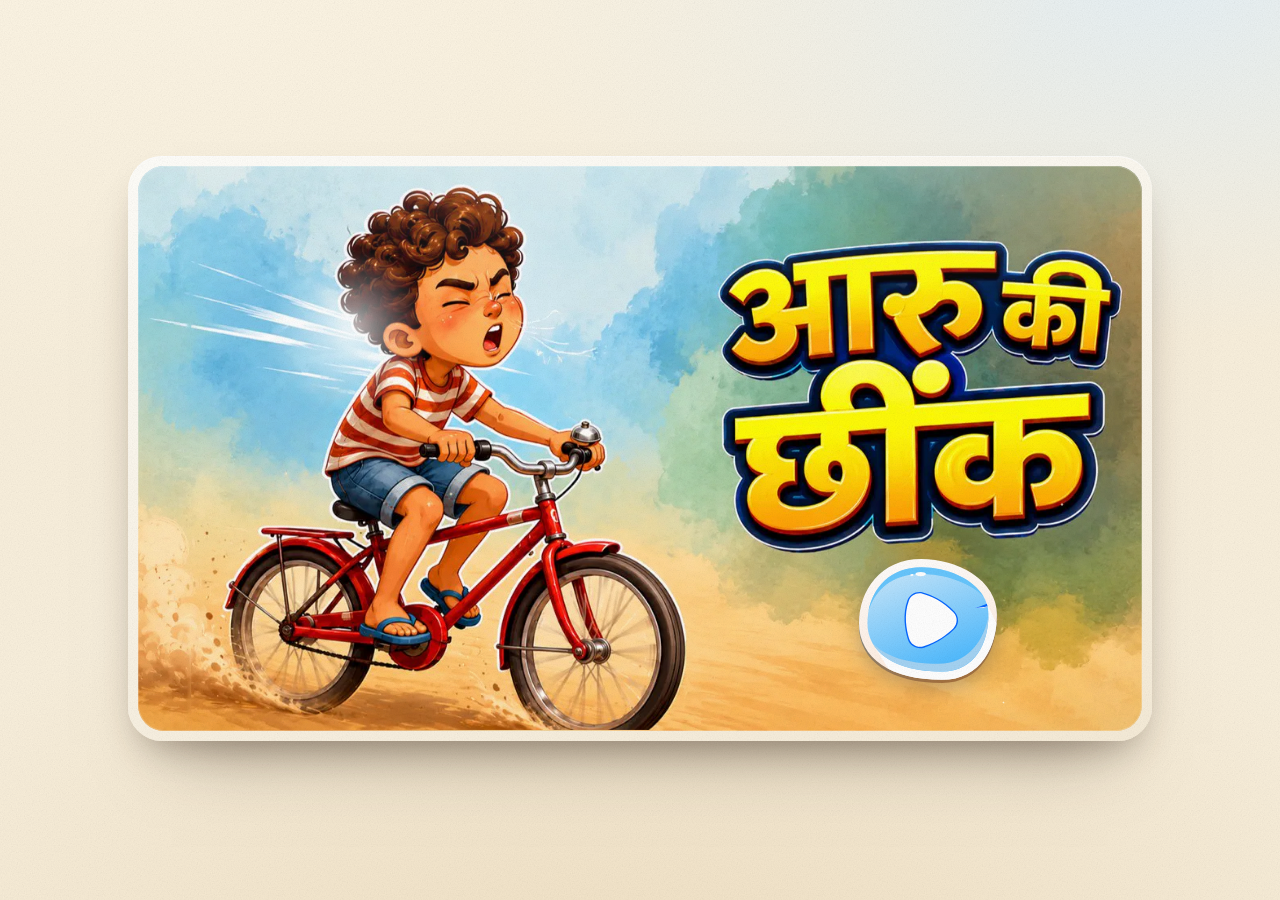
<file: index.html>
<!DOCTYPE html>
<!-- class="at-cover" so the home page paints correctly before the script runs -->
<html lang="hi" translate="no" class="at-cover">
<head>
<meta charset="UTF-8" />
<meta name="viewport" content="width=device-width, initial-scale=1, viewport-fit=cover" />
<meta name="theme-color" content="#f8efdd" />
<meta name="description" content="आरु की छींक — एक इंटरैक्टिव चित्र-कथा। An interactive animated picture book for children." />
<title>आरु की छींक · Aaru's Sneeze</title>

<!-- NO TRANSLATION OFFERED. The page says lang="hi", which is what makes Chrome
     put its "Hindi / English" bar over the top of the artwork. The attribute is
     right and stays — it is what picks the Devanagari font and what a screen
     reader needs — so the bar is turned off instead.

     Both of these are needed: `translate="no"` on <html> is the standard
     attribute and marks the content as not-for-translation, and this meta is
     the Google-specific one that actually stops the bar from appearing. And
     there is nothing here to translate anyway: every word a reader sees is
     painted into the pictures, so a translation would rewrite the buttons and
     leave the story in Hindi. -->
<meta name="google" content="notranslate" />

<link rel="preconnect" href="https://fonts.googleapis.com" />
<link rel="preconnect" href="https://fonts.gstatic.com" crossorigin />
<!-- Baloo 2 carries the Devanagari, Baloo Bhai 2 the Latin the Hindi text is
     set in — see --font in style.css for why both are needed -->
<link href="https://fonts.googleapis.com/css2?family=Baloo+2:wght@400;500;600;700;800&family=Baloo+Bhai+2:wght@400;500;600;700;800&display=swap" rel="stylesheet" />

<link rel="icon" href="assets/icons/favicon.svg" type="image/svg+xml" />
<!-- bump ?v= after editing so a plain refresh never serves a cached copy -->
<link rel="stylesheet" href="style.css?v=86" />
<!-- the picture the book opens on, so it is on screen as early as possible -->
<link rel="preload" as="image" href="assets/images/page-01.webp" />
</head>

<body>
  <!-- ── Inline icon sprite (works offline / from file://) ───────────────── -->
  <svg class="sprite" aria-hidden="true" focusable="false" width="0" height="0">
    <defs>
      <symbol id="i-arrow-left" viewBox="0 0 24 24">
        <path d="M15.5 4.5 8 12l7.5 7.5" fill="none" stroke="currentColor" stroke-width="2.6"
              stroke-linecap="round" stroke-linejoin="round" />
      </symbol>
      <symbol id="i-arrow-right" viewBox="0 0 24 24">
        <path d="M8.5 4.5 16 12l-7.5 7.5" fill="none" stroke="currentColor" stroke-width="2.6"
              stroke-linecap="round" stroke-linejoin="round" />
      </symbol>
      <symbol id="i-sound-on" viewBox="0 0 24 24">
        <path d="M4 9.5h3L12 5.5v13L7 14.5H4z" fill="currentColor" />
        <path d="M15.6 9a4.2 4.2 0 0 1 0 6M18.2 6.4a7.8 7.8 0 0 1 0 11.2" fill="none"
              stroke="currentColor" stroke-width="2" stroke-linecap="round" />
      </symbol>
      <symbol id="i-sound-off" viewBox="0 0 24 24">
        <path d="M4 9.5h3L12 5.5v13L7 14.5H4z" fill="currentColor" />
        <path d="M16 9.4l5 5.2M21 9.4l-5 5.2" fill="none" stroke="currentColor"
              stroke-width="2" stroke-linecap="round" />
      </symbol>
      <symbol id="i-sparkle" viewBox="0 0 24 24">
        <path d="M12 0c.9 6.7 4.4 10.2 12 12-7.6 1.8-11.1 5.3-12 12-.9-6.7-4.4-10.2-12-12C7.6 10.2 11.1 6.7 12 0Z"
              fill="currentColor" />
      </symbol>
      <symbol id="i-play" viewBox="0 0 24 24">
        <path d="M8 5.2v13.6L19 12z" fill="currentColor" />
      </symbol>
      <symbol id="i-stop" viewBox="0 0 24 24">
        <rect x="6.5" y="6.5" width="4.4" height="11" rx="1.6" fill="currentColor" />
        <rect x="13.1" y="6.5" width="4.4" height="11" rx="1.6" fill="currentColor" />
      </symbol>
      <symbol id="i-book" viewBox="0 0 24 24">
        <path d="M3.5 4.8c3-1.3 5.6-1.3 8.5.7 2.9-2 5.5-2 8.5-.7v13.9c-3-1.3-5.6-1.3-8.5.7-2.9-2-5.5-2-8.5-.7z"
              fill="none" stroke="currentColor" stroke-width="1.9" stroke-linejoin="round" />
        <path d="M12 5.5v14" fill="none" stroke="currentColor" stroke-width="1.9" stroke-linecap="round" />
      </symbol>
    </defs>
  </svg>

  <div class="grain" aria-hidden="true"></div>

  <div class="app">

    <!-- ── Top bar ─────────────────────────────────────────────────────── -->
    <header class="topbar">
      <div class="brand">
        <span class="brand__badge" aria-hidden="true">
          <svg><use href="#i-book" /></svg>
        </span>
        <span class="brand__text">
          <strong class="brand__title">आरु की छींक</strong>
          <span class="brand__sub">Aaru&rsquo;s Sneeze</span>
        </span>
      </div>

      <div class="controls">
        <button class="playbtn" id="playBtn" type="button"
                aria-label="कहानी बड़ी करके देखो">
          <span class="playbtn__ico" aria-hidden="true"><svg><use href="#i-play" /></svg></span>
          <span class="playbtn__label" id="playLabel">चलाओ</span>
        </button>

        <button class="readbtn" id="readBtn" type="button" aria-pressed="false"
                aria-label="पढ़कर सुनाओ">
          <span class="readbtn__ico" aria-hidden="true">
            <svg class="readbtn__play"><use href="#i-play" /></svg>
            <svg class="readbtn__stop"><use href="#i-stop" /></svg>
          </span>
          <span class="readbtn__label" id="readLabel">पढ़कर सुनाओ</span>
        </button>

        <button class="iconbtn" id="soundBtn" type="button" aria-pressed="true"
                aria-label="आवाज़ बंद करें">
          <svg class="iconbtn__on"><use href="#i-sound-on" /></svg>
          <svg class="iconbtn__off"><use href="#i-sound-off" /></svg>
        </button>
      </div>
    </header>

    <!-- ── Stage : nav + book ──────────────────────────────────────────── -->
    <main class="stage">
      <section class="book" id="book" aria-roledescription="चित्र-कथा">
        <div class="book__mat">

          <!-- Both arrows start hidden and disabled: page one has nothing behind it,
               and nothing in front of it until it has played. The script opens
               them. -->
          <button class="navbtn navbtn--prev is-hidden" id="prevBtn" type="button" disabled
                  aria-label="पिछला पन्ना" aria-controls="book">
            <img class="navbtn__art" draggable="false" src="assets/icons/nav-left.svg" alt="" />
          </button>
          <button class="navbtn navbtn--next is-hidden" id="nextBtn" type="button" disabled
                  aria-label="अगला पन्ना" aria-controls="book">
            <img class="navbtn__art" draggable="false" src="assets/icons/nav-right.svg" alt="" />
          </button>

          <div class="book__frame" id="frame">

            <!-- two stacked slots let one page turn away while the next arrives.
                 The story text lives inside the slot so it turns with its picture. -->
            <div class="slot is-active" data-slot="0">
              <img class="slot__art" draggable="false" alt="" src="assets/images/page-01.webp"
                   fetchpriority="high" decoding="async" />
              <!-- cut-out layers, used by the cover only: Aaru rides in, then
                   the title pops. At rest they recompose the original exactly. -->
              <div class="cover" aria-hidden="true" hidden>
                <div class="cover__flash"></div>
                <div class="cover__part cover__hero"></div>
                <div class="cover__part cover__title"></div>
              </div>
              <p class="scene__text" aria-hidden="true"></p>
              <!-- the shading that gathers along this page as it bends away -->
              <div class="slot__fold" aria-hidden="true"></div>
            </div>
            <div class="slot" data-slot="1" aria-hidden="true">
              <img class="slot__art" draggable="false" alt="" decoding="async" />
              <div class="cover" aria-hidden="true" hidden>
                <div class="cover__flash"></div>
                <div class="cover__part cover__hero"></div>
                <div class="cover__part cover__title"></div>
              </div>
              <p class="scene__text" aria-hidden="true"></p>
              <!-- the shading that gathers along this page as it bends away -->
              <div class="slot__fold" aria-hidden="true"></div>
            </div>

            <!-- ambient life : dust · sparkles · puffs -->
            <div class="ambience" id="ambience" aria-hidden="true">
              <div class="layer layer--dust" id="dust"></div>
              <div class="layer layer--sparks" id="sparks"></div>
            </div>

            <div class="frame__vignette" aria-hidden="true"></div>

            <!-- the story's own sound effects, popped onto the picture at the
                 moment the recording says them -->
            <div class="popart" id="popart" aria-hidden="true"></div>
            <div class="frame__sheet" id="turnSheet" aria-hidden="true"></div>
            <div class="frame__loader" id="loader" aria-hidden="true"><i></i><i></i><i></i></div>
            <!-- The ending: the film, revealed by the paper transition. Inside the
                 frame, so it is clipped to the picture exactly like a page. -->
            <div class="finale" id="finale" aria-hidden="true">
              <video class="finale__film" id="finaleFilm" playsinline preload="none"></video>
            </div>
          </div>

          <!-- the title-state invitation: only on the cover, only before Play -->
          <button class="startbtn" id="startBtn" type="button"
                  aria-label="कहानी चलाओ">
            <span class="startbtn__disc" aria-hidden="true">
              <span class="startbtn__ring"></span>
              <img class="startbtn__art" draggable="false" src="assets/icons/play-button.svg" alt="" />
            </span>
          </button>

          <!-- The idle hand. After a few seconds of stillness it appears beside
               whatever the reader is waiting to be told to press: the play
               button on the title page, the forward arrow once a page has
               finished. It goes the moment they touch anything. -->
          <img class="handhint" id="handHint" draggable="false" src="assets/icons/hand-tap.webp"
               alt="" aria-hidden="true" />
        </div>

        <!-- ── Phone fallback: the same words, below the picture ─────────── -->
        <div class="caption" aria-hidden="true">
          <p class="caption__text" id="storyText"></p>
        </div>
      </section>

    </main>

  </div>



  <!-- The paper transition. Sheets are built into this by the script when a
       transition runs and cleared out afterwards, so the page carries no
       hundred idle elements around; the backing behind them only shows during
       the moment the screen is meant to be fully covered. It sits above
       everything and takes no clicks. -->
  <div class="paper" id="paper" aria-hidden="true">
    <div class="paper__backing" id="paperBacking"></div>
  </div>

  <!-- a way to watch the transition on demand: add ?demo to the URL -->
  <button class="paperdemo" id="paperDemo" type="button" hidden>
    paper transition
  </button>
  <div class="sr-only" id="liveHint" aria-live="polite"></div>

  <!-- ── The board, in this page ──────────────────────────────────────────
       The game arrives HERE rather than at its own address. The story used to
       navigate to game/game.html and the URL changed under the child; now the
       board is loaded into this frame instead, so the whole thing — cover,
       story, film, game — lives at one address from beginning to end. Nothing
       is ever "left".

       IT IS A FRAME AND NOT A MERGE, and the reason is measurable rather than
       cautious: the two halves both define `.slot` and `.stage`, and both set
       --ink and --px. The book's `.slot` is a page of the picture book; the
       game's is a card slot on the board. Poured into one document the book's
       rules would restyle the board, and the only fix would be renaming things
       in a game that is meant to stay exactly as it was written. A frame gives
       the board its own document, so her CSS and her script own it completely
       and neither half can reach into the other.

       src is left empty on purpose. A frame with a source fetches it on page
       load; this one is filled at the moment the film ends, so the game's
       megabyte of script and art costs the story's opening nothing. See
       Finale.openGame.

       allow="autoplay" passes this page's own permission down. The child has
       pressed Play by the time the board arrives, so the tab already carries
       the gesture a browser wants before it lets sound start unasked. -->
  <iframe class="gameframe" id="gameFrame" title="आरु की छींक — खेल"
          allow="autoplay; fullscreen" hidden></iframe>

  <script src="script.js?v=124" defer></script>

  <!-- ── DEV ONLY ─────────────────────────────────────────────────────────
       A jump-to-any-page menu, so the book can be worked on without being read
       from the start every time. It is fetched ONLY when the address bar says
       ?dev=1: without that, nothing here is downloaded, no button appears, and
       the story and the game are exactly as a reader gets them.

       TO REMOVE IT FOR GOOD: delete this block and the dev/ folder. There is
       one more piece, a small seam in script.js - the note at the top of
       dev/dev-menu.js lists it. -->
  <script>
    (() => {
      const q = new URLSearchParams(location.search);
      if (!q.has("dev") || q.get("dev") === "0") return;
      /* On DOMContentLoaded, and that is the whole of the ordering. script.js
         is deferred, deferred scripts run before this event, and a script
         injected the ordinary way would not wait for them - so this is what
         guarantees window.StoryDev is there by the time the menu asks. */
      addEventListener("DOMContentLoaded", () => {
        const s = document.createElement("script");
        s.src = "dev/dev-menu.js?v=1";
        document.head.appendChild(s);
      });
    })();
  </script>
</body>
</html>
</file>
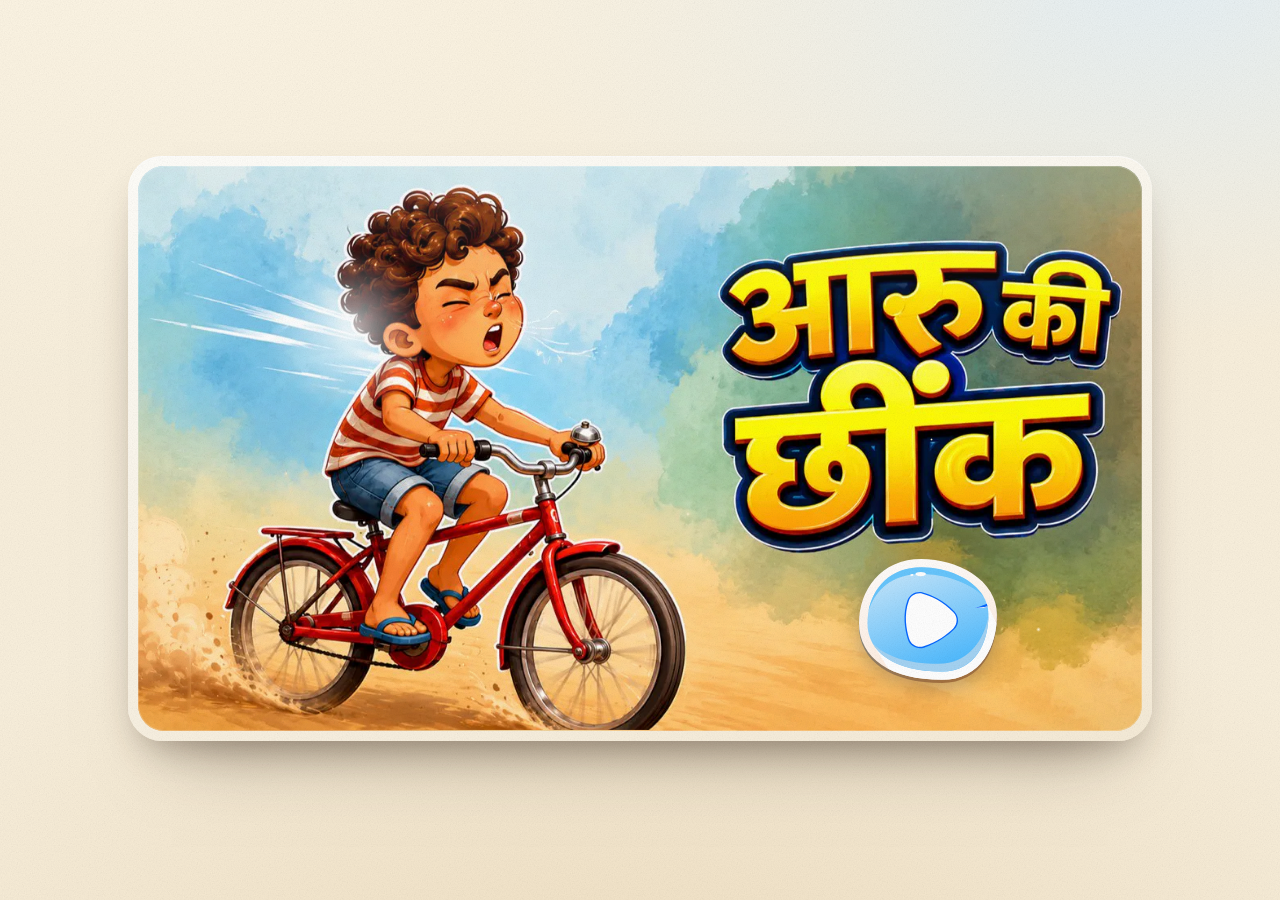
<file: scene.html>
<!DOCTYPE html>
<!-- class="at-cover" so the home page paints correctly before the script runs -->
<html lang="hi" translate="no" class="at-cover">
<head>
<meta charset="UTF-8" />
<meta name="viewport" content="width=device-width, initial-scale=1, viewport-fit=cover" />
<meta name="theme-color" content="#f8efdd" />
<meta name="description" content="आरु की छींक — एक इंटरैक्टिव चित्र-कथा। An interactive animated picture book for children." />
<title>आरु की छींक · Aaru&rsquo;s Sneeze — single-scene view</title>

<!-- NO TRANSLATION OFFERED. The page says lang="hi", which is what makes Chrome
     put its "Hindi / English" bar over the top of the artwork. The attribute is
     right and stays — it is what picks the Devanagari font and what a screen
     reader needs — so the bar is turned off instead.

     Both of these are needed: `translate="no"` on <html> is the standard
     attribute and marks the content as not-for-translation, and this meta is
     the Google-specific one that actually stops the bar from appearing. And
     there is nothing here to translate anyway: every word a reader sees is
     painted into the pictures, so a translation would rewrite the buttons and
     leave the story in Hindi. -->
<meta name="google" content="notranslate" />

<link rel="preconnect" href="https://fonts.googleapis.com" />
<link rel="preconnect" href="https://fonts.gstatic.com" crossorigin />
<!-- Baloo 2 carries the Devanagari, Baloo Bhai 2 the Latin the Hindi text is
     set in — see --font in style.css for why both are needed -->
<link href="https://fonts.googleapis.com/css2?family=Baloo+2:wght@400;500;600;700;800&family=Baloo+Bhai+2:wght@400;500;600;700;800&display=swap" rel="stylesheet" />

<link rel="icon" href="assets/icons/favicon.svg" type="image/svg+xml" />
<!-- bump ?v= after editing so a plain refresh never serves a cached copy -->
<link rel="stylesheet" href="style.css?v=85" />
<!-- the picture the book opens on, so it is on screen as early as possible -->
<link rel="preload" as="image" href="assets/images/page-01.webp" />
</head>

<body>
  <!-- ── Inline icon sprite (works offline / from file://) ───────────────── -->
  <svg class="sprite" aria-hidden="true" focusable="false" width="0" height="0">
    <defs>
      <symbol id="i-arrow-left" viewBox="0 0 24 24">
        <path d="M15.5 4.5 8 12l7.5 7.5" fill="none" stroke="currentColor" stroke-width="2.6"
              stroke-linecap="round" stroke-linejoin="round" />
      </symbol>
      <symbol id="i-arrow-right" viewBox="0 0 24 24">
        <path d="M8.5 4.5 16 12l-7.5 7.5" fill="none" stroke="currentColor" stroke-width="2.6"
              stroke-linecap="round" stroke-linejoin="round" />
      </symbol>
      <symbol id="i-sound-on" viewBox="0 0 24 24">
        <path d="M4 9.5h3L12 5.5v13L7 14.5H4z" fill="currentColor" />
        <path d="M15.6 9a4.2 4.2 0 0 1 0 6M18.2 6.4a7.8 7.8 0 0 1 0 11.2" fill="none"
              stroke="currentColor" stroke-width="2" stroke-linecap="round" />
      </symbol>
      <symbol id="i-sound-off" viewBox="0 0 24 24">
        <path d="M4 9.5h3L12 5.5v13L7 14.5H4z" fill="currentColor" />
        <path d="M16 9.4l5 5.2M21 9.4l-5 5.2" fill="none" stroke="currentColor"
              stroke-width="2" stroke-linecap="round" />
      </symbol>
      <symbol id="i-sparkle" viewBox="0 0 24 24">
        <path d="M12 0c.9 6.7 4.4 10.2 12 12-7.6 1.8-11.1 5.3-12 12-.9-6.7-4.4-10.2-12-12C7.6 10.2 11.1 6.7 12 0Z"
              fill="currentColor" />
      </symbol>
      <symbol id="i-play" viewBox="0 0 24 24">
        <path d="M8 5.2v13.6L19 12z" fill="currentColor" />
      </symbol>
      <symbol id="i-stop" viewBox="0 0 24 24">
        <rect x="6.5" y="6.5" width="4.4" height="11" rx="1.6" fill="currentColor" />
        <rect x="13.1" y="6.5" width="4.4" height="11" rx="1.6" fill="currentColor" />
      </symbol>
      <symbol id="i-book" viewBox="0 0 24 24">
        <path d="M3.5 4.8c3-1.3 5.6-1.3 8.5.7 2.9-2 5.5-2 8.5-.7v13.9c-3-1.3-5.6-1.3-8.5.7-2.9-2-5.5-2-8.5-.7z"
              fill="none" stroke="currentColor" stroke-width="1.9" stroke-linejoin="round" />
        <path d="M12 5.5v14" fill="none" stroke="currentColor" stroke-width="1.9" stroke-linecap="round" />
      </symbol>
    </defs>
  </svg>

  <div class="grain" aria-hidden="true"></div>

  <div class="app">

    <!-- ── Top bar ─────────────────────────────────────────────────────── -->
    <header class="topbar">
      <div class="brand">
        <span class="brand__badge" aria-hidden="true">
          <svg><use href="#i-book" /></svg>
        </span>
        <span class="brand__text">
          <strong class="brand__title">आरु की छींक</strong>
          <span class="brand__sub">Aaru&rsquo;s Sneeze</span>
        </span>
      </div>

      <div class="controls">
        <button class="playbtn" id="playBtn" type="button"
                aria-label="कहानी बड़ी करके देखो">
          <span class="playbtn__ico" aria-hidden="true"><svg><use href="#i-play" /></svg></span>
          <span class="playbtn__label" id="playLabel">चलाओ</span>
        </button>

        <button class="readbtn" id="readBtn" type="button" aria-pressed="false"
                aria-label="पढ़कर सुनाओ">
          <span class="readbtn__ico" aria-hidden="true">
            <svg class="readbtn__play"><use href="#i-play" /></svg>
            <svg class="readbtn__stop"><use href="#i-stop" /></svg>
          </span>
          <span class="readbtn__label" id="readLabel">पढ़कर सुनाओ</span>
        </button>

        <button class="iconbtn" id="soundBtn" type="button" aria-pressed="true"
                aria-label="आवाज़ बंद करें">
          <svg class="iconbtn__on"><use href="#i-sound-on" /></svg>
          <svg class="iconbtn__off"><use href="#i-sound-off" /></svg>
        </button>
      </div>
    </header>

    <!-- ── Stage : nav + book ──────────────────────────────────────────── -->
    <main class="stage">
      <section class="book" id="book" aria-roledescription="चित्र-कथा">
        <div class="book__mat">

          <!-- Both arrows start hidden and disabled: page one has nothing behind it,
               and nothing in front of it until it has played. The script opens
               them. -->
          <button class="navbtn navbtn--prev is-hidden" id="prevBtn" type="button" disabled
                  aria-label="पिछला पन्ना" aria-controls="book">
            <img class="navbtn__art" draggable="false" src="assets/icons/nav-left.svg" alt="" />
          </button>
          <button class="navbtn navbtn--next is-hidden" id="nextBtn" type="button" disabled
                  aria-label="अगला पन्ना" aria-controls="book">
            <img class="navbtn__art" draggable="false" src="assets/icons/nav-right.svg" alt="" />
          </button>

          <div class="book__frame" id="frame">

            <!-- two stacked slots let one page turn away while the next arrives.
                 The story text lives inside the slot so it turns with its picture. -->
            <div class="slot is-active" data-slot="0">
              <img class="slot__art" draggable="false" alt="" src="assets/images/page-01.webp"
                   fetchpriority="high" decoding="async" />
              <!-- cut-out layers, used by the cover only: Aaru rides in, then
                   the title pops. At rest they recompose the original exactly. -->
              <div class="cover" aria-hidden="true" hidden>
                <div class="cover__flash"></div>
                <div class="cover__part cover__hero"></div>
                <div class="cover__part cover__title"></div>
              </div>
              <p class="scene__text" aria-hidden="true"></p>
              <!-- the shading that gathers along this page as it bends away -->
              <div class="slot__fold" aria-hidden="true"></div>
            </div>
            <div class="slot" data-slot="1" aria-hidden="true">
              <img class="slot__art" draggable="false" alt="" decoding="async" />
              <div class="cover" aria-hidden="true" hidden>
                <div class="cover__flash"></div>
                <div class="cover__part cover__hero"></div>
                <div class="cover__part cover__title"></div>
              </div>
              <p class="scene__text" aria-hidden="true"></p>
              <!-- the shading that gathers along this page as it bends away -->
              <div class="slot__fold" aria-hidden="true"></div>
            </div>

            <!-- ambient life : dust · sparkles · puffs -->
            <div class="ambience" id="ambience" aria-hidden="true">
              <div class="layer layer--dust" id="dust"></div>
              <div class="layer layer--sparks" id="sparks"></div>
            </div>

            <div class="frame__vignette" aria-hidden="true"></div>

            <!-- the story's own sound effects, popped onto the picture at the
                 moment the recording says them -->
            <div class="popart" id="popart" aria-hidden="true"></div>
            <div class="frame__sheet" id="turnSheet" aria-hidden="true"></div>
            <div class="frame__loader" id="loader" aria-hidden="true"><i></i><i></i><i></i></div>
            <!-- The ending: the film, revealed by the paper transition. Inside the
                 frame, so it is clipped to the picture exactly like a page. -->
            <div class="finale" id="finale" aria-hidden="true">
              <video class="finale__film" id="finaleFilm" playsinline preload="none"></video>
            </div>
          </div>

          <!-- the title-state invitation: only on the cover, only before Play -->
          <button class="startbtn" id="startBtn" type="button"
                  aria-label="कहानी चलाओ">
            <span class="startbtn__disc" aria-hidden="true">
              <span class="startbtn__ring"></span>
              <img class="startbtn__art" draggable="false" src="assets/icons/play-button.svg" alt="" />
            </span>
          </button>

          <!-- The idle hand. After a few seconds of stillness it appears beside
               whatever the reader is waiting to be told to press: the play
               button on the title page, the forward arrow once a page has
               finished. It goes the moment they touch anything. -->
          <img class="handhint" id="handHint" draggable="false" src="assets/icons/hand-tap.webp"
               alt="" aria-hidden="true" />
        </div>

        <!-- ── Phone fallback: the same words, below the picture ─────────── -->
        <div class="caption" aria-hidden="true">
          <p class="caption__text" id="storyText"></p>
        </div>
      </section>

    </main>

  </div>



  <!-- The paper transition. Sheets are built into this by the script when a
       transition runs and cleared out afterwards, so the page carries no
       hundred idle elements around; the backing behind them only shows during
       the moment the screen is meant to be fully covered. It sits above
       everything and takes no clicks. -->
  <div class="paper" id="paper" aria-hidden="true">
    <div class="paper__backing" id="paperBacking"></div>
  </div>

  <!-- a way to watch the transition on demand: add ?demo to the URL -->
  <button class="paperdemo" id="paperDemo" type="button" hidden>
    paper transition
  </button>
  <div class="sr-only" id="liveHint" aria-live="polite"></div>

  <script src="script.js?v=118" defer></script>
</body>
</html>
</file>
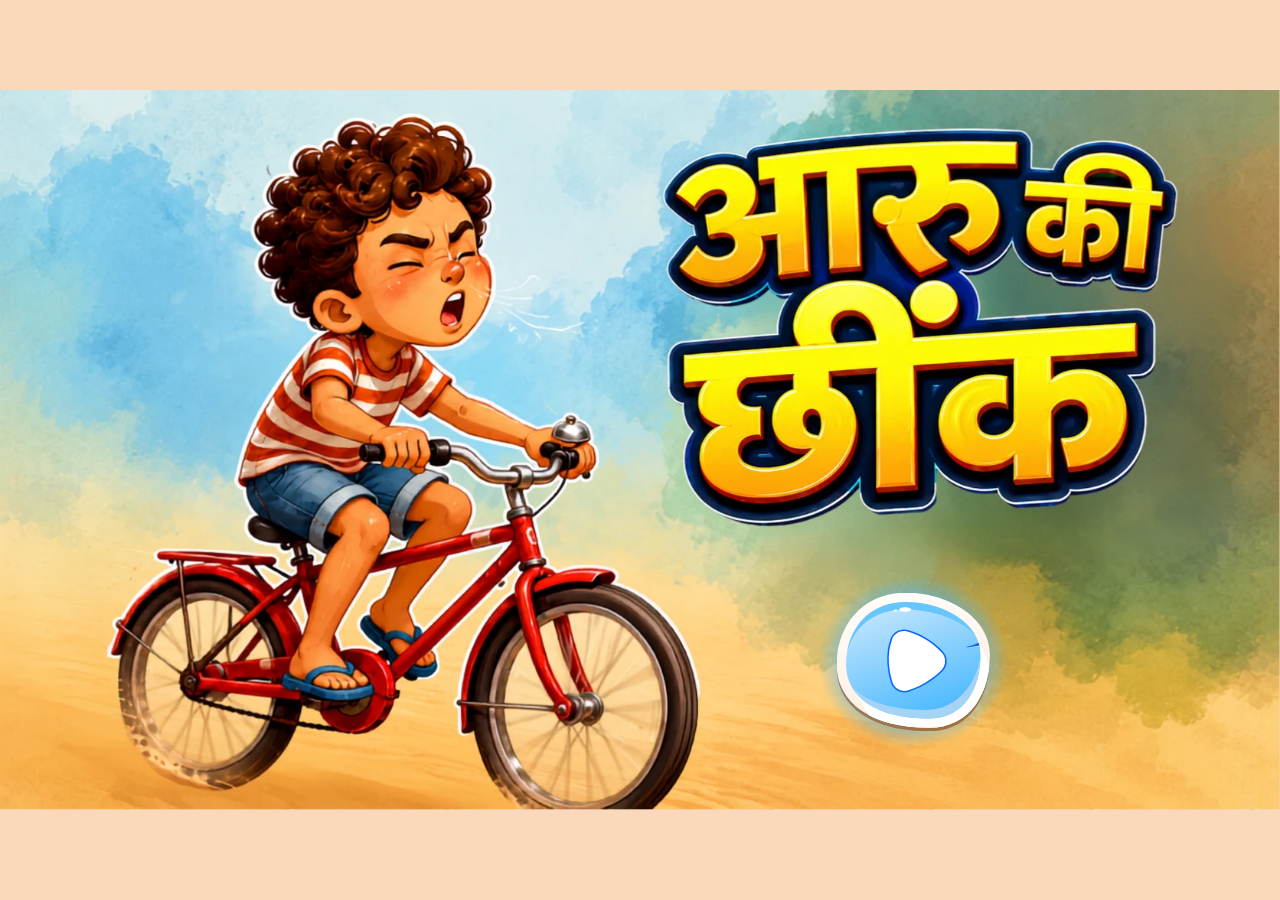
<file: game/game.html>
<!DOCTYPE html>
<html lang="hi">
<head>
<meta charset="utf-8">
<meta name="viewport" content="width=device-width, initial-scale=1, viewport-fit=cover">
<title>आरू की छींक — कहानी क्रम</title>
<!-- Inline, so it costs no request and cannot 404. Every browser asks for
     /favicon.ico when a page declares no icon, and this one has no icon file to
     give it.

     The star was drawn to match the post-game completion badge, which has since
     been removed at the user's request. It stays as the tab icon - it still
     reads as a gold-star activity, and a favicon is not what was objected to.
     Do not go looking for .recap-badge to match it against. -->
<link rel="icon" href="data:image/svg+xml,%3Csvg xmlns='http://www.w3.org/2000/svg' viewBox='0 0 32 32'%3E%3Ccircle cx='16' cy='16' r='15' fill='%23fff3d2'/%3E%3Cpath d='M16 5l3.2 7.7 8.3.7-6.3 5.4 1.9 8.1L16 22.6 8.9 26.9l1.9-8.1-6.3-5.4 8.3-.7z' fill='%23f6b62c'/%3E%3C/svg%3E">
<link rel="preconnect" href="https://fonts.googleapis.com">
<link rel="preconnect" href="https://fonts.gstatic.com" crossorigin>
<!-- Baloo 2 is the Devanagari member of the family; Baloo Bhai 2 (Gujarati)
     has no Hindi glyphs. See the typography note in styles.css. -->
<link href="https://fonts.googleapis.com/css2?family=Baloo+2:wght@400..800&family=Baloo+Bhai+2:wght@400..800&display=swap" rel="stylesheet">
<!-- ...and the QUESTION MARK ONLY, in Roboto SemiBold, at the user's request.

     `text=%3F` IS THE WHOLE TRICK AND IT IS NOT DECORATION. Google answers that
     with a single @font-face carrying a single glyph, declared
     `unicode-range: U+3f` - so "Roboto" can lead the font stack in styles.css
     and still claim nothing but the ?. Every Devanagari letter, both dandas and
     any Latin go on coming from the Baloo faces above. Drop the parameter and
     Roboto arrives with its whole Latin set and quietly takes the lot.

     It is its own <link> because `text=` applies to every family in a request,
     and the Baloo faces need their entire character set.

     wght@600 IS WHERE THE WEIGHT LIVES - the file is a SemiBold instance of
     Roboto's variable font, and it is the only Roboto face the page has. That is
     also why styles.css turns weight synthesis off: the banner asks for 700, and
     an engine that cannot find 700 in a family will smear the 600 sideways and
     call it bold. See the typography note in styles.css. -->
<link href="https://fonts.googleapis.com/css2?family=Roboto:wght@600&text=%3F&display=swap" rel="stylesheet">
<link rel="stylesheet" href="styles.css?v=234">
</head>
<body>

<div class="viewport" id="viewport">
  <!-- Fixed 1920x1080 design canvas, uniformly scaled to fit. All coordinates below
       are the Figma coordinates from node 130:599 of the LBD section. -->
  <div class="stage" id="stage">

    <img class="bg" src="assets/images/bg-wood.webp" alt="">

    <div class="banner">
      <img src="assets/images/banner.webp" alt="">
    </div>

    <h1 class="prompt" id="prompt"></h1>

    <!-- The clothesline is drawn in CSS (see styles.css); nothing is exported
         for it any more. It stays anchored to the screen while its twist runs
         right-to-left, the way a pulley line does. -->
    <div class="rope" id="rope" aria-hidden="true"></div>

    <!-- One bay = the three hanging frames and their pegs. Bays are hauled off
         along the rope and replaced between rounds, so the markup lives in a
         template and app.js mounts as many as the game needs. -->
    <div class="washline" id="washline"></div>

    <template id="bayTpl">
      <div class="bay">
        <!-- One hanger = one peg and the frame swinging under it. Each rides
             the rope on its own during a haul, so the three of them follow the
             sag instead of sliding as a block. The peg comes after the frame so
             it clips over the top of the mat, as in the design. -->
        <div class="hanger">
          <div class="slot" data-slot="0" role="button" tabindex="0" aria-label="पहला खाना">
            <div class="slot-mat"></div>
            <div class="slot-well"></div>
          </div>
          <img class="peg peg-1" src="assets/images/peg.svg" alt="">
        </div>
        <div class="hanger">
          <div class="slot" data-slot="1" role="button" tabindex="0" aria-label="दूसरा खाना">
            <div class="slot-mat"></div>
            <div class="slot-well"></div>
          </div>
          <img class="peg peg-2" src="assets/images/peg.svg" alt="">
        </div>
        <div class="hanger">
          <div class="slot" data-slot="2" role="button" tabindex="0" aria-label="तीसरा खाना">
            <div class="slot-mat"></div>
            <div class="slot-well"></div>
          </div>
          <img class="peg peg-3" src="assets/images/peg.svg" alt="">
        </div>
      </div>
    </template>

    <div class="tray"></div>

    <!-- The dust the box throws when it lands. EMPTY: boxDust() in app.js puts
         one canvas in here and simulates the cloud on it, the way the sneeze's
         flour and the bicycle's road dust are done.

         It used to be four copies of the painted aaru-dust.png sprite, scaled
         up and slid outward by a CSS keyframe. The drawing is his LANDING dust
         - a puff the size of a child's sandals - and four of them blown to 760px
         along a 1687px slab read as four identical stamps sliding sideways, not
         as one edge hitting the floor. Nothing about a repeated sprite can say
         what actually happens under a slab that lands flat: the squeeze film
         out of the closing gap, the ends punching past the wood, the grains
         arcing back down while the fine stuff hangs and rises. See the block
         above boxDust(). -->
    <div class="box-dust" id="boxDust" aria-hidden="true"></div>

    <!-- Story cards are stacked above everything and moved by JS -->
    <div class="cards" id="cards"></div>

    <!-- Frame 133:2037 draws the hint as two instances of the one hand.webp: a
         translucent ghost over the frame the card belongs in, and a solid hand
         on the card to pick up. The ghost is painted first so it sits behind. -->
    <img class="hand hand-ghost" id="handGhost" src="assets/images/hand.webp" alt="" hidden>
    <img class="hand hand-lead"  id="hand"      src="assets/images/hand.webp" alt="" hidden>

    <!-- Aaru, clapping, when a screen is finished. He slides in from the right
         over the emptied tray, and back out the same way; the line is not
         hauled until he has gone — see playCelebration() in app.js.

         This is the supplied mp4 with the transparency checkerboard keyed out
         of its pixels and re-encoded as VP9-with-alpha; tools/dekey-video.py is
         the recipe and assets/_source/correct_ans.mp4 is what it starts from.
         `muted` is not a preference here, it is what lets it play without a
         gesture; the clip has no audio track anyway, and roundDone is already
         playing over it. -->
    <!-- ?v= IS NOT DECORATION. Chromium serves a <video> src straight out of
         its media cache on a plain reload AND in a fresh tab, without sending
         so much as an If-Modified-Since - measured: after replacing the file
         at the same URL, both replayed the old bytes and the old
         videoWidth/videoHeight, and only a hard reload fetched the new ones.
         The dev server sends no Cache-Control and no ETag, so there is nothing
         to negotiate with. Both clips are rebuilt from tools/, so without a
         token in the URL a rebuild is invisible to anyone who has opened the
         game before - silently, with no error and no way to tell.
         BUMP THE NUMBER whenever the .webm is rebuilt. -->
    <video class="celebrate" id="celebrate" src="assets/video/correct_ans.webm?v=32"
           muted playsinline preload="auto" aria-hidden="true"></video>

    <!-- Aaru arriving on the line, once the last story has been hauled off it
         and the board is bare. He is hand over hand on the clothesline itself:
         the clip's own drawn rope has been erased and his fists levelled so
         that the line in styles.css runs through them — tools/dekey-entry.py
         is the recipe and has the reasoning. He rides in from the right along
         the sag and settles at the middle, and then he simply keeps swinging,
         which is why this one `loop`s and the celebration does not. -->
    <video class="entry" id="entry" src="assets/video/entry.webm?v=32"
           muted loop playsinline preload="auto" aria-hidden="true"></video>

    <!-- ?v= ON THESE PNGs, which had none until all three of them moved at once.
         They are GENERATED assets - tools/cut-finale-poses.py rewrites them
         whenever the plate or a crop box changes - and Chromium serves an <img>
         from cache as readily as a <video>. The version protocol covered app.js,
         styles.css and the two clips, and had never covered these.

         The finale's last two beats. Stills, not clips: the storyboard draws
         the landing and the cheer but nobody has animated the in-betweens, and
         the drop and the squash are done in CSS anyway - these only have to be
         the right shape at the moment each beat arrives.

         Cut from assets/_source/finale-storyboard.png by tools/cut-finale-poses.py,
         which has the reasoning. Both are here rather than one element whose src
         is swapped, so that neither can flash on first show. -->
    <!-- The free fall, shown INSTEAD of the riding clip once he has let go, so
         he is not drawn gripping a rope that is not in his hands any more. Cut
         from the storyboard's fourth panel, which had been sitting there uncut;
         app.js places this one from the arc rather than from CSS, because it has
         to travel. -->
    <img class="finale-pose" id="finaleFall"  src="assets/images/aaru-fall2.png?v=44"   alt="" aria-hidden="true">
    <img class="finale-pose" id="finaleLand"  src="assets/images/aaru-land2.png?v=44"   alt="" aria-hidden="true">
    <img class="finale-pose" id="finaleCheer" src="assets/images/finale-cheer.png?v=44" alt="" aria-hidden="true">
    <!-- The last beat: he snaps his fingers, and the sparkle is drawn into the
         art rather than added in CSS. Held after this - nothing follows it. -->
    <img class="finale-pose" id="finaleSnap"  src="assets/images/aaru-snap.png?v=44"    alt="" aria-hidden="true">

    <!-- The landing dust, cut out of the landing artwork so it can SPREAD. Frozen
         into his body it could only ever be a still; on its own layer it puffs out
         from his feet and thins. Its offset from him is the one the artist drew,
         not one chosen here. -->
    <img class="finale-pose" id="finaleDust"  src="assets/images/aaru-dust.png?v=44"    alt="" aria-hidden="true">

    <!-- Velocity-aligned air streaks for the rope ride, free fall and stand-up.
         app.js drops each mark from Aaru's measured movement, so the lines bend
         with the rope and lengthen as gravity accelerates him. -->
    <div class="finale-motion" id="finaleMotion" aria-hidden="true"></div>

    <!-- The sparkle at his fingers on the snap. Drawn here rather than cut from
         the artwork, because the brief says it APPEARS - and a baked one is
         present from the pose's first frame, which is not the same thing. -->

    <!-- What makes the drop read as a drop. Both are drawn in CSS - gradients,
         no art - and both sit on the FLOOR, not on him.

         The shadow is the important one: it grows and darkens as he comes down,
         and it is the only thing in the frame that says how far below him the
         ground is. Without it the fall has no depth and no destination.
         app.js drives it from the same p as the arc; see finaleDrop().

         The dust is three puffs at his feet on impact, which also covers the
         single frame where the video is swapped for the landing still. -->
    <!-- The ground shadow under him while he falls, drawn in CSS - gradients, no
         art. It is the only thing in the frame that says how far below him the
         floor is, and it grows and darkens as he comes down; app.js drives it
         from the same p as the arc. It FADES OUT as he lands, because the
         landing and snap art draw their own.

         There used to be three CSS dust puffs here too. The landing pose has
         dust drawn into it now, so they would have doubled. -->
    <div class="finale-shadow" id="finaleShadow" aria-hidden="true"></div>

    <!-- The post game: the story replayed as a sparkling trail across all twelve
         pictures, and then the celebration around them. Both screens live in
         this one overlay and app.js drives them - see playPostGame().

         It is placed after the two Aaru videos and before the title screen on
         purpose: the confetti has to be able to burst in front of him, and
         nothing may ever cover the title screen.

         Empty until it runs - the confetti is spawned at that point and removed
         again, so nothing here is drawn during play.

         TWO THINGS HAVE BEEN REMOVED FROM IN HERE, so that anything still
         referring to them reads as the bug it is: a twelve-card story recap
         (.recap-grid, .recap-cell) and a completion badge (.recap-badge,
         #recapBadge, .is-badged). Neither exists. What is in here is the
         formation's own layers, listed on each of them below. -->
    <div class="recap" id="recap" hidden aria-hidden="true">
      <!-- THE POST-GAME FORMATION. Three layers, back to front: the footpath the
           frames are laid along, the twelve frames, and the sparks off his
           fingers. All three are filled by app.js and emptied by recapStop(), so
           the markup is empty on purpose - nothing of this is in the tree during
           play, and an interrupted formation leaves nothing behind.

           The sparks are the only one of the three in FRONT of him: they come off
           his hand. The frames pass behind him. -->
      <div class="post-trail" id="postTrail"></div>
      <div class="post-line"  id="postLine"></div>
      <div class="post-ring"  id="postRing"></div>
      <!-- THE BOY IN THE MIDDLE OF THE RING. Two elements, one shown at a time.

           THE CLIP IS THE ONE THAT SHOULD PLAY. correct_ans.webm is a hand-drawn
           36-frame clap-and-jump with alpha - his arms open 62px to 135px across,
           his head rises 49px, his feet leave the ground by 33px, and his mouth
           and eyes are animated. It has been in the game as the gameplay
           celebration all along. Frames 8..28 are the part where he stands
           squarely and claps; the rest is him leaning in and back out.

           THE STILL IS THE FALLBACK, for a browser that plays WebM but not its
           alpha - which would otherwise hang a grey rectangle in the middle of the
           ring. Same silhouette, cut from the reference layout by
           tools/cut-namaste.py, and it gets the CSS hop instead of the clip's own.

           Both sit ABOVE the frames, so a picture riding in passes behind him. -->
      <video class="post-aaru" id="postAaru" src="assets/video/aaru-clap.webm?v=144"
             muted playsinline loop preload="auto" aria-hidden="true"></video>
      <img class="post-aaru" id="postAaruStill"
           src="assets/images/aaru-namaste.png?v=144" alt="" aria-hidden="true">
      <div class="post-magic" id="postMagic"></div>

      <!-- SCREEN 1 AND SCREEN 2, from the gameplay sheet. Six more layers, all
           filled by app.js and emptied by recapStop(), so the markup is empty on
           purpose like the three above it.

           postFx sits BELOW him and above the pictures: an effect belongs to its
           picture, and he stands in front of the whole ring. postSpark sits ABOVE
           him, so the sparkling trail is not cut in half by his shoulder as it
           passes. postBurst is above the snap's own flash. The two confetti
           layers straddle him, one under and one over, for the reason in the
           comment on them.

           THERE IS NO BADGE LAYER, and the sheet asks for one - "a large
           completion star/badge appears at the end". A 268px badge at the middle
           of this ring covers the boy standing in it: he is at x 871.8..1044.5,
           y 346.7..780.1, and it blotted out his face and chest. The user asked
           for it to be removed. If it ever comes back, put it BEHIND him -
           z-index 65, over the cards and under him, so the ring of it shows all
           round his silhouette - rather than shrinking it, because "large" is
           what the sheet asks for. The favicon star at the top of this file is
           still the shape it was drawn to. -->
      <!-- THE CONFETTI, AND IT IS TWO LAYERS BECAUSE PAPER HAS A DEPTH.

           The cannons are behind his back, so most of the burst comes out from
           behind him and stays there - that is this one, under him at 65. But a
           piece thrown towards the child crosses him and falls between him and
           the screen, and a burst where nothing ever does that reads as a
           painted backdrop rather than as paper in the room. So the simulation
           carries a z per piece and draws each one on whichever of these two its
           depth puts it on; see confettiBurst() in app.js.

           BOTH ARE EMPTY UNTIL SCREEN 2. The canvases are made on the first
           burst and taken away by the last piece leaving the stage. -->
      <div class="post-conf"  id="postConfBack"></div>
      <div class="post-fx"    id="postFx"></div>
      <div class="post-spark" id="postSpark"></div>
      <div class="post-burst" id="postBurst"></div>
      <!-- ...and the half of the paper that is in front of him. Above him at 66,
           above the burst's stars at 74 and above a popped picture at 75, because
           a piece between the child and the board is in front of ALL of it. -->
      <div class="post-conf"  id="postConfFront"></div>
      <!-- THE AIR OVER THE WHOLE STAGE, and the only layer above a popped picture.
           Card 2's sneeze blows flour out of the frame, and the ask was for some of
           it to leave the scene - which nothing inside .card-crop can do, that box
           is overflow:hidden and it is the picture's own edge. So the flour is drawn
           on one canvas here instead, in stage coordinates, at z-index 78: above the
           focused ring at 75, above the burst at 74, above him at 66. See
           flourBlast() in app.js. Empty until then, and emptied by formStop. -->
      <div class="post-air"   id="postAir"></div>
    </div>

    <!-- Title screen. It is painted last so it covers the board, and it is the
         first thing on screen: the story's own artwork with the play button in
         the open sand under the title. Nothing behind it runs until the button
         is tapped, which also makes that tap the gesture browsers require
         before an audio context may be opened — so the opening haul and the
         first deal are the first sounds the game gets to make. -->
    <div class="title" id="title">
      <img class="title-art" src="assets/images/title.webp" alt="आरू की छींक">
      <button class="play" id="play" type="button" aria-label="खेल शुरू करें">
        <img class="play-art" src="assets/images/play.svg" alt="">
      </button>
    </div>

  </div>

  <!-- WHY THE BOARD IS ON ITS SIDE, said once and then gone. fitStage() turns
       the canvas a quarter turn on a handheld held upright, because the board is
       16:9 and an upright phone is not - untitled, that filled the screen but
       left a child wondering what had gone wrong. This is OUTSIDE .stage and so
       is NOT turned with it: it is addressed to someone holding the phone
       upright right now, so upright is the way round they can read it. -->
  <div class="turn-hint" id="turnHint" hidden aria-hidden="true">
    <div class="turn-hint-phone"></div>
    <p class="turn-hint-text">फ़ोन घुमाओ</p>
  </div>

  <!-- Developer shortcut, revealed only by ?dev=1 (see app.js). It sits OUTSIDE
       .stage on purpose: the stage is a 1920x1080 canvas scaled to fit, so a
       control inside it would be scaled with everything else and end up tiny on
       a small window. Out here it stays a real-sized, real-pixel button. -->
  <div class="devbar" id="devbar" hidden>
    <button class="devbtn" id="devSkip" type="button"></button>
  </div>
</div>

<script src="app.js?v=232"></script>
</body>
</html>
</file>
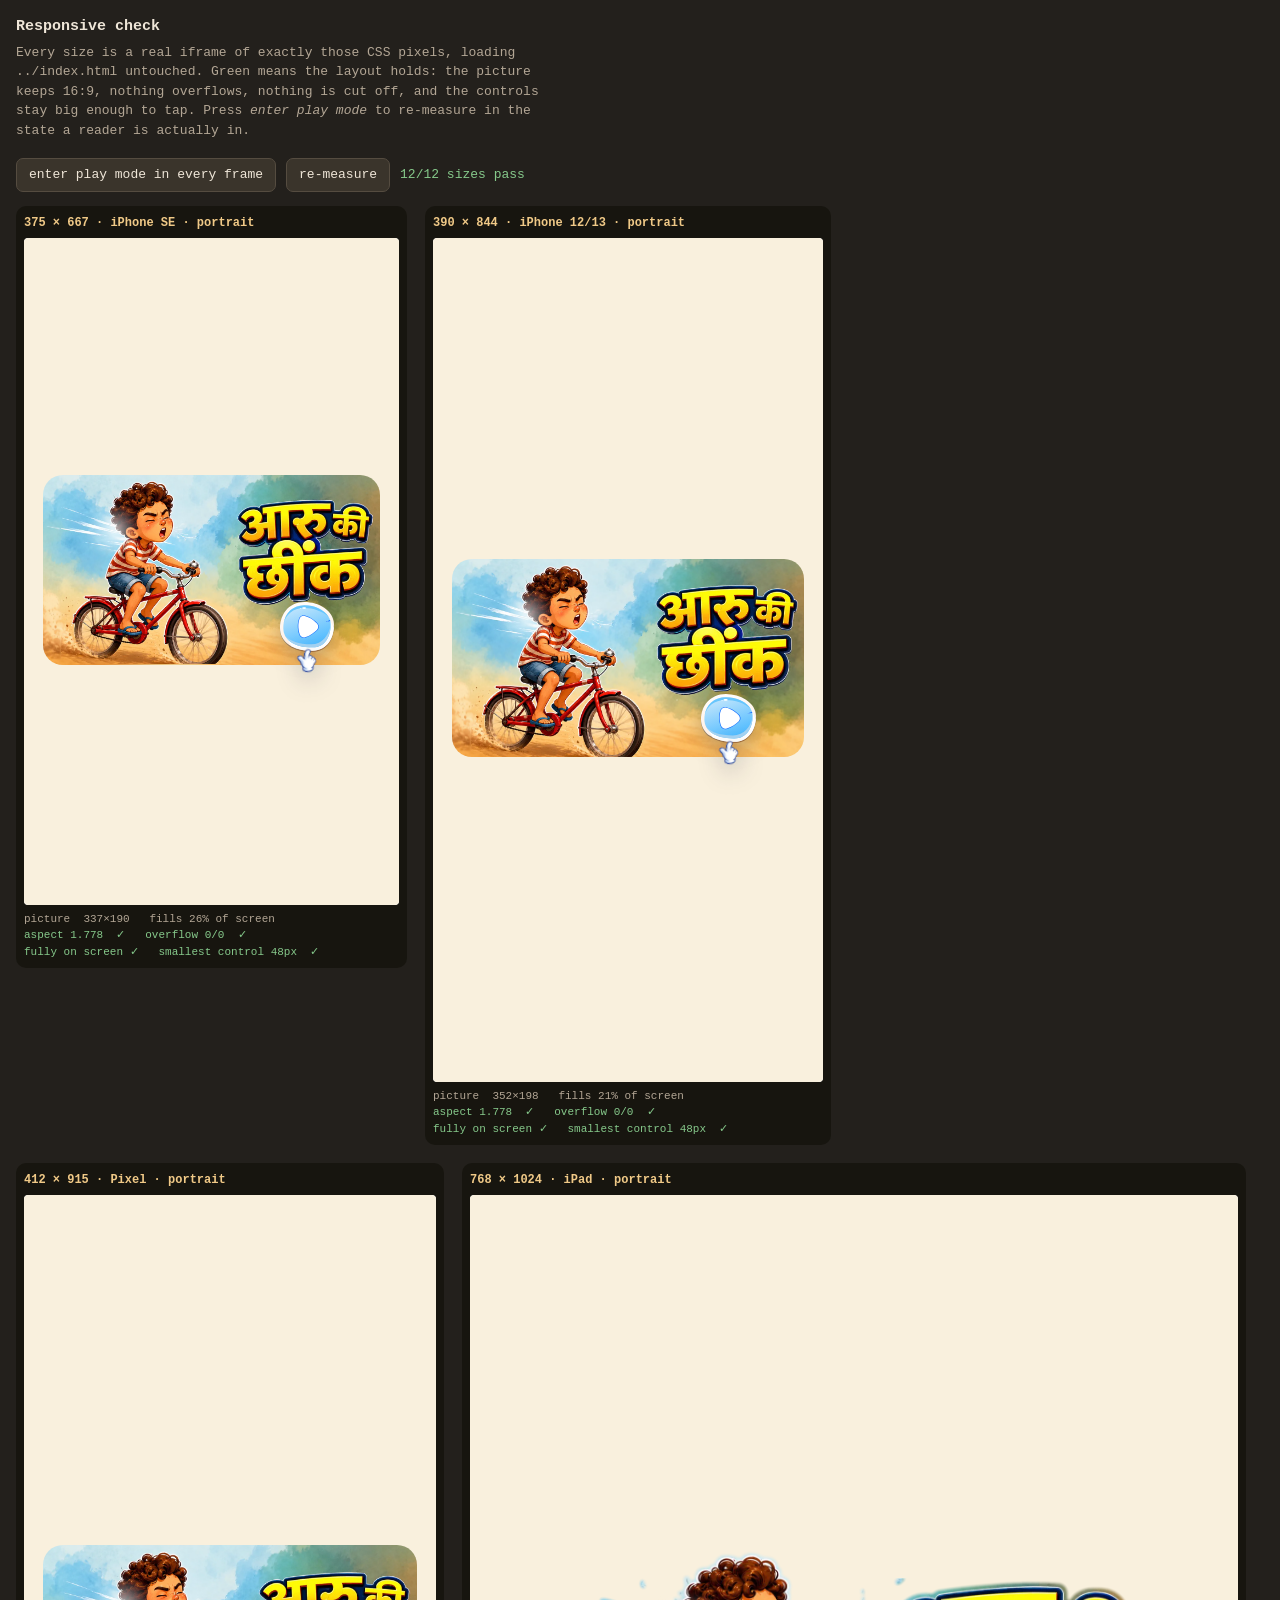
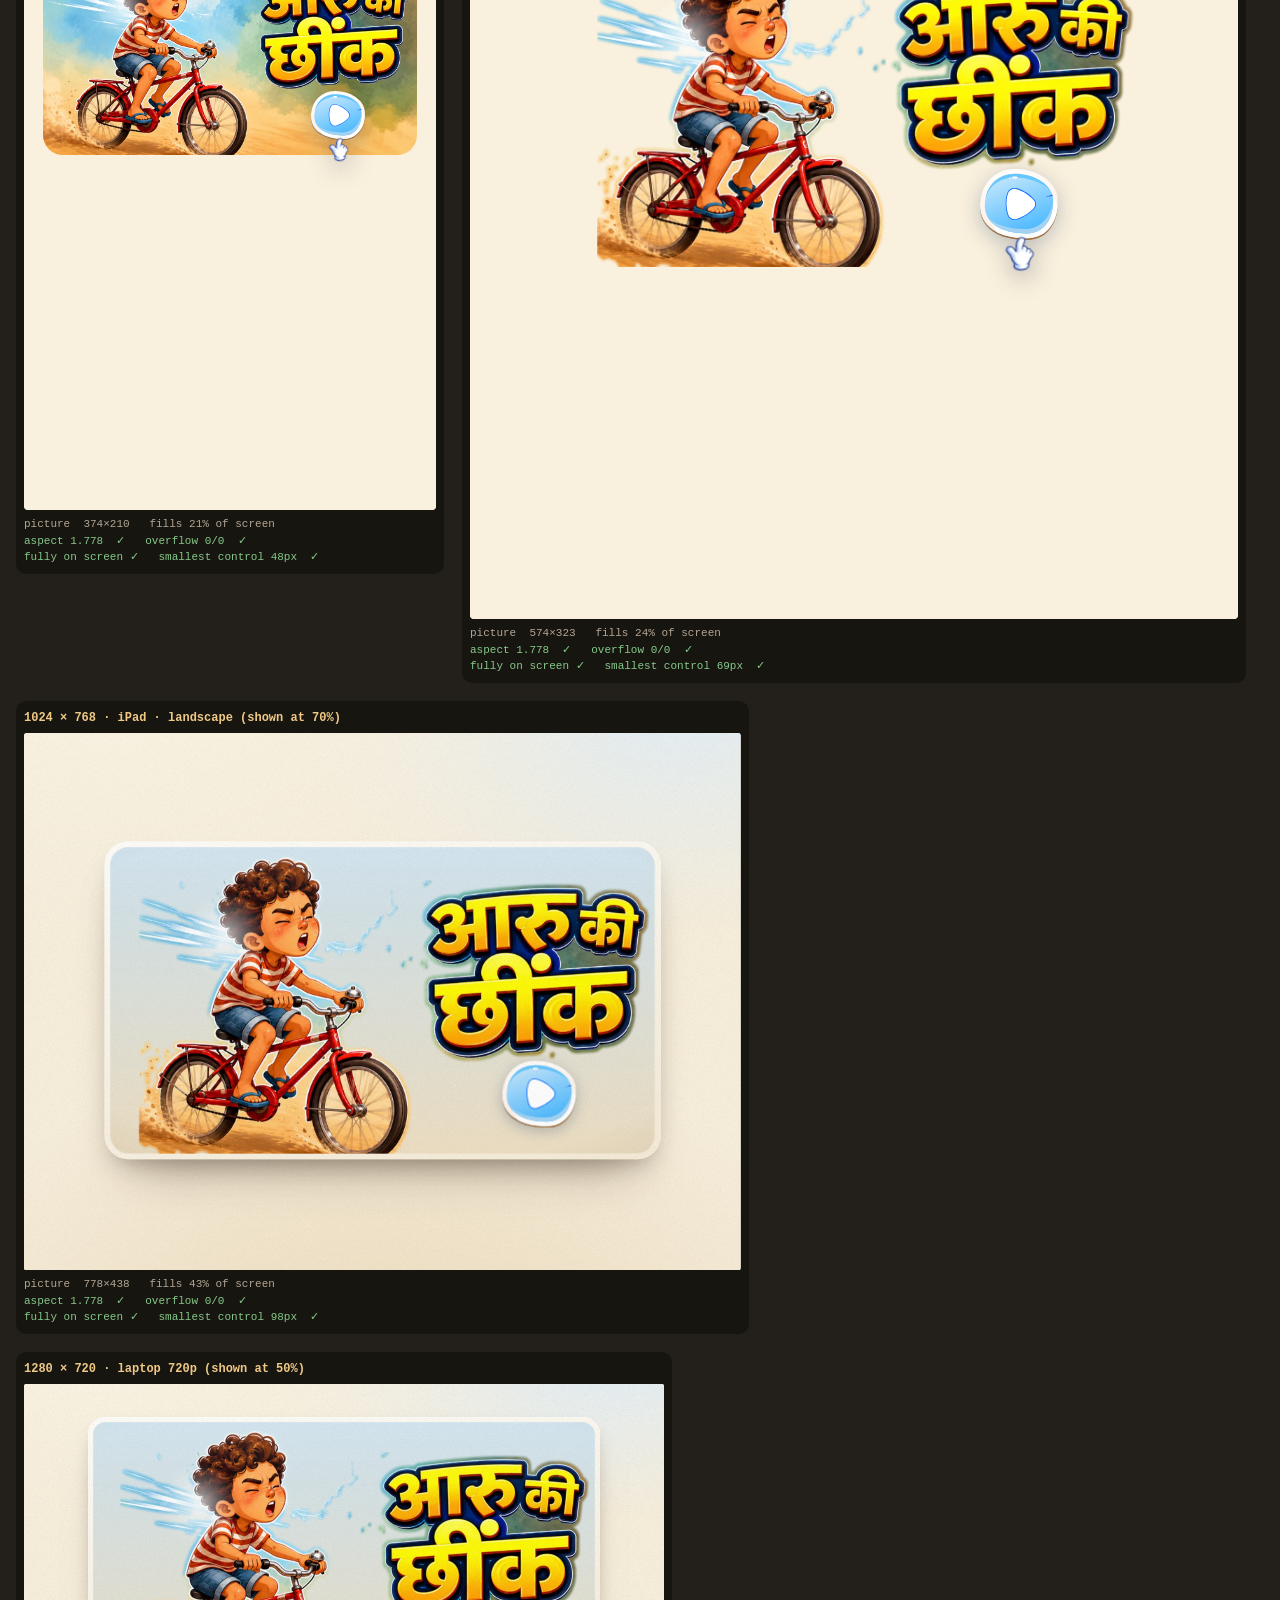
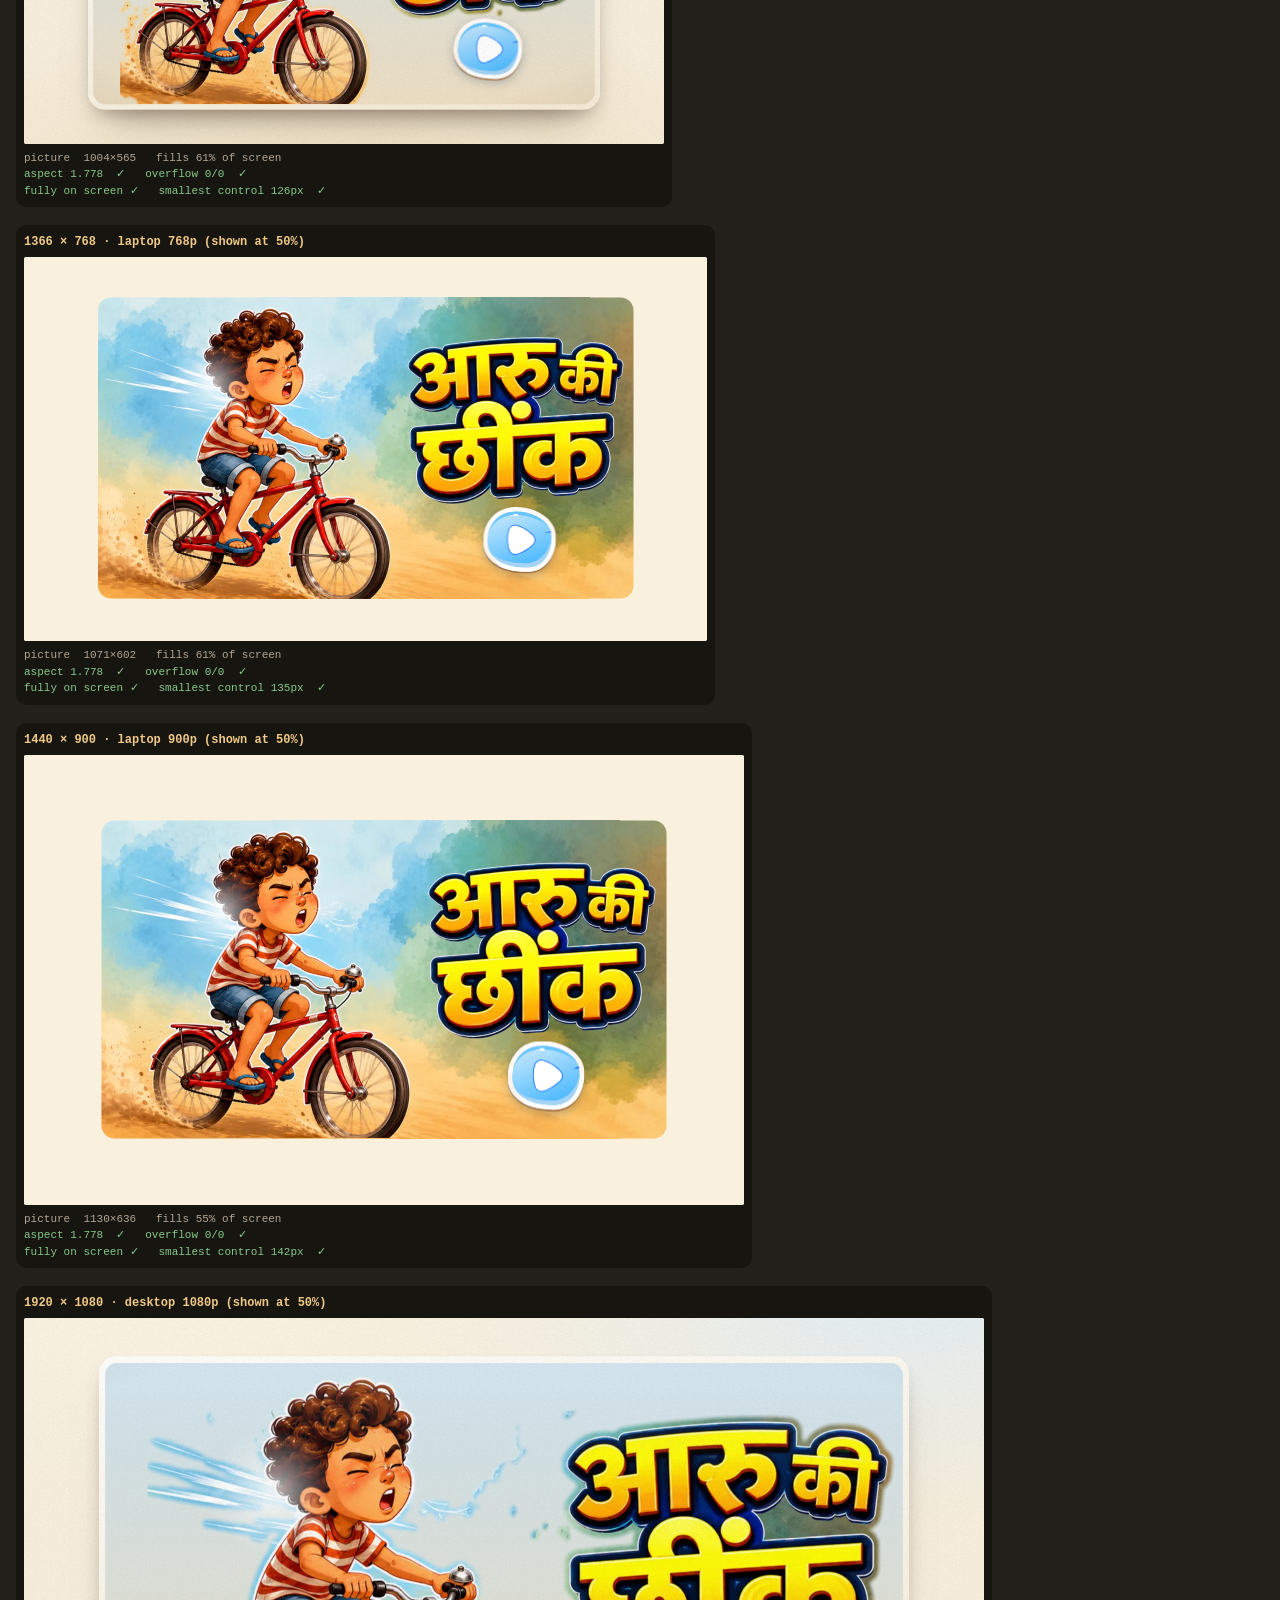
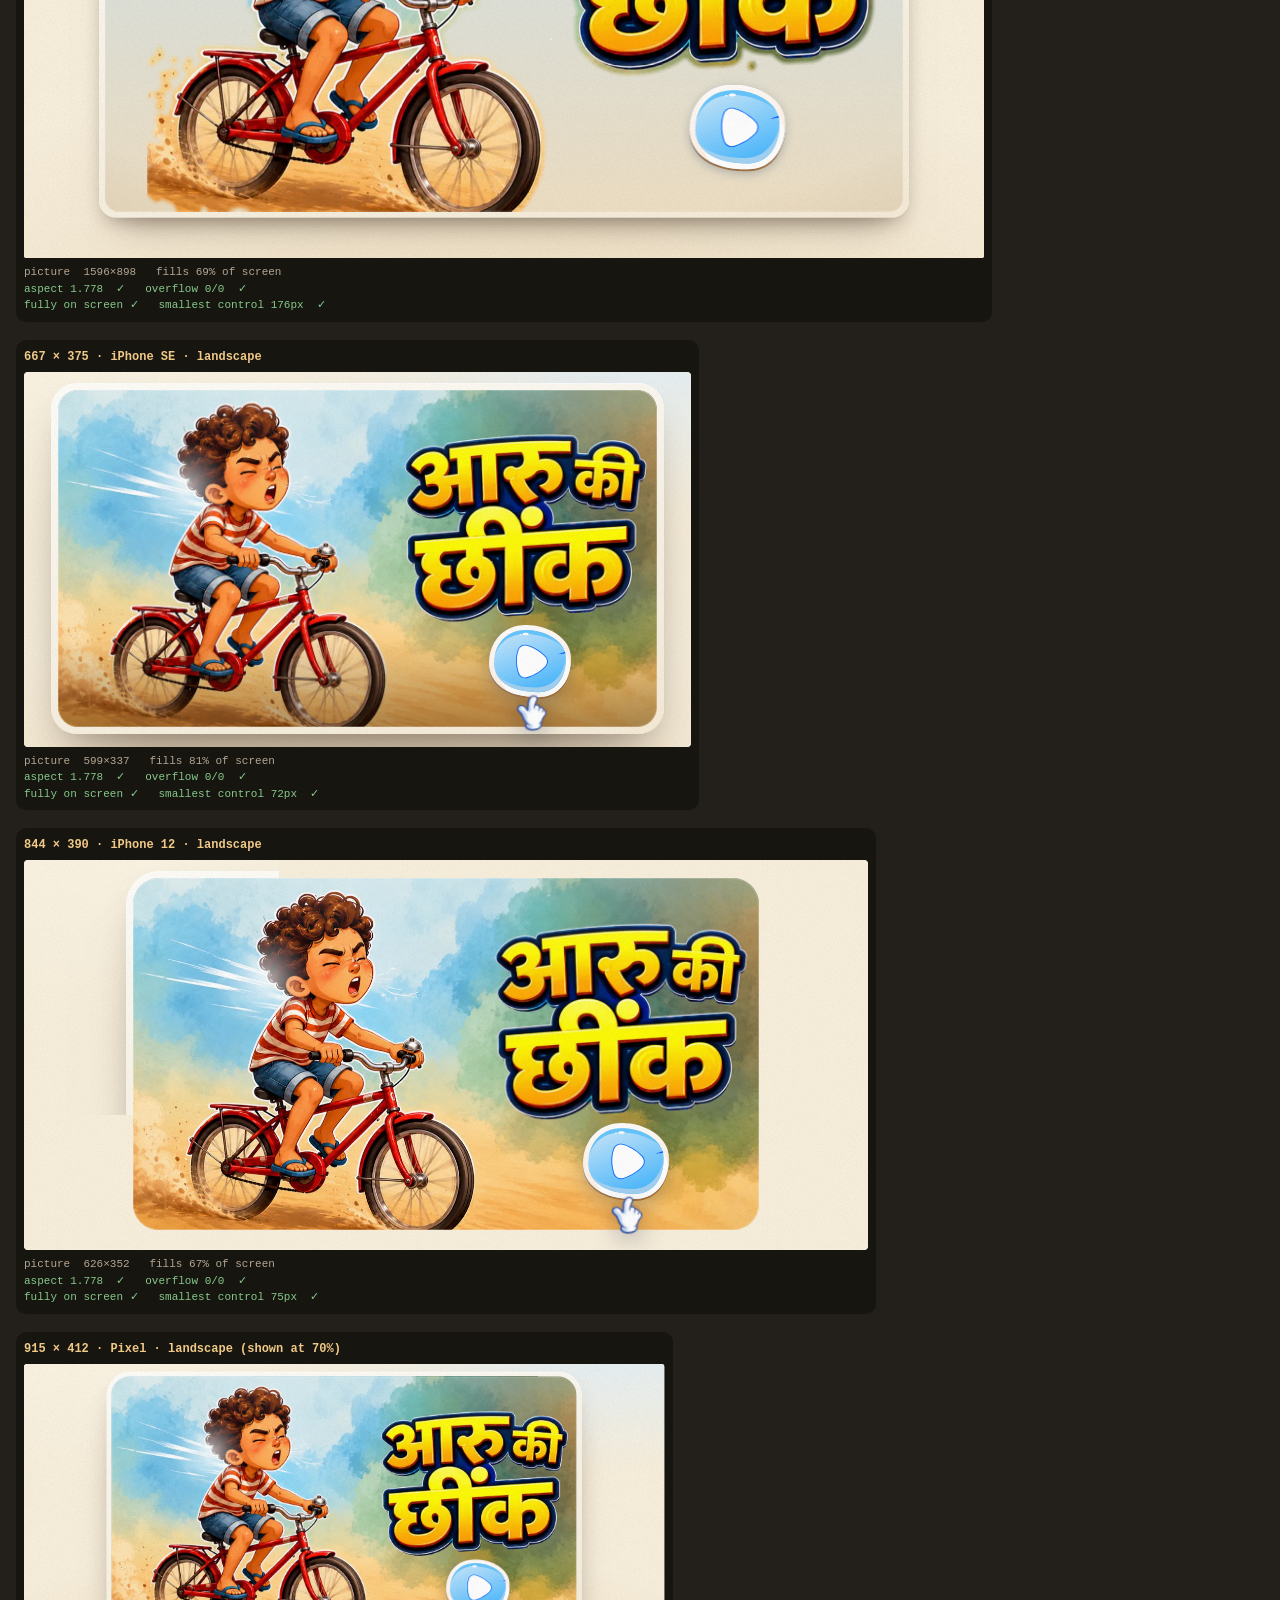
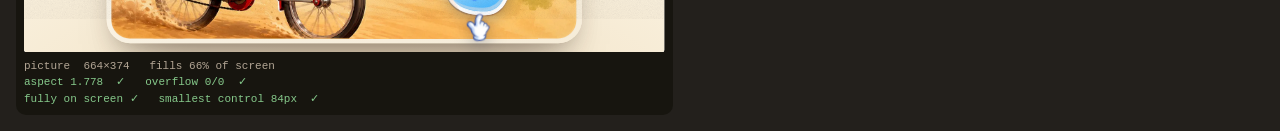
<file: tools/responsive.html>
<!DOCTYPE html>
<html lang="en">
<head>
<meta charset="UTF-8" />
<title>Responsive check · आरु की छींक</title>
<!--
  A viewport rig for the book. Open it and every target size is rendered at
  once, in an iframe of exactly that many CSS pixels, with the numbers that
  decide whether a layout is right underneath each one.

  IFRAMES RATHER THAN A RESIZED WINDOW, and that is the whole point of the
  file. A browser window cannot be driven below about 500px on Windows, and
  headless Chrome silently clamps --window-size the same way — so "testing at
  375px" by resizing the window quietly tests something else and reports that
  it passes. An iframe is given the width it is asked for.

  Nothing here is part of the book. It loads ../index.html unmodified.
-->
<style>
  :root { color-scheme: dark; }
  body {
    margin: 0; padding: 16px;
    background: #23201c; color: #efe6d8;
    font: 13px/1.5 ui-monospace, SFMono-Regular, Menlo, Consolas, monospace;
  }
  h1 { font-size: 15px; font-weight: 600; margin: 0 0 4px; }
  p.lede { margin: 0 0 18px; color: #b3a695; max-width: 70ch; }
  .grid { display: flex; flex-wrap: wrap; gap: 18px; align-items: flex-start; }
  .cell { background: #17150f; border-radius: 10px; padding: 8px; }
  .cell > h2 { font-size: 12px; font-weight: 600; margin: 0 0 6px; color: #f0c987; }
  iframe { border: 0; display: block; background: #000; border-radius: 4px; }
  .stat { margin-top: 6px; font-size: 11px; color: #b3a695; white-space: pre; }
  .ok   { color: #86c98b; }
  .warn { color: #e8b64c; }
  .bad  { color: #e8705c; }
  button {
    font: inherit; background: #3a342b; color: #efe6d8;
    border: 1px solid #554c40; border-radius: 7px; padding: 6px 12px; cursor: pointer;
  }
  button:hover { background: #474034; }
  .bar { display: flex; gap: 10px; align-items: center; margin-bottom: 14px; }
</style>
</head>
<body>

<h1>Responsive check</h1>
<p class="lede">
  Every size is a real iframe of exactly those CSS pixels, loading
  <code>../index.html</code> untouched. Green means the layout holds: the
  picture keeps 16:9, nothing overflows, nothing is cut off, and the controls
  stay big enough to tap. Press <em>enter play mode</em> to re-measure in the
  state a reader is actually in.
</p>

<div class="bar">
  <button id="play">enter play mode in every frame</button>
  <button id="remeasure">re-measure</button>
  <span id="summary"></span>
</div>

<div class="grid" id="grid"></div>

<script>
const SIZES = [
  [375, 667,  "iPhone SE · portrait"],
  [390, 844,  "iPhone 12/13 · portrait"],
  [412, 915,  "Pixel · portrait"],
  [768, 1024, "iPad · portrait"],
  [1024, 768, "iPad · landscape"],
  [1280, 720, "laptop 720p"],
  [1366, 768, "laptop 768p"],
  [1440, 900, "laptop 900p"],
  [1920, 1080,"desktop 1080p"],
  [667, 375,  "iPhone SE · landscape"],
  [844, 390,  "iPhone 12 · landscape"],
  [915, 412,  "Pixel · landscape"]
];

/* the desktop grid would be enormous at full scale, so the big ones are drawn
   at a fraction — the iframe still LAYS OUT at its true pixel size, which is
   what is being measured; only the picture of it is shrunk */
const shrink = (w) => (w > 1100 ? 0.5 : w > 900 ? 0.7 : 1);

const grid = document.getElementById("grid");
const frames = [];

for (const [w, h, label] of SIZES) {
  const cell = document.createElement("div");
  cell.className = "cell";
  const z = shrink(w);
  cell.innerHTML =
    '<h2>' + w + ' × ' + h + '  ·  ' + label + (z < 1 ? '  (shown at ' + (z * 100) + '%)' : '') + '</h2>';
  const wrap = document.createElement("div");
  wrap.style.cssText = 'width:' + (w * z) + 'px; height:' + (h * z) + 'px; overflow:hidden';
  const f = document.createElement("iframe");
  f.width = w; f.height = h; f.src = "../index.html";
  f.style.cssText = 'transform:scale(' + z + '); transform-origin: 0 0';
  wrap.appendChild(f);
  cell.appendChild(wrap);
  const stat = document.createElement("div");
  stat.className = "stat";
  stat.textContent = "loading…";
  cell.appendChild(stat);
  grid.appendChild(cell);
  frames.push({ f, stat, w, h, label });
}

function measure() {
  let pass = 0, total = 0;
  for (const { f, stat, w, h } of frames) {
    total++;
    let d, win, de;
    try { d = f.contentDocument; win = f.contentWindow; de = d.documentElement; }
    catch (e) { stat.innerHTML = '<span class="bad">cannot read frame — serve over http, see below</span>'; continue; }
    const fr = d.querySelector(".book__frame");
    if (!fr) { stat.textContent = "loading…"; continue; }

    const r = fr.getBoundingClientRect();
    const ratio = r.width / r.height;
    const hov = de.scrollWidth  - de.clientWidth;
    const vov = de.scrollHeight - de.clientHeight;
    const off = (r.x < -1) || (r.right > de.clientWidth + 1) ||
                (r.y < -1) || (r.bottom > de.clientHeight + 1);
    const fills = Math.round(100 * r.width * r.height / (de.clientWidth * de.clientHeight));

    /* the smallest thing a finger has to hit */
    let tap = Infinity;
    for (const sel of ["#startBtn", "#jumpBtn", "#nextBtn", "#prevBtn"]) {
      const e = d.querySelector(sel); if (!e) continue;
      const cs = win.getComputedStyle(e);
      if (cs.display === "none" || cs.visibility === "hidden" || +cs.opacity < 0.02) continue;
      tap = Math.min(tap, Math.round(e.getBoundingClientRect().width));
    }
    if (!isFinite(tap)) tap = 0;

    const stretched = Math.abs(ratio - 16 / 9) > 0.03;
    const good = !stretched && !off && hov === 0 && vov === 0 && (tap === 0 || tap >= 44);
    if (good) pass++;

    const cls = (b) => b ? "ok" : "bad";
    stat.innerHTML =
      'picture  ' + Math.round(r.width) + '×' + Math.round(r.height) +
      '   fills ' + fills + '% of screen\n' +
      '<span class="' + cls(!stretched) + '">aspect ' + ratio.toFixed(3) + (stretched ? "  STRETCHED" : "  ✓") + '</span>' +
      '   <span class="' + cls(hov === 0 && vov === 0) + '">overflow ' + hov + '/' + vov + (hov || vov ? "  SCROLLS" : "  ✓") + '</span>\n' +
      '<span class="' + cls(!off) + '">' + (off ? "CUT OFF" : "fully on screen ✓") + '</span>' +
      '   <span class="' + cls(tap === 0 || tap >= 44) + '">smallest control ' + (tap || "—") + 'px' + (tap && tap < 44 ? "  TOO SMALL" : "  ✓") + '</span>';
  }
  document.getElementById("summary").innerHTML =
    pass === total
      ? '<span class="ok">' + pass + '/' + total + ' sizes pass</span>'
      : '<span class="warn">' + pass + '/' + total + ' sizes pass</span>';
}

document.getElementById("remeasure").onclick = measure;
document.getElementById("play").onclick = () => {
  for (const { f } of frames) {
    try { f.contentDocument.querySelector("#startBtn").click(); } catch (e) { /* not ready */ }
  }
  setTimeout(measure, 2000);
};

/* first measurement once everything has settled, then a couple of retries for
   the frames that were still decoding artwork */
setTimeout(measure, 2500);
setTimeout(measure, 5000);
setTimeout(measure, 9000);
</script>
</body>
</html>
</file>
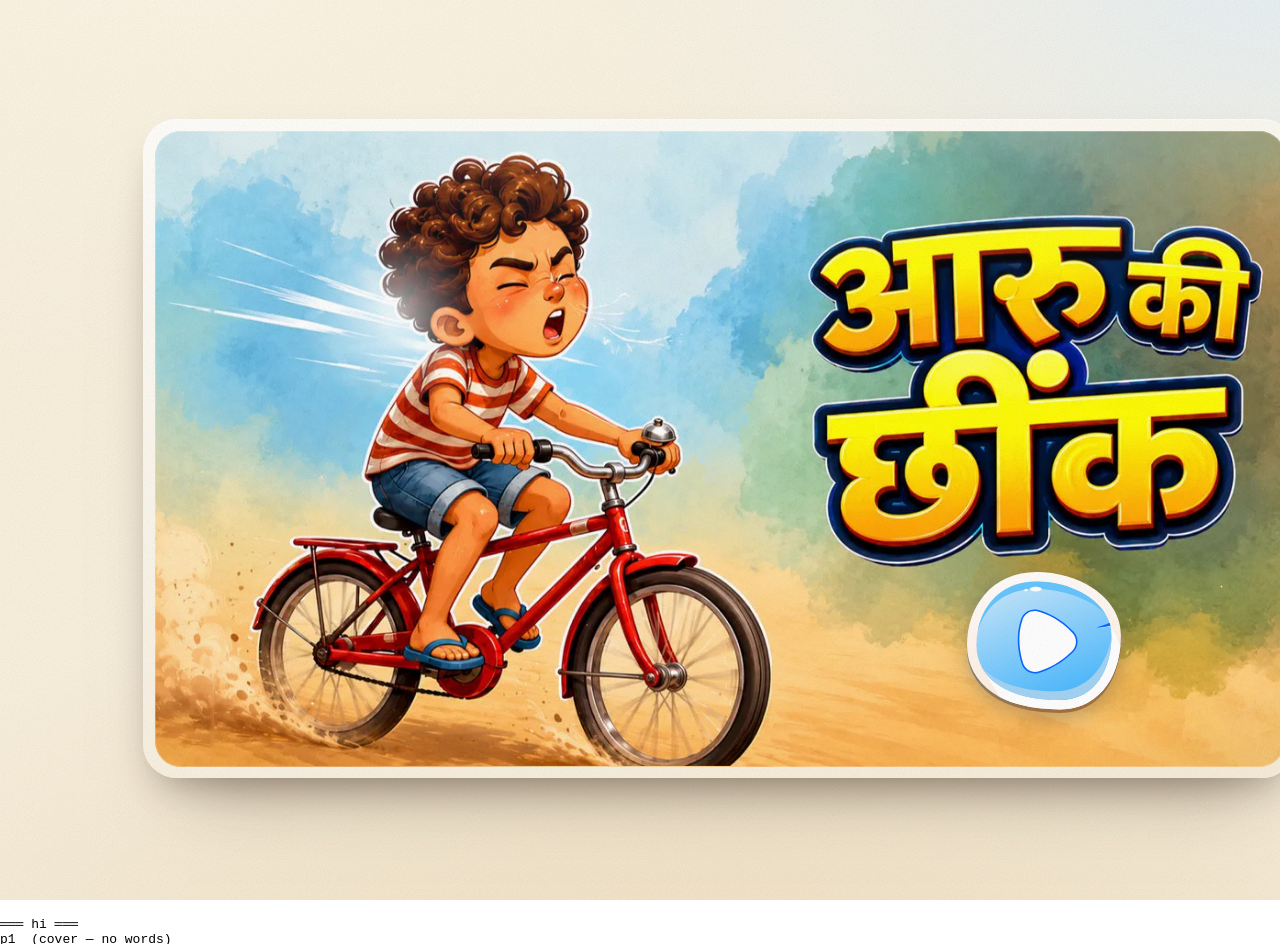
<file: tools/text-fit.html>
<!DOCTYPE html>
<html lang="en">
<head><meta charset="UTF-8" /><title>Text fit check</title></head>
<body style="margin:0;font:13px ui-monospace,monospace">
<!--
  Walks every page in both languages and checks the story text:
    · what each sentence line actually reads
    · how many visual rows it takes and how tall the block is
    · that it stays inside the picture, top and bottom
    · that it sits on empty artwork (luminance std dev under the box)
    · that the phone width falls back to the caption cleanly

  Run headless:
    chrome --headless=new --allow-file-access-from-files --window-size=1500,1000 \
           --virtual-time-budget=180000 --dump-dom tools/text-fit.html
-->
<iframe id="f" src="../index.html" style="width:1440px;height:900px;border:0"></iframe>
<pre id="log">running…</pre>
<script>
const out = [];
const say = (s) => { out.push(s); document.getElementById("log").textContent = out.join("\n"); };
const wait = (ms) => new Promise(r => setTimeout(r, ms));
const TURN = 1250;              /* comfortably past the page-turn busy guard */
let bad = 0;

/* std dev of luminance in the artwork under the text box. The art is
   object-fit:cover on a frame of the same aspect, so the box's percentage
   position in the frame is its percentage position in the image. */
function busyness(img, box, frame) {
  try {
    const W = 320, H = Math.round(W * img.naturalHeight / img.naturalWidth);
    const c = document.createElement("canvas"); c.width = W; c.height = H;
    const g = c.getContext("2d", { willReadFrequently: true });
    g.drawImage(img, 0, 0, W, H);
    const x = Math.max(0, Math.round((box.left - frame.left) / frame.width  * W));
    const y = Math.max(0, Math.round((box.top  - frame.top)  / frame.height * H));
    const w = Math.min(W - x, Math.round(box.width  / frame.width  * W));
    const h = Math.min(H - y, Math.round(box.height / frame.height * H));
    if (w < 2 || h < 2) return -1;
    const d = g.getImageData(x, y, w, h).data;
    let s = 0, s2 = 0, n = 0;
    for (let i = 0; i < d.length; i += 4) {
      const l = .299 * d[i] + .587 * d[i + 1] + .114 * d[i + 2];
      s += l; s2 += l * l; n++;
    }
    return Math.sqrt(s2 / n - (s / n) ** 2);
  } catch (e) { return -2; }
}

(async () => {
  const f = document.getElementById("f");
  await new Promise(r => f.addEventListener("load", r, { once: true }));
  const w = f.contentWindow, d = f.contentDocument;
  await wait(1400);

  for (const code of ["hi", "en"]) {
    if (code === "en") { d.getElementById("langBtn").click(); await wait(900); }
    say("═══ " + code + " ═══");

    for (let page = 1; page <= 13; page++) {
      if (page > 1) { d.getElementById("nextBtn").click(); await wait(TURN); }

      const slot  = d.querySelector(".slot.is-active");
      const text  = slot.querySelector(".scene__text");
      const art   = slot.querySelector(".slot__art");
      const frame = d.getElementById("frame").getBoundingClientRect();

      if (text.hidden || !text.textContent.trim()) { say("p" + page + "  (cover — no words)"); continue; }

      const lns = [...text.querySelectorAll(".ln")];
      const box = text.getBoundingClientRect();
      const cs  = w.getComputedStyle(text);
      const lh  = parseFloat(cs.lineHeight);
      const rows = lns.reduce((n, l) => n + Math.round(l.getBoundingClientRect().height / lh), 0);

      const top    = box.top - frame.top;
      const bottom = frame.bottom - box.bottom;
      const std    = busyness(art, box, frame);
      const fits   = top >= 0 && bottom >= 0;
      const clear  = std < 26;
      if (!fits || !clear) bad++;

      say("p" + String(page).padStart(2) +
          "  sentences " + lns.length + "  rows " + rows +
          "  h " + (100 * box.height / frame.height).toFixed(1) + "%" +
          "  top " + top.toFixed(0) + "  bottom " + bottom.toFixed(0) +
          "  art-std " + std.toFixed(1) +
          (fits ? (top >= 8 && bottom >= 8 ? "  OK" : "  TIGHT") : "  OVERFLOW") +
          (clear ? "" : "  ON-ARTWORK"));
      lns.forEach((l, i) => say("      " + (i + 1) + "| " + l.textContent.trim()));
    }
    for (let i = 0; i < 14; i++) { d.getElementById("prevBtn").click(); await wait(TURN); }
  }

  /* phone: the side column gives way to the caption under the picture */
  f.style.width = "390px";
  await wait(700);
  d.getElementById("nextBtn").click(); await wait(TURN);
  const sc = w.getComputedStyle(d.querySelector(".slot.is-active .scene__text"));
  const cap = d.getElementById("storyText");
  const capLines = cap.querySelectorAll(".ln").length;
  const scrolls = d.documentElement.scrollWidth > d.documentElement.clientWidth;
  const capOK = sc.display === "none" && capLines > 0 && !scrolls;
  if (!capOK) bad++;
  say("");
  say("phone 390px — side text " + sc.display + ", caption lines " + capLines +
      ", horizontal scroll " + scrolls + (capOK ? "  OK" : "  FAIL"));

  say("");
  say(bad ? "FAIL — " + bad + " problem(s)"
          : "PASS — every page fits, sits on empty artwork, and falls back on phones");
  document.title = "done";
})();
</script>
</body>
</html>
</file>
<file: style.css>
/* ============================================================================
   आरु की छींक · Aaru's Sneeze
   An interactive animated picture book
   ----------------------------------------------------------------------------
   1. Tokens & reset          5. Story text
   2. Page shell & texture    6. Navigation buttons
   3. Top bar & controls      7. Ambient life (dust, sparkles, puffs)
   4. Book · frame · slots    8. Responsive
                              9. Motion & state preferences
   ========================================================================== */

/* ── 1. Tokens & reset ───────────────────────────────────────────────────── */
:root {
  /* paper */
  --paper:        #f9f0dd;
  --paper-warm:   #f3e4c9;

  /* ink */
  --ink:      #3b2a1c;
  --ink-soft: #6d5540;
  --ink-faint: rgba(59, 42, 28, .16);

  /* accents pulled from the artwork */
  --terracotta: #c4573a;
  --gold:       #e6a52b;
  --teal:       #3d8a86;
  --sky:        #bcdcec;

  /* The sneeze's own red. The lettering is the one thing in the book that is
     not narration and must not read as narration, so it is the one thing not
     set in --ink. It is a hot vermillion — hotter and more saturated than the
     --terracotta of his shirt, so it sits in the same family as the painting
     without being mistaken for part of it. One line to tune. */
  --pop-ink:  #e0432a;

  /* controls */
  --btn:      #241a12;
  --btn-hi:   #3b2a1e;

  /* geometry */
  --r-frame: 26px;
  --r-mat:   34px;
  --mat-pad: clamp(7px, .8vw, 12px);
  --nav:     clamp(62px, 5.4vw, 82px);
  --nav-gap: clamp(14px, 2.2vw, 34px);
  /* how far the arrows sit from the picture: negative, so they hang outside it
     in the stage gutters. The narrow layout below flips this positive and puts
     them inside. The idle hand reads the same token, so it cannot drift away
     from the arrow it is pointing at. */
  --nav-inset: calc(-1 * (var(--nav) + var(--nav-gap)));
  /* Vertical room taken by everything that is not the picture. That used to be
     the top bar and the page padding; the bar is hidden now, so it is the
     padding alone, and this says so instead of carrying the bar's old 58px.
     The words live inside the art and nothing sits below it, so the book fills
     whatever height is left. See the note on .is-play for why this must never
     be smaller than the padding it names. */
  --vfit: calc(clamp(12px, 2vh, 26px) + clamp(14px, 2.4vh, 26px) + 12px);

  /* elevation */
  --sh-book:
    0 1px 0 rgba(255, 255, 255, .8) inset,
    0 18px 34px -14px rgba(59, 42, 28, .34),
    0 46px 70px -44px rgba(59, 42, 28, .5);
  --sh-btn:
    0 10px 22px -8px rgba(30, 20, 12, .55),
    0 2px 5px -1px rgba(30, 20, 12, .35),
    inset 0 1px 0 rgba(255, 255, 255, .18);

  /* type. The book is set in Baloo Bhai 2, which ships Gujarati and Latin
     only — it has no Devanagari — so the letterforms of "आरु की छींक" come
     from Baloo 2 behind it, the Devanagari sibling of the same family.
     Both are loaded in the <head>, and because they are one design the join
     is invisible. To change the Hindi letterforms themselves, a Devanagari
     font has to lead this stack: Baloo Bhai 2 cannot draw them. */
  --font: "Baloo Bhai 2", "Baloo 2", "Nirmala UI", "Noto Sans Devanagari",
          system-ui, sans-serif;

  /* the one place page-turn timing is defined */
  --turn-ms: 780ms;
  --turn-ease: cubic-bezier(.42, .03, .22, 1);

  color-scheme: light;
}

*, *::before, *::after { box-sizing: border-box; }

html {
  -webkit-text-size-adjust: 100%;

  /* THE SCROLL LOCK BELONGS HERE, not only on <body>, and this is the whole
     reason the picture would not stay centred.

     A page scrolls according to the ROOT element, not the body: with
     overflow:hidden on body alone the scrollbar disappeared — which is why it
     looked fixed — but the viewport itself was still scrollable, and there were
     still ~100px of it to scroll, thrown off by decoration that overflows on
     purpose (the idle hand, the page-turn sheet).

     Measured, before this line: asking the page to scroll 60px moved the
     picture from 14px below the top to 46px ABOVE it, leaving 74px underneath —
     the picture sitting high with a wide gap below, exactly as reported. And
     because a browser RESTORES the scroll position across a reload, the
     placement changed on refresh and looked random. Nothing to scroll now, so
     nothing to restore. */
  overflow: hidden;
}

body {
  margin: 0;
  min-height: 100svh;
  font-family: var(--font);
  color: var(--ink);
  background:
    radial-gradient(120% 90% at 12% -10%, #fdf6e6 0%, rgba(253, 246, 230, 0) 60%),
    radial-gradient(90% 70% at 92% -6%,  #e6f1f7 0%, rgba(230, 241, 247, 0) 62%),
    radial-gradient(120% 100% at 50% 118%, #f0dfc0 0%, rgba(240, 223, 192, 0) 58%),
    var(--paper);
  /* NO SCROLLBAR, on either axis. There is nothing on this page to scroll to:
     .app is exactly one viewport tall and the picture is sized to fit inside
     it — measured at 390x844, 820x1180, 1280x400 and 1920x1080, the picture
     sits wholly within the viewport at every one.

     What was putting a scrollbar there was decoration, and both pieces of it
     overflow on purpose. The idle hand hangs BELOW the play button's rim
     (`bottom: calc(... - var(--hand) * .95)`) because a hand drawn over the
     middle of the button would cover the one thing the button has to say. The
     page-turn sheet is larger than the frame so its shadow can travel past the
     edge. Neither takes clicks and neither is content, so neither has any
     business making the page 74px taller than the window and putting a slider
     down the side of a picture book.

     overscroll-behavior stops the same thing on a touch screen, where it shows
     up as the whole book rubber-banding under a finger instead. */
  overflow: hidden;
  overscroll-behavior: none;
  -webkit-tap-highlight-color: transparent;
}

img, svg { display: block; max-width: 100%; }
button { font: inherit; color: inherit; }

.sprite { position: absolute; width: 0; height: 0; overflow: hidden; }

.sr-only {
  position: absolute; width: 1px; height: 1px;
  padding: 0; margin: -1px; overflow: hidden;
  clip-path: inset(50%); white-space: nowrap; border: 0;
}

/* ── 2. Page shell & paper texture ───────────────────────────────────────── */
.grain {
  position: fixed; inset: 0;
  pointer-events: none; z-index: 3;
  opacity: .5; mix-blend-mode: multiply;
  background-image: url("data:image/svg+xml,%3Csvg xmlns='http://www.w3.org/2000/svg' width='180' height='180'%3E%3Cfilter id='n'%3E%3CfeTurbulence type='fractalNoise' baseFrequency='.86' numOctaves='3' stitchTiles='stitch'/%3E%3CfeColorMatrix type='saturate' values='0'/%3E%3C/filter%3E%3Crect width='180' height='180' filter='url(%23n)' opacity='.32'/%3E%3C/svg%3E");
}

.app {
  position: relative; z-index: 1;
  display: flex; flex-direction: column;
  gap: clamp(10px, 1.6vh, 22px);
  min-height: 100svh;
  padding: clamp(12px, 2vh, 26px) clamp(12px, 2.4vw, 34px) clamp(14px, 2.4vh, 26px);

  /* Nothing in here is text to be selected. A double-click on a word — or a
     double-tap anywhere near the picture — would otherwise start a selection
     and paint the browser's blue highlight across the artwork, which for a
     picture book is only ever an accident. It inherits, so this one line
     covers the whole book. The words stay tappable: a tap still replays the
     narration, it just cannot highlight any more. */
  -webkit-user-select: none;
  user-select: none;
}

/* Belt and braces: a selection can still be made from outside the book (a
   drag that begins on the page background, or Ctrl+A), and this is what stops
   that painting blue over the artwork if it does. */
::selection { background: transparent; }

/* And the other accident a picture invites: dragging it out of the page. */
.slot__art, .navbtn__art, .startbtn__art, .handhint {
  -webkit-user-drag: none;
  user-drag: none;
}

/* ── 3. Top bar & controls ───────────────────────────────────────────────── */
.topbar {
  /* hidden: the story runs without a chrome bar. The markup stays in place so
     the script's control wiring keeps working; the cover's own
     "कहानी चलाओ" button is the way into play mode.
     Bring the bar back by switching this to `display: flex`. */
  display: none;
  align-items: center; justify-content: space-between;
  gap: 12px; flex-wrap: wrap;
}

.brand { display: flex; align-items: center; gap: 12px; min-width: 0; }

.brand__badge {
  display: grid; place-items: center;
  width: 42px; height: 42px; flex: none;
  border-radius: 14px;
  color: #fff;
  background: linear-gradient(150deg, var(--terracotta), #a8402a);
  box-shadow: 0 8px 16px -8px rgba(164, 62, 40, .8), inset 0 1px 0 rgba(255, 255, 255, .3);
}
.brand__badge svg { width: 22px; height: 22px; }

.brand__text { display: flex; flex-direction: column; line-height: 1.05; min-width: 0; }

.brand__title {
  font-size: clamp(1.15rem, 2.4vw, 1.6rem);
  font-weight: 800; letter-spacing: .2px;
}

.brand__sub {
  font-size: clamp(.68rem, 1.2vw, .82rem);
  font-weight: 600; letter-spacing: .14em; text-transform: uppercase;
  color: var(--ink-soft); opacity: .8;
}

.controls { display: flex; align-items: center; gap: 10px; }

/* sound button */
.iconbtn {
  display: grid; place-items: center;
  width: 46px; height: 46px; flex: none;
  border: 0; border-radius: 50%;
  background: var(--btn); color: #fff;
  cursor: pointer;
  box-shadow: var(--sh-btn);
  transition: transform .22s ease, background-color .22s ease;
}
.iconbtn:active { transform: scale(.94); }
.iconbtn svg { width: 22px; height: 22px; }
.iconbtn__off { display: none; }
.iconbtn[aria-pressed="false"] .iconbtn__on  { display: none; }
.iconbtn[aria-pressed="false"] .iconbtn__off { display: block; }
.iconbtn[aria-pressed="false"] { background: #6f6154; }

/* shared focus ring */
:where(button, a, [tabindex]):focus-visible {
  outline: 3px solid var(--gold);
  outline-offset: 3px;
}

/* ── 4. Book · frame · slots ─────────────────────────────────────────────── */
.stage {
  position: relative;
  flex: 1;
  display: flex; align-items: center; justify-content: center;
  /* gutters reserved for the circular buttons, which hang outside the book */
  padding-inline: calc(var(--nav) + var(--nav-gap));
}

.book {
  position: relative;
  /* the 16/9 factor turns spare height into picture width, so a short
     laptop window shows the whole spread instead of a scrollbar */
  width: min(100%, calc((100svh - var(--vfit)) * 16 / 9));
  display: flex; flex-direction: column; align-items: center;
}

.book__mat {
  position: relative;
  width: 100%;
  padding: var(--mat-pad);
  container-type: inline-size;      /* the cover button sizes off the picture */

  /* The play button's diameter and its corner. They live here, on the shared
     parent, because two things need them: the button itself and the idle hand
     that points at it. cqw is 1% of the picture's width, so the button keeps
     its proportion to the artwork at every screen size. */
  /* The floor is a tap target, not a look: 12cqw would draw a 37px button on a
     320px phone, under the 44px a small finger needs. It was 84px, which is
     what froze the button for every picture narrower than 700px — on a phone
     it swelled to 27% of the artwork against 10.5% on a desktop. At 48px the
     proportion now holds all the way down to a 400px picture, and below that
     the button stops shrinking rather than becoming untappable. */
  --start: clamp(48px, 12cqw, 168px);
  /* THE BUTTON SITS UNDER THE TITLE, which is what this number is for. It is
     the gap from the picture's right edge, so bigger moves the button left.

     Measured on the cover: the title "आरु की छींक" spans 59%-97% of the picture
     and so centres at 78%. 5% left the button at 89% across, tucked into the
     corner well right of the words; 16% puts its centre at 78.1%, under them.
     It stays clear of the bicycle, which ends around 55%.

     The idle hand reads this same token, so it follows the button instead of
     drifting off it — which is the whole reason the number lives here on the
     shared parent rather than on the button itself. */
  --start-right: 16%;
  --start-bottom: 10.5%;  /* still clear enough for the hand to tap from below */

  /* how far the hand is, and how big */
  /* the hand is decorative, so its floors are simply --start’s scaled by the
     same ratio the cqw terms have — it has to keep pointing at the button */
  --hand: clamp(26px, 6.6cqw, 96px);
  border-radius: var(--r-mat);
  background: linear-gradient(168deg, #fffefa, #f6ecd8);
  box-shadow: var(--sh-book);
}

.book__frame {
  position: relative;
  aspect-ratio: 1600 / 900;
  border-radius: var(--r-frame);
  overflow: hidden;                 /* keeps every ambient element inside */
  background: linear-gradient(180deg, #cfe4f0, #efe0c4);
  /* Deep rather than shallow, because the pages are full-bleed: a near edge
     swung toward the reader is magnified, and the picture is exactly as tall
     as its frame, so a short perspective throws the page's corners outside
     the crop and the turn reads as a flat wipe. Far enough back, the sheet
     stays nearly rectangular and the eye sees paper on a hinge. */
  perspective: 2400px;
  transform: translateZ(0);
  isolation: isolate;
  container-type: inline-size;      /* cqw = 1% of the picture width */
}

/* --- page slots ---------------------------------------------------------- */
.slot {
  position: absolute; inset: 0;
  /* flat, not preserve-3d: a page is one rigid sheet, so the picture, the
     words and the shading rasterise into a single plane that then turns as
     one thing. Nothing inside a slot has a depth of its own to preserve, and
     flattening is what lets backface-visibility below speak for the whole
     page instead of each layer arguing separately. */
  transform-style: flat;
  will-change: transform, opacity;
  opacity: 0;
  pointer-events: none;
}
.slot.is-active { opacity: 1; z-index: 2; }
.slot.is-leaving { z-index: 3; }

/* Insurance, not choreography: the turn stops at 80 degrees and the frame has
   already cropped the sheet away by then, but if a page ever were carried past
   edge-on its own back would show through mirrored, and this makes it simply
   stop existing instead. */
.slot { backface-visibility: hidden; }

/* The lit edge of the paper. It is pinned to the page's free edge, so it needs
   no animation of its own: the page compresses as it turns and the edge rides
   inward with it, which is the one cue that says "a sheet is moving" rather
   than "a picture is being wiped away". Only the turning page wears it, and it
   fades rather than snaps on. */
.slot::after {
  content: "";
  position: absolute; inset: 0 0 0 auto; z-index: 5;
  width: clamp(3px, .55cqw, 7px);
  pointer-events: none;
  opacity: 0;
  transition: opacity .2s ease;
  background: linear-gradient(90deg,
    rgba(255, 255, 255, 0) 0%,
    rgba(255, 252, 242, .5) 55%,
    rgba(255, 255, 255, .82) 100%);
  box-shadow: 0 0 10px 1px rgba(255, 250, 235, .5);
}
.slot.is-turning::after { opacity: 1; }

/* The fold: the shade that gathers along a page as it bends away from the
   light. Dark at the hinge and gone by mid-page; the script stretches it
   across the sheet as the turn goes on. Only the turning page wears it — the
   shadow it throws on the page below is .frame__sheet, which can travel with
   the seam instead of being stuck at the hinge. */
.slot__fold {
  position: absolute; inset: 0; z-index: 4;   /* over the art, cover and words */
  pointer-events: none;
  opacity: 0;
  transform-origin: left center;
  background: linear-gradient(90deg,
    rgba(24, 16, 8, .62) 0%,
    rgba(24, 16, 8, .34) 12%,
    rgba(24, 16, 8, .14) 28%,
    rgba(24, 16, 8, .04) 44%,
    rgba(24, 16, 8, 0)   62%);
  will-change: opacity, transform;
}

.slot__art {
  width: 100%; height: 100%;
  object-fit: cover; object-position: center;
  transform: translate3d(0, 0, 0) scale(1.014);
  will-change: transform;
}

/* the "living picture" breath — never enough to distort the artwork */
.slot.is-active .slot__art { animation: artBreathe 11s ease-in-out infinite alternate; }
@keyframes artBreathe {
  from { transform: translate3d(0, 0, 0) scale(1.014); }
  to   { transform: translate3d(3px, -5px, 0) scale(1.03); }
}

/* gentle sway variant for leafy / outdoor scenes */
.slot.is-active[data-motion="sway"] .slot__art {
  animation: artSway 14s ease-in-out infinite alternate;
}
@keyframes artSway {
  from { transform: translate3d(0, 0, 0) scale(1.02) rotate(-.22deg); }
  to   { transform: translate3d(4px, -4px, 0) scale(1.035) rotate(.22deg); }
}

/* --- the cover's cut-out layers ------------------------------------------ *
 * Aaru and the title are separate images, each with an 8-bit mask, laid over
 * a background that had them painted out. They land exactly where they came
 * from, so at rest the three layers are the original artwork pixel for pixel.
 * Only transform and opacity ever animate.
 * ----------------------------------------------------------------------- */
.cover { position: absolute; inset: 0; z-index: 2; pointer-events: none; }

.cover__part {
  position: absolute;
  background-repeat: no-repeat;
  background-size: 100% 100%;
  -webkit-mask-repeat: no-repeat; mask-repeat: no-repeat;
  -webkit-mask-size: 100% 100%;   mask-size: 100% 100%;
  transform: translate3d(0, 0, 0);
  will-change: transform, opacity;
  backface-visibility: hidden;
}

/* the burst of light as the title lands */
.cover__flash {
  position: absolute;
  left: var(--fx, 50%); top: var(--fy, 50%);
  width: var(--fs, 55%); aspect-ratio: 1;
  translate: -50% -50%;
  z-index: 1; opacity: 0;
  border-radius: 50%;
  background: radial-gradient(circle,
    rgba(255, 250, 226, .92) 0%, rgba(255, 240, 190, .48) 42%, rgba(255, 236, 170, 0) 70%);
  will-change: transform, opacity;
}

/* once landed, both parts breathe very gently — a living picture book */
.cover.is-settled .cover__hero  { animation: heroIdle 4.6s ease-in-out infinite alternate; }
.cover.is-settled .cover__title { animation: titleIdle 6.2s ease-in-out infinite alternate; }

@keyframes heroIdle {
  from { transform: translate3d(0, 0, 0) rotate(0deg); }
  to   { transform: translate3d(-.35%, -.7%, 0) rotate(-.35deg); }
}
@keyframes titleIdle {
  from { transform: translate3d(0, 0, 0)     scale(1)     rotate(0deg); }
  to   { transform: translate3d(0, -1.4%, 0) scale(1.014) rotate(.5deg); }
}

/* --- frame furniture ---------------------------------------------------- */
.frame__vignette {
  --scrim: rgba(0, 0, 0, 0);          /* phones get a scrim behind the arrows */
  position: absolute; inset: 0; z-index: 6; pointer-events: none;
  background:
    linear-gradient(0deg, var(--scrim) 0%, rgba(0, 0, 0, 0) 26%),
    radial-gradient(115% 100% at 50% 46%, rgba(0, 0, 0, 0) 58%, rgba(70, 45, 22, .2) 100%),
    linear-gradient(180deg, rgba(255, 255, 255, .14), rgba(255, 255, 255, 0) 26%);
  box-shadow: inset 0 0 0 1px rgba(255, 255, 255, .22);
  border-radius: inherit;
}

/* the paper sheen that sweeps across during a turn */
/* The shadow the standing page throws down onto the page it is uncovering.
   It rides just to the right of the fold, so the script slides it across in
   step with the turning page's free edge — same keyframe offsets, same
   easing, so the two cannot come apart. Transparent for its first stretch so
   the lit edge of the paper stays crisp instead of being dimmed by its own
   shadow. */
.frame__sheet {
  position: absolute; top: -8%; bottom: -8%; left: 0; width: 30%;
  z-index: 7; pointer-events: none; opacity: 0;
  transform: translate3d(333%, 0, 0);
  background: linear-gradient(90deg,
    rgba(24, 16, 8, 0)   0%,
    rgba(24, 16, 8, .34) 12%,
    rgba(24, 16, 8, .2)  36%,
    rgba(24, 16, 8, .07) 66%,
    rgba(24, 16, 8, 0)   100%);
  filter: blur(5px);
  will-change: transform, opacity;
}

.frame__loader {
  position: absolute; inset: 0; z-index: 8;
  display: grid; grid-auto-flow: column; gap: 10px;
  place-content: center; place-items: center;
  background: linear-gradient(180deg, #d5e7f1, #f0e2c8);
  transition: opacity .5s ease, visibility .5s ease;
}
.frame__loader i {
  width: 12px; height: 12px; border-radius: 50%;
  background: var(--terracotta); opacity: .5;
  animation: loadBounce 1.1s ease-in-out infinite;
}
.frame__loader i:nth-child(2) { animation-delay: .16s; }
.frame__loader i:nth-child(3) { animation-delay: .32s; }
@keyframes loadBounce {
  0%, 100% { transform: translateY(0)     scale(.85); opacity: .4; }
  45%      { transform: translateY(-11px) scale(1);   opacity: .95; }
}
.is-ready .frame__loader { opacity: 0; visibility: hidden; }

/* ── 5. Story text ───────────────────────────────────────────────────────────
   The words are painted into the empty side of each illustration. They live
   inside the slot, so they turn with their own picture. Phones are too narrow
   for a side column, so there the same words appear under the picture instead.
   Sizes are in cqw = % of the picture width, so the type scales with the art.
   ------------------------------------------------------------------------- */
.scene__text {
  position: absolute; z-index: 3;
  margin: 0;
  /* Each page's box comes from the Figma design: its left edge, top edge and
     width, as percentages of the picture. See TEXT_BOX in script.js. */
  left: var(--tx, 4%); top: var(--ty, 18%); width: var(--tw, 38%);

  /* 50px, as the design has it — but never at the cost of losing a word.
     The design's 50px sits on a 1920-wide slide; our picture is smaller, so
     the same 50px fills proportionally more of it and on the wordiest pages
     the block grows taller than the picture. The frame hides overflow, so
     those last lines would be cut off rather than spill. The second term is
     the ceiling that keeps every page whole, measured against the longest
     ones (pages 3, 8 and 10). It is exactly 50px once the picture is about
     1390px wide or more, and steps down below that.
        Strict 50px everywhere?  drop the min().
        The design's proportion?  use 2.6cqw (50/1920).                     */
  font-size: min(50px, 3.6cqw);
  /* SemiBold on every page but one, which the design sets in Medium */
  font-weight: var(--tweight, 600);
  line-height: normal;
  color: #36271a;
  /* centred, as the design has it */
  text-align: center;
  text-wrap: pretty;
  hyphens: none;
  /* a whisper of light so dark ink stays crisp over paint, with no hard edge */
  text-shadow:
    0 1px 0 rgba(255, 255, 255, .95),
    0 0 .35em rgba(255, 253, 246, .95),
    0 0 1.1em rgba(255, 252, 242, .8);
}

/* One sentence per line (built by sentenceLines() in script.js). A sentence
   longer than the column still wraps, and the hanging indent marks the
   overflow as a continuation rather than a new thought. */
.ln {
  display: block;
  /* no hanging indent: the lines are centred now, and an indent would pull
     each one off the centre it is measured against */
}
.ln + .ln { margin-top: .32em; }

/* the words on the visible page can be tapped to hear them again — the
   pointer shape is the only cue; there is no hover effect on the scene */
.slot.is-active .scene__text { pointer-events: auto; }

/* the sneezes get to be loud */
:where(.scene__text, .caption__text) em {
  font-style: normal; font-weight: 800; color: var(--terracotta);
  white-space: nowrap;
}

/* --- phone fallback: same words, under the picture ----------------------- */
.caption {
  position: relative;
  width: min(92%, 800px);
  margin-top: clamp(16px, 2.2vw, 30px);
  text-align: center;
  display: none;                       /* only phones use this */
}

.caption__text {
  margin: 0;
  font-size: clamp(1.2rem, 5vw, 1.5rem);
  font-weight: 600;
  line-height: 1.62;
  text-align: left;               /* same one-sentence-per-line reading as the page */
  letter-spacing: .1px;
  color: var(--ink);
  transition: opacity .3s ease, transform .3s ease;
}
.caption__text.is-out { opacity: 0; transform: translateY(10px); }

/* ── 5b. Read-aloud control ──────────────────────────────────────────────── */
.readbtn {
  display: inline-flex; align-items: center; gap: 9px;
  padding: 7px 16px 7px 8px;
  border: 0; border-radius: 999px;
  background: var(--btn); color: #fff;
  font-size: .9rem; font-weight: 700;
  cursor: pointer;
  box-shadow: var(--sh-btn);
  transition: transform .22s ease, background-color .24s ease;
}
.readbtn:active { transform: scale(.96); }

.readbtn__ico {
  position: relative;
  display: grid; place-items: center;
  width: 30px; height: 30px; flex: none;
  border-radius: 50%;
  background: rgba(255, 255, 255, .16);
}
.readbtn__ico svg { width: 15px; height: 15px; }
.readbtn__stop { display: none; }
.readbtn[aria-pressed="true"] { background: var(--teal); }
.readbtn[aria-pressed="true"] .readbtn__play { display: none; }
.readbtn[aria-pressed="true"] .readbtn__stop { display: block; }

/* a gentle pulse while it is actually speaking */
.readbtn.is-speaking .readbtn__ico::after {
  content: ""; position: absolute; inset: -5px;
  border-radius: 50%; border: 2px solid rgba(255, 255, 255, .55);
  animation: ringPulse 1.4s ease-out infinite;
}
.readbtn[disabled] { opacity: .45; cursor: default; }

/* ── 5c. Play Mode ───────────────────────────────────────────────────────────
   Two ways in: the "चलाओ" button in the bar, and the big invitation on the
   cover. Both call the same enterPlay(). The zoom itself is done in JS with a
   FLIP transform — the layout below is simply the *destination*, and the
   script animates the book from where it was to where these rules put it.
   That keeps the motion on the compositor and still ends at real layout size,
   so the artwork and text stay crisp instead of being a scaled bitmap.
   ------------------------------------------------------------------------- */

/* the primary call to action in the top bar */
.playbtn {
  display: inline-flex; align-items: center; gap: 9px;
  padding: 7px 18px 7px 8px;
  border: 0; border-radius: 999px;
  background: linear-gradient(150deg, var(--terracotta), #a8402a);
  color: #fff; font-size: .92rem; font-weight: 800;
  cursor: pointer;
  box-shadow:
    0 10px 22px -10px rgba(164, 62, 40, .95),
    0 2px 5px -1px rgba(30, 20, 12, .3),
    inset 0 1px 0 rgba(255, 255, 255, .28);
  transition: transform .24s cubic-bezier(.34, 1.56, .64, 1),
              box-shadow .24s ease, filter .24s ease;
}
.playbtn:active { transform: scale(.96); }

.playbtn__ico {
  display: grid; place-items: center;
  width: 30px; height: 30px; flex: none;
  border-radius: 50%;
  background: rgba(255, 255, 255, .2);
}
.playbtn__ico svg { width: 14px; height: 14px; margin-left: 2px; }

/* The Play control on the home page, in the picture's right-hand corner.
   The home page carries no arrows, so this is the single way onward: it runs
   the same zoom into Play Mode. It carries no words — a play triangle needs
   none, and a child who cannot read yet is the reader this book is for — so
   the artwork is the whole button, which is why it is drawn big and sits out
   at the right-hand edge of the picture where a thumb naturally lands.

   Its size and its corner live on .book__mat rather than here, because the
   idle hand has to know where this button is in order to point at it. */
.startbtn {
  position: absolute; z-index: 6;
  right: var(--start-right); bottom: var(--start-bottom);
  display: flex; align-items: center;
  padding: 0; border: 0; background: none;
  color: #fff; cursor: pointer;
  transition: opacity .35s ease;
}

/* The face is the supplied artwork, which carries its own gloss and shadow,
   so the wrapper is just a round, transparent hit area.

   play-button.svg is 1429x1296 with the blue disc spanning 1253.49x1088.61
   at (87.32,87.32) — the rest is the drop shadow under it, so the art is
   neither square nor centred. It is placed from those numbers rather than
   stretched to fit, so the disc lands exactly --start across and dead centre
   on the button:
       art width  = 1429/1253.49 = 1.14   art height = width * 1296/1429
       disc centre = (714.07,631.63) -> (49.97%, 48.74%) of the art
       offset = 0.5 - centre x art-size                                     */
.startbtn__disc {
  position: relative;
  width: var(--start); aspect-ratio: 1;
  flex: none;
  /* the spring every state below rides on: a press squashes hard and fast,
     the release overshoots once and settles — the "pop" */
  transition: transform .34s cubic-bezier(.34, 1.56, .64, 1),
              filter .22s ease;
}
.startbtn__art {
  position: absolute;
  width:  calc(var(--start) * 1.14);
  height: calc(var(--start) * 1.0339);
  left:   calc(var(--start) * -0.0697);
  top:    calc(var(--start) * -0.0039);
  max-width: none;              /* beats the global img { max-width: 100% } */
  /* the art carries a painted shadow blob of its own; this only grounds it
     on the picture, and deepens on hover */
  filter: drop-shadow(0 5px 10px rgba(20, 52, 96, .26));
  transition: filter .22s ease;
}
/* The resting halo. The blue disc is a squashed blob — 0.8685 as tall as it
   is wide — so the ring is inset vertically by (1 - 0.8685) / 2 to hug it
   instead of hanging off the top and bottom. */
.startbtn__ring {
  position: absolute;
  inset: calc(var(--start) * 0.0658) 0;
  border-radius: 50%;
  /* warm dark, so the halo reads against gold-on-sand */
  border: 2px solid rgba(120, 78, 30, .55);
  pointer-events: none;
  animation: startPulse 2.4s ease-out infinite;
}
@keyframes startPulse {
  0%   { opacity: .85; transform: scale(1); }
  70%  { opacity: 0;   transform: scale(1.55); }
  100% { opacity: 0;   transform: scale(1.55); }
}

/* THE BUTTON'S OWN HEARTBEAT, so the one thing on the title page a child has
   to press looks alive rather than parked.

   IT IS ON `scale` AND NOT ON `transform`, and it is on the button rather than
   on the disc, for one reason each. The disc's transform is already spoken for
   four times over — hover lifts it, focus lifts it, :active presses it down,
   and .is-pop runs startPop through it — and an animation beats all of those,
   so a looping transform there would freeze the button's entire response to
   being touched. `scale` is its own property in modern CSS and multiplies with
   whatever transform is in force, so the beat and the press compose instead of
   fighting. Putting it on .startbtn keeps it clear of .is-pop, which sets the
   `animation` shorthand on the disc and would otherwise wipe the beat out.

   The shape is a swell and a rest, not a throb: it peaks at 14% and is back to
   rest by 64%, leaving the last third of every cycle still. A button that
   pulses without pause reads as loading; one that beats and waits reads as
   waiting for you. The 2.4s period is the ring's, so the disc swells as the
   halo is thrown off it and the two read as one gesture — and on hover both
   quicken to 1.4s together.

   Only while it is on screen: the selector matches the same state the button
   is visible in, so nothing animates behind the story. */
.at-cover:not(.is-play) .startbtn {
  animation: startBeat 2.4s ease-in-out infinite;
}
.at-cover:not(.is-play) .startbtn:hover { animation-duration: 1.4s; }
/* under a finger the press is the feedback; the beat gets out of its way */
.at-cover:not(.is-play) .startbtn:active { animation-play-state: paused; }

@keyframes startBeat {
  0%        { scale: 1; }
  14%       { scale: 1.055; }
  32%       { scale: .996; }
  48%       { scale: 1.010; }
  64%, 100% { scale: 1; }
}

/* the tap burst: one blue ring thrown off the disc on release. Idle it is
   invisible and unanimated — the .is-pop class the script adds runs it. */
.startbtn__disc::after {
  content: "";
  position: absolute;
  inset: calc(var(--start) * 0.0658) 0;
  border-radius: 50%;
  border: 3px solid rgba(8, 103, 255, .62);
  opacity: 0;
  pointer-events: none;
}
@keyframes startBurst {
  0%   { opacity: .9; transform: scale(.88); }
  100% { opacity: 0;  transform: scale(1.75); }
}

/* --- hover / press / pop ------------------------------------------------- */

/* hover (mouse only — :hover on a touch screen sticks after the tap) */
@media (hover: hover) and (pointer: fine) {
  .startbtn:hover .startbtn__disc { transform: translateY(-3px) scale(1.07) rotate(-3deg); }
  .startbtn:hover .startbtn__art  { filter: drop-shadow(0 12px 18px rgba(20, 52, 96, .34)) saturate(1.08); }
  .startbtn:hover .startbtn__ring { animation-duration: 1.4s; }      /* eager */
}

/* keyboard focus gets the same lift, so it is never the odd one out */
.startbtn:focus-visible { outline: none; }
.startbtn:focus-visible .startbtn__disc { transform: translateY(-3px) scale(1.07); }
.startbtn:focus-visible .startbtn__ring {
  border-color: rgba(8, 103, 255, .9); border-width: 3px; animation: none; opacity: 1;
}

/* the press: deeper and much faster than the release, which is what makes
   the button feel like a physical thing being pushed in */
.startbtn:active .startbtn__disc {
  transform: translateY(2px) scale(.9) rotate(2deg);
  transition-duration: .08s;
}

/* the release, driven by .is-pop from the script: overshoot, dip, settle */
.startbtn.is-pop .startbtn__disc { animation: startPop .44s cubic-bezier(.34, 1.56, .64, 1); }
.startbtn.is-pop .startbtn__disc::after { animation: startBurst .44s ease-out; }
@keyframes startPop {
  0%   { transform: scale(.9)  rotate(2deg); }
  38%  { transform: scale(1.15) rotate(-4deg); }
  64%  { transform: scale(.97) rotate(1deg); }
  100% { transform: scale(1)   rotate(0deg); }
}

/* ── the idle hand ─────────────────────────────────────────────────────────
   A hint, not a control: it never takes a click, it only says where one
   would go. The script decides when to show it and which of the two places
   it belongs in — this only says where those places are and how it behaves
   once it is there.

   The drawing points upward, so the hand sits below its target with the
   fingertip overlapping, and it taps: up onto the target, back, again, then
   a rest before the next pair. Two taps and a pause reads as someone
   pointing something out; a metronome reads as a broken animation.
   ------------------------------------------------------------------------ */
.handhint {
  position: absolute; z-index: 7;
  width: var(--hand); height: auto;
  pointer-events: none;
  opacity: 0; visibility: hidden;
  transform: translateY(6%) rotate(-9deg);
  transform-origin: 50% 100%;
  transition: opacity .45s ease, visibility .45s ease;
  filter: drop-shadow(0 7px 12px rgba(20, 30, 60, .3));
}
.handhint.is-showing {
  opacity: 1; visibility: visible;
  animation: handTap 2.1s ease-in-out infinite;
}

/* on the play button: fingertip on the bottom rim of the disc, the hand
   itself below it. Its own size again, so the play triangle stays readable
   under it: a hand over the middle of the button hides the one thing the
   button has to say. */
.handhint[data-at="start"] {
  --hand: clamp(22px, 5.6cqw, 84px);
  right: calc(var(--start-right) + (var(--start) - var(--hand)) * .5 - var(--hand) * .12);
  bottom: calc(var(--start-bottom) - var(--hand) * .95);
}

/* on the forward arrow, wherever the layout has put it. The arrow is a much
   smaller target than the play button, so the hand shrinks to match — and
   because the placement below is written in terms of --hand, overriding it
   here moves the hand and resizes it in one go. */
.handhint[data-at="next"] {
  --hand: clamp(38px, 5.2cqw, 74px);
  /* the extra shift is because the pointing finger is not in the middle of
     the drawing — it sits a little left of centre, about 43% across — so the
     box is offset to put the fingertip, not the hand, on the target. Both
     offsets here were set by measuring where the fingertip actually lands,
     which is why they are odd numbers: if the drawing is ever replaced, they
     want measuring again. */
  right: calc(var(--nav-inset) + (var(--nav) - var(--hand)) * .5 - var(--hand) * .12);
  top: calc(50% + var(--nav) * .25);
}

@keyframes handTap {
  0%   { transform: translateY(6%)   rotate(-9deg); }
  9%   { transform: translateY(-15%) rotate(-9deg) scale(1.03); }
  20%  { transform: translateY(6%)   rotate(-9deg); }
  29%  { transform: translateY(-11%) rotate(-9deg) scale(1.02); }
  40%  { transform: translateY(6%)   rotate(-9deg); }
  100% { transform: translateY(6%)   rotate(-9deg); }   /* the rest between */
}

/* The home page shows the Play control and nothing else: no arrows, because
   Play is the only way onward from the title. Both swap over the moment Play
   Mode starts, so the reading view keeps its arrows.

   Play is visible by DEFAULT and hidden by a class, never the reverse: the
   home page's only control must not depend on a script having run. <html>
   also ships with class="at-cover", so the first paint is already right and
   the reveal never has to fade in from nothing. */
:root:not(.at-cover) .startbtn,
.is-play .startbtn { opacity: 0; visibility: hidden; pointer-events: none; }

.at-cover:not(.is-play) .navbtn { opacity: 0; visibility: hidden; pointer-events: none; }

/* --- entering Play Mode -------------------------------------------------- */

/* the top bar lifts out of flow first, so the stage can use the whole page,
   then fades — the book's own zoom is driven by the FLIP transform in JS */
.is-play .topbar {
  position: absolute; inset: 0 clamp(12px, 2.4vw, 34px) auto;
  top: clamp(12px, 2vh, 26px);
  opacity: 0;
  transform: translateY(-10px);
  pointer-events: none;
}
.topbar {
  transition: opacity .32s ease, transform .42s var(--turn-ease);
}

.is-play {
  /* NOTHING ABOVE THE BOOK ANY MORE, so the only height the picture has to
     give up is the page's own padding — and this now says exactly that rather
     than guessing at it. It was a flat 58px, left over from when a top bar sat
     up there; the padding below comes to about 26px, so a third of the window's
     spare height was being held back for a bar that is not there. The picture
     was 95% of the window height and is now as tall as the space allows.

     It must not go below the padding. --vfit is what the picture's height is
     subtracted from, and the stage it sits in is the window minus that same
     padding: equal to it, the picture fills the stage exactly; less than it,
     the picture is taller than its container and the page clips it. */
  /* +12px of headroom, and it is not arbitrary: 100svh measures a few px
     larger than the height the stage actually gets (6.5px here), so "exactly
     the padding" makes the picture taller than its container and the bottom of
     it is clipped — measured at -0px of margin before this was added. */
  --vfit: calc(2 * clamp(8px, 1.4vh, 16px) + 12px);
  --nav: clamp(52px, 4.4vw, 68px);
  --nav-gap: clamp(8px, 1vw, 18px);
}
.is-play .app { padding: clamp(8px, 1.4vh, 16px) clamp(8px, 1.2vw, 18px); }
.is-play .book { width: min(100%, calc((100svh - var(--vfit)) * 16 / 9)); }
/* The lift under the picture, and it is 0 10px rather than 0 30px because
   the old one put 35px of shadow below the card and nothing at all above it.
   The card is centred to the pixel; the shadow was not, and shadow is what the
   eye reads — it made the picture look as though it were sitting high. Worse,
   the page clips its own overflow now, so 21px of that shadow was being cut off
   with a hard edge, which is what turned the gap below into a visible band.

   Reach below is offset + spread + blur/2 = 8 - 16 + 15 = 7px. The margin the
   picture leaves is 11px at the shortest window worth supporting, so 7 leaves
   room to spare at every size — 11px reached exactly 11px, which is a fit only
   until the next rounding. Still lifted, no longer bottom-heavy. */
.is-play .book__mat { box-shadow: 0 8px 30px -16px rgba(40, 26, 14, .55); }

/* the page itself warms a touch so the lit picture carries the screen */
.is-play body { background-color: var(--paper-warm); }

/* --- leaving Play Mode --------------------------------------------------- */
/* THERE IS NO WAY OUT, and the round × that used to offer one is gone. It sat
   in the top corner and faded in whenever the reader moved. What it did was
   drop the book out of play mode — which only makes the picture smaller and
   hands back a screen with no controls on it, since the top bar above is
   display:none. Nothing was gained by leaving, so nothing invites it now.

   .is-stirring survives without it: the arrows still fade on a still screen,
   which is the other half of what it was for. */

/* the arrows fade on a still screen, so it is nothing but the story */
.is-play .navbtn {
  transition: opacity .4s ease, transform .26s cubic-bezier(.34, 1.56, .64, 1),
              background-color .24s ease;
}
/* the arrow the hand is pointing at keeps its full strength: a bright hand
   tapping a 28% arrow makes the target look broken */
.is-play:not(.is-stirring) .navbtn:not(:focus-visible):not(.is-hidden):not(.is-hinted) { opacity: .28; }

/* ── 6. Navigation buttons ───────────────────────────────────────────────── */
/* Vertically centred on the picture, hanging in the stage gutters.

   The face is the supplied artwork (assets/icons/nav-left|right.svg), which
   already carries its own gradient and drop shadow — so the button element
   itself is just a transparent, circle-shaped hit area.

   Those files are 101x116 with the visible circle 80 wide at (10.246, 3.73):
   the extra canvas is room for the shadow, and it is not centred. So the art
   is placed by hand rather than stretched to fit, which keeps the circle
   exactly --nav across and exactly on the button's centre:
       scale  = --nav / 80          art width  = 101 * scale = 1.2625
       art height = 116 * scale = 1.45
       circle centre = (50.246, 43.73) * scale = (0.6281, 0.5466)
       offset = 0.5 - centre  ->  (-0.1281, -0.0466)
   ------------------------------------------------------------------------ */
.navbtn {
  /* Hidden: the book turns its own pages now — every page moves on by itself
     once it has said its piece (see the auto-turn in script.js §UI). The
     markup and all the script's wiring stay exactly as they were, so the
     keyboard arrows and a swipe still work for anyone who wants them, and
     the hamburger menu is still the way to reach a particular page.
     Bring the arrows back by deleting this one declaration. */
  display: none;

  position: absolute;
  top: 50%;
  translate: 0 -50%;
  z-index: 5;
  width: var(--nav);
  aspect-ratio: 1;
  padding: 0;
  border: 0; border-radius: 50%;
  background: none;
  cursor: pointer;
  transition: transform .26s cubic-bezier(.34, 1.56, .64, 1), opacity .3s ease;
}
.navbtn--prev { left:  var(--nav-inset); --dir: -1; }
.navbtn--next { right: var(--nav-inset); --dir:  1; }

.navbtn__art {
  position: absolute;
  width:  calc(var(--nav) * 1.2625);
  height: calc(var(--nav) * 1.45);
  left:   calc(var(--nav) * -0.1281);
  top:    calc(var(--nav) * -0.0466);
  max-width: none;              /* beats the global img { max-width: 100% } */
  pointer-events: none;
}

/* pulsing ring that answers hover / focus, tuned to the button's blue */
.navbtn::after {
  content: ""; position: absolute; inset: -5px;
  border-radius: 50%;
  border: 2px solid rgba(58, 123, 213, .55);
  opacity: 0; pointer-events: none;
}

.navbtn:not(:disabled):focus-visible { transform: scale(1.09); }

.navbtn:not(:disabled):focus-visible::after { animation: ringPulse 1.5s ease-out infinite; }

.navbtn:not(:disabled):focus-visible .navbtn__art {
  filter: brightness(1.07);
  animation: nudge 1.15s ease-in-out infinite;
}

.navbtn:not(:disabled):active { transform: scale(.93); }

/* No dimmed look any more: an arrow the reader cannot use is not there at
   all (see .is-hidden below), so `disabled` is left over for the length of a
   turn only — and a pair of arrows fading to 30% and back on every page would
   be a flicker, not feedback. */
.navbtn:disabled { cursor: default; }

/* An arrow the reader has not earned yet is not a dimmed arrow, it is no
   arrow: gone from sight, from the pointer and from the tab order. It fades
   rather than blinks, and `visibility` is in the transition so it holds on
   until the fade has finished on the way out while flipping straight away on
   the way in.

   This has to come after :disabled above, since a hidden arrow is disabled
   too and the two rules are of equal weight — last one wins. */
.navbtn.is-hidden {
  opacity: 0;
  visibility: hidden;
  pointer-events: none;
  transform: none;
  transition: opacity .3s ease, visibility .3s ease;
}

@keyframes nudge {
  0%, 100% { transform: translateX(0); }
  50%      { transform: translateX(calc(var(--dir) * 4px)); }
}
@keyframes ringPulse {
  0%   { opacity: .7; transform: scale(.92); }
  75%  { opacity: 0;  transform: scale(1.22); }
  100% { opacity: 0;  transform: scale(1.22); }
}

/* ── 7. Ambient life ─────────────────────────────────────────────────────────
   Every drifting thing is built from nested full-frame layers, so a `%` in a
   transform always means "% of the picture", never "% of the tiny mote".
     .track  → inset:0, carries the long axis of travel
     .swing  → inset:0, carries the perpendicular sway (this is what curves it)
     .body   → absolutely placed at the spawn point, carries spin / size
   Only transform + opacity are ever animated.
   ------------------------------------------------------------------------- */
.ambience { position: absolute; inset: 0; z-index: 4; pointer-events: none; }
.layer    { position: absolute; inset: 0; }

.track, .swing { position: absolute; inset: 0; will-change: transform; }
.body          { position: absolute; }

/* --- dust motes : the warm, slightly hazy village air ------------------- */
.mote .track { animation: moteRise var(--dur) ease-in-out var(--delay) infinite; }
.mote .body {
  left: var(--x); top: var(--top);
  width: clamp(2px, var(--size), 9px); aspect-ratio: 1;
  border-radius: 50%;
  background: radial-gradient(circle, rgba(255, 246, 214, .95), rgba(255, 226, 160, 0) 70%);
}
@keyframes moteRise {
  0%   { transform: translate3d(0, 0, 0);                opacity: 0; }
  25%  { opacity: .8; }
  70%  { opacity: .45; }
  100% { transform: translate3d(var(--dx), -42%, 0);      opacity: 0; }
}

/* --- sparkles : pinned to a point in the artwork ------------------------ */
.spark {
  position: absolute;
  left: var(--x); top: var(--y);
  translate: -50% -50%;
  width: clamp(9px, var(--size), 34px); aspect-ratio: 1;
  color: #ffeaad;
  filter: drop-shadow(0 0 7px rgba(255, 210, 110, .95));
  will-change: transform, opacity;
  animation: twinkle var(--dur) ease-in-out var(--delay) infinite;
}
.spark svg { width: 100%; height: 100%; }
@keyframes twinkle {
  0%, 100% { transform: scale(.3)  rotate(0deg);  opacity: 0; }
  34%      { transform: scale(1)   rotate(38deg); opacity: .95; }
  66%      { transform: scale(.72) rotate(74deg); opacity: .4; }
}

/* --- sneeze puff : a soft breath of air beside the character ------------ */
.puff {
  position: absolute;
  left: var(--x); top: var(--y);
  translate: -50% -50%;
  width: clamp(40px, var(--size), 260px); aspect-ratio: 1;
  border-radius: 50%;
  background: radial-gradient(circle,
    rgba(255, 255, 255, .78) 0%, rgba(255, 255, 255, .26) 45%, rgba(255, 255, 255, 0) 72%);
  filter: blur(3px);
  will-change: transform, opacity;
  animation: puffOut var(--dur) ease-out var(--delay) infinite;
}
@keyframes puffOut {
  0%   { transform: scale(.22) translate3d(0, 0, 0);      opacity: 0; }
  12%  { opacity: .7; }
  55%  { opacity: .26; }
  100% { transform: scale(1.55) translate3d(12%, -14%, 0); opacity: 0; }
}

/* ── 7c. The ending: shutters, then the film ────────────────────────────────
   t1.svg is one wooden board cut into a top and a bottom panel. This is that,
   as two elements that can move: they wait off-screen, slide in to meet in the
   middle, and slide back out. What they open onto is the film, which starts
   while they are shut, so it is already running when they part.

   The wood is the picture the SVG carried, saved as its own file. The SVG held
   a single 1.2MB PNG twice over, 1.7MB in all; two halves of one 112KB JPEG
   look identical, weigh a fifteenth as much, and can be animated — which the
   halves inside an SVG loaded as an image cannot.
   ------------------------------------------------------------------------- */
.finale { position: absolute; inset: 0; pointer-events: none; }

.finale__film {
  position: absolute; inset: 0; z-index: 9;
  width: 100%; height: 100%;
  object-fit: cover; object-position: center;
  opacity: 0; visibility: hidden;
}
.finale.is-playing .finale__film { opacity: 1; visibility: visible; }

/* ── 7c. The paper transition ────────────────────────────────────────────────
   Loose blank sheets fly in until the screen is nothing but paper, hold for a
   moment, then drift away and leave whatever is now underneath.

   The look is all here; the choreography is in script.js. Only transform and
   opacity are ever animated, which is what keeps it on the compositor and off
   the main thread — nothing here triggers layout while it runs.
   ------------------------------------------------------------------------- */
.paper {
  position: fixed; inset: 0;
  /* The stack, bottom to top: the story and its film (.app, z 1, and the paper
     texture over it at z 3) — then this — then the controls (z 28-30: the jump
     menu, its veil, the hamburger and the exit button). So the paper always
     covers the film and never covers a button. */
  z-index: 20;
  pointer-events: none;            /* never in the way of the story */
  overflow: hidden;                /* sheets fly in from outside; keep the page from scrolling */
  visibility: hidden;              /* nothing to see, and nothing to paint, at rest */
}
.paper.is-running { visibility: visible; }

/* The safety net. Sheets are sized and placed to cover the viewport on their
   own, but a hairline between two of them at some odd aspect ratio would show
   the story through, so a paper-coloured backing fades in for the held moment
   and out again as they leave. It is behind every sheet. */
.paper__backing {
  position: absolute; inset: 0; z-index: 0;
  background: #fdfaf3;
  opacity: 0;
}

/* One sheet. Warm white, a soft edge shadow so it reads as a physical thing
   sitting above the others, and the faintest grain — the same noise the book's
   paper texture uses, at a lower strength. No text, no graphics. */
.paper__sheet {
  position: absolute; top: 0; left: 0;
  border-radius: 2px;
  background-color: #fffdf7;
  background-image:
    /* the grain */
    url("data:image/svg+xml,%3Csvg xmlns='http://www.w3.org/2000/svg' width='160' height='160'%3E%3Cfilter id='n'%3E%3CfeTurbulence type='fractalNoise' baseFrequency='.8' numOctaves='2' stitchTiles='stitch'/%3E%3CfeColorMatrix type='saturate' values='0'/%3E%3C/filter%3E%3Crect width='160' height='160' filter='url(%23n)' opacity='.045'/%3E%3C/svg%3E"),
    /* a whisper of shading across the sheet, so it is not a flat fill */
    linear-gradient(112deg, #fffefb 0%, #fdfaf2 46%, #f7f1e4 100%);
  box-shadow:
    0 1px 2px rgba(60, 44, 24, .10),
    0 10px 24px -10px rgba(60, 44, 24, .28);
  will-change: transform;
  backface-visibility: hidden;     /* keeps the edges crisp mid-rotation */
}

/* the demo trigger: deliberately plain, and only ever shown with ?demo */
.paperdemo {
  position: fixed; z-index: 61;
  bottom: clamp(10px, 1.6vh, 20px); left: clamp(10px, 1.6vw, 22px);
  padding: .5em 1em;
  border: 0; border-radius: 999px;
  background: rgba(26, 18, 12, .78); color: #fff;
  font: inherit; font-size: .85rem; font-weight: 700;
  cursor: pointer;
  box-shadow: 0 8px 20px -8px rgba(0, 0, 0, .6);
}
.paperdemo:active { transform: scale(.96); }

/* ── 7d. The sound-effect bursts ─────────────────────────────────────────────
   Comic lettering thrown onto the picture as the recording makes the sound.
   The entrance, the hold and the exit are one Web Animations keyframe set in
   script.js, because the hold has to last as long as the sound and only the
   cue table knows how long that is.

   z-index 6, the same as .frame__vignette and after it in the markup, so a
   burst sits over the picture without the vignette dimming it — while the
   page-turn sheet (7) still sweeps over the top of it.

   Sized in cqw, so a burst keeps its share of the picture from phone to
   desktop. --px/--py place its centre and --pw sets its width, all plain
   numbers, all written by PopArt.
   ------------------------------------------------------------------------- */
.popart {
  position: absolute; inset: 0; z-index: 6;
  pointer-events: none;              /* never in the way of a tap */
}

.popart__item {
  position: absolute;
  left: calc(var(--px, 50) * 1%);
  top:  calc(var(--py, 50) * 1%);
  width: calc(var(--pw, 26) * 1cqw);
  height: auto;
  /* the resting transform; every keyframe repeats the centring translate */
  transform: translate(-50%, -50%) scale(.3);
  opacity: 0;
  will-change: transform, opacity;
  /* lifts the burst off the painting so it reads as laid on top of it */
  filter: drop-shadow(0 .45cqw .8cqw rgba(38, 22, 8, .3));
  user-select: none; -webkit-user-drag: none;
}


/* LETTERING IN THE BOOK'S OWN HAND, which is what replaced the comic bursts.

   The supplied pop-art was five loud starbursts — purple, red, yellow — laid
   over watercolour paintings in cream and brown. They read as stickers from
   another book, and they were big enough to have to be put somewhere, which is
   how they ended up over the boy's face.

   So the lettering is now type, not a picture: the story's own Baloo Bhai 2 at
   its heaviest, outlined in near-white so it holds up over sky, sand or a mud
   wall. Being type it is crisp at any size, it needs no asset, and it is a
   third the height of the starburst it replaces, which is what let every one
   of them move off a face.

   IT IS RED, NOT THE STORY'S BROWN. It was brown at first, on the reasoning
   that the narration is brown and the book should speak in one ink. That is
   the argument against it: set in --ink beside narration also set in --ink, a
   sneeze looks like another sentence, and the one thing on the page that is a
   noise rather than a telling reads as the quietest thing on it. --pop-ink is
   the whole of the difference, and the outline is what lets a hot colour sit
   on a watercolour without either of them tearing.

   paint-order puts the stroke BEHIND the fill. Without it the outline is
   painted over the letter and eats half the stem weight, and the word turns
   from red-with-a-halo into a thin red outline.

   --px/--py place its centre and --pw sets the width it fills, exactly as for
   the image bursts, so the cue table did not have to learn anything new. The
   type size is derived from --pw rather than set beside it, so a burst cannot
   be resized in one dimension and not the other.
   ------------------------------------------------------------------------- */
.popart__word {
  position: absolute;
  left: calc(var(--px, 50) * 1%);
  top:  calc(var(--py, 50) * 1%);
  width: calc(var(--pw, 22) * 1cqw);
  /* the resting transform; every keyframe repeats the centring translate */
  transform: translate(-50%, -50%) scale(.3);
  opacity: 0;
  will-change: transform, opacity;
  pointer-events: none;

  font-family: var(--font);
  font-weight: 800;
  font-size: calc(var(--pw, 22) * .295cqw);
  line-height: 1.02;
  letter-spacing: -.012em;
  text-align: center;
  white-space: nowrap;
  color: var(--pop-ink);

  -webkit-text-stroke: calc(var(--pw, 22) * .0235cqw) #fffdf4;
  paint-order: stroke fill;        /* outline behind the letter, not over it */
  /* lifts the word off the painting so it reads as laid on top of it */
  filter: drop-shadow(0 .32cqw .55cqw rgba(38, 22, 8, .42));
  user-select: none; -webkit-user-drag: none;
}

/* A word said a piece at a time — "आ…" and then "छीं!" — is built out of these.
   script.js throws each one in on its own beat and then takes the whole line
   away in one go, so what is animated here is the piece, not the line.

   inline-block, because a transform does nothing to a plain inline box: the
   scale and the rotate of the throw-in would both be silently dropped and the
   pieces would simply appear. font-style is reset because <i> is the shortest
   tag that will hold one, and its italics are not wanted — this is a container,
   not an emphasis.

   No transform-origin is set, so each piece scales about its own centre and the
   line does not shuffle sideways as the pieces land. */
.popart__word > i {
  display: inline-block;
  font-style: normal;
}

/* NO SPEED ARCS OFF THE CORNER. There were three concentric brown ones flying
   off the word's top-left, borrowed from the supplied lettering, on the
   reasoning that something had to say "this is a noise" once the starburst
   around the word was gone. The red says it, and says it without spending
   another 7% of the picture's width to do so — the arcs put a second mark on
   the page for a job the first mark was already doing.

   The motion strokes below are the ones that stayed: they come off his face on
   the burst, which is a different thing from decorating the lettering. */


/* The rumble squiggles — the wavy pair a comic draws over a stomach. Built in
   script.js (Beats.squiggles) as an SVG polyline, because a zigzag is a list of
   points and its stroke has to hold an even weight around every corner.

   The viewBox is 100×32 and the box is sized in cqw with a matching
   aspect-ratio, so the mark scales uniformly with the picture and the stroke
   scales with it — --st is in viewBox units, not pixels, which is what keeps
   the weight right on a phone and on a desktop without a media query.

   overflow: visible so the round caps and the outer corners are not clipped by
   the box that frames them; the same drop-shadow the lettering carries, so it
   sits ON the painting rather than in it. */
.squig {
  position: absolute;
  left: calc(var(--sx, 50) * 1%);
  top:  calc(var(--sy, 50) * 1%);
  width: calc(var(--sw, 7) * 1cqw);
  aspect-ratio: 100 / 32;
  overflow: visible;
  transform: translate(-50%, -50%) scale(.55);
  opacity: 0;
  will-change: transform, opacity;
  pointer-events: none;
  filter: drop-shadow(0 .18cqw .3cqw rgba(38, 22, 8, .34));
}

.squig polyline {
  fill: none;
  stroke: var(--sc, currentColor);
  stroke-width: var(--st, 5);
  stroke-linecap: round;
  stroke-linejoin: round;
}

/* The motion strokes share this layer. A stroke is a thin bar with its colour
   fading out at both ends, so it reads as tapered without needing an SVG; the
   rotation, the travel and the fade are all one transform and one opacity in
   script.js, which keeps them on the compositor.

   transform-origin is the top-left on purpose. The transform reads
   `rotate() translate(-50%,-50%) translate(travel)`, which is applied
   right-to-left: the stroke is nudged along its own length, then centred on
   the point at --mx/--my, and only then rotated about that point. Any other
   origin and a rotated stroke drifts off the place it was aimed at. */
.mline {
  position: absolute;
  left: calc(var(--mx, 50) * 1%);
  top:  calc(var(--my, 50) * 1%);
  width:  calc(var(--ml, 9) * 1cqw);
  height: calc(var(--mt, .26) * 1cqw);
  min-height: 1px;
  border-radius: 999px;
  background: linear-gradient(90deg,
              transparent 0%, var(--mc) 34%, var(--mc) 66%, transparent 100%);
  transform-origin: 0 0;
  opacity: 0;
  will-change: transform, opacity;
  pointer-events: none;
}

/* ── 8. Responsive ───────────────────────────────────────────────────────── */

/* tablet — the artwork gives up a little size, the buttons stay outside it */
@media (max-width: 1100px) {
  :root {
    --turn-ms: 720ms;
    --nav: clamp(58px, 7vw, 72px); --nav-gap: clamp(12px, 1.8vw, 22px);
  }
  /* play mode keeps its tighter gutters here too */
  .is-play { --nav: clamp(52px, 4.4vw, 66px); --nav-gap: clamp(8px, 1vw, 16px); }
  .book { width: min(100%, 880px, calc((100svh - var(--vfit)) * 16 / 9)); }
}

/* phones — the buttons move onto the picture's lower corners for thumb reach.
   No bar above the art and no words below it, so --vfit is the page padding
   and nothing else — see the note at :root. */
@media (max-width: 760px) {
  /* .app padding here is 12px top, 16px bottom; +12px headroom, as at :root */
  :root { --nav: 60px; --r-mat: 26px; --r-frame: 20px; --vfit: calc(12px + 16px + 12px); }

  .scene__text { display: none; }
  .caption { display: block; }

  .app { padding: 12px 12px 16px; gap: 10px; }
  .stage { padding-inline: 0; }
  .frame__vignette { --scrim: rgba(34, 21, 10, .34); }

  .brand__badge { width: 36px; height: 36px; border-radius: 12px; }
  .brand__badge svg { width: 19px; height: 19px; }
  .iconbtn { width: 42px; height: 42px; }
  .readbtn__label { display: none; }
  .readbtn { padding: 6px; gap: 0; }
  .playbtn__label { display: none; }
  .playbtn { padding: 6px; gap: 0; }

  /* the top bar is gone in play mode, so the picture claims that height */
  .is-play { --vfit: calc(2 * 10px + 12px); --nav: 56px; }
  .is-play .app { padding: 10px; }

  :root { --nav-inset: clamp(10px, 3vw, 18px); }   /* arrows come inside the picture */
  .navbtn {
    top: auto;
    translate: none;
    bottom: var(--nav-inset);
  }
  /* the arrows have moved down here, so the hand follows them: fingertip on
     the arrow, body hanging below it */
  .handhint[data-at="next"] {
    top: auto;
    bottom: calc(var(--nav-inset) - var(--hand) * .34);
  }

  .caption { width: 100%; margin-top: 18px; padding-inline: 6px; }
  .caption__text { font-size: 1.34rem; line-height: 1.58; min-height: 0; }
}

@media (max-width: 420px) {
  :root { --nav: 54px; }
  .brand__sub { display: none; }
  .caption__text { font-size: 1.22rem; }
}

/* short landscape screens — the top bar is compact and the picture takes what
   is left. This used to size the frame from its height and let the mat
   shrink-wrap it, but shrink-to-fit cannot resolve a width from an
   aspect-ratio against a viewport-relative height: the mat collapsed, and
   anything positioned against it (the arrows, the Play button) landed outside
   the picture. It is width-driven like every other breakpoint now. */
@media (max-height: 560px) and (orientation: landscape) and (min-width: 780px) {
  :root { --nav: 50px; --nav-gap: 10px; --vfit: calc(8px + 10px + 12px); }

  .app { gap: 6px; padding: 8px 12px 10px; }
  .topbar { gap: 6px; }
  .stage { align-items: center; padding-top: 0; }
}

/* short AND narrow landscape — the words sit under the picture here, so keep
   them compact and let them scroll in place rather than push the art away */
@media (max-height: 560px) and (orientation: landscape) and (max-width: 779px) {
  :root { --nav: 46px; --vfit: calc(8px + 10px + 12px); }
  .app { gap: 6px; padding: 8px 12px 10px; }
  .topbar { gap: 6px; }
  .stage { align-items: center; padding-top: 0; }
  .caption { margin-top: 10px; }
  .caption__text {
    font-size: .92rem; line-height: 1.45;
    max-height: min(62px, 19svh); overflow-y: auto; overscroll-behavior: contain;
  }
}

/* ── 9. Motion & state preferences ──────────────────────────────────────── */

/* pause every decorative animation while the tab is hidden */
.is-hidden :where(.track, .swing, .spark, .puff, .slot__art,
                  .frame__loader i, .cover__hero, .cover__title) {
  animation-play-state: paused;
}

/* calm mode */
@media (prefers-reduced-motion: reduce) {
  :root { --turn-ms: 260ms; }

  :where(.track, .swing, .puff, .slot__art, .frame__loader i,
         .cover__hero, .cover__title, .startbtn__ring, .startbtn) {
    animation: none !important;
  }
  /* and the beat leaves no scale behind it when it stops */
  .startbtn { scale: 1; }
  .cover__flash { display: none; }
  .spark { animation-duration: 7s !important; }
  .layer--dust { display: none; }

  .navbtn:focus-visible { transform: none; }
  .navbtn::after { animation: none !important; }
  .navbtn__art { animation: none !important; }

  /* the play button keeps its feedback, but as a still change of state:
     no spring, no overshoot, no ring thrown off it */
  .startbtn .startbtn__disc { transition: filter .18s ease; }
  .startbtn:hover .startbtn__disc,
  .startbtn:focus-visible .startbtn__disc,
  .startbtn:active .startbtn__disc { transform: none; }
  .startbtn.is-pop .startbtn__disc,
  .startbtn.is-pop .startbtn__disc::after { animation: none !important; }
  .startbtn:active .startbtn__art { filter: brightness(.94); }

  /* the hand still appears — it is the hint that matters, not the tapping —
     but it holds still instead */
  .handhint.is-showing { animation: none !important; }
  .caption__text { transition-duration: .12s; }
  .frame__sheet { display: none; }

}

/* ── 10. The words are off ───────────────────────────────────────────────────
   Every page shows its picture and nothing else: the story text over the art
   and the caption under it on narrow screens are both hidden.

   Hidden rather than deleted, and deliberately so. The narration works out
   whether a page has a recording by reading the words in that page — see
   PageAudio.bind in script.js — so emptying them would take the audio with
   it, and with the audio goes the cue that makes the forward arrow appear.
   The words stay in the markup, unseen, doing that one job.

   This block sits last in the file on purpose: the narrow-screen layout above
   sets `.caption { display: block }`, and coming after it is what lets these
   two rules win without resorting to !important.

   To bring the words back, delete this block.
   ------------------------------------------------------------------------- */
.scene__text, .caption { display: none; }

/* ── 11. The board, in this page ─────────────────────────────────────────────
   The game is loaded into a frame rather than navigated to, so the address
   never changes and the child is never taken off the page they started on.
   See the note beside #gameFrame in index.html for why it is a frame and not
   a merge — the short of it is that both halves define .slot and .stage.

   It covers everything when it arrives: fixed to the viewport rather than laid
   out in the flow, so no part of the book can show around its edge on a screen
   of any shape. The background matches the game's own paper so the first frame
   of it has nothing to fade up from.

   The book underneath is hidden outright when this is shown — not just covered
   — which takes its animations off the compositor and its buttons out of the
   tab order. Nothing behind is still running while a child plays.
   ------------------------------------------------------------------------- */
/* UNDER THE PAPER, WHICH IS THE WHOLE POINT OF THE NUMBER. The sheets are at
   z 20 and this is at 15, so the board sits below them exactly as the film
   does — it is put in place while the screen is covered, and the sheets
   drifting away are what uncover it. That is what makes the changeover into
   the game the same transition as the changeover into the film, rather than a
   transition followed by a swap.

   It was z 100 once, above the paper, and that was wrong twice over: the board
   drew over the sheets so the whole exit happened behind it unseen, and the fix
   for that — veiling the board until the last sheet had gone — meant the exit
   uncovered the film's final frame and the game arrived after it as a separate
   event. Below the paper, neither problem exists.

   The book's own controls sit at z 28-30 and would draw on top of a frame down
   here. They are taken away by .is-gaming at the same moment the board goes in,
   which is why that class is added while the screen is still covered. */
.gameframe {
  position: fixed; inset: 0; z-index: 15;
  width: 100%; height: 100%;
  border: 0;
  background: #f3dcc0;
}

/* AND IT STAYS GONE UNTIL IT IS ASKED FOR.

   The rule above used to carry `display: block`, and that one word blanked the
   whole book: an author rule outranks the browser's own `[hidden] {display:none}`,
   so the `hidden` attribute on the element stopped meaning anything and an
   empty frame sat over everything from the moment the page loaded, painting
   its own background colour across the screen. The book was underneath the
   entire time.

   So `display` is not set in the rule above at all — `position: fixed`
   blockifies the element anyway, which is the only reason it was there — and
   this is the guard that makes `hidden` mean hidden. */
.gameframe[hidden] { display: none; }


/* the book steps aside completely once the board is up */
/* THE PAPER IS NOT IN THIS LIST, and must not be. .is-gaming is added while
   the sheets are still covering the screen — that is when the board goes in
   underneath them — so hiding .paper here would make the whole flight vanish
   mid-transition. Paper clears its own sheets when it finishes; there is
   nothing left to hide. */
.is-gaming .app,
.is-gaming .grain { display: none; }
</file>
<file: game/styles.css>
/* =============================================================================
   आरू की छींक — story-sequencing activity
   Implemented from Figma "LBD" section, node 130:599 and its sibling states
   (133:2037 hint, 133:2273 correct placement, 133:2524 rejected placement).

   The design is a fixed 1920x1080 canvas with absolutely positioned layers, so
   the stage keeps those exact coordinates and is uniformly scaled to the
   viewport. Every number below is the Figma value.

   --- THE ASSETS --------------------------------------------------------------

   Every image is a real Figma export, not a redraw, and every one of them has
   been through two reductions to get to what is served.

   First resolution: the exports are 1672x941 but render between 378 and 1522
   CSS px, so each was resampled to 2x its on-screen size. That took the set
   from ~19 MB to ~11 MB. Then format: they are painted artwork, which WebP
   compresses far better than PNG, and at quality 88 the whole served set is
   0.85 MB — a 92% saving on the PNGs, at a measured mean error of 1-2 per 255.
   Invisible, and it is the difference between a 30 MB folder and a 3 MB one.

   Two files are not lossy WebP, for the same reason in both cases — their value
   is in an alpha channel that lossy compression roughens. hand.webp is LOSSLESS
   WebP (it is 53% transparent, and the 2752 partial-alpha pixels around it are
   the drop-shadow). rope.png is not converted at all, and is not served either;
   see below.

   The full-resolution Figma exports are no longer kept. They were 17 MB, they
   were re-exportable from the Figma file, and five of them were byte-identical
   to the served copies anyway. Two source files ARE kept, and r3-home below is
   why both of them are.

   What follows is what was done to each asset that is not simply a resample.

   r3-home.webp is the one that does not come from a Figma card frame at all.
   The round needs "Aaru walks home with the flour", and the picture that says
   it lives in the STORY section of the design file, as story page 10 —
   figma.com/design/i5spwg0NKSC0kfYp4zNmuN, node 284:97. NAMING THE FILE MATTERS
   AND IT WAS MISSING HERE: this said "the file's STORY section, node 284:97"
   for a while, which is a node id with nothing to open it against, and it cost
   another reader the asset they were looking for. A node reference without its
   fileKey is not a reference. The same key serves every Figma citation in this
   block. It is a 1676x939 storybook page with the sentence painted in. It is cut
   down to the card by tools/recut-r3-home.py: black export border trimmed, the
   caption painted out with the wall it stands on, cropped to the card's aspect
   from the left edge and resampled to 748x504 — 2x the 374x252 picture window,
   like everything else here. assets/_source/r3-home-figma.png is that page,
   untouched, because the cutter needs something to start from and a repair is
   not re-exportable the way a plain export is.

   assets/_source/r3-home-supplied.png is the picture this REPLACED: a finished
   398x272 card, supplied rather than exported, with the 10px white frame
   already painted on. It was served frame-stripped at 378x252 and 1x, which
   made it the one soft card in the set at any viewport above 1920. It is kept
   because it never came from Figma, so unlike the rest of the set it cannot be
   fetched again — and it is a different drawing, not a different crop: Aaru's
   eyes are shut mid-cry in it and open and sad in the one now served.
   (The Figma export THAT replaced — a different picture again, with a cat in
   it — is gone, and is one Figma export away if it is ever wanted.)

   rope.png is no longer served, and is the one PNG left in assets/ui. The rope
   is drawn in CSS instead — see the clip-path band and --twist-period below —
   because the haul between rounds has to slide the twist along the line, which
   an <img> cannot do. The PNG stays as the reference those measurements were
   taken from, which is why it is neither deleted nor converted: re-encoding the
   reference you measured against defeats the point of keeping it.

   It also needed repair to be usable at all. Figma's PNG export of the
   clothesline (133:1847) comes back flattened onto the frame's #f9f9f9
   background, which paints a white band across the wood, and its SVG export is
   malformed — a whole-section clip with a #1E1E1E backing rect. The file here
   pairs the 2x export with the alpha channel from an isolated render and
   un-composites it; recompositing reproduces the original export to within
   1/255, so it is the designed asset and not a trace. Note that the isolated
   render was never saved, so that repair is documented rather than reproducible
   — if the rope ever needs redoing, it needs redoing from Figma.

   hand.webp is stored rotated. The Figma export lies on its side, index finger
   pointing right, but 133:2037 places the hand upright. The served file is the
   original turned 90 degrees counter-clockwise at full resolution and then
   downsampled like everything else. It is stored rotated rather than spun with
   CSS because `filter` is applied before `transform`: a CSS-rotated hand swings
   its drop-shadow round with it and lights the scene from the side. It is then
   mirrored horizontally with --hand-flip, which IS safe to do in CSS, because
   the drop-shadow is symmetrical about the vertical. See HAND_ANCHOR in app.js
   for the offset that pays for the mirror.

   play.svg carries a stray fragment at about three o'clock on the rim — a thin
   #0867FF sliver and its white companion, the last two paths in the file —
   which reads at button size as a small scratch across the cream rim. It is in
   the file as supplied, so it has been left alone rather than silently patched.
   Deleting those two paths removes it and touches nothing else.

   play.svg and peg.svg are untouched: they are vector, so there is nothing to
   take off them. The three clothes pegs exported byte-identical, so peg.svg is
   one file used three times.

   THE FINALE POSES are the second exception to "every asset is a Figma export",
   and the only images here that are not from Figma at all. The finale's closing
   beats — he falls, lands in a crouch, stands and cheers, then snaps his fingers
   — were never drawn: entry.mp4 is the swing and correct_ans.mp4 is a clap, and
   the clap stood in for all of them. Four stills ship, from TWO different sources
   and two different cutters, and the difference between them is the whole story
   of this section:

     aaru-fall2.png   492x665   single-pose art   tools/cut-pose-assets.py
     aaru-land2.png   391x404   single-pose art   tools/cut-pose-assets.py
     aaru-snap.png    421x585   single-pose art   tools/cut-pose-assets.py
     aaru-dust.png    557x141   single-pose art   tools/cut-pose-assets.py
     finale-cheer.png 203x287   STORYBOARD cut    tools/cut-finale-poses.py

   THE DUST IS ITS OWN SPRITE, lifted out of the landing artwork so it can scale
   and fade instead of being frozen into his body. It separates by SATURATION —
   dust at 44-47, the wall under it at 75, his own palette 120+ — which needs a
   row floor, because his shirt's light stripes read as saturation 48 and are dust
   by every colour test there is, and a 10px dilation, because subtracting only
   the pixels that pass leaves the puff's soft halo behind as a grey smudge worse
   than the baked dust was. The SPARKLE beside his fingers is drawn in CSS rather
   than cut, which is also more correct: the brief says it APPEARS as he snaps,
   and a baked one is in the pose from its first frame.

   THE ROPE COMES OUT BY BRIGHTNESS, NOT BY POSITION, and the history of that is
   the most expensive lesson in this section. The cutter used to clear a BAND of
   rows outright to take the clothesline. The rope sags, so the band was tuned per
   asset — which sounds careful and cannot work, because in the falling pose his
   hair crown starts at row 42 and the rope sags to row 72. They occupy the same
   rows. A band can only choose between leaving rope and cutting head, and it was
   cutting head: 62 rows of it, which is what the user saw as "half his head is
   still not visible". The fix is a rule, not a boundary — the rope is rgb(244,204,171)
   at luma 206 (p10 203) and his hair is 47 to 139 (p90 148 at worst), so
   ROPE_LUM=175 sits in a 55-level gap and cannot take him. The band could then be
   made GENEROUS rather than trimmed, because something else is protecting him.
   TWO ROUNDS WERE SPENT MOVING THE BOUNDARY when the boundary was never the right
   instrument. If a constant is being tuned and every value trades one fault for
   another, the constant is not the problem.

   THE SAME IDEA DOES NOT TRANSFER TO THE ENTRANCE CLIP, and that is measured
   rather than assumed. There the drawn rope is luma 151-155 and HIS FISTS are
   149.8 — no gap at all — and by hue his upper knuckles are R-G 48 against the
   rope's 38, so a hue test reads his knuckles as rope. His fingers wrap around
   the rope, so there is no geometric separation either. Neither axis works, which
   is why tools/dekey-entry.py ends up with a geometric band plus a hue test
   confined to six columns, and why his fists are cut in the clip. It is not a
   tuning problem and should not be attacked as one: the fix is art drawn with no
   rope in it, hands closed on nothing, which retires that tool rather than
   improving it.

   A RUN-WIDTH RULE CANNOT SEE AN APPENDAGE. clear_narrow_cols removes a
   free-standing thin line, but where the clothesline touches his hair the ROW's
   run includes the hair and is not narrow, so a stub welded to him survives it.
   What removes that is a morphological OPENING: a thin strip attached to a large
   body vanishes under one and the body does not. Radius 4, because his narrowest
   real feature at this resolution is a finger at 20+px. So there are two rules
   for one shape — run width for a line standing alone, an opening for one joined
   on — and the opening is the destructive one: it also erased the snap's sparkle,
   which is why that is CSS now.

   THE SINGLE-POSE ART MADE THE MATTE ARITHMETIC. The user supplied three
   2172x724 frames, one pose each, on a bare wall carrying nothing but the
   clothesline — no banner, no box, no other panels. Median distance from the
   plate is 2.2 to 2.7 of 255, against 33 for the storyboard, and he is drawn at
   about 2.5x the size, so the edges that ship are the ART'S OWN antialiasing
   rather than something reconstructed. The cutter is a fifth the size of the one
   it replaced. Everything below about plates, seams, run heights and thresholds
   is what it cost to NOT have this, and it is kept because the next asset may
   arrive the hard way.

   TWO THINGS THE SINGLE-POSE CUT STILL NEEDED, and the first is the better
   lesson:

   HIS SHIRT'S LIGHT STRIPES ARE THE WALL'S COLOUR — rgb(253,228,205) across his
   chest against a plate of rgb(248,210,176), 19 to 52 apart, inside the ramp, so
   they cut out half-transparent. No threshold reaches that, and neither does
   hole-filling: it repairs the MASK while `alpha * mask` keeps the half values
   underneath, and at alpha>0.5 the stripes leak out through his own antialiased
   outline so they are not enclosed anyway. What works is not about colour at all
   — EVERYTHING MORE THAN 3px INSIDE HIS OUTLINE IS HIM, whatever colour it is.
   Erode the filled silhouette, pin that solid; interior mean alpha 0.967 -> 1.000.
   Being interior is a fact about WHERE a pixel is, not what colour it is, and
   that is the thing several rounds of thresholds kept failing to say.
   The one hole that must STAY open is in the snap pose, where his hand rests on
   his hip and arm-plus-torso encloses real background: 3 from the plate against
   the stripes' 19..52, so a single threshold separates them.

   THE PLATE CANNOT COME FROM A ROW BAND HERE, and for the opposite reason to the
   storyboard's. He is TALL AND NARROW in these frames — y 99..723 of 724 — so any
   band of rows is his legs. He is only ~25% of the COLUMNS, so a median along a
   ROW is the wall and gives the vertical profile, and a per-column profile from
   the rows that are not him gives the seams and the barrel shading. Separable,
   both axes. Note that the storyboard needed the mirror of this: there, a band of
   rows was the answer and looking along the wrong axis was the mistake.

   WHAT FOLLOWS IS THE STORYBOARD ROUTE, which now supplies only the cheer.
   The poses came from a four-panel storyboard, kept untouched as
   assets/_source/finale-storyboard.png (1686x933, four panels of 843x466) and
   cut by tools/cut-finale-poses.py. finale-fall.png and finale-land.png are that
   cutter's other outputs and are NO LONGER SERVED — the single-pose art replaced
   them — but it still produces all three, so do not read its existence as proof
   that what it writes is in the game.

   THE STORYBOARD HELD MORE THAN WAS BEING CUT, and that is the most useful thing
   on this page. For a while only two panels were named in the cutter, and both
   this note and the cutter's own header said a falling sequence did not exist and
   would have to be drawn — while the release and the free fall sat in the file
   the cutter was already opening. An asset was reported missing because nobody
   read the whole of the thing it was inside. Before asking for new art here,
   look at what is already in _source.

   The matte has no key to pull — he is drawn on the game's own wood wall, not on
   the checkerboard the two videos carried. The plate is now a BAND: a strip of
   clean wall taken per column and held down the column, which works because the
   planks run vertically, so the wall varies across x and hardly at all down y
   (measured sigma down a column, 0.78 of 255; the panels agree with each other to
   a median of 2-4).

   AN EARLIER VERSION OF THIS PARAGRAPH SAID A BAND CANNOT WORK. It was wrong,
   and wrong in a way worth keeping, because it was the sentence that made the
   band look impossible: the banner occupies rows 3..67 and his hair starts around
   70, so no clean band exists ABOVE him — and every attempt looked above him. The
   band that works is BELOW, in the panel whose lower third is clean wall across
   every column. The claim was true of the region it had searched and false as
   stated, which is the most expensive kind of wrong a comment can be.

   The rope in the falling panel comes out by RUN HEIGHT, not by colour. It
   crosses the whole panel and passes behind his head, and the clothesline is a
   live CSS element, so any stub left behind rides down the screen as a floating
   rope. Hue fails — the rope's R-G is 36 and his hair is dark too, so a hue test
   eats the top of his head, which is the same failure tools/dekey-entry.py
   records against the video. A connected-component filter fails because the rope
   TOUCHES him. What separates them is height: the rope is 3-4px tall in any
   column while his head fills all 45 rows of the band, so clearing vertical runs
   of 7px or less takes the rope and leaves him, even where they are adjacent.

   The band beat the median it replaced on measurement AND on inspection, and the
   two disagreed in an instructive way. Ghost pixels fell (land 2837 -> 1801,
   cheer 4670 -> 3885) but so did "coverage", which looks like a regression and is
   not: the median plate was counting ghost wall as solid foreground. What settled
   it was looking — the median cheer carries white speckle across his face, arm,
   shirt and shorts, where the plate matched his own colours and punched pinholes
   through him, and the band cheer has none. A number can be read either way; the
   speckle cannot. wall_plate() is kept in the cutter and marked SUPERSEDED rather
   than deleted, because its reasoning about why a median of four fails is what
   led to the band.

   THE ANCHOR IS THE BOTTOM ROW — his feet — and that is what lets these survive a
   re-cut. finale-land.png stopped being full-bleed when the ghost above his hair
   came off (its content now starts at row 14 of 203) and nothing needed
   repositioning, because the bottom row did not move. Do not derive a position
   from the top edge or from the file height.

   WHAT IS STILL WRONG WITH THE MATTE, measured against the shipped files rather
   than against the cutter's previews. Note that tools/_pose_*.png are FLATTENED
   onto the wall colour so the edge can be judged where it lands — they are for
   looking at, and measuring one of them tells you nothing about alpha, because
   every pixel in them is opaque.
   TWO RESIDUES ARE FIXED, AND NEITHER BY A THRESHOLD, which is the lesson.
     - A WOOD PLANK SEAM ran down finale-fall.png — column 145, background
       coloured and opaque for an unbroken 104 of its 202 rows, visible on the
       board as a pale line travelling with him for the whole fall. The
       run-height rule that removes the clothesline could not see it: that clears
       vertical runs of 7px or less because the rope is 3-4px TALL in a column,
       and a plank seam is the same thin line rotated — 3-4px WIDE and the full
       height. The fix is the TRANSPOSE of that rule (clear_narrow_cols,
       SEAM_RUN=5), which separates them because his narrowest vertical feature
       is a finger at 8-12px. Down to a longest run of ~6-12 depending on where
       you put the alpha threshold.
     - HIS DRAWN CONTACT SHADOW sat in the landing and cheer sprites, doubling
       the ground shadow the game now draws for itself. Removed by estimating the
       tray plate from the panel with his own pixels swapped out first, then
       blurring at sigma (1,25) — WIDE across x to fill the shadow in under him,
       NARROW down y because the rim is a sharp horizontal step that an isotropic
       blur turns into a brown line across his ankles.
   A THRESHOLD CANNOT DO EITHER JOB, and the measurement says why: at the rim's
   rows his shin skin is rgb(231,139,73) and the rim is rgb(205,145,80) — 27.6
   apart. Any level that kills the rim paints a pale band across both shins,
   which the source art does not have. What DOES separate them is neither level
   nor position but SHAPE: a seam is thin-and-long where a finger is thick, and
   the protect rule keys on R-G > 78 (the rim runs 56..66; his SHADED shin is 92,
   though his lit skin is only 50, which is why a 45 cutoff pulled the rim in
   with him). Reach for the geometry before the histogram.
   WHAT IS LEFT is single-digit-to-low-teens runs in all three, plus a ~7px tan
   fleck by the cheer's left ankle. Not worth chasing without regenerated art.
   THE METRIC THAT FINDS THIS CLASS is the longest contiguous straight run of
   background-coloured opaque pixels — not a ghost-pixel total. A 4x104 seam is
   ~400 pixels, noise against a total in the thousands, while being the most
   visible thing in the frame because it is contiguous and straight. Aggregate
   counts weight by area; the eye weights by structure. Note the threshold you
   run it at: at alpha>200 the seam scored clean, because it sits at 155..184.
   A structural metric is only as good as the mask it runs on.

   ONE POSE IS STILL SOFT, and it is now the ODD ONE OUT rather than the rule.
   finale-cheer.png is 203x287 UPSCALED to 300 wide, while the three single-pose
   assets are 492-574 DOWNSCALED to 310-440. It sits in the middle of the
   sequence, so his outline softens for one beat and sharpens again either side
   of it — which is more noticeable than all four being soft was. One more
   single-pose frame of the arms-raised cheer ends the matte work in this project
   entirely; it is the last asset anyone needs to ask for.

   EVERY SCALE IS DERIVED FROM HAIR WIDTH, because the four assets are drawn at
   four different sizes and assuming they match would show him changing size at
   every beat: 268 (fall2), 221 (land2), 220 (snap), 114 (cheer), giving 0.629,
   0.763, 0.766 and 1.479. And the position anchor is his SANDALS, not the
   content bottom — the two single-pose landing assets draw a ground shadow BELOW
   his feet, so anchoring on content would hang him 6 to 19px in the air. That is
   the same anchor rule as before with a sharper edge on it: "lowest drawn row"
   was right only while the lowest drawn row was part of HIM.

   ALL FOUR ARE GENERATED files: a cutter rewrites them whenever a plate or a
   crop box changes, so they carry ?v= tokens in index.html like the clips do. A
   file does not need a human editor to change.

   TWO OF THOSE TOKENS ARE IN THIS FILE and not in the markup - footprint.png and
   trail-dash.png, both url()s further down - so a BUILD bump has to touch THREE
   files, not two. They were left at 113 while app.js and index.html went to 120,
   which is exactly the mixed-build state stampBuild() exists to warn about: the
   browser holds the old bytes for whichever asset nobody re-stamped. If you bump
   BUILD, grep `?v=` across app.js, index.html AND styles.css.

   assets/sfx/ is the other exception to "every asset is a Figma export": the
   design shipped no audio, so most of the cues were built rather than found.
   There are thirty-two files and thirty-two cues in SFX_PLAN, one to one.
   All but three are rendered from the engine in app.js by tools/render-cues.js.
   The other three come from outside it and the bench MEASURES them without
   ever writing them: `trail`, `sad` and `sneeze`, each a user-supplied
   recording. They are named in SFX_SUPPLIED beside SFX_PLAN, which is the
   guard rather than the description — being in SFX_PLAN without a name in
   SFX_SUPPLIED is what makes the bench render a cue and save it over its own
   source file, so a supplied cue that is not in that set gets destroyed the
   next time anyone runs the bench. See the audio section of app.js.

   thud.wav is the second of those two: it is a CC0 / public-domain
   field recording from bigsoundbank.com, which requires no attribution, and it
   is there because a real wooden knock is more accurate than a synthesis of
   one. It fires once, under Aaru's feet when he lands at the end — see
   standOnBox in app.js, and the source id beside SFX_SRC. It was trimmed of its
   leading silence so it fires on the frame it is asked for, then cut,
   high-passed, faded and levelled to sit in the same band as the rendered cues,
   measured as RMS across the active window rather than as integrated LUFS —
   BS.1770 gates in 400ms blocks and thud is 0.29s long, so integrated loudness
   reads -70 for it and means nothing.

   IT USED TO BE FOUR. puff, ting and splash were bought from the same source
   for the twelve-card recap, and when the recap was removed they were fired
   from nowhere — so they have been deleted, along with their SFX_SRC entries,
   rather than left to be tidied later. That was not only tidiness: an SFX_SRC
   entry is fetched and decoded at load whether anything plays it or not, so
   three orphans cost every child three downloads for a screen that no longer
   exists. thud is the one of the four that survived, by being repurposed. Their
   bigsoundbank ids are kept in the comment beside SFX_SRC in case a use ever
   appears; the files are one download away and were levelled to sit with the
   rest.

   assets/voiceover/ is the narration, and it is all supplied — five recordings,
   served byte for byte, named for their dialogue numbers on the gameplay sheet
   so the two can be read side by side. Nothing here re-cuts or re-levels them:
   the one place a part of a file is used rather than the whole of it, the last
   sentence of dialogue 29, is played by offset at playback time. Their level is
   one gain in app.js, measured. See the narrator section there.
   ========================================================================== */
:root {
  /* index.html declares viewport-fit=cover, which is an opt-in to laying the
     board out UNDER the notch and the home indicator. fitStage() reads these
     four back and fits inside them instead of against the raw screen. They live
     here rather than as numbers in app.js because env() is only legal in CSS,
     and they fall back to 0px on every browser that has no insets to report. */
  --sa-t: env(safe-area-inset-top, 0px);
  --sa-r: env(safe-area-inset-right, 0px);
  --sa-b: env(safe-area-inset-bottom, 0px);
  --sa-l: env(safe-area-inset-left, 0px);

  /* Surfaces, sampled from the Figma nodes */
  --mat:          #fcf8ed;   /* photo-frame mat            */
  --well:         #fbd9bb;   /* empty recess inside the mat */
  --tray:         #fdedcb;   /* card tray fill              */
  --tray-edge:    #c98c43;   /* card tray border            */
  --card-edge:    #ffffff;   /* card border, at rest        */
  --card-edge-ok: #48b8ff;   /* card border, once correctly placed (133:2273) */

  /* Text. There is only one piece of it in the whole game — the question in the
     banner — because the title and the play button are artwork. It is set here
     and on `body` all the same, so that anything added later inherits the
     game's ink instead of falling back to the browser's black.

     Measured on the artwork it actually sits on rather than on a flat colour:
     the banner under the question averages #fec9d1 and 99.99% of that band is
     above 0.30 relative luminance, which puts this at 10.0:1 — inside WCAG AAA,
     with room. It was #000 and 14.5:1, so this is darkness spent deliberately:
     a warm near-black belongs to the artwork in a way pure black does not, and
     7:1 is the bar. Going much lighter than this would start spending contrast
     that a seven-year-old reading Devanagari on a tablet needs. */
  --ink:          #362619;   /* the question in the banner  */

  /* The recess is drawn with four stacked inset shadows in the design */
  --well-shadow:
    inset -9px 4px 4px 0 #f3c296,
    inset 0 -10px 4px 0 #efb582,
    inset 0 4px 4px 0 rgba(0, 0, 0, 0.25),
    inset 10px 6px 4px 0 #efb582;

  /* Clothesline. --rope-* are the two twist tones sampled off rope.png;
     --twist-period is the stripe repeat measured perpendicular to the strands,
     i.e. the 32px horizontal repeat projected onto the 167.5deg gradient. */
  --rope-light:    #d4b6a4;
  --rope-dark:     #b6947e;
  --twist-period:  7.7415px;  /* 32px * sin(14deg) */

  /* Between rounds the line is hauled one stage width to the left. Its length
     and easing are in app.js, which drives it frame by frame; all that is left
     here is the stand-in shown when motion is not wanted, and app.js reads that
     back so the two cannot drift. */
  --haul-fade-ms: 300ms;

  --card-h: 272px;
  --card-r: 34px;
  --card-bw: 10px;  /* white card frame; the artwork mask has to subtract it */

  /* Typography.
     Figma's text layer names "Baloo Bhai 2" — but that is the *Gujarati* member
     of the Baloo family and ships no Devanagari letters at all, only the two
     danda marks (U+0964, U+0965). Of the 44 Devanagari characters this game
     renders it covers exactly one, so the browser silently substituted its own
     default for the rest (Nirmala UI on Windows, Noto on Android, Devanagari
     Sangam MN on macOS) and the banner never matched the design — or itself,
     across two machines. "Baloo 2" is the Devanagari member of the same family:
     same typeface, same Latin, full Hindi coverage. It carries the prompt text.
     Baloo Bhai 2 stays first so any Latin or Gujarati still comes from the face
     Figma actually named.

     THE QUESTION MARK IS ROBOTO SEMIBOLD, at the user's request, and it is the
     only character in the game that is. "Roboto" LEADING the stack looks like it
     would take every Latin glyph with it, and it cannot: index.html loads Roboto
     with `text=%3F`, so the family the browser is given holds one glyph under
     `unicode-range: U+3f`. Font matching is per character against that range, so
     the ? comes from Roboto and everything else falls straight through to the
     Baloo faces in the order they were already in. Two questions carry one each
     - see ROUNDS[0].prompts in app.js - and anything added later is covered by
     the same rule rather than by a span.

     A SPAN IS NOT THE WAY TO DO THIS. Devanagari shaping does not cross element
     boundaries and the banner is typed out as one text node on purpose - see the
     note over --prompt-type-ms. A font stack needs no markup, so the typewriter
     never has to know about it.

     THE FACE IS 600 AND THE BANNER ASKS FOR 700. That gap is where an engine
     reaches for faux bold - it smears the 600 sideways - which is not SemiBold
     and not what was asked for. `font-synthesis: none` on html/body forbids it.
     The weight comes from the FILE: to move it, change wght@600 in index.html's
     link, not this list. */
  --font-display: "Roboto", "Baloo Bhai 2", "Baloo 2", "Nirmala UI",
                  "Noto Sans Devanagari", sans-serif;

  /* Idle-hint hand (133:2037). The design places the hand by hand, so these are
     read off the frame rather than derived from anything. */
  --hand-w:           116px;    /* hand.webp is 246x300; height follows the aspect */
  --hand-ghost-alpha: 0.4;      /* the travelling copy that demonstrates the drag */
  --hand-drag-ms:     2600ms;   /* one card-to-frame run, then it starts over     */
  --hand-flip:        -1;       /* mirrored horizontally; 1 restores the export   */
}

* { box-sizing: border-box; }

html, body {
  height: 100%;
  margin: 0;
  font-family: var(--font-display);
  /* NO FAUX BOLD, ANYWHERE, and it is the ? that needs it: Roboto is loaded as
     one SemiBold face and the banner asks for 700, which is exactly when an
     engine synthesises the difference itself. Nothing else in the game loses
     anything by this - both Baloo faces are variable 400..800, so every weight
     this stylesheet asks for is a real one inside the file. The shorthand rather
     than font-synthesis-weight because it is the one older Safari understands,
     and there is no italic or small-caps here for it to take away. */
  font-synthesis: none;
  color: var(--ink);

  /* THE LETTERBOX COLOUR, measured off the board rather than chosen. fitStage()
     scales by Math.min, so some of this always shows; sampling bg-wood.webp
     through its .bg placement gives the stage's own border as rgb(251,220,192)
     top-left and rgb(250,214,185) bottom-right, mean rgb(249,216,186) round the
     whole ring - warm, and near-uniform. The old #e9ddd0 was 16 lower in red and
     22 HIGHER in blue, i.e. the cool side of neutral against a warm board, so
     the join read as a hard line instead of a mount. viewport-fit=cover puts
     this under the notch and the home indicator too. */
  background: #fad8bc;
  overflow: hidden;
  -webkit-text-size-adjust: 100%;

  /* THE GESTURE LOCK BELONGS OUT HERE, not only on .stage (see the touch-action
     there). The board is letterboxed by fitStage(), so part of what a child can
     touch is this element, and a pinch or a double-tap on it zooms and pans the
     whole page - with no way back that a seven-year-old will find, and none at
     all inside a WebView, which has no chrome and no reset. Nothing in this
     file scrolls (there is no overflow:auto anywhere in it), so `none` removes
     no behaviour that worked. .play's touch-action:manipulation intersects down
     to `none`, which still fires click on a <button> and still drops the 300ms
     double-tap delay that line is there for. */
  touch-action: none;
  overscroll-behavior: none;
  -webkit-tap-highlight-color: transparent;

  /* A LONG PRESS IS A DRAG HERE, NOT A LOOK. Holding a card raises iOS's own
     "Copy / Share" sheet over the board and Android's image menu, both of which
     land mid-gesture and cancel the drag underneath them. */
  -webkit-touch-callout: none;
}

.viewport {
  position: fixed;
  inset: 0;
  overflow: hidden;
}

/* --- the developer bar -----------------------------------------------------

   Only ever visible with ?dev=1. Deliberately plain and unpretty: it is not
   part of the design, and it should not be mistakable for something a child is
   meant to press. Anchored to the viewport rather than to the stage so it does
   not ride the stage's scale, and pinned bottom-centre where the tray's own
   artwork already ends.
   -------------------------------------------------------------------------- */
/* BOTTOM LEFT, not bottom centre. Centred, it sat directly over Aaru's feet on
   the finale screen - which is the one screen anyone using these buttons is
   looking at, and it hid the landing. */
/* --- turn the phone -------------------------------------------------------
   Shown by fitStage() for a few seconds when it has turned the canvas, and by
   nothing else. It sits in VIEWPORT space, deliberately un-turned: the child it
   is talking to is holding the phone upright, so this is the one thing on screen
   that should still be upright with them. Once they turn the phone the OS
   reports the new orientation, fitStage() runs again, stageTurned goes false and
   the board is simply the right way up - so this has no dismiss button and needs
   none. pointer-events:none because it must never eat a tap meant for the board
   underneath it. */
.turn-hint {
  position: fixed;
  left: 50%;
  top: 50%;
  transform: translate(-50%, -50%);
  z-index: 200;
  display: flex;
  flex-direction: column;
  align-items: center;
  gap: 18px;
  padding: 26px 34px;
  border-radius: 28px;
  background: rgba(28, 22, 18, 0.82);
  pointer-events: none;
  opacity: 0;
  transition: opacity 400ms ease;
}

.turn-hint.is-live { opacity: 1; }

/* A phone, drawn rather than fetched - one more sprite to decode on a slow
   connection is a poor trade for a rectangle with a round corner. It rocks a
   quarter turn and back, which is the instruction itself. */
.turn-hint-phone {
  width: 46px;
  height: 78px;
  border: 4px solid #fad8bc;
  border-radius: 10px;
  animation: turn-hint-rock 2.2s ease-in-out infinite;
}

.turn-hint-text {
  margin: 0;
  font-family: var(--font-display);
  font-size: 26px;
  font-weight: 700;
  color: #fad8bc;
  white-space: nowrap;
}

@keyframes turn-hint-rock {
  0%, 30%   { transform: rotate(0deg); }
  60%, 100% { transform: rotate(-90deg); }
}

/* The rock is the whole message, so under reduced motion the phone simply sits
   there already turned - which still reads as "this way round". */
@media (prefers-reduced-motion: reduce) {
  .turn-hint-phone { animation: none; transform: rotate(-90deg); }
}

.devbar {
  position: absolute;
  left: 12px;
  bottom: 8px;
  z-index: 200;                 /* over the stage, which sets no z-index */
  display: flex;
  gap: 6px;
}

/* THIS RULE IS LOAD-BEARING. `hidden` on the markup is the only thing meant to
   keep the developer bar off a player's screen, and the `display: flex` above
   silently defeated it: the browser's own [hidden] { display: none } comes from
   the user-agent sheet, and ANY author declaration outranks it. So the
   "skip -> screen N" button rendered, and was clickable, on every load of the
   game for every child, with no ?dev= anywhere.

   It was in two screenshots taken during review before anyone noticed it, which
   is the whole argument for this rule existing rather than the attribute being
   trusted. */
.devbar[hidden] { display: none; }

.devbtn {
  font: 12px/1 ui-monospace, Consolas, monospace;
  padding: 7px 12px;
  color: #e8eef5;
  background: #11151ac9;
  border: 1px solid #ffffff2e;
  border-radius: 6px;
  cursor: pointer;
  -webkit-user-select: none;
  user-select: none;
}

.devbtn:hover  { background: #11151aee; }
.devbtn:active { transform: translateY(1px); }

/* --- the 1920x1080 design canvas ------------------------------------------ */

/* Anchored top-left and positioned entirely by the JS-written transform.
   Centring the canvas by layout instead would make the grid track grow to the
   full 1920px, so the scale would pivot on x=960 rather than the viewport
   centre and push the canvas off-screen below 1920px wide. */
.stage {
  position: absolute;
  left: 0;
  top: 0;
  width: 1920px;
  height: 1080px;
  overflow: hidden;
  transform-origin: 0 0;
  transform: scale(1);
  background: #f9f9f9;
  touch-action: none;             /* pointer drag owns the gestures */
  user-select: none;
  -webkit-user-select: none;
}

/* --- background & banner --------------------------------------------------- */

.bg {
  position: absolute;
  left: -342px;
  top: -336px;
  width: 2997px;
  height: 1687px;
  object-fit: cover;
  pointer-events: none;
}

/* The banner artwork is a tall PNG cropped to a short window in the design;
   the offsets reproduce that crop exactly. */
.banner {
  position: absolute;
  left: 47px;
  top: 2.8px;
  width: 1824.002px;
  height: 235.862px;
  overflow: hidden;
  pointer-events: none;
}
.banner img {
  position: absolute;
  left: -20.794px;
  top: -203.752px;
  width: 1865.043px;
  height: 642.925px;
  max-width: none;
}

.prompt {
  position: absolute;
  left: 167px;
  top: 90px;
  width: 1691px;
  height: 80px;
  margin: 0;
  font-family: var(--font-display);
  font-weight: 700;
  font-size: 42px;
  line-height: normal;
  color: var(--ink);
  overflow-wrap: break-word;
  pointer-events: none;
}

/* --- the question writing itself out ----------------------------------------

   The banner text is revealed one grapheme cluster at a time by typePrompt() in
   app.js, which is what makes this safe in Hindi: reveal by code unit and the
   banner spends a frame showing a matra with no letter under it (`कहान` + a
   loose `ी`), and क्या breaks into pieces that are not letters. Clusters are
   the unit a reader actually reads.

   CSS has almost nothing to do here, and one thing not to do: no per-letter
   spans. Devanagari shaping does not cross element boundaries — क् + य only
   becomes क्य while the two are in the same text node — so the clusters are
   written as one joined string and there is nothing per-letter to style.
   -------------------------------------------------------------------------- */

:root {
  /* Per cluster. app.js reads this back, so the reduced-motion override at the
     foot of this file is all it takes to turn typing off in both places. The
     longest question here is 21 clusters, so this is a shade under a second —
     fast enough not to be a wait, slow enough to read as writing. */
  --prompt-type-ms: 46ms;
}

/* And deliberately no caret. The blinking bar is the other half of the usual
   typewriter cliche, and it does not belong on this banner: on a pink storybook
   plaque it reads as a text field the child is meant to fill in, and next to
   Devanagari it reads as a letter — a danda, near enough — standing in the
   middle of the question. The words arriving on their own are the effect. */

/* --- the clothesline -------------------------------------------------------

   Drawn in CSS rather than shipped as rope.png, so it can be animated: the
   twist is a background the haul can slide, which a flat <img> could not do.
   Every number below is measured off that 3818x96 export and halved into
   design pixels, so the line lands where the Figma frames expect it.

   SHAPE. The rope is a shallow sag, and its centreline was taken as the
   alpha-weighted centroid of each column of the export, then smoothed with a
   degree-8 fit (0.22px rms). A huge radial-gradient ring would be the obvious
   way to draw the band that follows it, but browsers rasterise gradients
   through a fixed-size lookup table, and over the ~10000px radius this curve
   implies, a 6px band collapses into one or two entries of it. So the band is
   a clip-path instead: the centreline sampled every 80px, offset 3px each way,
   walked out along the top and back along the bottom. An 80px chord is 0.01px
   off the curve it spans, i.e. exact at this size. 6px is the export's own
   width at half its peak alpha. The box sits 7px higher than the Figma one
   (top 241 rather than 248) only because the export clipped its own ends and
   this does not.

   TWIST. On the flat stretch near x=1700 the strands repeat every 64px along a
   scanline and lean about 4px sideways per 1px down -- a long-lay string, not
   a fat rope. Halved, that is a 32px horizontal repeat at 14deg off vertical,
   which is a gradient at 166deg whose period, measured across the stripes
   rather than along the row, is 32*sin(14deg).

   That 32px horizontal repeat is what makes the haul work. Shifting
   background-position-x by any multiple of it lands the pattern exactly on
   itself, and the haul shifts it by a full stage width: 1920 = 60 * 32. So the
   twist can run one whole screen and then be snapped back to 0 with the
   transition off, and nothing moves. The rope reads as endless.
   -------------------------------------------------------------------------- */

/* THE LINE GOES IN FRONT OF HIM FOR THE FINALE, and this is what makes his fists
   read as GRIPPING it rather than as cut off.
   -----------------------------------------------------------------------------
   tools/dekey-entry.py erases the rope the artist drew, so the game's own line can
   run through his hands. But this element has no z-index, and .entry has 68 - so
   the line was drawn BEHIND him. His fists had their drawn rope removed and
   nothing put back, which is why they looked flattened and empty: a closed fist
   gripping air, with the top shaved where the rope used to be.

   In the source art the rope passes IN FRONT of his grip. So for the finale only,
   the line is lifted above him and does the same thing.

   Only for the finale, because during play the cards HANG from this line and the
   pegs sit on it - a line in front of them would draw over the artwork the child
   is arranging. By the time the finale runs the line is empty. */
/* THE LINE STAYS BEHIND HIM, and this z-index is deliberately NOT set.
   -----------------------------------------------------------------------------
   It was lifted to 72 for one build, on the reasoning that dekey-entry.py erases
   the rope the artist drew, so the game's line should run through his hands to
   replace it. That is backwards. WHEN YOU GRIP A ROPE YOUR FINGERS WRAP AROUND
   IT: at the grip the rope is behind the hand and hidden by it. In front, the
   line draws straight across both sets of knuckles and reads as a rope passing
   THROUGH his fists.

   Rendered both ways and compared before reverting. Behind, the line arrives from
   the left, disappears behind his fist, and the sprite's own drawn segment carries
   it between his hands - which is what the source art shows.

   Do not lift it again. If his fists look wrong, the cause is the keying (the tops
   lose a slice, because his fingers wrap a rope that has to be erased and no
   colour rule separates them), and no paint order fixes that.

   HIM, though, IS raised - above every other layer on this board while he is on
   the line. Everything else here computes to z-index auto, so this cannot collide
   with anything, and it means no element added to the board later can quietly get
   in front of him. It is also what makes "is something covering his head"
   answerable from the stylesheet instead of from a screenshot. */
.entry.is-finale { z-index: 71; }

.rope {
  position: absolute;
  left: 0;
  top: 241px;
  width: 1920px;
  height: 58px;
  pointer-events: none;
  opacity: 0.8;                    /* the export is ~0.8 alpha over the wood */

  background-image: repeating-linear-gradient(166deg,
    var(--rope-dark)  0 calc(var(--twist-period) * 0.36),
    var(--rope-light) calc(var(--twist-period) * 0.50)
                      calc(var(--twist-period) * 0.86),
    var(--rope-dark)  var(--twist-period));
  background-position: 0 0;        /* JS drives x during a haul */

  /* LEVELLED, and the same 5.6px levelling ROPE_Y in app.js already carries.
     The export this was measured from ends 5.6px higher on the right than on
     the left, and app.js took that out of ROPE_Y so a sag repeated across the
     screen edge would not step. This polygon did not get the correction, so
     the line a child SEES and the line app.js hangs things from were two
     different curves, drifting apart to 5.6px at x=1920 and sitting 2.78px
     apart at x=960.

     It did not matter while only the photo frames hung here, because a frame
     hangs 40px below the line and nobody can see where a rope is to within
     three pixels of a picture. It matters now: Aaru's FISTS are pinned to
     ROPE_Y, at x=960, and 2.78px of that is the difference between the line
     running through his grip and running along the bottom edge of it.

     So every y below is the measured value plus 5.6 * (x / 1920), which lands
     the band's centre on ropeY(x) to within 0.05px across the whole width. The
     shape is otherwise untouched, and a 5.6px difference in slope over 1920px
     is not something the eye has any way to miss. */
  clip-path: polygon(
    0px 7.05px, 80px 12.92px, 160px 19.61px, 240px 26.08px, 320px 31.89px,
    400px 36.90px, 480px 41.07px, 560px 44.47px, 640px 47.16px,
    720px 49.17px, 800px 50.56px, 880px 51.37px, 960px 51.62px,
    1040px 51.37px, 1120px 50.67px, 1200px 49.53px, 1280px 47.96px,
    1360px 45.90px, 1440px 43.21px, 1520px 39.71px, 1600px 35.17px,
    1680px 29.41px, 1760px 22.41px, 1840px 14.60px, 1920px 7.06px,
    1920px 13.06px, 1840px 20.60px, 1760px 28.41px, 1680px 35.41px,
    1600px 41.17px, 1520px 45.71px, 1440px 49.21px, 1360px 51.90px,
    1280px 53.96px, 1200px 55.53px, 1120px 56.67px, 1040px 57.37px,
    960px 57.62px, 880px 57.37px, 800px 56.56px, 720px 55.17px,
    640px 53.16px, 560px 50.47px, 480px 47.07px, 400px 42.90px,
    320px 37.89px, 240px 32.08px, 160px 25.61px, 80px 18.92px, 0px 13.05px
  );
}


/* --- drop slots ------------------------------------------------------------ */

/* A bay is one round's worth of line: three hangers, each a frame and the peg
   holding it up. Every one of them is a full-stage layer, so what is inside
   keeps its Figma coordinates and a hanger at rest is a no-op; only the haul
   ever writes a transform. Two bays exist at once during a haul -- the finished
   one on its way out and the empty one arriving -- and their frames never
   overlap on screen, since they are a full stage width apart.

   The haul is driven from app.js rather than by a transition here, because
   each hanger's height has to be read off the rope at wherever it currently
   is: three frames pegged to the same line do not move as a block, they take
   the sag in turn. That is a per-frame function of x, which no single
   interpolation between two transforms can express. */
.washline,
.bay,
.hanger {
  position: absolute;
  inset: 0;
  pointer-events: none;
}
.hanger.is-hauling {
  will-change: transform;
}

/* A FRAME THAT IS GENUINELY ARRIVING, faded up rather than popped in.

   A haul parks the incoming bay a whole stage width to the right, so every frame
   on it is off the screen and simply rides in. A SEAM parks it only one or two
   frame pitches right — as far as the next screen is new — and that does not
   clear the edge: on a two-pitch shift the frame after the carried ones starts
   25.5px inside the stage, and on a one-pitch shift a whole empty frame does.
   easeHaul opens on 4p^3, so it barely moves for the first 150ms and would sit
   there as a wedge of cream that had not been there a moment before.

   NEVER ON THE CARRIED FRAMES. Those hold the pictures the child has been looking
   at, they are already on the screen, and they must be fully opaque on the first
   frame of the ride — which is the whole point of the anchor. shiftLine applies
   this from the carried count onwards. */
.hanger.is-entering {
  animation: hanger-in 220ms linear;
}
@keyframes hanger-in {
  from { opacity: 0; }
  to   { opacity: 1; }
}

/* THE 26px A SEAM CANNOT CARRY OFF.

   A stage-width haul clears the board: every frame ends past the left edge, and
   dropping the bay afterwards is invisible. A seam moves the line only one or two
   pitches, so the bay that is leaving does NOT clear it — its middle frame stops
   with its mat spanning -443.26..+26.18, and .stage is overflow:hidden, so 26px
   of cream is still inside the picture when the ride stops. Removing the bay
   there pops that wedge out of existence at the left edge.

   Faded over the tail of the ride instead, by which point the wedge is the only
   part of the bay still visible — so fading the bay and fading the wedge are the
   same picture. shiftLine adds this at 0.8 of the way along. */
.bay.is-fading {
  transition: opacity 240ms linear;
  opacity: 0;
}

.slot {
  pointer-events: auto;
  position: absolute;
  top: 288px;
  width: 469.441px;
  height: 334.09px;
}
.slot[data-slot="0"] { left: 141px; }
.slot[data-slot="1"] { left: 725.44px; }
.slot[data-slot="2"] { left: 1309.88px; }

.slot-mat {
  position: absolute;
  inset: 0;
  background: var(--mat);
  /* See .slot.is-later for why the frame fades between its two states rather
     than switching, and why box-shadow is left out of this. */
  transition: opacity 260ms linear;
}

/* The recess is inset 39.52px from the mat's left and 33.56px from its top */
.slot-well {
  position: absolute;
  left: 39.52px;
  top: 33.56px;
  width: 390.766px;
  height: 267.347px;
  border-radius: var(--card-r);
  background: var(--well);
  box-shadow: var(--well-shadow);
  transition: opacity 260ms linear, filter 260ms linear;
}

/* --- WHICH FRAME IS THE CHILD'S, AND HOW LOUDLY IT SAYS SO ------------------

   Only the frame awaiting a card reacts - AND IT REACTS ON THE WHITE MAT'S
   OUTLINE. The ring used to grow inside .slot-well, which is a peach recess
   inside a white border inside a lit wooden wall, at 5px and 0.38 alpha over
   1.9s with no scale. Against that backing it was invisible to the person it was
   for: "when the frames have a pulse effect, it is not very noticeable to a
   child. Make the pulse effect happen in the outline of the white frame, and
   make it more noticeable, as we can see in the option section."

   SO IT IS THE OPTION SECTION'S PULSE NOW, moved onto the frame's own edge.
   .card.is-hinted is the thing being pointed at - 9px at 0.45 over 1500ms with a
   1.035 scale - and matching its ring, its tempo and its easing means the two
   ends of a placement, the card to pick up and the frame it goes into, finally
   pulse in one language instead of two. What is added on top of that reading is
   the outer glow: a mat is opaque white and a ring hard against it reads as a
   drawn border, while 30px of soft blue behind the border reads as light coming
   off it, which is what carries at arm's length on a tablet.

   IT GOES ON .slot-mat BECAUSE THAT IS THE WHITE FRAME. The mat is square where
   the well is rounded, so a ring on it lands on the frame's own corners and
   reads as the frame lighting up rather than as a halo behind the picture. It is
   drawn outside the mat's box and nothing between here and .stage clips - the
   hanger is inset:0 with no overflow of its own - so 10px of ring is 10px of
   ring, on all four sides.

   THE SCALE IS ON THE TWO CHILDREN, AND .slot ITSELF NEVER MOVES. Putting it on
   .slot is the obvious way to swell a frame and it was how this first went in,
   but .slot is the drop target: it is what carries the pointer handlers and what
   a placement is aimed at, and a hit box that breathes 60 times a second is a
   hit box nothing can decide is at rest. Playwright refuses to click one at all
   - "element is not stable", 30s of retries and then a timeout - which broke
   tools/find-corner-flash.js, whose whole job is to answer the last screen by
   clicking these frames. A tool that cannot place a card cannot photograph the
   ending. So the frame swells and its target stands still.

   THE TWO CHILDREN SHARE A CENTRE, which is what makes that free rather than a
   compromise. .slot-mat is inset:0, so its centre IS the slot's: 234.7205,
   167.045. .slot-well sits at 39.52,33.56 and is 390.766x267.347, so its centre
   is 234.903,167.2335 - off by 0.18px in x and 0.19px in y. Scaled 2.5% about
   their own centres the two therefore part company by 0.005px, so a mat and a
   well scaling separately are the same picture as a slot scaling once, and the
   white border cannot swell out from under a recess that stayed where it was.

   The mat takes two animations because it animates two properties and they do
   not collide - frame-ring owns box-shadow, frame-lift owns transform - and the
   ring is drawn outside the mat's box, so it scales along with the frame it is
   drawn on rather than sitting still around a growing one. */
/* TWO BEATS AND STOP - lub dub, not a heartbeat monitor. It ran `infinite` at
   the option section's 1500ms, which is right for a card sitting in a tray
   waiting to be noticed and wrong for the frame the child is already looking
   at: a ring that never stops throbbing stops being a signal and becomes the
   background. The user asked for it plainly - "I want it to pulsate only once in
   all the frames whenever it is happening, only once. I mean, for maybe two
   times, just lub dub thats it." THE TEMPO IS UNCHANGED AT 1500ms A BEAT: it was
   briefly quickened to 620 on the theory that two slow swells read as breathing
   where a fast pair reads as one knock, and the user rejected that outright -
   "the pulse effect is too fast. Keep the speed the same as it was." What was
   wrong was the count, not the speed. It is one beat now — see the rule below;
   two was 3s of ring in total.

   `both` IS WHAT KEEPS THE FRAME MARKED AFTERWARDS. The 0% and 100% keyframes
   are the quiet 4px ring, not nothing (see frame-ring), so holding the last
   frame leaves the outline up for good and the beat is what draws the eye
   to it once. Without the fill the ring would vanish when it finished and
   the frame in turn would be unmarked for the rest of its turn.

   IT REPLAYS ON EVERY TURN, AND ONLY THEN. A CSS animation restarts when the
   class arrives, and .is-active arrives when the frame becomes the child's and
   again each time she stops speaking - so the knock repeats exactly when there
   is news, and a classList.toggle that changes nothing restarts nothing. */
/* THE MARK AND THE KNOCK ARE TWO DIFFERENT THINGS, and splitting them is what
   makes the beat happen once.

   .is-active is the frame in turn and it comes and goes constantly - off every
   time she opens her mouth, on again when she stops. A CSS animation restarts
   whenever its class arrives, so while the beats hung on .is-active they replayed
   on every speech boundary in the game and after every wrong answer. So
   .is-active now carries only the STILL 4px ring, which is the frame saying
   "this one is yours" for as long as the turn lasts, and cannot flicker because
   nothing about it is animated.

   .is-knock carries the beats and is added ONCE IN THE WHOLE GAME - see the
   hasKnocked flag in app.js. It holds the quiet ring when it finishes (`both`,
   and the 0%/100% keyframe IS that ring) so the handover from knock to mark is
   seamless: same 4px, same alpha, no repaint. */
.slot.is-active .slot-mat {
  box-shadow: 0 0 0 4px rgba(72, 184, 255, 0.30),
              0 0 14px 4px rgba(72, 184, 255, 0.14);
}
/* ONE BEAT, NOT TWO. The count was 2 — a pair of 1500ms beats, 3s of ring in
   all. It is 1 now, at the same 1500ms, so the frame swells once and settles.
   Only the count changed: the duration, the easing and `both` are untouched, so
   the beat is the same speed it always was and still holds the quiet ring at
   the end.

   It cannot happen twice anywhere now: the knock hangs on .is-knock, which
   the hasKnocked flag in app.js sets once, on the first frame of the first
   screen, and never again. A wrong answer repaints the board and puts
   .is-active back — that is the still ring, which is not animated — but it
   cannot bring the beat back with it. */
.slot.is-knock .slot-mat {
  animation: frame-ring 1500ms ease-in-out 1 both,
             frame-lift 1500ms ease-in-out 1 both;
}
.slot.is-knock .slot-well {
  animation: frame-lift 1500ms ease-in-out 1 both;
}
/* SHE INTERRUPTED IT: PAUSED, NEVER CANCELLED. If a line starts partway through
   the two beats the motion has to stop - nothing pulses while she talks - but
   removing .is-knock would cancel it and it could never be replayed, and taking
   the class off and putting it back is the replay we are trying to be rid of.
   animation-play-state is neither: it freezes where it is and carries on from
   there when she stops. The selector needs no new state because .is-active is
   already exactly "the board is the child's". */
.slot.is-knock:not(.is-active) .slot-mat,
.slot.is-knock:not(.is-active) .slot-well {
  animation-play-state: paused;
}
@keyframes frame-lift {
  0%, 100% { transform: scale(1); }
  50%      { transform: scale(1.025); }
}
/* IT BREATHES BETWEEN TWO RINGS AND IS NEVER NOTHING. Growing from zero is the
   obvious shape for a pulse and it is the wrong one here: at the trough the
   frame in turn carried no mark at all, so for half of every cycle a child
   looking up saw three frames and nothing to say which was theirs. Reading the
   board should not depend on catching it at the right moment. So the quiet end
   keeps a 4px ring - enough to hold the claim - and the loud end is what draws
   the eye back to it. This is safe to do only because .is-active is taken off
   the frame outright while she is talking, so "never nothing" means never
   during the child's turn, not never at all.

   AND THE GLOW CARRIES MORE OF IT THAN THE RING DOES. At 0.32 over 30px the
   halo was invisible against a lit wooden wall and all that showed was the hard
   edge, which read as a selection box drawn over the art rather than as a frame
   lighting up. The outer figures are up because warm wood eats a cool glow;
   the ring is the outline the user asked for, the glow is what makes it look
   like light. */
@keyframes frame-ring {
  0%, 100% { box-shadow: 0 0 0 4px rgba(72, 184, 255, 0.30),
                         0 0 14px 4px rgba(72, 184, 255, 0.14); }
  50%      { box-shadow: 0 0 0 10px rgba(72, 184, 255, 0.62),
                         0 0 34px 12px rgba(72, 184, 255, 0.42); }
}

/* --- AN EMPTY FRAME WHOSE TURN HAS NOT COME ---------------------------------

   The frames fill left to right and the game has always insisted on it - a tap
   or a drop anywhere but activeSlot() is refused - but nothing on the wall said
   so. Three empty frames looked equally open, and the refusal was the first a
   child heard of the rule. The user asked for it to be visible before it is
   enforced: "only when all three are vacant and not filled, I want only the
   first frame to be enabled, and the other two frames should be disabled. This
   will follow throughout the game. When the first frame is filled, the second
   frame will become enabled, and the third empty frame will stay disabled."

   DIMMED, NOT HIDDEN. The three frames ARE the shape of the answer - a story
   with three beats - and a child needs to see all three to know how much of it
   is left. So a frame whose turn is later keeps its place and gives up only its
   readiness. What that buys is not really the dimming, it is the contrast -
   with two frames pulled back, the one that pulses is the only lit thing on
   the line.

   IT GIVES UP DEPTH AND COLOUR, NOT SUBSTANCE. This used to fade the mat to
   0.5 and the recess to 0.45 with saturate(0.15), which is a reasonable way to
   grey something out and was the wrong one here. Two things went wrong with it
   at once, and both are about what is BEHIND these frames: the wall is peach
   pine with plank seams, so a mat at half opacity stopped reading as a white
   card and started reading as a dirty patch with wood grain running through
   it, and saturate() on a peach recess does not pale it, it drives it to grey -
   so the two waiting frames looked like smudges on the wall rather than frames
   waiting their turn. On a board made for five-year-olds that is the wrong kind
   of quiet: it looks broken, not patient.

   So the frame stays a frame. The mat holds at 0.675, opaque enough that its
   edge is still a clean line against the planks, and the "not yet" is carried
   by the recess instead: paled with brightness() and only half desaturated, so
   it keeps its peach and simply sits back, and - the part that does most of the
   work - flattened, because box-shadow: none takes away the inset depth that
   makes the active frame look like something a card can go into. Deep and warm
   means play me; flat and pale means wait. That reads without a colour being
   named, which matters for a child who cannot read the question yet.

   AND IT FADES IN AND OUT, which is the whole point of the second half of the
   ask. "When the first frame is filled, the second frame will become enabled" is
   a moment, and a frame that snapped from grey to white would not read as being
   handed over. 260ms of opacity is slow enough to see and short enough to be
   over before the placed card has settled. box-shadow is deliberately NOT in the
   transition: .slot.is-over paints its ring through the same property and a drop
   target has to answer instantly. */
.slot.is-later .slot-mat {
  opacity: 0.675;
}
.slot.is-later .slot-well {
  opacity: 0.675;
  filter: saturate(0.6) brightness(1.07);
  box-shadow: none;
}
/* The frames are keyboard targets - role="button" tabindex="0" in the bay
   template - so they need a visible focus ring of their own. Without one a
   keyboard player got only the UA hairline, drawn inside a stage that is scaled
   down to fit, which on a tablet is well under a pixel. Same ring as the card's
   so the two ends of a keyboard placement look like a pair. */
.slot:focus-visible {
  outline: 5px solid #1b7fd0;
  outline-offset: 4px;
}

/* A CARD IS OVER IT. The breath stops and the ring stays up: a frame that went
   on pulsing under a card the child is already holding over it is answering a
   question that has been asked, and one that dropped its outline at the moment
   of contact would look like a refusal. So the outline goes solid and brighter,
   the lift is held rather than released, and the recess keeps the ring it has
   always drawn at the card's own edge - the outer border says "this frame", the
   inner one says "and the picture lands here".

   THESE MUST STAY BELOW .slot.is-active. Both selectors are two classes deep, so
   between .slot.is-over .slot-mat and .slot.is-active .slot-mat it is source
   order that decides, and a frame is is-active and is-over at the same time by
   definition - is-over is only ever set on activeSlot(), see the toggle in
   app.js. Moving either rule above the other silently disables this one. */
.slot.is-over .slot-mat,
.slot.is-over .slot-well {
  animation: none;
  transform: scale(1.025);
}
.slot.is-over .slot-mat {
  box-shadow: 0 0 0 10px rgba(72, 184, 255, 0.62),
              0 0 30px 10px rgba(72, 184, 255, 0.32);
}
.slot.is-over .slot-well {
  box-shadow: var(--well-shadow), 0 0 0 6px rgba(72, 184, 255, 0.55);
}

.peg {
  position: absolute;
  top: 239.976px;
  width: 88.913px;
  height: 67.533px;
  pointer-events: none;
}
.peg-1 { left: 331.968px; }
.peg-2 { left: 916.416px; }
.peg-3 { left: 1500.864px; }

/* --- card tray ------------------------------------------------------------- */

.tray {
  position: absolute;
  left: 116px;
  top: 697px;
  width: 1687px;
  height: 342px;
  border: 12px solid var(--tray-edge);
  border-radius: 69px;
  background: var(--tray);
}

/* --- story cards ----------------------------------------------------------- */

.cards {
  position: absolute;
  inset: 0;
  pointer-events: none;
}

/* Width is set per card by JS — the Figma frames use 394px and 398px cards. */
.card {
  position: absolute;
  height: var(--card-h);
  border: var(--card-bw) solid var(--card-edge);
  border-radius: var(--card-r);
  overflow: hidden;
  background: var(--well);
  pointer-events: auto;
  cursor: grab;
  transform: translate3d(0, 0, 0);
  transition:
    left 320ms cubic-bezier(0.22, 1, 0.36, 1),
    top 320ms cubic-bezier(0.22, 1, 0.36, 1),
    border-color 200ms ease,
    box-shadow 200ms ease,
    transform 200ms ease;
  will-change: left, top, transform;
}
/* The design clips the artwork with its own mask inside the border rather than
   letting the border-box radius do it, so the crop gets its own element. Its
   radius is the *inner* one: --card-r is the outer, border-box radius, and the
   border eats --card-bw off every side, so a crop still rounded at --card-r
   curves away from the border and leaves the card background showing through
   as four pale wedges in the corners. Subtracting the border keeps the two
   curves concentric and the artwork tight to the frame. */
.card-crop {
  position: absolute;
  inset: 0;
  overflow: hidden;
  border-radius: calc(var(--card-r) - var(--card-bw));
  pointer-events: none;
}

/* Each card carries its own hand-placed crop from Figma; JS writes the four
   percentages onto the image, so no object-fit re-framing happens here. */
.card-crop img {
  position: absolute;
  display: block;
  max-width: none;
}

.card:focus-visible {
  outline: 5px solid #1b7fd0;
  outline-offset: 4px;
}

.card.is-selected {
  transform: translateY(-10px) scale(1.03);
  box-shadow: 0 16px 28px rgba(90, 55, 20, 0.35);
}

/* While dragging, JS drives left/top every frame, so the easing must be off */
.card.is-dragging {
  transition: border-color 200ms ease, box-shadow 200ms ease;
  cursor: grabbing;
  z-index: 40;
  transform: scale(1.05) rotate(-1.2deg);
  box-shadow: 0 22px 34px rgba(90, 55, 20, 0.42);
}

/* HANDED TO A FRAME, NOT SLID INTO ONE.

   Two places move a card by writing left/top and mean it to take effect on that
   frame rather than to be travelled: the seam handing a carried picture from the
   frame it was placed in to the frame it will be re-read in, and buildRound
   seeding that same picture on a path where no seam ran (a dev skip, a replay
   that wraps). Both are the width of the board away.

   .card's own 320ms left/top easing would slide it there — and so would the
   120ms the reduced-motion block substitutes further down, which is why this is a
   rule of its own rather than a line in that block. Same job .is-dragging's
   override does above, flushed the same way endDrag() flushes it: a forced
   reflow either side of the write, so the suppression is in effect before the
   card moves and off again before anything else does.

   (0,2,0) beats .card's (0,1,0) wherever it appears, media block included, so
   there is no !important here and there does not need to be. */
.card.is-fixing {
  transition: none;
}

/* Correctly placed — blue border, as in frame 133:2273 */
.card.is-placed {
  border-color: var(--card-edge-ok);
  cursor: default;
  z-index: 20;
}

/* Incorrect — "gently wiggles and bounces back" (gameplay script). The card is
   already travelling home on its left/top transition; this is the wiggle. */
.card.is-rejected {
  animation: card-reject 460ms ease-in-out;
}
@keyframes card-reject {
  0%, 100% { transform: translateX(0) rotate(0); }
  18%      { transform: translateX(-9px) rotate(-1.8deg); }
  40%      { transform: translateX(7px) rotate(1.4deg); }
  62%      { transform: translateX(-5px) rotate(-0.9deg); }
  82%      { transform: translateX(3px) rotate(0.4deg); }
}

.card.is-landing {
  animation: card-land 380ms cubic-bezier(0.34, 1.56, 0.64, 1);
}
@keyframes card-land {
  0%   { transform: scale(1.07); }
  60%  { transform: scale(0.975); }
  100% { transform: scale(1); }
}

/* Correct — "briefly lights up" before settling into the frame. */
.card.is-lit {
  animation: card-lit 1000ms ease-out;
}
/* `animation` is one property, so a card that is both landing and lit needs
   the two tracks declared together or the later rule would drop the earlier. */
.card.is-landing.is-lit {
  animation:
    card-land 380ms cubic-bezier(0.34, 1.56, 0.64, 1),
    card-lit 1000ms ease-out;
}
/* THE LIGHT-UP RUNS 1000ms AND ITS FLASH HAS NOT MOVED. It was 620ms, which was
   shorter than the chime it belongs to: the placement cue is a four-note figure
   that does not resolve until 440ms and is still sounding at 620, so the glow
   went out while the reward was still arriving. The peak came down 22% -> 14%
   with the length so the flash still lands at ~140ms, on arrival, and only the
   DECAY is longer - the card is still visibly lit when the last note plays.
   app.js removes .is-lit on a matching 1000ms timer; move the two together. */
@keyframes card-lit {
  0%   { box-shadow: 0 0 0 0 rgba(72, 184, 255, 0);    filter: brightness(1); }
  14%  { box-shadow: 0 0 32px 10px rgba(255, 255, 255, 0.9),
                     0 0 0 8px rgba(72, 184, 255, 0.5); filter: brightness(1.2); }
  100% { box-shadow: 0 0 0 0 rgba(72, 184, 255, 0);    filter: brightness(1); }
}

/* "The correct card gently pulses/highlights" — shared by the 3rd incorrect
   attempt and Idle Hint 1. */
.card.is-hinted {
  animation: card-hint 1500ms ease-in-out infinite;
  z-index: 30;
}
@keyframes card-hint {
  0%, 100% { transform: scale(1);
             box-shadow: 0 0 0 0 rgba(72, 184, 255, 0); }
  50%      { transform: scale(1.035);
             box-shadow: 0 0 0 9px rgba(72, 184, 255, 0.45),
                         0 12px 24px rgba(90, 55, 20, 0.3); }
}

.card.is-cheering {
  animation: card-cheer 620ms ease-in-out;
}
@keyframes card-cheer {
  0%, 100% { transform: translateY(0) rotate(0); }
  30%      { transform: translateY(-22px) rotate(-1.6deg); }
  60%      { transform: translateY(0) rotate(1deg); }
  80%      { transform: translateY(-8px); }
}

/* --- idle hint hand (frame 133:2037) ---------------------------------------

   The hint demonstrates the drag, so the two hands have different jobs and only
   one of them moves:

     .hand-lead   solid, parked on the card for as long as the hint is up. This
                  is the grab point — "hold this one" — and it never moves.
     .hand-ghost  a translucent copy of the same artwork that lifts off the lead
                  hand, carries all the way across to the frame, drops, fades,
                  and starts over. This is the drag itself.

   Both are one hand.webp; there is no separate ghost export, so the difference
   between them is opacity. Both are anchored to the *card*, which is what makes
   --dx/--dy a plain card-to-frame delta rather than something per-hand.

   The artwork stands upright with the index finger at the top, and it is
   mirrored horizontally here (--hand-flip), which puts the fingertip at ~61%
   across rather than the export's ~39%. Every transform on a hand therefore
   ends with scaleX(var(--hand-flip)) — last in the list means it happens about
   the image's own centre, so the mirror never moves the box JS positioned.
   HAND_ANCHOR in app.js already pays for the fingertip's shift within that box.

   Upright rather than rotated is on purpose: `filter` is applied before
   `transform`, so a CSS-rotated hand would swing its drop-shadow round with it
   and light the scene from the side. A mirror is safe — the shadow is
   symmetrical about the vertical.
   -------------------------------------------------------------------------- */

.hand {
  position: absolute;
  width: var(--hand-w);
  height: auto;                 /* let the 0.82 aspect of hand.webp stand */
  z-index: 60;
  pointer-events: none;
  --hand-alpha: 1;              /* the lead hand; .hand-ghost overrides it */
  filter: drop-shadow(0 6px 10px rgba(0, 0, 0, 0.28));
  transform: scaleX(var(--hand-flip));
  animation: hand-appear 260ms ease-out both;
}

/* Fading in to the element's own alpha rather than to 1 lets the ghost and the
   lead hand share one entrance. */
@keyframes hand-appear {
  from { opacity: 0; }
  to   { opacity: var(--hand-alpha); }
}

/* The ghost carries the whole gesture, so it owns its opacity outright and
   replaces the shared entrance. It sits under the lead hand, so the two read as
   one hand with a copy peeling off it rather than as two separate hands.
   `translate` is first in the list, so the carry runs in stage axes and the
   grab's `scale` cannot skew it. */
.hand-ghost {
  --hand-alpha: var(--hand-ghost-alpha);
  z-index: 59;
  animation: hand-drag var(--hand-drag-ms) cubic-bezier(0.45, 0, 0.35, 1) infinite;
}
@keyframes hand-drag {
  0%   { transform: translate(0, 0) scale(1) scaleX(var(--hand-flip));
         opacity: 0; }                                               /* on the card */
  10%  { transform: translate(0, 0) scale(1) scaleX(var(--hand-flip));
         opacity: var(--hand-ghost-alpha); }
  20%  { transform: translate(0, 0) scale(0.92) scaleX(var(--hand-flip));
         opacity: var(--hand-ghost-alpha); }                         /* grab        */
  72%  { transform: translate(var(--dx, 0px), var(--dy, 0px)) scale(0.92) scaleX(var(--hand-flip));
         opacity: var(--hand-ghost-alpha); }                         /* carry       */
  84%  { transform: translate(var(--dx, 0px), var(--dy, 0px)) scale(1) scaleX(var(--hand-flip));
         opacity: var(--hand-ghost-alpha); }                         /* drop        */
  100% { transform: translate(var(--dx, 0px), var(--dy, 0px)) scale(1) scaleX(var(--hand-flip));
         opacity: 0; }                                               /* and again   */
}

/* --- round transition ------------------------------------------------------

   The finished round does not fade out any more, it is hauled away along the
   line: the rope's twist runs right-to-left while the three filled frames
   travel a stage width after it, taking the sag one at a time, and three empty
   ones follow them in from the right. The placed cards are re-parented into
   the hangers they were placed in first (app.js), so they ride out inside
   their frames instead of being left hanging in mid-air.

   The haul itself is not here: it is a frame loop in app.js, for the reason
   given at .hanger further up. Everything below is only the arrival of the
   next round's pieces, which is ordinary CSS.
   -------------------------------------------------------------------------- */

/* The tray is empty for the length of the haul -- all three cards have just
   left with the frames -- so the new round arrives as a deck.

   The three cards drop together on the middle station, fanned just enough to
   read as a stack, and hold. Then the outer two are dealt out to the sides and
   the middle one stays exactly where it landed.

   --deck-i is -1 / 0 / +1: left-bound, staying, right-bound. Both phases build
   their transform from it, so the deal starts from precisely the pose the deck
   ended in and there is no jump between them. It has to appear inside the
   keyframes rather than as a plain `transform` on the class, because an
   animation's transform would otherwise replace it outright. */
:root {
  --deck-fan-x:   12px;   /* how far each back card peeks out of the stack */
  --deck-fan-y:   3px;
  --deck-fan-rot: 3.2deg;
  /* Paced for a seven-year-old: slow enough to watch the deck land and to
     follow each card to its place. See the note on DECK_HOLD_MS in app.js. */
  --deck-in-ms:   650ms;
  --deal-ms:      820ms;
  --deal-ease:    cubic-bezier(0.25, 0.9, 0.3, 1);
}

/* Phase 1 -- the deck lands. left/top are being set to the middle station in
   the same frame, so the transition has to be off or the cards would visibly
   slide there from the stations they were laid out at. */
.card.is-decked {
  transition: none;
  animation: deck-in var(--deck-in-ms, 400ms) cubic-bezier(0.34, 1.4, 0.64, 1) both;
}
@keyframes deck-in {
  from {
    opacity: 0;
    /* -110px AND IT WAS -58. The deck is meant to LAND, and on a 58px drop
       through cubic-bezier(0.34, 1.4, 0.64, 1) half the distance is gone in
       94ms of the 650 - so most of the animation was the card sitting almost
       home at under 50% opacity, which reads as a fade-in and not as a drop.
       110px puts real travel under the eased part. Nothing else reads this. */
    transform: translate(calc(var(--deck-i, 0) * var(--deck-fan-x)),
                         calc(var(--deck-i, 0) * var(--deck-fan-y) - 110px))
               rotate(calc(var(--deck-i, 0) * var(--deck-fan-rot)))
               scale(0.82);
  }
  to {
    opacity: 1;
    transform: translate(calc(var(--deck-i, 0) * var(--deck-fan-x)),
                         calc(var(--deck-i, 0) * var(--deck-fan-y)))
               rotate(calc(var(--deck-i, 0) * var(--deck-fan-rot)))
               scale(1);
  }
}

/* Phase 2 -- the fan unwinds as left/top carries the card to its station. The
   card that stays has --deck-i: 0, so both ends of this are the identity: it
   holds still while the other two leave, which is the point. */
.card.is-dealt {
  transition: left var(--deal-ms) var(--deal-ease) var(--deal-delay, 0ms),
              top  var(--deal-ms) var(--deal-ease) var(--deal-delay, 0ms);
  animation: deal-out var(--deal-ms) var(--deal-ease) var(--deal-delay, 0ms) both;
}
@keyframes deal-out {
  from {
    transform: translate(calc(var(--deck-i, 0) * var(--deck-fan-x)),
                         calc(var(--deck-i, 0) * var(--deck-fan-y)))
               rotate(calc(var(--deck-i, 0) * var(--deck-fan-rot)));
  }
  to { transform: none; }
}

/* --- refilling the tray -----------------------------------------------------

   A place in the box does not stay empty. The picture the child hangs on the
   line leaves its place behind, and a beat later a new one drops into exactly
   that place. admitNext() in app.js has where they come from and why it is the
   next screen's; this is only how they arrive.

   THE DROP IS SQUASH AND STRETCH, which is the one piece of cartoon grammar a
   seven-year-old reads without ever being taught it. The card appears small and
   tipped at the rim of the box, falls, FLATTENS as it hits the bottom, springs
   back thinner and taller, and settles in two smaller bounces. transform-origin
   is the card's BOTTOM edge, so every squash keeps it planted in the box
   instead of shrinking about its own middle - which is the difference between a
   card landing and a card being scaled.

   IT DOES NOT SLIDE IN FROM THE RIGHT, which is what the carousel these
   stations were originally built as would have done, and there are two reasons
   it does not. The card would have to cross the right rim of the box from
   beyond the edge of the stage, so a photograph would arrive from somewhere
   that is not the picture. And the cards already in the tray would have to
   scroll left to open the gap for it, which moves three things at once and
   loses the one thing this animation exists to say: that the new picture is
   standing exactly where the old one stood.

   WHERE IT STARTS IS THE BOX'S OWN RIM, not an arbitrary height. -112px with
   scale(.72) about the bottom edge puts the card's top at y=701 against an
   inner rim at 709 (tray top 697 + its 12px border), so it fades up at the lip
   of the box and drops in from there. The deck-in animation above chose its own
   -110px by the same kind of measurement, for the same reason: a drop needs
   real travel under the eased part or it reads as a fade.
   -------------------------------------------------------------------------- */
:root {
  --arrive-ms:   720ms;
  /* WHERE IN THE DROP IT TOUCHES DOWN. app.js reads this back (cssNum) to put
     the twinkle and the cue on the bump rather than on the card appearing, so
     this and the 44% keyframe below are ONE number - move them together. */
  --arrive-land: 0.44;
  --pop-ms:      560ms;
}

/* Parked off the right edge of the stage until the tray has a place for it.
   Nothing about it is live: no pointer, and no travel either, so the jump to
   its station when its turn comes is instant rather than a 660px slide. app.js
   also takes it out of the tab order and hides it from a screen reader - see
   stockPool(). */
.card.is-waiting {
  transition: none;
  pointer-events: none;
}

.card.is-arriving {
  /* Placed, not slid: app.js moves left/top straight onto the station in the
     same frame this class goes on, and the drop below is the whole entrance. */
  transition: none;
  transform-origin: 50% 100%;
  /* linear, because the shaping is per-keyframe below - six intervals doing six
     different jobs cannot share one curve. */
  animation: card-arrive var(--arrive-ms) linear;
  /* Over the placed cards (20) so a bounce cannot be clipped by a neighbour,
     and under the hint pulse (30), which always has to be the loudest thing in
     the tray. */
  z-index: 26;
}
@keyframes card-arrive {
  /* At the rim of the box, small and tipped, and starting to fall */
  0%   { opacity: 0; transform: translateY(-112px) rotate(-8deg) scale(.72);
         animation-timing-function: cubic-bezier(.42, 0, .92, .52); }
  20%  { opacity: 1; transform: translateY(-74px) rotate(-5.4deg) scale(.84);
         animation-timing-function: cubic-bezier(.52, 0, .95, .46); }
  /* Down, and flattened against the bottom of the box. THE TWINKLE IS HERE */
  44%  { opacity: 1; transform: translateY(0) rotate(1.8deg) scale(1.08, .88);
         animation-timing-function: cubic-bezier(.18, .82, .3, 1); }
  /* Up again, stretched */
  62%  { transform: translateY(-32px) rotate(-2.2deg) scale(.96, 1.07);
         animation-timing-function: cubic-bezier(.5, 0, .92, .5); }
  /* ...and two smaller ones, so it settles rather than stops */
  78%  { transform: translateY(0) rotate(.9deg) scale(1.04, .95);
         animation-timing-function: cubic-bezier(.2, .8, .3, 1); }
  89%  { transform: translateY(-10px) rotate(-.35deg) scale(.99, 1.02);
         animation-timing-function: cubic-bezier(.5, 0, .9, .5); }
  100% { opacity: 1; transform: none; }
}

/* The twinkle it lands in. The host is a zero-size point at the middle of the
   card's TOP edge and each <i> is flung out along its own --a; arrivePop() in
   app.js builds them and removes the host afterwards.

   Its own element rather than a pseudo on the card, because .card is
   overflow:hidden - it has to be, the artwork is cropped by it - so anything
   drawn on the card would be clipped to the picture and no star would ever
   leave it. */
.tray-pop {
  position: absolute;
  width: 0;
  height: 0;
  z-index: 27;
  pointer-events: none;
}
/* One soft warm bloom at the point of contact, under the stars.

   NO HARD WHITE CORE. It had one, at 0.95 alpha over 14% of the radius, and
   photographed on the board it did not read as light thrown by an impact - it
   read as a HALO, because the middle of a card's top edge is very often where
   the artwork puts a face. What sells the bump is the stars; this only has to
   warm the air they come out of, so it is gold rather than white and its centre
   is barely half opaque. */
.tray-pop::before {
  content: "";
  position: absolute;
  left: -56px;
  top: -56px;
  width: 112px;
  height: 112px;
  border-radius: 50%;
  background: radial-gradient(circle,
              rgba(255, 246, 222, 0.55) 0 10%,
              rgba(255, 198, 84, 0.46) 32%,
              rgba(255, 160, 36, 0.2) 56%,
              rgba(255, 150, 20, 0) 74%);
  animation: tray-flash 420ms ease-out both;
}

/* FOUR-POINT STARS AND NOT DOTS, AND THAT IS A CONTRAST FIX RATHER THAN A
   FLOURISH. The first pass drew these as 12px white-to-pale-yellow dots, and
   photographed against the board they were invisible: the box is #fdedcb and
   the wall behind it is pale pine, so a soft warm dot on a soft warm ground has
   nothing to be seen against. What reads on cream is SHAPE and SATURATION - a
   spiked silhouette with a white core and a real orange in it, carrying its own
   glow so it separates from whatever is behind it. Two and a half times the
   size, for the same reason.

   The clip-path is the classic sparkle: four long points on the axes and four
   short shoulders between them. */
.tray-pop i {
  position: absolute;
  left: -15px;
  top: -15px;
  width: 30px;
  height: 30px;
  clip-path: polygon(50% 0%, 59% 41%, 100% 50%, 59% 59%,
                     50% 100%, 41% 59%, 0% 50%, 41% 41%);
  background: radial-gradient(circle,
              #fff 0 20%,
              #ffe9a8 40%,
              #ffb42e 66%,
              #ff9a1f 100%);
  filter: drop-shadow(0 0 7px rgba(255, 150, 30, 0.85));
  /* `both`, because --t holds each one back and without a backwards fill they
     would all be visible at full size until their own delay was up. Safe here
     in a way a forwards fill on a card is not: the host is removed. */
  animation: tray-star var(--pop-ms) cubic-bezier(.2, .72, .32, 1) var(--t) both;
}
@keyframes tray-flash {
  0%   { opacity: 0; transform: scale(.3); }
  30%  { opacity: 1; transform: scale(1); }
  100% { opacity: 0; transform: scale(1.7); }
}
/* rotate() first and translateX() second, so --a is a HEADING and --d a
   distance along it - which is what lets app.js aim nine of these with two
   numbers each.

   THE THIRD rotate() UNDOES THE FIRST and then adds a twirl on top. Without it
   a star's own points would be locked to the direction it happens to be flying,
   so the fan would read as one rotating pinwheel; with it, each one is a star
   that spins about itself while travelling wherever it was sent. */
@keyframes tray-star {
  0%   { opacity: 0;
         transform: rotate(var(--a)) translateX(6px)
                    rotate(calc(-1 * var(--a))) scale(.2); }
  22%  { opacity: 1;
         transform: rotate(var(--a)) translateX(calc(var(--d) * 0.52))
                    rotate(calc(-1 * var(--a) + 60deg)) scale(1.15); }
  100% { opacity: 0;
         transform: rotate(var(--a)) translateX(var(--d))
                    rotate(calc(-1 * var(--a) + 150deg)) scale(.35); }
}

/* --- the celebration -------------------------------------------------------

   Aaru comes on to clap when a screen is finished. He sits against the bottom
   right, in the band between the hanging frames and the bottom of the stage,
   and he comes IN from the right edge and leaves back OUT to the right - he
   never drops through the floor.

   THE CLIP IS A ROUND TRIP, AND IT IS NOT ALL THE SAME SHAPE. Measured off its
   36 frames (tools/dekey-video.py leaves them on disk with DEKEY_KEEP=1), and
   given as fractions of the clip rather than as seconds, because its length is a
   knob in that tool and has already moved several times:

     frames 0-5     first 6/36    he leans out from behind something on his
                                  right. His shirt, shorts and leg are cut off
                                  along a hard vertical line at the clip's right
                                  border - the artwork simply ends there.
     frames 6-30    middle 25/36  drawn whole, standing, clapping. Nothing cut.
     frames 31-35   last 5/36     he leans back behind it again, same cut.

   At the current 4.2s that is 0-0.70s, 0.70-3.62s and 3.62-4.20s. app.js scales
   those fractions by the duration the browser reports, so the two numbers it
   keeps - CELEBRATE_LEAN_IN_FRAMES and _OUT_FRAMES - are frame counts and do not
   go stale when the clip is re-timed.

   So he has TWO positions on the stage, not one, and which one he is in has to
   follow which of those he is playing. app.js walks him between them off the
   clip's own clock; the four legs of that trip are the four data-leg values
   below.

   AT THE EDGE (--celebrate-edge). For the cut to read as him peeking around
   something, the thing has to be the right edge of the game screen itself, and
   his hand has to sit on it. The number is measured, and the measurement has a
   wrinkle: HOW FAR RIGHT HE REACHES IS NOT THE SAME IN EVERY CONTACT FRAME.
   Off the 312px crop, the last opaque column runs

     peek       frames 0-5    305 305 303 301 301 299
     lean-back  frames 31-35  299 301 307 307 305

   which at 0.562 stage px per clip px is a spread of 6.8 stage px between the
   frame that reaches furthest and the one that reaches least. So there is no
   offset that puts the cut exactly on the boundary for all of them, and lining
   up on the widest frame leaves the narrowest ones 3.4px short - a sliver of
   wall showing between his hand and the edge, appearing and disappearing as the
   pose changes. That is what -3.3 did.

   -9 is the smallest offset at which EVERY contact frame reaches the wall: the
   narrowest lands at 1920.0, exactly flush, and the widest goes 6.8px behind
   it, which .stage clips and which is what makes it read as gripping the edge
   rather than reaching for it. Erring behind the wall is free; erring in front
   of it shows.

   -6 is where it is set, three px left of that, because it looked better there.
   That is a deliberate trade rather than a correction: it puts the widest frames
   2.6px behind the wall and leaves the NARROWEST ones about 3px short of it, so
   on those few frames a sliver of wall shows between his hand and the edge. At
   this scale 3 stage px is under 2 screen px. If that sliver ever bothers
   anyone, -9 is the number that removes it completely, and anything between the
   two is valid.


   AT REST (--celebrate-rest). What he must NOT do is clap there. Parked on the
   boundary for the whole clip he reads as a sticker stuck to the edge of the
   screen rather than a boy in the room - and for two and a half of his three
   and a half seconds there is nothing left of the peek to justify it, because
   he is drawn whole. So once frame 6 arrives he steps IN, to 114px, where his
   right side lands on the tray's own right edge (tray: left 116 + width 1687 =
   1803, and 1920 - 1803 - 3.35 = 113.65). He claps there, over the emptied
   tray's corner, and steps back out to the edge in time for the lean-back.

   WHY EACH LEG HAS ITS OWN DURATION - they are doing different jobs:

     in    park -> edge. MUST finish inside frames 0-2, the first 0.3s: a slide
           still running while he is peeking means his hand never settles on the
           line and the illusion is lost, which is exactly what a 460ms slide
           did. 240ms puts him in place by frame 2. No overshoot on this leg -
           overshooting carries him LEFT of the boundary, which is the one place
           the cut shows.
     step  edge -> rest, and later rest -> edge. 400ms each, and both run
           entirely inside frames 6-30 where he is whole, so neither can be
           caught mid-cut. app.js starts the second one early enough to LAND as
           frame 31 arrives.
     out   edge -> park, and only after the lean-back has already hidden him
           behind the boundary - so it reads as him leaving rather than as a
           picture being slid off.

   --celebrate-h IS CONSTRAINED, and by the one thing on screen that must not be
   covered. The frames bottom out at y=622 and the stage is 1080 tall, so
   anything over 458 reaches up into the third frame — which at that exact
   moment is holding the card the child has just placed, with the finished story
   in it. Covering the answer to celebrate the answer is not a trade worth
   making, so he is 440 and his head clears the frame by 18px.

   HE DOES OVERLAP THE RIGHT END OF THE TRAY, and the reason that used to be
   fine has gone: "the round is complete, so every card has left it" was true
   while the tray emptied itself at the end of a screen. It refills now, one
   place at a time, so by the time he steps in there is a card standing at the
   right-hand place. Measured rather than assumed: the clip is 314x788, so at
   440 tall he is 175 wide and his box runs x 1628-1803, against a right-hand
   card at 1339-1737. 109px of a 398px card, its right-hand edge, and the boy
   inside that box is narrower than the box. So he stands slightly in front of
   the end of the box rather than on top of a picture, which is what a boy
   standing in a room does. Anything wider than about 240px would need this
   looked at again.

   Every duration here is read back out by app.js (cssNum), so this is the one
   place they are written down, and prefers-reduced-motion can change them below
   without app.js knowing anything about it.

   z-index 70 puts him over the board and the hint hand (59/60) and under the
   title screen (90), which he should never be able to cover. --------------- */
:root {
  --celebrate-h:       440px;   /* max 458 - see the note above            */
  --celebrate-rest:    114px;   /* on the tray's right edge - see above    */
  --celebrate-edge:      -6px;  /* the peek position, measured - see above */
  --celebrate-in-ms:   240ms;   /* park -> edge; ends inside frames 0-2    */
  --celebrate-step-ms: 400ms;   /* edge <-> rest; runs inside frames 6-30  */
  --celebrate-out-ms:  260ms;   /* edge -> park                            */
}

.celebrate {
  position: absolute;
  right: var(--celebrate-rest);
  bottom: 0;
  height: var(--celebrate-h);
  width: auto;
  z-index: 70;
  pointer-events: none;
  opacity: 0;

  /* The three stations, as transforms off that resting `right`. Park is off the
     right edge COMPLETELY: 100% is his own width, which only carries him as far
     as the margin he rests in, so the margin plus a little has to be added on
     top or a slice of him is left showing at rest. .stage clips anyway, but not
     relying on that keeps this correct if the overflow ever changes. */
  --x-park: calc(100% + var(--celebrate-rest) + 12px);
  --x-edge: calc(var(--celebrate-rest) - var(--celebrate-edge));

  transform: translateX(var(--x-park));
  transition: transform var(--celebrate-out-ms) cubic-bezier(0.4, 0, 0.75, 0.5),
              opacity   var(--celebrate-out-ms) linear;
}

/* park -> edge. Decelerating, so he settles onto the boundary rather than
   arriving at speed, and no overshoot: see the note. */
.celebrate[data-leg="in"] {
  opacity: 1;
  transform: translateX(var(--x-edge));
  transition: transform var(--celebrate-in-ms) cubic-bezier(0.2, 0.8, 0.3, 1),
              opacity   calc(var(--celebrate-in-ms) * 0.5) linear;
}

/* edge -> rest: he steps out into the room. The overshoot is free here - it
   carries him a few px further LEFT than he ends up, and he is below the
   frames, so there is nothing over there to collide with. */
.celebrate[data-leg="step"] {
  opacity: 1;
  transform: translateX(0);
  transition: transform var(--celebrate-step-ms) cubic-bezier(0.24, 1.22, 0.5, 1),
              opacity   80ms linear;
}

/* rest -> edge: back the way he came. Eased in and out, because this one has to
   LAND on the boundary and be still there when the lean-back starts. */
.celebrate[data-leg="back"] {
  opacity: 1;
  transform: translateX(var(--x-edge));
  transition: transform var(--celebrate-step-ms) cubic-bezier(0.45, 0.05, 0.3, 1),
              opacity   80ms linear;
}

/* edge -> park. He is already behind the boundary by now, so this accelerates
   away and the fade trails it rather than leading it - he leaves, he does not
   dissolve on the spot. */
.celebrate[data-leg="out"] {
  opacity: 0;
  transform: translateX(var(--x-park));
  transition: transform var(--celebrate-out-ms) cubic-bezier(0.45, 0, 0.9, 0.5),
              opacity   calc(var(--celebrate-out-ms) * 0.7) linear
                        calc(var(--celebrate-out-ms) * 0.3);
}

/* --- the finale: Aaru arriving on the line -----------------------------------

   The last story is hauled off the way every other one is, and then nothing
   comes in behind it. What arrives instead is Aaru, hand over hand along the
   clothesline, in from the right and settling at the middle of the sag.

   HE IS ON THE GAME'S OWN LINE, not on one of his own. The clip was supplied
   with its rope drawn into it, and that rope could not be reconciled with this
   one — it is three times as thick against the boy, it sags four times harder,
   and it ends in mid-air two thirds of the way across its frame. So
   tools/dekey-entry.py erases it and rotates every frame by the 15.05deg its
   tangent ran through his fists, which leaves the fists LEVEL and closed on
   nothing. The .rope above is what they close on. That is the whole reason
   this sits over the rope in paint order rather than under it: the line has to
   pass BEHIND his fists and in front of nothing, and his fingertips — which
   the artist drew curled over the top of the rope, and which survive the
   erasure — have to come back over it.

   THE GRIP IS THE ANCHOR, not the corner of the box. app.js puts the grip on
   the line at whatever x he has reached and rotates him about it, so the
   sprite is placed by a point inside itself: `transform-origin: 0 0` and the
   trailing translate below take the box's own top-left to its grip, and every
   transform app.js writes is then read as "put the grip HERE, tilted THIS
   much". The two percentages are printed by dekey-entry.py at the end of a
   run and are the only thing that has to be copied across if the clip is ever
   re-cut. Percentages, not pixels, so --entry-w can be changed on its own.

   --entry-w IS BOUNDED BELOW BY THE ROPE. He hangs from a 6px line, and the
   fists that grip it are 57 source px across; scale him down far enough and
   the hands stop reading as hands on a rope. It is bounded above by the tray,
   whose top edge is at y=697: at 680 his feet land at 687, which is as far as
   he can go without hanging INTO the empty tray. Between those, 680 is as big
   as he gets, and the finale wants him big.

   z-index 68 puts him over the board and the hint hand (59/60), under the
   clapping Aaru (70) so the two can never argue about who is in front, and
   well under the title screen (90).
   -------------------------------------------------------------------------- */
:root {
  /* HIS SIZE, and it is set by the LANDING, not by the swing.

     He finishes the finale standing on the box, and that pose comes from the
     clapping clip, whose height is capped at ~440 by the banner above it — any
     taller and his head goes into the question. So the swinging sprite has to
     come down to meet it, or he visibly shrinks the moment he lands. Rendered
     side by side at 680, 600, 540 and 480 against the standing pose, 480 is
     where the two heads are the same size; at 680 the swinging head is nearly
     twice the standing one.

     It buys the drop as well. At 480 his feet hang at y=588 and the box's top
     is 697, so there are 109px for him to actually fall through. At 680 his
     feet were already at 708, below the box, and there was no room to fall at
     all. */
  --entry-w: 480px;

  /* WHERE HIS FISTS ARE, in his own box, and what the clothesline is threaded
     through. --entry-grip-x is printed by tools/dekey-entry.py and is the
     drawn rope's centreline; --entry-grip-y is NOT, and the difference is the
     whole of why his hands used to look cut.

     The tool anchors on the drawn rope's CENTRELINE, and the rope it was drawn
     around is 15 sprite px thick. The clothesline here is 6. Centre those two
     on each other and the line's top edge lands 7.8 sprite px — 11 on screen —
     BELOW where the drawn rope's top edge was, so his fingertips, which the
     artist drew curled over that top edge, are left hanging in bare wood with
     a gap under them. Both fists read as sliced flat across the top. That is
     what 9.64%, the tool's own number, does.

     BOTH ARE THE TOOL'S OWN PRINTED VALUES, and that is the point: --entry-grip-y
     is the drawn rope's CENTRELINE, and the centreline is exactly where it
     belongs. The artist drew his fingers wrapping over a rope 15px thick; put
     the game's line where that rope's middle was and the fingers wrap over it
     the same way, with the fingertips above the line and the fist below.

     This was tuned away from and back again, so the wrong reasoning is worth
     recording: "the game's line is 6px and the drawn one was 15, so put the
     6px band's TOP EDGE where the fingertips are". That sounds careful and it
     is backwards — it lifts the line until it rests ON his knuckles with his
     whole hand underneath, which reads as a rope balanced on his fists rather
     than held in them. Rendered at 6.38%, 8.00%, 9.64% and 11.20% side by
     side, only the centreline reads as a grip.

     So: whatever tools/dekey-entry.py prints, verbatim. If the clip is ever
     re-cut, copy both numbers across and do not adjust them by eye. */
  --entry-grip-x: 57.09%;
  --entry-grip-y: 9.64%;
  --entry-fade-ms: 260ms;
}

.entry {
  position: absolute;
  /* HIS BOX IS ONE WHOLE STAGE OFF THE BOARD, up and to the left, and every
     transform app.js writes adds that stage back on - see placeEntry(), which
     carries STAGE_W and STAGE_H for exactly this. -100% of the containing
     block IS the stage: .stage is 1920x1080 and is his containing block, so
     these two follow the design canvas rather than repeating its numbers.

     WHY, AND IT IS NOT TIDINESS. He is a <video>, and a video is composited as
     its own quad. Chromium drew that quad WITHOUT its transform for exactly one
     frame as the fall started - measured, on 4 runs out of 4 - which put a
     full-size Aaru at his own LAYOUT position for 16ms. With the box at 0,0
     that was the top-left corner of the board, across the banner, and the user
     saw it. Nothing in JS could see it: every transform written was correct and
     the frame that was wrong belonged to the compositer.

     A dropped transform now draws him a whole stage off the board, where the
     .stage overflow clip eats him: the glitch becomes one frame in which he is
     not drawn at all, which at 60Hz is nothing. `node tools/find-corner-flash.js`
     is the harness that found it and the one that proves it is gone.

     DO NOT PUT THESE BACK TO 0 without moving the offset out of placeEntry()
     and finaleDrop() at the same time - he would land one stage off the board. */
  left: -100%;
  top: -100%;
  width: var(--entry-w);
  height: auto;
  z-index: 68;
  pointer-events: none;
  opacity: 0;
  transform-origin: 0 0;

  transition: filter var(--entry-fade-ms) ease-out;
  /* Parked with his grip on the origin of that off-board box, which is a whole
     stage from anything anyone can see, and which is only ever what he looks
     like before app.js has written a frame. */
  transform: translate(calc(-1 * var(--entry-grip-x)), calc(-1 * var(--entry-grip-y)));
}

/* He rides in off a frame loop rather than a transition, for the same reason
   the haul does: his height at any moment is a function of where he is on the
   sag, which no interpolation between two transforms can express. So the only
   thing CSS owns here is whether he is on screen at all — will-change is
   app.js's, put on for the ride and taken off when he settles, because this
   class stays on him for the rest of the game and the promise does not. */
.entry.is-riding {
  opacity: 1;
}

/* AND THE SHADOW ONLY ONCE HE HAS STOPPED. He is a warm boy on a warm wall —
   his skin measures rgb(236,170,123) against wood at rgb(242,206,169), 1.38:1
   — so at rest, alone on a bare board for the rest of the game, nothing but
   the artwork's own linework holds him off the boards behind him. The shadow
   is what puts him in front of the wall rather than on it, and it is the same
   treatment the hint hand gets.

   It is NOT on him during the ride, and that is measured, not cautious. A
   drop-shadow on an element whose transform changes every frame has to be
   re-rasterised every frame: A/B/A/B in Chromium over the ride, 220 frames
   each, the shadow cost 26-28ms per frame at the median against 19-22 without
   it, and 50ms against 33 at the 90th percentile — it roughly halves the frame
   rate of the one animation in the game that is a continuous 3.2s move. He is
   travelling 1360px at the time; nothing about him needs help being seen.

   `filter` is applied BEFORE `transform`, so this rides his rotation rather
   than swinging round with it — he stays lit from above however he hangs. */
.entry.is-home {
  filter: drop-shadow(0 7px 12px rgba(90, 55, 20, 0.30));
}

/* With motion turned down he does not ride in; he is simply there, at rest in
   the middle, faded up over the beat the ride would have taken. */
@media (prefers-reduced-motion: reduce) {
  .entry {
    transition: opacity var(--entry-fade-ms) linear;
  }
}

/* --- the finale, part two: the board clears and he lets go -------------------

   THE ORDER THIS ACTUALLY RUNS IN, which is not the one the rest of this block
   was written for: the last story is hauled off along the line and the BOX GOES
   WITH IT — it tips forward, lands, throws dust and is gone — and only then does
   Aaru swing in, over a bare board. He hangs a beat, lets go, and falls the
   whole height of the board onto the floor the box was standing on. Nothing
   catches him and nothing comes back under him. app.js/toppleBox() owns the
   first beat and finaleDrop() the last.

   IT USED TO END ON THE BOX. He dropped a hundred-odd pixels onto the tray,
   which either stayed put or was sent away and tumbled back in beneath him —
   the box arriving to meet the boy. .tray.is-away and .tray.is-dropping below
   are what is left of that, kept and marked unused rather than deleted, because
   they are a working slide-out and tumble-in.

   WHAT IS REAL MOTION AND WHAT IS A SUBSTITUTION. The box and the arc are
   animated here for real. The landing, the cheer and the snap are four drawn
   stills the user supplied, cut by tools/cut-pose-assets.py and cross-faded by
   finaleLanding() — not a clip. The swinging sprite is hidden partway down the
   fall and the FALLING pose takes over; see FALL_SWAP_AT.

   THE BOX IS THE TRAY. It is already the right slab in the right place, so
   nothing new is drawn: it is taken off the board as the last story is hauled
   away (the storyboard's first panel has no box in it) and dropped back in
   under him. Its home position is untouched, so everything the tray does
   during the game is unaffected — every rule here needs a class to apply.

   WHY CSS KEYFRAMES HERE AND A FRAME LOOP FOR HIM. The box's fall is a plain
   function of time, which is exactly what a keyframe list is for. His arc is
   not: it is a parabola whose landing height depends on --entry-w and
   --entry-grip-y, because the sprite is anchored by his fists and what has to
   land on the box is his FEET. app.js works that out at run time; see
   finaleDrop(). Change his size and the arc still lands him on the box.
   -------------------------------------------------------------------------- */
:root {
  --box-away-ms:  420ms;   /* the tray leaving, before he arrives */
  --box-fall-ms:  640ms;   /* ...and tumbling back in under him   */
  --land-pop-ms:  300ms;   /* the squash and rebound as he lands  */
}

/* The tray leaving. Down and out, not a fade: it has weight.

   AN ANIMATION AND NOT A TRANSITION, deliberately. A transition has to live on
   the BASE .tray rule to be ready when the class arrives, and the base rule is
   the tray the game uses for the whole of normal play — so a transform/opacity
   transition parked there would quietly apply to anything anyone ever does to
   the tray later, from any code path, forever. Nothing does today. That is not
   a good enough reason to leave a tripwire in a shared rule. An animation on
   the class touches nothing but the class, and `forwards` holds it off-screen
   until .is-dropping takes over. */
/* The box tipping forward, out of the screen, while he is still swinging.

   rotateX about its BOTTOM edge, so it hinges where it meets the ground rather
   than spinning about its middle, and a NEGATIVE angle so the top comes toward
   the viewer - away from the wall - which is the direction that reads as
   falling forwards rather than folding backwards into the board. The
   perspective is what makes that a fall instead of a vertical squash: without
   it rotateX only flattens the box, and a box that shrinks is not a box that
   topples.

   IT LANDS NOW, and it used to only leave. The old shape spent 45% of its
   length fading from -52deg to -97deg, so the moment it would have hit the
   floor was the moment it was gone - nothing had to be drawn lying flat, and
   nothing marked the impact either. It reads as a box being erased partway
   through falling.

   THE ANGLES ARE SOLVED, NOT CHOSEN. This is a rigid slab hinged along its
   bottom edge, falling under its own weight, and that has a closed-form answer
   worth using instead of an easing curve that looks about right:

     I * theta_dd = m*g*(h/2)*sin(theta),  I = m*h^2/3   (a plank about its base)
        =>  theta_dd = (3g/2h) * sin(theta)         k := 3g/2h
     integrating once from rest:  theta_d = 2*sqrt(k)*sin(theta/2)
     and again:   t(theta) = (1/sqrt(k)) * ln( tan(theta/4) / tan(theta0/4) )

   The box is 342px tall and this stage is ~336 px/m (derived at DROP_ARC_MS in
   app.js, off Aaru's own drawn height), so h = 1.018m and k = 14.46 /s^2. From
   a 3-degree nudge it goes flat in 909ms - which is where --box-topple-ms and
   BOX_IMPACT come from, rather than from taste. Every keyframe percentage below
   is t(theta)/1110ms out of that formula.

   THETA0 IS THE ONE FREE NUMBER, and it is the dial to turn if the fall wants to
   be quicker or slower. Nothing in the story pushes the box, so it topples off a
   small perturbation, and the time depends on it only logarithmically: 1 degree
   gives 1197ms, 2 gives 1015, 3 gives 909, 4 gives 833, 6 gives 726. Three is
   what ships. Do NOT get there by scaling the percentages - re-run the formula,
   because the SHAPE changes with theta0 as well as the length.

   WHY IT IS WORTH THE TROUBLE. rotateX foreshortens by cos, so the box has lost
   half its height by 60 degrees and is a hairline well before it is flat. The
   real curve spends 71% of its length getting to 60 degrees and the last tenth
   on the final thirty - which is exactly the pacing that keeps a BOX on screen
   for most of the fall and puts the vanishing inside the whip, where it reads as
   speed rather than as an erasure. `linear` on the animation, because the
   keyframes ARE the curve.

   IT STOPS AT 90 DEGREES, which is the floor. It used to travel to -97 and settle
   at -95, both of them past flat - a box that has rotated through its own floor.
   The impact is -90 exactly, the rebound is 3 degrees off a hard surface and
   lasts about 70ms, and it settles at -90 and stays there.

   THE ONE UNPHYSICAL STEP IS THE FADE, and it is staging rather than a claim.
   The board draws no floor below y=1039 - there are 41px between the box's foot
   and the bottom of the stage - so a slab that stayed would be a pale band
   parked on the frame edge for the rest of the ending. It goes instead, over
   133ms starting 89ms after the impact, which is behind the dust: the cloud is
   at 0.95 opacity 84ms after the landing, so nothing is seen to dissolve.

   perspective(1400px) is the other cheat, and it is a CAMERA one rather than a
   dynamics one. This board is drawn flat, so a physically consistent lens on a
   1920px stage would be about 2050px - and at that depth the toppled slab
   projects to y=1074, which is 6px of floor, and the fall reads as a squash.
   1400 is roughly a 69-degree lens: wide, but a storybook is allowed one.

   MEASURED, on the real thing rather than by eye: the box starts tipping 274ms
   into the ending, is flat at 1190, has faded by 1406, and Aaru crosses the
   right edge at 1807 - 617ms after the impact. The whole run is at the foot of
   toppleBox() in app.js, along with why those come off a rAF probe and not off
   a screen recording. */
.tray.is-toppling {
  transform-origin: 50% 100%;
  animation: box-topple var(--box-topple-ms) linear forwards;
}

@keyframes box-topple {
  /* EVERY PERCENTAGE HERE IS t(theta)/1110ms OUT OF THE FORMULA ABOVE, with
     theta0 = 3 degrees. Read them as a clock rather than as spacing chosen by
     eye: it is still only 12 degrees over a third of the way through, still
     under 30 at half, and it covers the last thirty in the final tenth. */
  0%     { transform: perspective(1400px) rotateX(0deg);   opacity: 1; }
  12.1%  { transform: perspective(1400px) rotateX(-5deg);  opacity: 1; }
  23.2%  { transform: perspective(1400px) rotateX(-8deg);  opacity: 1; }
  32.9%  { transform: perspective(1400px) rotateX(-12deg); opacity: 1; }
  42.5%  { transform: perspective(1400px) rotateX(-18deg); opacity: 1; }
  51.3%  { transform: perspective(1400px) rotateX(-26deg); opacity: 1; }
  59.1%  { transform: perspective(1400px) rotateX(-36deg); opacity: 1; }
  66.0%  { transform: perspective(1400px) rotateX(-48deg); opacity: 1; }
  71.5%  { transform: perspective(1400px) rotateX(-60deg); opacity: 1; }
  76.1%  { transform: perspective(1400px) rotateX(-72deg); opacity: 1; }
  79.4%  { transform: perspective(1400px) rotateX(-82deg); opacity: 1; }
  /* THE FLOOR. 90 degrees exactly - the face is lying on it and there is
     nowhere further to go. The dust and the landing knock are on this frame:
     BOX_IMPACT in app.js is this percentage and nothing else. */
  81.9%  { transform: perspective(1400px) rotateX(-90deg); opacity: 1; }
  /* It slaps flat along its whole front edge at once - a rigid plane rotating
     INTO the floor plane meets it everywhere in the same instant, which is why
     the dust comes off the full 1687px rather than off a point - and a hard
     surface gives three degrees of it back. */
  85.0%  { transform: perspective(1400px) rotateX(-87deg); opacity: 1; }
  88.0%  { transform: perspective(1400px) rotateX(-90deg); opacity: 1; }
  /* ...and then it is gone. The only unphysical step in the whole fall, and it
     happens behind the dust rather than in the open - see the note above. */
  100%   { transform: perspective(1400px) rotateX(-90deg); opacity: 0; }
}

/* THE DUST IT KICKS UP, on the frame the box meets the floor.

   NOTHING HERE ANIMATES IT. This is only the band it is drawn on: boxDust() in
   app.js appends one canvas, sized to this box, and simulates the cloud on it
   frame by frame. The physics - and why a slab this size throws the cloud it
   does - is written down there, beside the code that runs it.

   WHY THE BAND AND NOT THE WHOLE STAGE. clearRect and the per-grain stamps are
   the entire cost of the effect, and none of it ever goes higher than this: a
   1.02m slab (see the derivation at BOX_IMPACT) throws its dust about a metre,
   which is 336px, and the band gives it 479 above the floor at y=1039 - enough
   that the cloud's own top, which the harness measures at about 300, cannot
   reach the edge. It was 440px tall and the highest stamp landed exactly ON the
   boundary; see the note at DUST_TOP in app.js.

   It sits where .tray-dust did - after .tray in the markup, no z-index - so it
   paints over the falling slab and under everything the finale adds on top of
   the board. That was right and is unchanged. */
.box-dust {
  position: absolute;
  left: 0;
  top: 560px;                /* = DUST_TOP in app.js */
  width: 1920px;
  height: 520px;
  pointer-events: none;
}

.box-dust canvas {
  position: absolute;
  left: 0;
  top: 0;
}

/* UNUSED as of the box staying put - nothing adds .is-away any more. Kept,
   with this note, because the pair below is a working slide-out/tumble-in and
   the next person who wants the box gone will want them back rather than
   rewritten. clearDrop() still strips the class, so a stray one cannot stick. */
.tray.is-away {
  animation: box-away var(--box-away-ms) cubic-bezier(0.45, 0, 0.9, 0.5) forwards;
}

@keyframes box-away {
  0%   { transform: translateY(0);     opacity: 1; }
  100% { transform: translateY(430px); opacity: 0; }
}

/* ...and coming back, tumbling. The overshoot at 70% is the box hitting the
   floor, the two smaller ones after it are it settling — a slab this size does
   not stop dead, and the tilt unwinding through the same beats is what makes
   it read as a solid thing landing rather than a rectangle sliding up. */
.tray.is-dropping {
  opacity: 1;
  animation: box-drop var(--box-fall-ms) cubic-bezier(0.45, 0, 0.75, 0.55) both;
}

@keyframes box-drop {
  0%   { transform: translateY(-460px) rotate(-11deg); }
  62%  { transform: translateY(0)      rotate(0deg);   }
  74%  { transform: translateY(-34px)  rotate(1.6deg); }
  86%  { transform: translateY(0)      rotate(0deg);   }
  94%  { transform: translateY(-9px)   rotate(-0.4deg);}
  100% { transform: translateY(0)      rotate(0deg);   }
}

/* The thud: two chevrons kicked out at the box's shoulders, exactly as the
   storyboard draws them. They are pseudo-elements on the tray so nothing new
   has to be added to the markup, and they only exist while the class is on. */
.tray.is-thud::before,
.tray.is-thud::after {
  content: "";
  position: absolute;
  top: 26px;
  width: 34px;
  height: 8px;
  border-radius: 4px;
  background: var(--tray-edge);
  opacity: 0;
  animation: thud var(--land-pop-ms) ease-out both;
}
.tray.is-thud::before { left: -46px;  transform-origin: right center; }
.tray.is-thud::after  { right: -46px; transform-origin: left center;  }

@keyframes thud {
  0%   { opacity: 0;    transform: scaleX(0.2) translateX(0); }
  35%  { opacity: 0.85; transform: scaleX(1)   translateX(0); }
  100% { opacity: 0;    transform: scaleX(0.6) translateX(0); }
}

/* HIM, STANDING ON IT. The clapping clip is anchored to the bottom-right of
   the stage for its own scene (see the celebration note above), so the finale
   re-anchors it: centred on the line's middle, and sitting on the box's top
   edge rather than on the floor. --finale-stand is that edge measured from the
   bottom of the stage — the tray's top is y=697 of 1080.

   The squash on arrival is the only thing selling the landing, so it is not
   subtle: he compresses to 82% of his height and rebounds through 106% before
   settling. transform-origin is his feet, because that is what is touching. */
/* Where his FEET go, measured from the bottom of the stage.

   Not simply 1080 - 697. The clapping clip's feet MOVE: over the frames the
   finale plays, frames 6 to 30, his lowest opaque row swings between 721 and
   783 of 788, because the artist drew him shifting his weight as he claps. Put
   the element's bottom on the box's top edge and his sandals land anywhere
   from 2px above it to 37px above it depending on the frame — and against a
   hard edge, 37px reads as a boy hovering.

   So he is lowered by the MEDIAN frame's foot padding, 17.9px, which puts a
   typical frame's sandals on the edge and leaves the swing straddling it: the
   lowest frames overlap the box's top band by ~16px and the highest clear it
   by ~19. Overlapping is the safe side to err on — he is drawn IN FRONT of the
   box, so sandals over its top face read as standing on it, while sandals over
   the wood behind it read as floating.

   Two sessions measured this and got different answers, both correct, because
   each sampled one frame: 693 and 670. If you re-measure it, measure the range
   across frames 6-30, not a frame. */
:root { --finale-stand: 365px; }   /* 1080 - 697 - 17.9, see above */

.celebrate.is-finale {
  right: auto;
  left: 50%;
  bottom: var(--finale-stand);
  opacity: 1;
  transform-origin: 50% 100%;
  transform: translateX(-50%);
  transition: none;
  animation: land-pop var(--land-pop-ms) cubic-bezier(0.3, 1.4, 0.5, 1) both;
}

@keyframes land-pop {
  0%   { transform: translateX(-50%) scale(1.06, 0.82); }
  55%  { transform: translateX(-50%) scale(0.97, 1.06); }
  100% { transform: translateX(-50%) scale(1, 1); }
}

/* With motion turned down nothing is thrown about. The box does not tumble or
   leave, it is simply where it always is; he does not squash, he is simply
   standing on it. Every class the finale adds is neutralised here rather than
   skipped in app.js, so the JS has one path and this file owns the preference —
   which is the same split the haul and the ride already use. */
@media (prefers-reduced-motion: reduce) {
  .tray.is-away,
  .tray.is-dropping {
    animation: none;
    transform: none;
    opacity: 1;
  }
  .tray.is-thud::before,
  .tray.is-thud::after { display: none; }

  /* NO DUST EITHER, and it does not get the "appear at rest" treatment the
     landing dust gets. That dust is thrown by a boy who is still there when it
     settles; this is thrown by a box that, three rules down, does not fall at
     all - it is simply not on the board. A cloud parked on bare floor with
     nothing above it to have kicked it is not a quieter version of the effect,
     it is a different picture. app.js does not fire `puff` on this path for the
     same reason: a sound with no cause.

     THIS RULE IS BELT AND BRACES, not the mechanism. toppleBox() takes its
     reduced-motion branch and returns before boxDust() is ever called, so there
     is nothing here to hide; the rule is what makes that true of the MARKUP as
     well, so a future caller cannot start a cloud on this path by accident. The
     old sprite version needed the rule for real - four <img>s that a keyframe
     would otherwise have animated. */
  .box-dust { display: none; }

  /* The toppling box is the one whose OUTCOME has to survive the animation
     being switched off: it still has to be GONE, because the finale drops Aaru
     onto the floor it was standing on and he cannot land through it. So
     opacity 0, which is why this cannot join the two rules above - they keep
     their box visible at opacity 1.

     playEntry() also fires this at 0 rather than BOX_TOPPLE_AT when motion is
     down, so the box is gone before he lands instead of tipping over beside
     him afterwards. */
  .tray.is-toppling {
    animation: none;
    transform: none;
    opacity: 0;
  }

  .celebrate.is-finale {
    animation: none;
    transform: translateX(-50%);
  }
}

/* --- title screen ----------------------------------------------------------

   The story thumbnail, full-bleed, with the play button over it. Both are real
   exports (assets/images/title.webp — re-encoded from the export, not redrawn — and
   assets/images/play.svg, which is vector and untouched) and the artwork itself
   decides the layout: the boy fills the left half and the lettering the top
   right, which leaves the sand under the lettering as the one place a button
   can sit without covering either. --play-x/y is the centre of that gap.

   The button's three states are kept on three different boxes on purpose, so
   they compose instead of overwriting each other's transform:

     .play        hover and press — the states a finger or a cursor causes
     .play-art    the idle breath, and the pop it leaves on
     .play::after the halo, which grows with the hover but is not the button

   Putting the breath and the press on one element would mean the press had to
   restate the breath's transform to avoid cancelling it mid-cycle, and a press
   that lands between two breaths would jump.
   -------------------------------------------------------------------------- */

:root {
  --play-x:  1370px;   /* centre of the button, in stage coordinates */
  --play-y:  858px;
  /* play.svg is 1429x1296, and its disc fills about 87% of that — so this is a
     200px disc on a 1920px stage, just over half a story card's 398px. Much
     bigger and it stops reading as a control and starts reading as artwork,
     which is what 330 did, and what 260 was still edging toward; much smaller
     and it is lost in the sand band it sits in, which is 430px tall. Size is
     the only thing here the tap target does not constrain: even at a
     phone-landscape scale (~0.35) the disc is ~70px, well clear of the 44px
     floor. The height follows the aspect. */
  --play-w:  230px;
  --play-breathe-ms: 2600ms;
  /* Both of these are read back by startGame() rather than duplicated there, so
     the reduced-motion override further down shortens the JS as well as the CSS. */
  --title-out-ms:    560ms;  /* the artwork fading off the board  */
  --play-pop-ms:     420ms;  /* the button's own pop, before that */
}

.title {
  position: absolute;
  inset: 0;
  z-index: 90;
  overflow: hidden;
}

/* 1672x941 of artwork over a 1920x1080 stage: the two aspects agree to within
   0.05%, so `cover` scales it and crops essentially nothing. */
.title-art {
  position: absolute;
  inset: 0;
  width: 100%;
  height: 100%;
  object-fit: cover;
  pointer-events: none;
}

.play {
  position: absolute;
  left: calc(var(--play-x) - var(--play-w) / 2);
  top:  calc(var(--play-y) - var(--play-w) * 1296 / 1429 / 2);
  width: var(--play-w);
  height: calc(var(--play-w) * 1296 / 1429);
  /* Not decoration: it makes the button its own stacking context, so the halo's
     negative z-index lands behind the button and not behind the artwork. */
  z-index: 1;
  padding: 0;
  border: 0;
  background: none;
  cursor: pointer;
  -webkit-tap-highlight-color: transparent;
  touch-action: manipulation;
  transition: transform 160ms cubic-bezier(0.34, 1.4, 0.64, 1),
              filter    160ms ease-out;
}

.play-art {
  display: block;
  width: 100%;
  height: 100%;
  animation: play-breathe var(--play-breathe-ms) ease-in-out infinite;
}

/* The halo. A child scanning the screen has to find this button before anything
   else on it, and the artwork it sits on is warm sand — so the button is given
   a little cool light of its own rather than a border, which would read as a
   second rim next to the one the export already draws.

   It is a ring, not a disc: play.svg's own shape fills about 87% of its viewBox,
   so on a box 24% wider than that everything inside ~70% of the radius is
   hidden behind the button and only what is outside it can be seen. A plain
   centre-out gradient spends all of its opacity in there and arrives at the
   button's edge already invisible — which is exactly what the first attempt at
   this did. So the stops start at nothing, peak just outside the artwork, and
   fade to nothing again at the edge of the box. */
.play::after {
  content: "";
  position: absolute;
  inset: -12%;
  z-index: -1;
  border-radius: 50%;
  background: radial-gradient(closest-side,
                rgba(72, 184, 255, 0)    62%,
                rgba(72, 184, 255, 0.45) 78%,
                rgba(72, 184, 255, 0)   100%);
  transition: transform 200ms ease-out, opacity 200ms ease-out;
  pointer-events: none;
}

@keyframes play-breathe {
  0%, 100% { transform: scale(1); }
  50%      { transform: scale(1.035); }
}

/* Hover, on the devices that have one. It lifts as well as grows: a button that
   only scales reads as zooming, one that rises reads as coming to meet you. */
@media (hover: hover) and (pointer: fine) {
  .play:hover {
    transform: translateY(-10px) scale(1.06);
    filter: drop-shadow(0 16px 20px rgba(90, 55, 20, 0.32));
  }
  .play:hover::after { transform: scale(1.14); opacity: 0.85; }
}

/* Press. Deliberately faster than the hover and slightly under full size — the
   finger has to feel the button give, and on a touchscreen this is the only
   state there is, since a tap never hovers first. */
.play.is-pressed,
.play:active {
  transform: translateY(2px) scale(0.93);
  filter: none;
  transition-duration: 70ms;
}

/* The ring is offset far enough to clear the shadow the export paints under the
   button, so it reads as a ring around the button and not as a line drawn
   across it. #0867ff is the blue already inside the artwork. */
.play:focus-visible {
  outline: 5px solid #0867ff;
  outline-offset: 16px;
  border-radius: 50%;
}

/* Leaving: the button pops — over full size, then gone — and the artwork fades
   out behind it onto the board. The pop replaces the breath outright, so it
   starts from wherever the breath had got to. */
.title.is-leaving { pointer-events: none; }

.title.is-leaving .title-art {
  animation: title-out var(--title-out-ms) ease-in both;
}
.title.is-leaving .play {
  transform: none;
  transition: none;
}
.title.is-leaving .play-art {
  animation: play-pop var(--play-pop-ms) cubic-bezier(0.3, 1.5, 0.6, 1) both;
}
.title.is-leaving .play::after {
  opacity: 0;
  transition-duration: var(--play-pop-ms);
}

@keyframes play-pop {
  0%   { transform: scale(0.93); opacity: 1; }
  45%  { transform: scale(1.22); opacity: 1; }
  100% { transform: scale(1.34); opacity: 0; }
}
@keyframes title-out {
  from { opacity: 1; }
  to   { opacity: 0; }
}

@media (prefers-reduced-motion: reduce) {
  /* Aaru fades in where he stands and never travels. The clap itself is left
     alone: it is the reward the screen was built towards, not decoration, and a
     child who has just finished a story should still get it.

     He stays AT REST for all of it, which is why app.js trims the clip's two
     lean ends off when this is on: the cut in those frames only reads against
     the screen edge, and with the travel gone he never goes there.

     The durations have to be redeclared on a selector, not loose inside the
     @media: a custom property is a declaration and needs a rule to sit in, and
     app.js reads them back off :root. */
  :root {
    --celebrate-in-ms:  220ms;
    --celebrate-out-ms: 180ms;
  }

  .celebrate,
  .celebrate[data-leg] {
    transform: none;
    transition: opacity var(--celebrate-in-ms) linear;
  }
  .celebrate[data-leg="out"] {
    transition: opacity var(--celebrate-out-ms) linear;
  }

  /* No ride: app.js leaves both bays at rest and the finished one simply fades
     off the line, which is the same change of state without the travel. */
  .bay {
    transition: opacity var(--haul-fade-ms) linear;
  }
  .bay.is-leaving { opacity: 0; }

  /* The refill still HAPPENS - a place that empties is filled, which is the
     information - it just does not bounce, and nothing twinkles. .card below
     kills the drop; this kills the sparks, and arrivePop() does not even build
     them under this preference. */
  .tray-pop { display: none; }

  .card,
  .card.is-decked,
  .card.is-dealt,
  .slot.is-active .slot-well,
  .hand {
    animation: none !important;
    transition: left 120ms linear, top 120ms linear, border-color 120ms linear;
  }
  /* The deal collapses to the state it would have finished in: no deck, no fan,
     the three cards simply at their stations. The `transition` above already
     wins over .is-dealt's, so this only has to undo the fan the keyframes would
     otherwise have been holding. app.js still steps through both phases and
     still lets a touch cut them short, so nothing downstream changes. */
  .card.is-decked,
  .card.is-dealt { transform: none !important; }
  /* The hints still have to read as hints, so they become static highlights
     rather than disappearing along with the motion. Both hands need an explicit
     opacity, since they get it from an animation. The ghost also has to be put
     where the drag would have ended, or it stops on top of the lead hand and the
     hint says "grab this" without ever saying where it goes; parked at the frame
     instead, the still pair is frame 133:2037 exactly. */
  .hand        { opacity: var(--hand-alpha); }
  .hand-ghost  { transform: translate(var(--dx, 0px), var(--dy, 0px))
                            scaleX(var(--hand-flip)); }
  .card.is-hinted {
    box-shadow: 0 0 0 9px rgba(72, 184, 255, 0.45), 0 12px 24px rgba(90, 55, 20, 0.3);
  }
  /* The frame keeps the whole of its highlight and loses only the breathing:
     the ring and the glow are what say "this one", and at 10px and 0.55 they say
     it standing still. No scale - that was the motion.

     `animation: none` IS LOAD-BEARING AND IS NOT IN THE LIST ABOVE. That list
     names .slot.is-active .slot-well, which is where the breath used to live;
     both the ring and the lift are on the MAT now, and an animation beats a
     plain declaration whatever its specificity - so without this line the frame
     would go on pulsing under a preference that asked it not to AND the
     box-shadow below would never be seen. The list still covers the well, which
     carries frame-lift for the reason given up at .slot.is-active. */
  .slot.is-knock .slot-mat,
  .slot.is-knock .slot-well { animation: none !important; }
  .slot.is-active .slot-mat {
    animation: none !important;
    box-shadow: 0 0 0 10px rgba(72, 184, 255, 0.62),
                0 0 34px 12px rgba(72, 184, 255, 0.42);
  }
  /* The blanket `transition` in that list REPLACES the well's own, and the
     well's own is half of what carries a frame out of .slot.is-later - so the
     mat would fade over 260ms while the recess snapped. Restated with the
     left/top the list needs plus the two the frame needs. A 260ms opacity fade
     is not motion in the sense this preference is about; it is how a frame
     becoming the child's announces itself, and dropping it would cost the
     information rather than the decoration. Later in the block than the list, at
     the same specificity, so this wins. */
  .slot.is-active .slot-well {
    transition: left 120ms linear, top 120ms linear, border-color 120ms linear,
                opacity 260ms linear, filter 260ms linear;
  }
  /* ...but the frame being dragged onto is ALWAYS the active one, and the rule
     above is the same two classes deep as `.slot.is-over .slot-mat` while coming
     later in the file - so with motion reduced it won, and the drop-target
     highlight disappeared exactly when a card was over the frame. Restated here
     at winning specificity. Same trap as before the ring moved off the well; the
     property moved, the collision did not. */
  .slot.is-active.is-over .slot-mat {
    box-shadow: 0 0 0 10px rgba(72, 184, 255, 0.62),
                0 0 30px 10px rgba(72, 184, 255, 0.32);
  }
  /* The play button stops breathing and stops popping, but it still has to
     answer a hover and a press — those are not decoration, they are the only
     confirmation that the thing is a button. The halo stays too, brightened a
     little, since it is now the whole of "look here". */
  /* app.js reads all three of these back per call, so changing them here is all
     it takes to shorten the wait before the board is handed over and to put the
     question up whole instead of writing it out. */
  :root {
    --title-out-ms:   200ms;
    --play-pop-ms:    0ms;
    --prompt-type-ms: 0ms;
  }
  .play-art,
  .title.is-leaving .play-art { animation: none; }
  .play { transition: transform 90ms linear; }
  .play::after { transition: none; background: radial-gradient(closest-side,
                   rgba(72, 184, 255, 0.5), rgba(72, 184, 255, 0) 72%); }
  .title.is-leaving .title-art { animation-timing-function: linear; }
  .title.is-leaving .play { opacity: 0; }
}


/* =============================================================================
   THE POST GAME — the celebration
   =============================================================================

   The overlay the post-game screen is built on. The banner has already been
   rewritten by then, by app.js, and it is not styled from here.

   THE CONFETTI HERE IS NOT THE CONFETTI THAT WAS REMOVED, and the difference is
   worth a paragraph because this block has already been wrong about it once: it
   used to open by describing confetti bursting around him twice, forty lines
   above the note explaining that the confetti had been removed — one comment
   holding two answers, which is the fault written up at length on the
   pose-geometry block. There is no way to tell which half to trust, so a reader
   checks the code and learns not to read the comment.

   So, exactly: .recap-fizz, .recap-bit and #recapFizz were removed at the user's
   request, along with the completion badge, and NEITHER came back. What came
   back later, at the same user's request — "aaru clapps then bust cofetti from
   his behind 2-3 times" — is a different thing under different names: two
   canvases, .post-conf, driven by confettiBurst() in app.js, on Screen 2 and
   nowhere else. The badge is still gone.

   TWELVE PICTURES DO COME BACK, though not the way they used to. The formation —
   he snaps, they ride in along the line and ring him — is its own block, "THE
   POST-GAME FORMATION", further down this file. What has NOT come back is the
   old recap's sparkling chronological trail and its per-picture effects.

   So these names are still absent and anything referencing them is still the
   bug: .recap-grid, .recap-cell, .recap-spark, .recap-dot, .recap-fx,
   .recap-bit, .recap-fizz, .recap-badge, .is-badged, #recapFizz, #recapBadge.
   The formation shares none of them on purpose — it is .pcard, .pstep and
   .post-ring/-trail/-magic — so this list stays worth reading.

   WHAT IS LEFT HERE is one rule: the overlay itself. Aaru, the box and the rope
   all belong to the finale, and nothing here draws, moves or restyles any of
   them.
   -------------------------------------------------------------------------- */

:root {
  /* ONE DURATION AND ONE EASING FOR THE LIFT, read by snap-lift and by snap-held's
     delay - so the breath starts exactly when the travel ends without a second
     copy of the number to drift.

     It was shared with an aaru-lift on a second figure, and the two HAD to agree or
     their silhouettes stopped coinciding mid-flight. That cross-fade is gone: the
     snap pose makes the journey alone and keeps its own drawing. */
  --lift-ms:        1200ms;
  /* SYMMETRIC ease-in-out. It was cubic-bezier(0.34, 0, 0.28, 1), whose second
     control x sits BEHIND its first (0.28 against 0.34) - a curve that rushes and
     then crawls: frozen at half its duration it had already covered 86% of the
     travel, which for a lift reads as a jerk followed by a drift. This is CSS's
     own ease-in-out, so half the time is half the distance, and 1200ms rather
     than 1100 because the user asked for very smooth and the whole thing still
     finishes before the first picture settles at about 1645ms. */
  --lift-ease:      cubic-bezier(0.42, 0, 0.58, 1);
  /* 1110ms, UP from 820, and DERIVED rather than picked: the box is 1.018m tall
     on this stage's own scale and a slab that size topples flat in 909ms, which
     is BOX_IMPACT (0.8185) of this. The remainder is the rebound and the fade.
     The whole derivation is at @keyframes box-topple; app.js reads this number
     back rather than repeating it, so the dust and the knock stay on the impact
     frame if it moves again. */
  --box-topple-ms:  1110ms;  /* the box tipping forward, landing and going  */
}

.recap {
  position: absolute;
  inset: 0;
  pointer-events: none;      /* neither screen is interactive */
}

/* =============================================================================
   The finale's last two poses
   -----------------------------------------------------------------------------
   Anchored by his FEET, because that is the thing that has to be right: both
   are positioned so the bottom of their drawn content lands on the FLOOR at
   y=1039 — the box's own bottom edge, the ground it used to stand on — and so
   his body centres on x=960. It was the box's TOP at 697 until the box started
   toppling; the box now goes over and lands before he is on the line at all, so
   he falls past where it was.

   THE NUMBERS ARE MEASURED OFF THE SPRITES, and re-measured whenever one is
   re-cut. Anchored on his SANDALS rather than the bottom of the image, because
   three of these draw a soft ground shadow below his feet and anchoring on
   content would hang him in the air by that much.

     sprite            drawn     hair  scale    displays  left top  feet row
     aaru-fall2.png    492x665   268   0.6291   310x418   driven by the arc, 656
     aaru-land2.png    391x404   221   0.7629   298x308    833  757      370
     finale-cheer.png  203x287   114   1.4789   300x424    812  616      286
     aaru-snap.png     421x584   220   0.7664   323x448    802  602      576
     aaru-dust.png     557x141    -    0.7629   425x108    754  949       -

   THE SCALES ARE MATCHED BY HIS HAIR WIDTH, not shared. The five assets are drawn
   at five different sizes - the fall pose draws him more than twice the size of
   the cheer - so assuming one scale would have him changing size at every beat.
   The dust takes the LANDING pose's scale because it rides with that pose, and
   its offset is the one the artist drew it at, (-104,+252) source px.

   aaru-fall2 is the one pose that TRAVELS, so it has no resting left/top here:
   app.js writes them every frame of the drop. Only its width is in this file.

   WHAT THIS BLOCK USED TO SAY, because the failure is worth keeping. It listed
   finale-land.png at 311x308 top 731 left 798 - an asset no longer served. It
   called finale-fall.png the pose that travels, under a name nothing loads. And
   it gave the cheer TWO different answers, 300x424 top 615 in its table and
   284x410 top 630 four paragraphs below, because each was written against a
   different version and neither was deleted. A comment that contradicts itself is
   worse than one that is simply wrong: there is no way to tell which half to
   trust, so a reader checks the code and learns not to read the comment.

   RE-CUT A SPRITE AND EVERY NUMBER IN THIS TABLE MOVES. That has now happened
   five times. If the table disagrees with the files, believe the files.
   ========================================================================== */
.finale-pose {
  position: absolute;
  height: auto;
  z-index: 70;                  /* where the clapping clip sat */
  opacity: 0;
  pointer-events: none;
  /* 90ms, DOWN from 420, and that is the opposite of the last two changes on
     purpose. A dissolve between two DIFFERENT poses shows both bodies at once,
     so a long one is not a smooth change - it is two photographs mixing, which
     is exactly what "it looks like a separate image" means.

     What makes a pose change read as movement is anticipation before it and
     follow-through after it, with the change itself almost a cut. See
     .finale-pose.is-going below. The SEQUENCE is not faster for this: the holds
     that carry the pacing are untouched at CROUCH_MS 1200 and YAAY_MS 2200. */
  transition: opacity 90ms linear;
}
.finale-pose.is-on { opacity: 1; }

/* Air marks belong to Aaru's measured velocity, not to a fixed screen
   direction. JS supplies the tangent and length; the fade only lets the mark
   remain in the air he has just crossed. */
.finale-motion {
  position: absolute;
  inset: 0;
  z-index: 67;
  overflow: hidden;
  pointer-events: none;
}
.fm-line {
  position: absolute;
  left: var(--x);
  top: var(--y);
  width: var(--len, 54px);
  height: var(--thick, 4px);
  margin-top: calc(var(--thick, 4px) / -2);
  border-radius: 999px;
  transform-origin: 100% 50%;
  background: linear-gradient(90deg,
              rgba(255, 255, 255, 0),
              rgba(255, 232, 158, 0.38) 32%,
              rgba(255, 255, 255, 0.92));
  box-shadow: 0 0 7px rgba(255, 187, 70, 0.52),
              0 0 15px rgba(255, 222, 128, 0.30);
  rotate: var(--a);
  opacity: 0;
  animation: fm-air var(--life, 430ms) cubic-bezier(0.18, 0.66, 0.32, 1) forwards;
}
.fm-line.is-fall {
  background: linear-gradient(90deg,
              rgba(126, 205, 255, 0),
              rgba(185, 231, 255, 0.48) 34%,
              rgba(255, 255, 255, 0.94));
  box-shadow: 0 0 8px rgba(96, 191, 255, 0.48);
}
@keyframes fm-air {
  0%   { opacity: 0;    transform: translateX(8px) scaleX(0.4); }
  18%  { opacity: 0.9;  transform: translateX(0)   scaleX(1); }
  100% { opacity: 0;    transform: translateX(-18px) scaleX(0.18); }
}
.fm-impact {
  position: absolute;
  left: var(--x);
  top: var(--y);
  width: var(--len, 72px);
  height: 5px;
  border-radius: 99px;
  transform-origin: 0 50%;
  rotate: var(--a);
  background: linear-gradient(90deg, #fff, rgba(244, 180, 76, 0));
  filter: drop-shadow(0 0 5px rgba(233, 151, 38, 0.7));
  animation: fm-impact-out 380ms ease-out forwards;
}
@keyframes fm-impact-out {
  from { opacity: 0.95; transform: scaleX(0.25); }
  to   { opacity: 0;    transform: scaleX(1) translateX(22px); }
}
.fm-rise {
  position: absolute;
  left: var(--x);
  top: var(--y);
  width: 4px;
  height: var(--len, 62px);
  border-radius: 99px;
  background: linear-gradient(0deg, rgba(255, 192, 74, 0), rgba(255,255,255,.9));
  box-shadow: 0 0 8px rgba(255, 190, 64, 0.5);
  animation: fm-rise-out 520ms cubic-bezier(.16,.72,.28,1) forwards;
}
@keyframes fm-rise-out {
  0%   { opacity: 0; transform: translateY(20px) scaleY(.35); }
  22%  { opacity: .85; }
  100% { opacity: 0; transform: translateY(-54px) scaleY(1); }
}

/* WIDTH ONLY. left/top are written by finaleDrop() every frame - this is the
   one pose that moves, so it has no resting position to give it here.

   362 = 217 drawn px x 1.669, and the scale is derived rather than shared with
   the other two: the storyboard draws him SMALLER in the upper panels (hair
   width 101 here against 114 in the cheer), so reusing 1.479 would show him
   11% too small in the middle of his own fall. See the note in app.js.

   No opacity transition. .finale-pose gives the other two a 160ms fade, which
   is right for a pose appearing at rest and wrong for one replacing a clip
   mid-action - a third of a 500ms fall spent half-transparent. */
/* 310 = 492 drawn px x 0.6291, and the scale is derived rather than shared:
   this asset draws him BIGGER than the others (hair 268 against the cheer's
   114), so matching by hair width is what keeps him one boy across the cut.

   No opacity transition: the release is an accent and wants a hard cut, and a
   160ms fade inside a 500ms fall is a third of the drop spent half-transparent.

   ROTATED ABOUT HIS MIDDLE, which is where a falling body turns. Nothing in the
   air pushes on his feet, so nothing in the air can pivot him about them: a body
   with no contact rotates about its centre of mass and that is the whole of the
   physics here. 48% is the horizontal centroid of this sprite's ink, measured;
   56% is his navel, which is where a child's mass centre sits with the arms up -
   between the wide band of hair and arms above it and the legs below.

   IT WAS 44% 100%, HIS SOLE, AND THAT WAS A WORKAROUND FOR A BUG THAT IS GONE.
   The drop used to end at DROP_SPIN degrees - he met the floor tilted - and a
   rotation about the box's middle then lifted his sandals 17.5px off it on the
   frame the landing pose took over. Pivoting on the sole hid that, at the cost
   of tipping him like a plank hinged at the ankles for the whole fall. The tilt
   now returns to zero at touchdown (see DROP_TILT in app.js), so there is
   nothing left to hide and the pivot can be the true one. */
#finaleFall {
  width: 310px;
  transition: none;
  transform-origin: 48% 56%;
}

/* SANDALS ON THE FLOOR, body centre on x=960 - see the header block. Both of
   these assets draw a soft ground shadow BELOW his feet, so `top` is measured
   from his SANDALS and not from the bottom of the image. */
#finaleLand  { left: 833px; top: 757px; width: 298px; }
#finaleCheer { left: 812px; top: 616px; width: 300px; }
#finaleSnap  { left: 802px; top: 602px; width: 323px; }

/* THE DUST, on its own layer so it can spread. Its left/top are HIS plus the
   offset the artist drew it at - (-104,+252) source px, carried through at the
   landing pose's scale of 0.7629 - so it lands where the drawing put it rather
   than where it looked right.

   Behind him: it is dust at his feet, and he stands in front of it. */
#finaleDust {
  left: 754px;
  top: 949px;
  width: 425px;
  z-index: 69;
}
#finaleDust.is-on {
  transform-origin: 50% 20%;
  animation: dust-spread 900ms cubic-bezier(0.16, 0.72, 0.28, 1) forwards;
}
/* Out and up, thinning as it goes - wider than it is tall, because it is being
   pushed sideways by his feet rather than rising on its own. */
@keyframes dust-spread {
  0%   { opacity: 0;    transform: scale(0.30, 0.42) translateY(6px); }
  16%  { opacity: 1;    transform: scale(0.72, 0.86) translateY(0); }
  55%  { opacity: 0.85; transform: scale(1.16, 1.06) translateY(-6px); }
  100% { opacity: 0;    transform: scale(1.52, 1.22) translateY(-14px); }
}

/* THERE WAS A .finale-spark HERE — a glow and a four-point star at his fingers,
   positioned at stage 826,712 off a grid drawn over aaru-snap.png, animated by a
   620ms spark-pop. It is gone, along with #finaleSpark in index.html and its
   reduced-motion rule.

   WHY: the snap already gets a golden burst, .post-magic — a flash plus a ring
   of eleven sparks off the same hand — and the paint-order note further down
   this file still describes the relationship the two were meant to have, "the
   bigger burst over the top of it". In practice they were 240ms apart at one
   screen position, which does not read as an effect with an accent. It reads as
   the light flashing twice, and that is what it was.

   The burst won because it is the one that MEANS something: it is what brings
   the twelve frames back. FORM_LEAD went to 0 at the same time, so that single
   burst now lands on the same frame as the snap pose and the snap cue instead of
   a quarter-second behind the sound that caused it. See finaleLanding().

   Bringing it back would need the two separated in TIME or in PLACE, not just
   in z-index — that was the thing this arrangement got wrong. */

/* THE IMPACT, and it is a HARD CUT rather than a fade: a pose change on an
   accent is how an action reads, and a cross-fade there is two boys at once.
   What smooths it is the squash - he arrives stretched from the drop (about
   scale 0.96, 1.07), so the crouch starts compressed and rebounds, and the two
   read as one movement. About his FEET, which are the part that stopped.

   Less squash than the old pose needed, because THIS one is already a crouch -
   the art is doing most of the work now. */
#finaleLand.is-on {
  transform-origin: 50% 100%;
  animation: finale-land-squash 260ms cubic-bezier(0.25, 0.9, 0.3, 1);
}
@keyframes finale-land-squash {
  0%   { transform: scale(1.06, 0.90); }
  45%  { transform: scale(0.98, 1.025); }
  100% { transform: scale(1, 1); }
}

/* THE SNAP, held. A small settle rather than a pop: he is already standing, and
   the sparkle is drawn into the art, so anything bigger fights it. */
#finaleSnap.is-on {
  transform-origin: 50% 100%;
  animation: pose-snap 300ms cubic-bezier(0.34, 1.4, 0.64, 1),
             pose-breathe 3000ms ease-in-out 300ms infinite;
}
/* Out of the dip the cheer left, with an overshoot. It starts BELOW its rest
   position and compressed, which is where pose-anticipate ends, so the two read
   as one push rather than as a fade between two states. */
@keyframes pose-snap {
  0%   { transform: translateY(9px)  scale(1.03, 0.955); }
  55%  { transform: translateY(-4px) scale(0.99, 1.015); }
  100% { transform: translateY(0)    scale(1, 1); }
}

/* =============================================================================
   The drop: ground shadow and impact dust
   -----------------------------------------------------------------------------
   Both are positioned on the FLOOR at y=1039 - FLOOR_Y in app.js, the box's own
   bottom edge and the ground it used to stand on. If FLOOR_Y moves, these two
   `top`s move with it.

   z-index 66 and 69, so the shadow is under Aaru (the entry clip is 68, the
   poses 70) and the dust is in front of the shadow but still behind him.
   ========================================================================== */

/* Grown and darkened from finaleDrop()'s own p, so it cannot drift out of step
   with the arc. It is left at its resting size once he is down - he is standing
   there, and a boy standing on a floor has a shadow. */
.finale-shadow {
  position: absolute;
  left: 960px;                  /* ENTRY_REST_X */
  top: 1039px;                  /* FLOOR_Y */
  width: 190px;
  height: 34px;
  margin: -17px 0 0 -95px;
  border-radius: 50%;
  background: radial-gradient(closest-side,
              rgba(74, 48, 30, 0.42), rgba(74, 48, 30, 0));
  opacity: 0;
  transform: scale(0.55);
  z-index: 66;
  pointer-events: none;
}

/* THE DUST IS A DRAWN SPRITE NOW, not three CSS puffs. .finale-dust,
   .finale-dust i and @keyframes finale-dust-out are gone; anything referring to
   THOSE is the bug.

   #finaleDust IS NOT GONE, and this comment said it was. The id is at
   index.html:152, it is styled sixty lines above here and again in the
   reduced-motion query below, and app.js reads it in finaleLanding(). What
   happened is that the CSS class was removed, the ID came back later for
   aaru-dust.png, and the sentence naming both was never trimmed - so a true
   warning about three dead names carried a false one about a live element.

   The art's dust is better than the CSS was for the obvious reason: it was drawn
   by whoever drew the crouch, so it breaks where his feet break it. */
@media (prefers-reduced-motion: reduce) {
  /* The shadow STAYS - it is information about where the floor is, not
     movement, and app.js sets it to its resting value directly on that path. */
  #finaleLand.is-on,  #finaleLand.is-on.is-going,
  #finaleCheer.is-on, #finaleCheer.is-on.is-going,
  #finaleSnap.is-on,  #finaleSnap.is-on.is-going { animation: none; transform: none; }
  /* The dust and the sparkle are movement and nothing else, so with motion turned
     down they simply appear and stay - the dust at full spread, the sparkle lit.
     Both still say what happened; neither travels to say it. */
  #finaleDust.is-on {
    animation: none;
    opacity: 1;
    transform: scale(1.1, 1.02);
  }
}

/* The cheer arrives with a small settle, so standing up reads as an action
   rather than as a swap of two pictures. */
/* STANDING UP OUT OF THE CROUCH. This one IS a cross-fade - it is a continuous
   movement and there is no accent to hide a cut behind - and the transform is
   what makes it read as a push rather than a dissolve: he comes up from below,
   overshoots a little, settles. About his FEET, so he rises off the floor he is
   standing on instead of growing from his middle. */
/* ANTICIPATION: THE OUTGOING POSE DIPS BEFORE IT LEAVES.
   -----------------------------------------------------------------------------
   This is the piece that was missing, and it is why the changes read as separate
   pictures however long the dissolve was. In drawn animation a movement is
   announced before it happens: the body gathers the opposite way, then goes. With
   no anticipation, a pose simply becomes a different pose, and the eye files that
   as a new image rather than as the same boy moving.

   170ms of dip and compress, about his feet, and the pose it hands to starts from
   roughly where this ends - so the movement carries through the change instead of
   restarting after it.

   The selector carries id + two classes so it outranks the resting rule below
   without !important; it has to, because that rule is running the breath. */
#finaleLand.is-on.is-going,
#finaleCheer.is-on.is-going,
#finaleSnap.is-on.is-going {
  transform-origin: 50% 100%;
  animation: pose-anticipate 170ms cubic-bezier(0.42, 0, 0.72, 1) forwards;
}
@keyframes pose-anticipate {
  0%   { transform: translateY(0)   scale(1, 1); }
  100% { transform: translateY(7px) scale(1.025, 0.955); }
}

/* HE BREATHES WHILE HE IS HELD. A still that sits perfectly still reads as a
   picture; the same still rising and settling 5px over 2.6s reads as a boy
   standing there. Two animations: the push out of the crouch, then the breath
   forever after it, delayed so they do not fight.

   Deliberately small. Enough to be alive, not enough to read as a bounce. */
#finaleCheer.is-on {
  transform-origin: 50% 100%;
  animation: pose-stand 420ms cubic-bezier(0.34, 1.56, 0.64, 1),
             pose-breathe 2600ms ease-in-out 420ms infinite;
}
@keyframes pose-breathe {
  0%, 100% { transform: translateY(0)    scale(1); }
  50%      { transform: translateY(-5px) scale(1.008); }
}

/* =============================================================================
   THE POST-GAME FORMATION
   -----------------------------------------------------------------------------
   He snaps his fingers and the twelve story frames ride in along the clothesline
   from the left, then leave it one at a time and settle into a clockwise ring
   with him standing in the middle. A footprint trail joins them.

   THE GEOMETRY LIVES IN app.js, not here, and that is deliberate: the ring has
   to be checked against his drawn silhouette and against the sag of the rope,
   which are both measurements rather than design values. See RING there, and
   scratchpad/ring-final.py, which generates and checks the table.

   WHAT IS HERE is only what a stylesheet can own: the look of a frame in the
   ring, the footprints, the sparks, and the paint order.

   PAINT ORDER, back to front:
     .post-trail  62   the footpath, under everything
     .post-line   63   the hangers - the wooden frames and their pegs, while they
                       are on the line carrying a picture in
     .post-ring   64   the pictures once they are out of their frames, so a
                       picture just released sits in front of the frames still
                       riding. BELOW him (.finale-pose is 70), so they pass behind
                       him and he is never covered
     .post-magic  73   the sparks, in FRONT of him, because they come off his hand.
                       THE ONLY light on the snap: there was a smaller
                       .finale-spark at 71 under this one and it was removed,
                       because two flashes 240ms apart at one spot read as the
                       light firing twice. See the note where it used to be.
     .post-conf   65   the confetti behind him...
                  76   ...and the confetti in front of him. ONE EFFECT ON TWO
                       LAYERS, which is the only way a piece of paper can pass
                       from one side of a boy to the other. The cannons are 28cm
                       behind his back and some of the burst is thrown towards the
                       child, so each piece is drawn on whichever of these its own
                       depth puts it on. See confettiBurst() in app.js.
   ========================================================================== */

.post-trail,
.post-line,
.post-ring,
.post-magic,
.post-fx,
.post-spark,
.post-burst,
.post-conf,
.post-air {
  position: absolute;
  inset: 0;
  pointer-events: none;
}
.post-trail { z-index: 62; }
.post-line  { z-index: 63; }
.post-ring  { z-index: 64; }
.post-aaru  { z-index: 66; }
.post-magic { z-index: 73; }
.post-fx    { z-index: 65; }
.post-spark { z-index: 72; }
.post-burst { z-index: 74; }
/* THE PAPER BEHIND HIM SHARES 65 WITH .post-fx, and the markup breaks the tie:
   #postConfBack is written FIRST, so a card's own effect paints over the
   confetti. That is the right way round - an effect belongs to the picture it is
   on - and the two never run in the same beat anyway, since the closeups are
   finished before he claps. 76 is free between the focused ring at 75 and the
   air at 78, and a piece between the child and the board is in front of both the
   ring and him. */
#postConfBack  { z-index: 65; }
#postConfFront { z-index: 76; }
.post-conf canvas {
  position: absolute;
  inset: 0;
  width: 100%;
  height: 100%;
}
/* THE AIR, and it is the only thing on this screen above a POPPED picture. A card
   that has popped out sits inside .post-ring.is-focus, which goes to 75 while it is
   out, so an effect that has to be seen over that card cannot live at 65 with the
   rest of them. 78 clears the focused ring, the burst and him.

   ONE CANVAS, NOT PARTICLES. Card 2's flour is simulated rather than keyframed and
   has to leave the picture, so it is drawn in stage coordinates - see flourBlast in
   app.js and the note on #postAir in index.html. */
.post-air   { z-index: 78; }
.post-air canvas {
  position: absolute;
  inset: 0;
  width: 100%;
  height: 100%;
}

/* =============================================================================
   SCREEN 1 - "STORY COMES ALIVE", and SCREEN 2 - "CELEBRATION"

   The gameplay sheet's two post-game screens. A sparkling trail leaves his hand,
   reaches the first picture and travels through all ten in story order; each card
   it reaches enlarges for a moment while one small element of that event comes
   alive. Then every card lights together, he jumps, stars and confetti burst, and
   a badge lands.

   ONE SHARED SKELETON FOR ALL FOUR EFFECTS. .pfx is a zero-size point positioned
   over the part of a picture the thing already occupies - the flour cloud, the
   bell on the handlebar, the samosa at the dog's mouth - and its children are the
   particles. Nothing is cut out of the artwork, because the artwork is one flat
   image; every effect is drawn on top of where the thing already is. The
   positions were measured off the rendered cards and live in app.js's SCENE_FX.

   FOUR PARTICLE PRIMITIVES COVER ALL TEN CARDS, deliberately. Ten one-off
   effects would be ten things to maintain and would read as ten different hands
   having drawn them.

     .is-puff      bits fly outward along --a and fade   flour, dust, crumbs, wisps
     .is-ring      concentric rings expand off a point   a bell being struck
     .is-splash    bits arc up and then fall             juice leaving a glass
     .is-twinkle   a four-point star pops, sparks orbit  a locket catching light
     .is-glow      a soft bloom swells and holds or goes a light inside something
     .is-shine     a bloom plus glints that turn on it   a gem, and an eye

   FOUR OF THE SIX HAVE NO USER, and that is worth knowing before adding a seventh:
   is-puff, is-ring, is-splash and now is-twinkle are all unreferenced. Only
   is-curl, is-shock, is-chime, is-glow and is-shine are called from SCENE_FX. The
   two new ones did not replace a primitive because nothing existing draws a light
   that STAYS (a blush) or a highlight that turns without travelling (a gem).
   ========================================================================== */

/* ============================================================================
   THE SNEEZE'S LETTERING - "आ… आ…छीं…!" thrown onto the picture.

   THE ASSET AND THE MOTION BOTH COME FROM THE USER'S PICTURE BOOK of this same
   story, at their request. The keyframes are not here: they are in
   wakeOneLetter, because their offsets are computed from the spec's `life` and a
   @keyframes block would have to hard-code them. What is here is the resting
   state the animation starts from and the two things it must never do.

   THE CENTRING TRANSLATE IS REPEATED IN EVERY KEYFRAME, so this transform is
   only what an un-animated burst would look like. Left alone it is invisible -
   opacity 0 - which is deliberate: if the animation ever fails to attach, a
   silent nothing is better than a full-size sticker parked on the picture.

   IT LIVES IN .card-live, so it recoils with the artwork when .is-sneeze fires
   on the same frame, and it is clipped by .card-crop like everything else in
   there - which is why the placement in SCENE_FX leaves margin at the top.

   THE DROP-SHADOW IS IN CARD PIXELS and therefore scales with the card: about
   6 screen pixels of offset at pop 3, which is what lifts the burst off the
   painting instead of letting it read as part of it.
   ========================================================================== */

.plet {
  position: absolute;
  transform: translate(-50%, -50%) scale(0.3);
  opacity: 0;
  pointer-events: none;                /* never in the way of a drag */
  will-change: transform, opacity;
  filter: drop-shadow(0 1.7px 3px rgba(38, 22, 8, 0.34));
  user-select: none;
  -webkit-user-drag: none;
}

.pfx {
  position: absolute;
  width: 0;
  height: 0;
  pointer-events: none;
}
.pfx-bit {
  position: absolute;
  left: 0;
  top: 0;
  width: var(--w, 9px);
  height: var(--w, 9px);
  margin: calc(var(--w, 9px) / -2) 0 0 calc(var(--w, 9px) / -2);
  border-radius: 50%;
  background: var(--c, rgba(255, 255, 255, 0.92));
  opacity: 0;
}

/* FLOUR, DUST, CRUMBS AND WISPS - one primitive, four uses. A bit travels --d
   along --a, growing and fading. The distances and the colours come from
   SCENE_FX, so a card is retuned by editing two numbers and a name. */
.pfx.is-puff .pfx-bit {
  animation: pfx-puff var(--ms, 450ms) cubic-bezier(0.15, 0.7, 0.3, 1) var(--t, 0ms) forwards;
}
@keyframes pfx-puff {
  0%   { opacity: 0;    transform: rotate(var(--a)) translateX(0)              scale(0.4); }
  18%  { opacity: 0.95; }
  100% { opacity: 0;    transform: rotate(var(--a)) translateX(var(--d, 30px)) scale(1.4); }
}

/* THE BICYCLE BELL. Two warm musical notes rise from the handlebar in time with
   the two strikes, followed by tiny glints. This is deliberately pictorial and
   familiar for children, replacing the abstract expanding wave. */
.pfx.is-chime .pfx-bit {
  width: var(--w, 18px);
  height: var(--w, 18px);
  margin: calc(var(--w, 18px) / -2) 0 0 calc(var(--w, 18px) / -2);
  background: none;
  color: var(--c, #d87912);
  font-family: "Baloo 2", system-ui, sans-serif;
  font-size: var(--w, 18px);
  font-weight: 800;
  line-height: 1;
  text-align: center;
  text-shadow: -1px 0 var(--h, rgba(255, 249, 230, 0.98)),
               0 1px var(--h, rgba(255, 249, 230, 0.98)),
               1px 0 var(--h, rgba(255, 249, 230, 0.98)),
               0 -1px var(--h, rgba(255, 249, 230, 0.98));
  animation: pfx-chime var(--ms, 760ms) cubic-bezier(0.16, 1, 0.3, 1)
             var(--t, 0ms) forwards;
}
.pfx.is-chime .pfx-bit.is-glint {
  font-size: var(--w, 8px);
}
@keyframes pfx-chime {
  0%   { opacity: 0; transform: translate(0, 4px) rotate(0) scale(0.45); }
  18%  { opacity: 1; }
  68%  { opacity: 1; }
  100% { opacity: 0;
         transform: translate(var(--dx, 0), var(--dy, -38px))
                    rotate(var(--rot, 0deg)) scale(1.08); }
}

/* A BELL BEING STRUCK. Rings rather than particles, because what a bell does to
   the air is not a spray - and two of them, staggered, because टिन-टिना is two
   dings and the second ring is what makes that readable without a sound. */
.pfx.is-ring .pfx-bit {
  width: var(--w, 10px);
  height: var(--w, 10px);
  margin: calc(var(--w, 10px) / -2) 0 0 calc(var(--w, 10px) / -2);
  background: none;
  border: 2px solid var(--c, rgba(255, 255, 255, 0.9));
  animation: pfx-ring var(--ms, 400ms) ease-out var(--t, 0ms) forwards;
}
@keyframes pfx-ring {
  0%   { opacity: 0.9; transform: scale(0.3); }
  100% { opacity: 0;   transform: scale(var(--s2, 4.2)); }
}

/* JUICE LEAVING A GLASS. Up and out first, then down - a spray falls, and a
   droplet that only ever flew outward reads as a spark. */
.pfx.is-splash .pfx-bit {
  animation: pfx-splash var(--ms, 420ms) cubic-bezier(0.3, 0.1, 0.7, 1) var(--t, 0ms) forwards;
}
@keyframes pfx-splash {
  0%   { opacity: 0; transform: translate(0, 0) scale(0.5); }
  16%  { opacity: 1; }
  45%  { transform: translate(calc(var(--dx, -14px) * 0.7), var(--dy, -16px)) scale(1.05); }
  100% { opacity: 0;
         transform: translate(var(--dx, -14px), calc(var(--dy, -16px) * -1.3)) scale(0.8); }
}

/* A STOMACH RUMBLING - curly lines coming off a belly, into the open air beside
   him. Card 1, and the one effect here that is not a circle.

   IT WAS ARCS AND IT WAS CYAN, and both were changed at the user's request: "show
   only aaru hand movement on his stomach and rumbling effect will come as a curly
   lines effect, blue is not the appropriate color for which". So .is-wave's stroked
   circle segments are gone and this is a squiggle, generated per line by curlPath()
   in app.js rather than shipped as an asset - which is what lets a line's length,
   its amplitude and how many waves it has be numbers in SCENE_FX.

   TWO PATHS, ONE `d`. A fat cream one under a thin orange one, because this card is
   cream plaster, yellow sand, grey step and an orange-striped shirt, and NO single
   colour is far from all of it. Scoring a candidate by the worst case over the
   region the lines actually cross - and taking the better of the two strokes at
   every pixel, since a line reads if either half of it does:

       orange #e2560f + cream #fff4e0    worst 133.6    <- this
       ink    #3a2317 + cream #fff4e0    worst 175.6
       game cyan      + dark rim         worst 124.9    <- what was here

   The ink pair scores highest and the orange is the one that ships: it is what the
   reference the user sent draws a rumble in, it still beats the cyan on the
   measurement, and dark-brown-on-a-brown-card is the mistake this effect already
   made once (min 4.7, i.e. invisible, before the cyan replaced it).

   IT DRAWS ITSELF ON. pathLength=100 normalises every line to a dasharray of 100
   whatever its real length, so one keyframe on stroke-dashoffset walks all three
   out from the belly end - which reads as the sound leaving him. */
.pfx.is-curl .pfx-curl {
  position: absolute;
  overflow: visible;          /* the stroke's round cap sits outside the viewBox */
  opacity: 0;
  /* THE START OF THE PATH, which is at x=4 of a 100-wide box. Rotating about the
     line's own beginning is what keeps all three anchored on his belly as they fan;
     rotating about the centre would swing their tails through him. */
  transform-origin: 4% 50%;
  animation: pfx-curl var(--ms, 820ms) cubic-bezier(0.3, 0.7, 0.4, 1)
             var(--t, 0ms) forwards;
}
@keyframes pfx-curl {
  0%   { opacity: 0;    transform: rotate(var(--a, 182deg)) scale(0.80); }
  18%  { opacity: 1;    transform: rotate(var(--a, 182deg)) scale(0.94); }
  64%  { opacity: 1;    transform: rotate(var(--a, 182deg)) scale(1); }
  100% { opacity: 0;    transform: rotate(var(--a, 182deg)) scale(1.14); }
}
.pfx.is-curl .pfx-curl path {
  fill: none;
  stroke-linecap: round;
  stroke-linejoin: round;
  stroke-dasharray: 100;
  animation: pfx-curl-draw calc(var(--ms, 820ms) * 0.46)
             cubic-bezier(0.35, 0.1, 0.3, 1) var(--t, 0ms) both;
}
@keyframes pfx-curl-draw {
  from { stroke-dashoffset: 100; }
  to   { stroke-dashoffset: 0; }
}
/* 15 and 7 are VIEWBOX units on a box that is 100 long, so a line 46px long on the
   screen draws its ink about 3.2px wide with a 3.5px cream shoulder either side -
   the proportions the colours were measured at. They scale with the line rather
   than being fixed pixels, which is what keeps three lines of different lengths
   looking like one hand drew them. */
.pfx.is-curl .pfx-curl-halo {
  stroke: var(--h, rgba(255, 244, 224, 0.96));
  stroke-width: 15;
}
.pfx.is-curl .pfx-curl-ink {
  stroke: var(--c, #e2560f);
  stroke-width: 7;
}

/* THE SNEEZE'S OWN IMPACT, card 2. A hard recoil and three decaying overshoots,
   which is what "after a real sneeze impact" asks for before the flour goes.

   ON .card-live, WHICH IS THE ARTWORK, AND NOT ON THE CARD. The card's own
   transform is holding the pop-out - translate to the middle of the stage, scale by
   --pop, `forwards` - and a second animation on the same element does not add to
   that, it REPLACES it, which would drop the picture back into its slot on the
   frame the sneeze lands. .card-live sits inside the clipping window with nothing
   else animating it, which is what it is kept for now that the closeup's zoom has
   gone.

   THE NUMBERS ARE CARD PIXELS, so they are multiplied by --s * --pop on the way to
   the screen: 2.6 here is about 6 screen pixels at pop 3. THE CEILING IS THE IMAGE'S
   OWN OVERHANG - card 2's artwork is laid out 497.8 x 280.1 inside a 374 x 252
   window, so it hangs at least 10 card pixels past every edge and a translate under
   that can never show the card's cream backing through. Past 10 it can. */
.pcard.is-home.is-sneeze .card-live {
  animation: art-recoil 480ms cubic-bezier(0.2, 0.8, 0.3, 1) both;
}
@keyframes art-recoil {
  0%   { transform: translate(0, 0)          scale(1);     }
  7%   { transform: translate(-2.6px, 1.2px) scale(1.014); }
  21%  { transform: translate(1.9px, -0.8px) scale(1.007); }
  39%  { transform: translate(-1.2px, 0.5px) scale(1.003); }
  60%  { transform: translate(0.6px, -0.2px) scale(1.001); }
  100% { transform: translate(0, 0)          scale(1);     }
}

/* SHOCK LINES - the strokes an animator fires off a character's head at the instant
   of a reaction. Card 3, round his face as his eyes widen.

   A BAR, NOT A DOT, so .pfx-bit's circle has to be overridden: --w is its LENGTH and
   --h its thickness, and it is rounded at both ends rather than being a rectangle,
   because an animator's stroke is drawn with a brush.

   IT TRAVELS OUTWARD ALONG --a FROM --d, and --d is an inner radius rather than
   zero: these start clear of his head and run away from it. rotate-then-translateX
   is the same idiom .is-puff uses, and it is what lets one angle place a stroke and
   aim it in one operation.

   TWO STROKES IN ONE ELEMENT, and that is what ::before is for. The bar itself is
   the pale halo and the ::before inside it is the ink, inset at both ends and
   thinner - so every stroke carries its own outline and reads over the sky, the
   sand and his hair alike. Same argument as the rumble lines on card 1: no single
   colour on this palette is far from everything the stroke can cross.

   IT GROWS AS IT GOES. scaleX from 0.35 to 1 with the travel is what makes it read
   as a line being FLUNG rather than a dash sliding sideways. */
.pfx.is-shock .pfx-bit.is-line {
  width: var(--w, 20px);
  height: var(--h, 3px);
  margin: calc(var(--h, 3px) / -2) 0 0 0;
  border-radius: 999px;
  background: var(--c2, rgba(255, 246, 230, 0.95));
  transform-origin: 0% 50%;
  animation: pfx-shock var(--ms, 620ms) cubic-bezier(0.15, 0.85, 0.35, 1)
             var(--t, 0ms) forwards;
}
.pfx.is-shock .pfx-bit.is-line::before {
  content: '';
  position: absolute;
  left: 12%;
  right: 12%;
  top: 50%;
  height: calc(var(--h, 3px) * 0.58);
  margin-top: calc(var(--h, 3px) * -0.29);
  border-radius: 999px;
  background: var(--c, #3a2317);
}
@keyframes pfx-shock {
  0%   { opacity: 0;    transform: rotate(var(--a, 0deg))
                                   translateX(calc(var(--d, 60px) * 0.62)) scaleX(0.35); }
  22%  { opacity: 1; }
  100% { opacity: 0;    transform: rotate(var(--a, 0deg))
                                   translateX(var(--d, 60px)) scaleX(1); }
}

/* A LOCKET CATCHING THE LIGHT. A four-point star, drawn as two crossed bars on
   one element so it needs no asset, plus two sparks orbiting out.

   NOTHING CALLS THIS ANY MORE. Card 10 was its only user and now runs .is-shine
   instead: the sparks are `border-radius: 1px`, so at that card's scale they are
   four 21px WHITE SQUARES flying off a 37px gem, and one glint that stays inside the
   stone is what the user asked for. Kept because the crossed-bar star is the only
   asset-free four-point star in the file and .is-shine borrows its ::after trick. */
.pfx.is-twinkle .pfx-bit {
  border-radius: 1px;
  animation: pfx-twinkle var(--ms, 520ms) ease-out var(--t, 0ms) forwards;
}
.pfx.is-twinkle .pfx-bit.is-star {
  width: var(--w, 26px);
  height: 3px;
  margin: -1.5px 0 0 calc(var(--w, 26px) / -2);
  border-radius: 2px;
}
.pfx.is-twinkle .pfx-bit.is-star::after {
  content: '';
  position: absolute;
  inset: 0;
  border-radius: 2px;
  background: inherit;
  transform: rotate(90deg) scaleX(0.72);
}
@keyframes pfx-twinkle {
  0%   { opacity: 0; transform: rotate(var(--a, 0deg)) translateX(0) scale(0.2); }
  35%  { opacity: 1; transform: rotate(var(--a, 0deg))
                                translateX(calc(var(--d, 0px) * 0.5)) scale(1); }
  100% { opacity: 0; transform: rotate(var(--a, 0deg))
                                translateX(var(--d, 0px)) scale(0.3); }
}

/* A LIGHT COMING UP INSIDE SOMETHING. Card 10 uses it three times, and it is the
   quietest primitive in this file on purpose: two of those three are on a face.

   A RADIAL GRADIENT, NOT A DISC. .pfx-bit's flat circle is right for a grain of
   flour and wrong for a light: a light has no edge, and a hard-edged pale circle on
   a cheek reads as a sticker. The gradient dies to nothing by 70% of --w, so what
   the eye gets is a bloom whose size is --w and whose shape is nobody's.

   IT ENDS AT --o2 RATHER THAN AT NOTHING, which is the one knob that makes the same
   primitive do two jobs. Amma's eyes LIGHT UP and the light goes again, so they run
   to 0. A blush does not go: it arrives and stays, so the cheeks run to 0.55 and
   hold there. Without that a blush has to be a second primitive that is this one
   with a different last line. */
.pfx.is-glow .pfx-bit {
  background: radial-gradient(circle,
              var(--c, rgba(255, 246, 214, 0.95)) 0%,
              rgba(255, 255, 255, 0) 70%);
  animation: pfx-glow var(--ms, 1100ms) cubic-bezier(0.3, 0.5, 0.3, 1)
             var(--t, 0ms) forwards;
}
@keyframes pfx-glow {
  0%   { opacity: 0;                  transform: scale(0.45); }
  34%  { opacity: 1;                  transform: scale(1); }
  64%  { opacity: 0.88;               transform: scale(1.07); }
  100% { opacity: var(--o2, 0);       transform: scale(1.18); }
}

/* A GEM CATCHING THE LIGHT. Card 10's locket, and the difference between this and
   .is-twinkle next door is worth writing down because they run on the same object.

   TWINKLE TRAVELS: a star at the gem and sparks orbiting away from it, which says
   "there is magic here". SHINE STAYS PUT: a bloom swelling inside the stone and a
   four-point glint turning a few degrees on top of it, which says "that is glass,
   and the light just moved across it". The user asked for a shiny effect ON the
   pendant, so the light has to belong to the stone rather than leave it.

   THE GLINT TURNS AND DOES NOT TRAVEL, and the small rotation is the whole trick: a
   star that only scales up and down pulses like an indicator lamp, where a star that
   rotates 26 degrees while it does it reads as a highlight sliding over a curved
   face. --a sets which way the cross starts, so it can be squared to the gem's own
   facets rather than to the screen.

   NO STREAK ACROSS THE STONE, and that was tried: a bar sweeping over a 37px octagon
   cannot be clipped to it without a second mask, and unclipped it is a bright line
   floating over Amma's arm. */
.pfx.is-shine .pfx-bit {
  background: radial-gradient(circle,
              var(--c, rgba(255, 255, 255, 0.98)) 0%,
              rgba(255, 255, 255, 0) 66%);
  animation: pfx-shine var(--ms, 900ms) cubic-bezier(0.25, 0.6, 0.3, 1)
             var(--t, 0ms) forwards;
}
.pfx.is-shine .pfx-bit.is-glint {
  height: 2.6px;
  margin: -1.3px 0 0 calc(var(--w, 26px) / -2);
  border-radius: 2px;
  background: var(--c, rgba(255, 255, 255, 0.98));
  animation-name: pfx-glint;
}
.pfx.is-shine .pfx-bit.is-glint::after {
  content: '';
  position: absolute;
  inset: 0;
  border-radius: 2px;
  background: inherit;
  transform: rotate(90deg) scaleX(0.55);
}
@keyframes pfx-shine {
  0%   { opacity: 0;    transform: scale(0.35); }
  28%  { opacity: 1;    transform: scale(1); }
  100% { opacity: 0;    transform: scale(1.55); }
}
@keyframes pfx-glint {
  0%   { opacity: 0;    transform: rotate(var(--a, 0deg)) scale(0.15); }
  26%  { opacity: 1;    transform: rotate(calc(var(--a, 0deg) + 10deg)) scale(1); }
  54%  { opacity: 0.9;  transform: rotate(calc(var(--a, 0deg) + 17deg)) scale(0.9); }
  100% { opacity: 0;    transform: rotate(calc(var(--a, 0deg) + 27deg)) scale(0.25); }
}

/* AN ELEMENT CUT OUT OF ITS OWN PICTURE, AND MOVED.

   Particles can suggest flour. They cannot make a boy fall or a dog take a samosa,
   because a card is one flat image - so for those the element is CUT from the card
   art and animated over a patch of inpainted background that hides where it was.
   Two files per element; see tools/cut-recap-sprites.py.

   THE PAIR LIVES INSIDE THE CARD, and that is the decision everything here turns
   on. In stage coordinates it would be correct for exactly one instant: the card
   pops 11.5% larger as the sparkle arrives, and an element that does not pop with
   it detaches from its own picture. As a child of .card-crop it inherits the card's
   transform for free - popping, tilting and jolting with the picture - and inherits
   its overflow:hidden too, so a falling boy cannot leave the photograph he is
   falling inside. Both are right, and neither is code.

   THE PATCH DOES NOT MOVE AND THE ART DOES. That is the whole trick: the patch sits
   exactly where the element was and hides it, so what the eye follows is the copy
   on top, and there is no ghost of the original left behind it. */
.pspr {
  position: absolute;
  pointer-events: none;
}
.pspr-patch,
.pspr-art {
  position: absolute;
  inset: 0;
  width: 100%;
  height: 100%;
  display: block;
  image-rendering: auto;
}

/* =============================================================================
   AND THE OTHER WAY OF MAKING A FLAT PICTURE MOVE: A WARP.
   -----------------------------------------------------------------------------
   A cut LIFTS an element out of the card and paints over the hole. That is right
   when a thing leaves - a lid falls, a samosa is taken - and it is wrong when a
   thing only SHIFTS a few pixels against its own body, because then the hole is
   never really vacated and the paint over it is a guess. Card 1 was the proof:
   what is behind Aaru's forearm is his own striped t-shirt, and nothing
   reconstructs a stripe it has not seen. Measured on that cut - the drawn
   silhouette line missing from the matte, a rim RMS 52.9/255 out with 106 pixels
   railed, an inpaint 26/255 wrong at every angle it was ever seen at.

   SO INSTEAD: A SECOND COPY OF THE WHOLE CARD, UNDER A SOFT MASK, TRANSFORMED.

     at rest    the copy is pixel-identical to the card beneath it, so the picture
                is exactly what the artist drew. Verified as exact, not close -
                tools/warp-masks.py asserts 0.0000/255 over the whole card
     moving     the element moves, and what fills the place it left is THE ART
                THAT WAS BESIDE IT, sliding in. A hand pressing a belly drags the
                shirt with it, which is what a hand pressing a belly does
     at the rim the moved copy cross-fades into the untouched card over the mask's
                feather, so there is no cut line, no matte, no fringe, nothing to
                unmix and nothing to inpaint

   THE MASK IS THE WHOLE ASSET - assets/images/<file>-mask.png, one greyscale image
   per element, cut by tools/warp-masks.py. There is no sprite PNG and no patch
   PNG for a warp, because there is nothing to lift and nothing to fill.

   `mask-size: 100% 100%` IS LOAD-BEARING. The mask is written at 3x, and a popped
   card is drawn at RING_SCALE * 3 on a 398px box = 931.7 CSS px, i.e. 1:1 with the
   3x render - so the PNG's pixels and the box's screen pixels line up exactly and
   the cross-fade lands where it was measured. Change `pop` on a warped scene and
   the mask stretches with the box, which is correct but no longer 1:1.

   overflow:hidden IS BELT TO THE MASK'S BRACES: outside the box the mask is
   transparent already, so nothing shows there either way - but clipping keeps the
   composited layer the size of the box rather than the size of the card.

   WHAT IT COSTS is a different artefact rather than none: a stripe that crosses
   the feather is drawn twice, a few pixels apart, at partial alpha - that edge
   goes soft while the element moves. It is bounded by the excursion, so the knob
   is --rot and not the mask. Past about 15 degrees on card 1 the waistband of his
   shorts visibly bends; check tools/warp-masks.py's own strip before raising it.
   ========================================================================== */
/* ONE OBJECT OUT OF A CUT THAT HOLDS SEVERAL, clipped to its own shape rather than
   to a rectangle. Card 9's utensils were `clip-path: inset()` per piece, and the
   pieces overlap in both axes, so each rectangle sliced its neighbours. The mask is
   the piece's own connected component - tools/split-pieces.py - and it is written at
   the sprite's size, so `mask-size: 100% 100%` lands it exactly. Same mechanism as
   .pspr.is-warp below, on a much smaller box. */
.pspr-art.is-masked {
  -webkit-mask-image: var(--mask);
          mask-image: var(--mask);
  -webkit-mask-size: 100% 100%;
          mask-size: 100% 100%;
  -webkit-mask-repeat: no-repeat;
          mask-repeat: no-repeat;
}
.pspr.is-warp {
  overflow: hidden;
  -webkit-mask-image: var(--mask);
          mask-image: var(--mask);
  -webkit-mask-size: 100% 100%;
          mask-size: 100% 100%;
  -webkit-mask-repeat: no-repeat;
          mask-repeat: no-repeat;
}
/* The copy is a CLONE of the card's own <img>, so its width, height and offsets
   are the ones paintCardArt wrote - which is what guarantees it sits exactly on
   the original instead of nearly on it. app.js only shifts it by the box's own
   left/top and hands it a transform-origin in px. */
.pspr-copy {
  position: absolute;
  display: block;
  max-width: none;
  pointer-events: none;
}

/* MOTIONS, one per event, cuts and warps together. Every one is driven by custom
   properties so a movement is retuned in SCENE_FX rather than in a keyframe, and
   every one ENDS WHERE IT ENDS rather than snapping back - the element has moved,
   and a recap that rewinds it reads as a mistake. The exceptions are the ones that
   are an EXPRESSION rather than a displacement - spr-gaze, spr-rub, spr-sway -
   which come home, because a held expression is a stare.

   spr-walk AND spr-react WERE HERE and are gone with the whole-boy bobs they
   drove. Card 8 no longer walks - the user asked for that scene to be his face
   and nothing else - and card 10 no longer bounces, because what reacts there is
   now his head, his eyes and the locket rather than all of him at once. */
.pspr-art,
.pspr-copy,
.pspr.is-follow {
  /* `both`, NOT `forwards`, AND THE ONE CARD IT CHANGES IS THE BICYCLE.

     Every one of these animations is armed with a DELAY - wakeOneSprite() writes
     --t from the sprite's own `at`, and card 4's is 820ms - and a fill mode of
     `forwards` alone does nothing during a delay. So for the first 820ms the art
     sat UNTRANSFORMED, which for card 4 means the boy and his bicycle sitting at
     their drawn position on top of the patch, reproducing the card exactly
     (measured: mean difference 0.008/255). The card then flew to the middle of
     the screen with him in it, landed, and only THEN did he jump off-frame left
     and ride in. The user's words for that were exact: "at 1st dont make his
     seen on the middle with his biscycle keep the motion of his from from left
     to right".

     `backwards` is what holds a keyframe's 0% through the delay. It is a no-op
     for every other sprite in the recap: spr-enter is the ONLY spr-* keyframe of
     seventeen whose 0% is not the identity transform, so nothing else has a 0%
     that differs from where it already sits. Checked, all seventeen. */
  animation: var(--spr, none) var(--ms, 700ms) var(--ease, cubic-bezier(0.32, 0, 0.6, 1))
             var(--t, 0ms) both;
  transform-origin: var(--org, 50% 50%);
}
/* .pspr.is-follow IS THE SECOND TRANSFORM SLOT, and it exists because card 10 has to
   blink two eyes on a head that is tipping. The wrap takes the HEAD's motion and the
   art inside it takes the blink, so the eye rides its own socket. Everywhere else the
   wrap is deliberately inert - see the note above .pspr. */
/* Aaru leaving the bicycle: down, on and rotating, because he is already mid-air
   and what the picture needs is the fall CONTINUING. */
@keyframes spr-fall {
  0%   { transform: translate(0, 0) rotate(0deg); }
  100% { transform: translate(var(--dx, 6px), var(--dy, 16px)) rotate(var(--rot, 14deg)); }
}
/* The utensils off the shelves: down, turning, and a small settle at the end so
   they arrive rather than stop. */
@keyframes spr-drop {
  0%   { transform: translate(0, 0)                  rotate(0deg); }
  78%  { transform: translate(calc(var(--dx, 2px) * 1.1),
                              calc(var(--dy, 18px) * 1.06)) rotate(var(--rot, 10deg)); }
  100% { transform: translate(var(--dx, 2px), var(--dy, 18px))
                    rotate(calc(var(--rot, 10deg) * 0.88)); }
}
/* Each clipped utensil accelerates under gravity, strikes the floor at its own
   angle, then gives back a small amount of energy before settling. */
@keyframes spr-utensil {
  0%   { transform: translate(0, 0) rotate(0deg); }
  68%  { transform: translate(calc(var(--dx, 0px) * 0.72),
                              calc(var(--dy, 20px) * 0.76))
                    rotate(calc(var(--rot, 12deg) * 0.72)); }
  82%  { transform: translate(var(--dx, 0px), var(--dy, 20px))
                    rotate(var(--rot, 12deg)); }
  91%  { transform: translate(calc(var(--dx, 0px) * 0.96),
                              calc(var(--dy, 20px) * 0.88))
                    rotate(calc(var(--rot, 12deg) * 0.92)); }
  100% { transform: translate(var(--dx, 0px), var(--dy, 20px))
                    rotate(var(--rot, 12deg)); }
}
/* The locket: a pendulum about the point where the cord meets her fingers, so
   --org is the TOP of the sprite rather than its middle. Twice, settling. */
@keyframes spr-swing {
  0%   { transform: rotate(0deg); }
  22%  { transform: rotate(var(--rot, 9deg)); }
  50%  { transform: rotate(calc(var(--rot, 9deg) * -0.72)); }
  75%  { transform: rotate(calc(var(--rot, 9deg) * 0.38)); }
  100% { transform: rotate(0deg); }
}
/* The samosa into the dog's mouth: across, and shrinking away as it is taken -
   the shrink is what says "grabbed" rather than "slid". */
@keyframes spr-slide {
  0%   { opacity: 1; transform: translate(0, 0) scale(1); }
  62%  { opacity: 1; transform: translate(calc(var(--dx, -12px) * 0.8),
                                          calc(var(--dy, 0px) * 0.8)) scale(0.9); }
  100% { opacity: 0; transform: translate(var(--dx, -12px), var(--dy, 0px)) scale(0.55); }
}
/* The glass: rotating about its BASE, so --org is the bottom. It lets go of the
   juice rather than moving. */
@keyframes spr-tilt {
  0%   { transform: rotate(0deg); }
  20%  { transform: rotate(calc(var(--rot, 11deg) * 0.08)); }
  76%  { transform: rotate(var(--rot, 11deg)); }
  88%  { transform: rotate(calc(var(--rot, 11deg) * 0.88)); }
  100% { transform: rotate(calc(var(--rot, 11deg) * 0.96)); }
}
/* THE EYES WIDEN. Card 3, and the quietest keyframe in this file on purpose.

   WHAT WAS HERE BEFORE was `spr-bug`, the full cartoon eye-pop: an anticipation
   squash back into the socket, a launch three quarters of the way out stretched
   1.45 by 0.78 along its own travel angle, a hold at the extreme, and a snap home
   overshooting into the head. It was built to the reference and it was the wrong
   animation for a 22-pixel eye - see the note on card 3 in app.js. Two things are
   worth carrying forward from it if anything like it is ever wanted again: the
   stretch has to be along the direction of TRAVEL rather than along the screen
   (a rotate / scale / rotate sandwich does that), and the HOLD at the extreme is
   the part that makes a pop read as a pop rather than as a twitch.

   THIS IS THAT HOLD AND NOTHING ELSE. Grow, sit, come back:

     0-30%    OPEN, eased out, to --s2 (1.3). No anticipation squash - a squash is
              a snap in miniature, and snap is what was asked to go.
     30-62%   HOLD, dead flat, while he takes in the empty pot. Every eased segment
              is bounded by a still one, so nothing changes speed abruptly.
     62-92%   CLOSE, eased, back to drawn size.
     92-100%  rest, so the last thing on screen is a still eye rather than an eye
              that stopped moving on the final frame.

   IT RETURNS TO 1, which makes it the exception to the note above about motions
   ending where they end. Every other cut-out here has MOVED - flour has left, a
   boy has fallen - and rewinding those would read as a mistake. A widened eye has
   not moved; it is an expression, and an expression that is held forever is a
   stare. */
@keyframes spr-gaze {
  0%   { transform: scale(1);
         animation-timing-function: cubic-bezier(0.34, 0, 0.2, 1); }
  30%  { transform: scale(var(--s2, 1.3));
         animation-timing-function: linear; }
  62%  { transform: scale(var(--s2, 1.3));
         animation-timing-function: cubic-bezier(0.45, 0, 0.25, 1); }
  92%  { transform: scale(1); }
  100% { transform: scale(1); }
}

/* HE RIDES IN. Card 4, and the only motion that ARRIVES rather than departs: every
   other spr-* keyframe starts at the element's drawn position and leaves it, and
   this one starts --dx away and comes home to it.

   THAT REVERSAL IS THE POINT AND IT IS ALSO WHAT MAKES IT SAFE. The patch under a
   sprite hides the element's drawn position, so for every other card the patch is
   revealed as the element leaves. Here it is revealed for the whole travel and
   covered at the end - which on this card is an empty road with the artist's own
   dust cloud on it, i.e. exactly the picture a bicycle should be riding into.

   --dx IS NEGATIVE AND LARGE, -309 card pixels, which is what puts the sprite's
   right edge past the left edge of the card's picture. .card-crop is overflow:hidden
   so the rest of the journey is simply clipped; there is no need to hide him.

   THE LAST 12% IS A SETTLE, not a stop. A bicycle that arrives and freezes reads as
   a slide projector; --dy lifts him a few pixels as he lands and drops him back,
   which is the front wheel taking the road. */
@keyframes spr-enter {
  0%   { transform: translate(var(--dx, -300px), 0); }
  78%  { transform: translate(calc(var(--dx, -300px) * 0.06), var(--dy, -3px)); }
  88%  { transform: translate(0, 0); }
  94%  { transform: translate(0, calc(var(--dy, -3px) * 0.5)); }
  100% { transform: translate(0, 0); }
}

/* HE RUBS HIS STOMACH. Card 1, and the one motion in this set that REPEATS: the
   others are a thing happening once - a lid falling, a samosa taken - and a hungry
   child rubs.

   IT IS A WARP NOW, NOT A CUT, and that is what let this keyframe be a rub at all.
   See .pspr.is-warp above. The three things the old cut forced on it, all gone:

     THE SWING IS SYMMETRIC AGAIN. It used to press one way only, because lifting a
     CUT forearm uncovered the grey step behind his silhouette and no inpaint
     rebuilds background it has never seen. A warp drags the silhouette with the
     arm, so up costs exactly what down costs, and a to-and-fro reads as a rub where
     three one-way presses read as three taps.

     THE AMPLITUDE IS 9 DEGREES AND IT NOW MATTERS. Measured: the farthest masked
     pixel is 40 screen px from the elbow, so the hand crosses 12.6px between the
     extremes instead of the old cut's 5.3px - and 5.3px over three eased presses
     was 0.24px a frame, which is not movement, it is a soft rim changing brightness
     in place. That, and not the matte, was why this scene read as broken.

     THE PRESSES LAND ON THE GURGLES. `tummy` fires its three gurgles at 0.10, 0.46
     and 0.86 of the cue, i.e. 360 and 400ms apart; the three positive extremes here
     sit at 130, 490 and 890ms of a 1180ms rub, which is the same two gaps. The old
     keyframe claimed this and was out by 286, 664 and 998ms - the sound had finished
     while the arm was still on its second press.

   ONE TRANSFORM FUNCTION ON EVERY KEYFRAME. The old mix of `rotate(...)` and
   `translateY(0.35px) rotate(...)` had no matching prefix, so every segment went
   through matrix decomposition - harmless in itself, and the sub-pixel translateY
   bought nothing but a non-integer resample of a soft edge on every frame.

   AND ONE EASE FOR EVERY SEGMENT IS CORRECT HERE, which is worth saying because it
   is what was wrong before. animation-timing-function applies BETWEEN keyframes, so
   the old rule's ease-in-out was applied to all six segments and the arm stopped
   dead seven times - but only because three of those keyframes were exactly 0deg,
   i.e. the middle of the stroke. Here every keyframe IS a reversal, where a real
   arm's velocity is genuinely zero, and cubic-bezier(.37,0,.63,1) between two
   reversals is easeInOutSine - so the whole thing is one continuous sinusoid. The
   ease comes from SCENE_FX; do not put a second one in here.

   --rot IS POSITIVE = DOWN, because --org is his elbow at the upper left of the box
   and the fist is below and right of it, so a clockwise turn presses the hand into
   his belly. IT COMES HOME to 0: the arm has not gone anywhere, and an expression
   held forever is a stare. */
@keyframes spr-rub {
  0%      { transform: rotate(0deg) scale(1); }
  12%     { transform: rotate(var(--rot, 1.15deg)) scale(var(--s2, 1.055)); }
  28%     { transform: rotate(calc(var(--rot, 1.15deg) * -0.45)) scale(1.018); }
  44%     { transform: rotate(var(--rot, 1.15deg)) scale(var(--s2, 1.055)); }
  61%     { transform: rotate(calc(var(--rot, 1.15deg) * -0.38)) scale(1.016); }
  77%     { transform: rotate(calc(var(--rot, 1.15deg) * 0.82)) scale(1.045); }
  90%     { transform: rotate(calc(var(--rot, 1.15deg) * -0.16)) scale(1.01); }
  100%    { transform: rotate(0deg) scale(1); }
}

/* The empty-pot reaction uses only the painted eyes. Each cut expands around its
   own pupil, stays large long enough to read as shock, then returns without any
   sideways travel that could expose the inpainted socket. */
@keyframes spr-eye-pop {
  0%   { transform: scale(1);
         animation-timing-function: cubic-bezier(0.22, 0.72, 0.28, 1); }
  32%  { transform: scale(var(--s2, 1.44));
         animation-timing-function: linear; }
  62%  { transform: scale(var(--s2, 1.44));
         animation-timing-function: cubic-bezier(0.45, 0, 0.3, 1); }
  92%  { transform: scale(1); }
  100% { transform: scale(1); }
}
/* HIS HEAD GOES DOWN. Card 8, a warp about the one hinge that card has.

   THERE IS NO NECK ON THIS PICTURE - his jaw sits straight on the striped collar,
   skin's last row against shirt's first - so the hinge is the 23px of jaw at the
   narrowest row, and tools/warp-masks.py cuts the mask just under it. Everything in
   the mask is within 150px of that point, so 5 degrees carries the crown 13px and
   the jaw's own ends about one, which is why a seam with nowhere flat to hide does
   not need one.

   ONE SLOW SINK WITH A SETTLE, AND IT STAYS DOWN. A droop that springs back is a
   nod, and a nod is not sadness; the 7% overshoot at 56% and the ease back to the
   held pose are a body letting go rather than a head being placed. --dy sinks the
   whole head as it turns, because a chin that only rotates pivots on a neck a sad
   child is not holding up. */
@keyframes spr-droop {
  0%   { transform: translateY(0) rotate(0deg);
         animation-timing-function: cubic-bezier(0.30, 0, 0.42, 1); }
  56%  { transform: translateY(calc(var(--dy, 5px) * 1.07))
                    rotate(calc(var(--rot, -5deg) * 1.07));
         animation-timing-function: cubic-bezier(0.36, 0, 0.55, 1); }
  84%  { transform: translateY(var(--dy, 5px)) rotate(var(--rot, -5deg));
         animation-timing-function: linear; }
  100% { transform: translateY(var(--dy, 5px)) rotate(var(--rot, -5deg)); }
}
/* THE LOCKET SWINGS. Card 10, and a pendulum rather than a wobble: the origin is
   the BAIL at the top of the mask, not the gem's own middle, so the gem travels on
   an arc and the gold cap above it - three pixels from the pivot - does not.

   FOUR HALF-SWINGS AT A CONSTANT PERIOD, decaying 1.0, 0.68, 0.44, 0.26. A real
   pendulum's period does not shorten as it dies, which is why these percentages are
   evenly spaced and only the amplitudes fall; crowding them is the usual way this
   reads as a flick rather than a swing. The first leg is a QUARTER period, because
   it starts from rest.

   IT COMES HOME to 0. The locket has been handed back, not thrown. */
@keyframes spr-sway {
  0%      { transform: rotate(0deg); }
  11.11%  { transform: rotate(var(--rot, 12deg)); }
  33.33%  { transform: rotate(calc(var(--rot, 12deg) * -0.68)); }
  55.56%  { transform: rotate(calc(var(--rot, 12deg) *  0.44)); }
  77.78%  { transform: rotate(calc(var(--rot, 12deg) * -0.26)); }
  88.89%  { transform: rotate(calc(var(--rot, 12deg) *  0.10)); }
  100%    { transform: rotate(0deg); }
}
/* HE TIPS HIS HEAD, SHYLY. Card 10, a warp about his neck's narrowest row.

   NEGATIVE --rot TAKES THE TOP OF HIS HEAD TOWARDS HIS MOTHER rather than away from
   her, and both directions are a tilt while only one of them is shy. --dy sinks it
   a little at the same time, which is the chin coming down.

   IT DOES NOT COME ALL THE WAY HOME - it settles at 0.84 of the tip and holds. A
   shy tilt that unwinds completely reads as a glance; held, it is a pose, and this
   is the last picture of the story, so the pose is where the recap leaves him. */
@keyframes spr-shy {
  0%   { transform: translateY(0) rotate(0deg);
         animation-timing-function: cubic-bezier(0.32, 0, 0.44, 1); }
  48%  { transform: translateY(var(--dy, 3px)) rotate(var(--rot, -3.5deg));
         animation-timing-function: cubic-bezier(0.4, 0, 0.6, 1); }
  74%  { transform: translateY(calc(var(--dy, 3px) * 0.70))
                    rotate(calc(var(--rot, -3.5deg) * 0.70));
         animation-timing-function: cubic-bezier(0.4, 0, 0.6, 1); }
  100% { transform: translateY(calc(var(--dy, 3px) * 0.84))
                    rotate(calc(var(--rot, -3.5deg) * 0.84)); }
}
/* HE CLOSES HIS EYES, SLOWLY. Card 8, and the whole of that scene's animation.

   THE ONLY THING ON THAT FACE THAT CAN CARRY IT. The user asked for "sad animation
   on his face expression thats it", twice, after a head droop that worked and was
   still his upper body moving. His mouth is 6.0 x 2.7 px at the size this plays,
   drawn with a stroke under a pixel wide - there is no offset that is both a mouth
   and visible. So it is his eyes, and nothing else on the card moves at all.

   IT IS NOT spr-blink. A blink is quick and twice and reads as alive; this is one
   slow close, HELD SHUT for a fifth of a second, and a slower open - which is what
   a child does when they are trying not to cry. The hold is the whole beat: without
   it the same shape reads as a blink, and a blink is not sadness.

   --org PUTS THE PIVOT AT 90% DOWN, so the lash lands on the lower lid rather than
   below the box. It comes home to 1: his eyes are open in the picture the artist
   drew, and the card returns to it. */
@keyframes spr-weary {
  0%   { transform: scaleY(1);
         animation-timing-function: cubic-bezier(0.36, 0, 0.62, 1); }
  30%  { transform: scaleY(0.05);
         animation-timing-function: linear; }
  48%  { transform: scaleY(0.05);
         animation-timing-function: cubic-bezier(0.3, 0, 0.5, 1); }
  88%  { transform: scaleY(1); }
  100% { transform: scaleY(1); }
}

/* A sad blink is an eyelid closing over the eye, not the white of the eyeball
   being compressed into a bright stripe. The cut fades into its clean skin patch
   while a small curved lash settles on the lower lid, holds, and lifts again. */
.pspr.is-sadblink::after {
  content: '';
  position: absolute;
  z-index: 3;
  left: 16%;
  top: 54%;
  width: 68%;
  height: 22%;
  border-bottom: 1.25px solid rgb(66, 31, 18);
  border-radius: 0 0 52% 52%;
  opacity: 0;
  transform: rotate(var(--lid-rot, 0deg)) scaleX(0.72);
  transform-origin: 50% 100%;
  animation: sad-lid var(--blink-ms, 1560ms) cubic-bezier(.4,0,.6,1)
             var(--blink-t, 0ms) forwards;
}

@keyframes sad-lid {
  0%, 15% { opacity: 0; transform: rotate(var(--lid-rot, 0deg)) scaleX(0.72); }
  30%, 52% { opacity: 0.96; transform: rotate(var(--lid-rot, 0deg)) scaleX(1); }
  88%, 100% { opacity: 0; transform: rotate(var(--lid-rot, 0deg)) scaleX(0.72); }
}

@keyframes spr-sadblink {
  0%, 15% { opacity: 1; transform: scaleY(1);
            animation-timing-function: cubic-bezier(.52,0,.72,1); }
  30%, 52% { opacity: 0; transform: scaleY(0.12);
             animation-timing-function: linear; }
  53% { opacity: 0; transform: scaleY(0.12);
        animation-timing-function: cubic-bezier(.24,.62,.38,1); }
  88% { opacity: 1; transform: scaleY(1); }
  100% { opacity: 1; transform: scaleY(1); }
}
/* HE BLINKS. Card 10 uses the clean skin patch while the open eye fades away,
   then draws a curved upper-lid line over that patch. The old version crushed the
   complete painted eyeball to 8% height; white, iris and lash all became one dark-
   edged bright stripe, which is the cut the user was seeing.

   TWO QUICK BLINKS, TOGETHER. Each close is faster than its reopening, with a tiny
   fully-shut hold. The two eye wrappers ride the same shy head transform, while
   --lid-rot aligns each curved line to its own socket. */
.pspr.is-blink::after {
  content: '';
  position: absolute;
  z-index: 3;
  left: 9%;
  top: 48%;
  width: 82%;
  height: 46%;
  box-sizing: border-box;
  border: 1.35px solid transparent;
  border-top-color: rgb(66, 31, 18);
  border-radius: 50%;
  opacity: 0;
  transform: translateY(-4px) rotate(var(--lid-rot, 0deg)) scaleX(.7);
  transform-origin: 50% 0;
  animation: blink-lid var(--blink-ms, 900ms) linear var(--blink-t, 0ms) forwards;
}

@keyframes blink-lid {
  0%, 12%  { opacity: 0; transform: translateY(-4px) rotate(var(--lid-rot, 0deg)) scaleX(.7); }
  19%, 24% { opacity: .98; transform: translateY(0) rotate(var(--lid-rot, 0deg)) scaleX(1); }
  34%, 57% { opacity: 0; transform: translateY(-4px) rotate(var(--lid-rot, 0deg)) scaleX(.72); }
  64%, 69% { opacity: .98; transform: translateY(0) rotate(var(--lid-rot, 0deg)) scaleX(.96); }
  80%, 100% { opacity: 0; transform: translateY(-4px) rotate(var(--lid-rot, 0deg)) scaleX(.72); }
}
@keyframes spr-blink {
  0%, 12%  { opacity: 1; transform: scaleY(1);
             animation-timing-function: cubic-bezier(.55,0,.78,.25); }
  19%, 24% { opacity: 0; transform: scaleY(.62);
             animation-timing-function: cubic-bezier(.18,.66,.28,1); }
  34%, 57% { opacity: 1; transform: scaleY(1);
             animation-timing-function: cubic-bezier(.55,0,.78,.25); }
  64%, 69% { opacity: 0; transform: scaleY(.66);
             animation-timing-function: cubic-bezier(.18,.66,.28,1); }
  80%, 100% { opacity: 1; transform: scaleY(1); }
}
/* The bicycle: a shove forward and most of the way back, twice - a bob rather than
   a journey, because a bicycle that travels leaves its own dust behind. */
@keyframes spr-bob {
  0%   { transform: translate(0, 0); }
  30%  { transform: translate(var(--dx, 9px), calc(var(--dy, 0px) * -1)); }
  58%  { transform: translate(calc(var(--dx, 9px) * 0.25), 0); }
  82%  { transform: translate(calc(var(--dx, 9px) * 0.8), calc(var(--dy, 0px) * -0.6)); }
  100% { transform: translate(0, 0); }
}
/* THE CARD ENLARGES AS THE SPARKLE REACHES IT - the sheet's own word is
   "briefly".

   THIS RULE HAS TO REPLACE pcard-land AND HOLD WHAT IT WAS HOLDING. That rule's
   `forwards` is what keeps a settled picture at scale(var(--s)) - RING_SCALE,
   0.78034 - so this keyframe starts and ends there too. End it anywhere else and
   the card snaps to scale 1, 28% too big, the moment the pop finishes. (0,3,0)
   against (0,2,0) is a real win rather than the tie that has bitten this file
   four times; and the class is never REMOVED, because handing the element back to
   .pcard.is-home would restart the landing bounce. */
.pcard.is-home.is-pop {
  animation: pcard-pop 440ms cubic-bezier(0.22, 1.3, 0.36, 1) forwards;
}
@keyframes pcard-pop {
  0%   { transform: scale(var(--s))               rotate(0deg);    }
  38%  { transform: scale(calc(var(--s) * 1.115)) rotate(-1.1deg); }
  100% { transform: scale(var(--s))               rotate(0deg);    }
}

/* THE FIRST CLOSEUP IS GONE, AND ITS RULES WITH IT. Two of them lived here with
   exactly the selectors the pop-out below uses - .pcard.is-home.is-close and
   .pcard.is-home.is-close.is-shut - running `pcard-close` and `pcard-shut`: the
   card swelling to scale(--s * --close) in its own slot and easing back. The
   pop-out replaced that with a card that TRAVELS to the middle of the screen, and
   because the later rule wins on the same specificity the old pair had been dead
   for some time rather than broken.

   THEY ARE REMOVED RATHER THAN LEFT, because two rules on one selector is a trap
   for whoever edits the wrong one - and the numbers had already gone stale: --close
   is set by nothing in app.js any more (only --close-ms is), so `pcard-close` was
   running on its 1.42 fallback, and the comment above it still described --fx/--fy,
   a per-card focus point that no longer exists. --fx/--fy in app.js today are the
   FOOTPRINT mirror and have nothing to do with this.

   If a card ever needs to swell in place rather than travel, write it fresh
   against `pop`; do not resurrect a rule whose variables are gone. */

/* THE PICTURE LEAVES THE RING - "show in closeup (pop out)", and since the
   artwork's own zoom was removed this is the whole of the move.

   The version before it was a measurement mistake: a card scaling 1.34 in a slot
   310px wide made the boy 112px on a 1920 screen, which is why it did not read as
   highlighting anything.

   --px / --py are the travel to the middle of the stage, in STAGE PIXELS, which is
   allowed because .pcard sits in #postRing, which is inset:0 on a stage that renders
   at 1:1 - and the translate sits OUTSIDE the scale in the transform list, so it is
   not multiplied by it. --pop is how much bigger than ring size the picture gets.

   IT HOLDS, AND THEN LETS GO. The card stays out while its scene plays and eases
   back when the class is swapped for .is-shut - a closeup that snapped back would
   undo the thing it was showing. .is-close itself is never REMOVED, because handing
   the element back to .pcard.is-home would restart its landing bounce. */
.pcard.is-home.is-close {
  z-index: 9;
  /* SLOWER AND WITHOUT THE OVERSHOOT. "Very smooth and not too fast": a spring that
     overshoots reads as a snap at this size, so this is a plain ease-out and the
     travel is 820ms rather than 620. */
  animation: pcard-pop-out var(--close-ms, 820ms) cubic-bezier(0.25, 0.72, 0.3, 1) forwards;
}
@keyframes pcard-pop-out {
  0%   { transform: translate(0, 0) scale(var(--s)); }
  100% { transform: translate(var(--px, 0px), var(--py, 0px))
                    scale(calc(var(--s) * var(--pop, 3))); }
}
/* RECAP_SHUT_MS in app.js IS THIS 560, and the two have to agree: wakeCard uses it
   to know when the ring can un-dim and the sparkle uses it to know when the last
   picture is actually home. */
.pcard.is-home.is-close.is-shut {
  z-index: 8;
  animation: pcard-pop-back 560ms cubic-bezier(0.4, 0, 0.55, 1) forwards;
}
@keyframes pcard-pop-back {
  0%   { transform: translate(var(--px, 0px), var(--py, 0px))
                    scale(calc(var(--s) * var(--pop, 3))); }
  100% { transform: translate(0, 0) scale(var(--s)); }
}

/* THE RING COMES ABOVE HIM while a picture is out. The pictures are at z 64 and the
   boy in the middle is at 66, so a card travelling to the centre of the stage would
   slide UNDER him. 75 is above him and above the trail's stars at 72. */
.post-ring.is-focus { z-index: 75; }

/* ...AND THE OTHER NINE DIM BACK, because a closeup with nine equally bright
   pictures around it is not a closeup. This also saves needing a scrim layer, and
   leaves the z-order alone.

   IT KEYS ON .is-front, NOT ON .is-close, and that distinction is a bug that shipped
   for one build. .is-close is never removed - it holds the card's final transform, and
   taking it off would hand the element back to .pcard.is-home and restart its landing
   bounce - so by the ninth scene NINE cards carried it and `:not(.is-close)` excluded
   almost everything from dimming. .is-front marks only the one that is out. */
.post-ring.is-focus .pcard:not(.is-front) {
  opacity: 0.42;
  transition: opacity 320ms ease-out;
}
.post-ring .pcard { transition: opacity 380ms ease-out; }

/* THE ARTWORK'S OWN ZOOM IS GONE, and this is what used to be here so that
   nobody re-derives it from scratch. .pcard.is-home.is-close .card-zoom ran
   `crop-close`, a translate(--ctx, --cty) scale(--zoom) that walked a per-card
   focus point to the middle of the frame while magnifying it, with `crop-shut`
   reversing it. The pan and the scale had to move together - dropping the scale
   alone slid the artwork's edge inside the window and showed a cream band, twice.

   IT WAS REMOVED AT THE USER'S REQUEST, not because it was broken: "after the
   scenes comes in center remove the zoom in effect". So the pop-out below is the
   whole of the move now. Anything still setting --zoom, --ctx or --cty, or reading
   `zoom`/`focus` out of SCENE_FX, is left over from it.

   WHAT REMOVING IT COSTS, because it will be felt before it is understood: the
   card shows its WHOLE picture at the size the pop gives it, so the subject of a
   scene is however big it is in the frame. On card 1 that is a boy about 150px
   tall on a 1920 stage. If a scene's action stops reading, the knob is `pop` - the
   card's own size - and not a zoom coming back. */

/* ...and the three cards where the event is an IMPACT get a shake through the
   enlarge instead: the crash, the dog's grab, and the utensils coming down. Same
   contract as above - starts and ends at scale(var(--s)). */
.pcard.is-home.is-jolt {
  animation: pcard-jolt 400ms cubic-bezier(0.3, 0.9, 0.3, 1) forwards;
}
@keyframes pcard-jolt {
  0%   { transform: scale(var(--s))              translate(0, 0)      rotate(0deg);    }
  14%  { transform: scale(calc(var(--s) * 1.09)) translate(-5px, 3px) rotate(-1.6deg); }
  34%  { transform: scale(calc(var(--s) * 1.07)) translate(4px, -2px) rotate(1.3deg);  }
  56%  { transform: scale(calc(var(--s) * 1.04)) translate(-3px, 1px) rotate(-0.8deg); }
  76%  { transform: scale(calc(var(--s) * 1.02)) translate(2px, 0)    rotate(0.4deg);  }
  100% { transform: scale(var(--s))              translate(0, 0)      rotate(0deg);    }
}

/* A PICTURE THAT THE MAGIC TRAIL HAS REACHED, and it stays this way.

   It lights as part of being woken, one at a time as the trail passes - not all
   together at the start of Screen 2, which is what the gameplay sheet asks for and
   what this used to do. Lighting them in turn is what makes the trail the thing
   doing something rather than a pointer that moves over ten pictures and changes
   nothing. By the time the celebration arrives all ten are already on.

   NO ANIMATION PROPERTY HERE, AND THAT IS THE WHOLE TRICK. A glow is not about
   movement, so it can be plain declarations plus a transition - which means it
   never contends with pcard-land or pcard-pop for the `animation` property, and
   there is no tie for `forwards` to win. Reaching for a keyframe is the instinct
   and it is what would have broken this.

   The box-shadow replaces .pcard's own drop shadow for the duration, which is
   right: a lit card is lit from itself rather than casting downward. The third
   shadow keeps the drop so it does not lose its footing on the board. */
.pcard.is-home.is-lit {
  box-shadow: 0 0 34px 12px rgba(255, 255, 255, 0.92),
              0 0 0 7px rgba(72, 184, 255, 0.45),
              0 10px 24px rgba(74, 48, 26, 0.20);
  filter: brightness(1.14) saturate(1.06);
  transition: box-shadow 340ms ease-out, filter 340ms ease-out;
}
/* ...BUT NOT WHILE IT IS THE PICTURE BEING SHOWN. Every number above was chosen
   for a card 310px wide sitting in the ring, where a 14% lift and a 34px white
   halo read as "the trail just touched this one". The same values on a card
   popped to 1130px are a different effect entirely: the lift washes the artwork
   out - the user's "brightness have been altered" - and the halo, which is
   drawn in SCREEN pixels and so does not scale with the card, spills 34px of
   white over the picture's own edge instead of ringing it.

   THE LIGHT STAYS, IT JUST STOPS BEING A FILTER. A wider, softer glow and the
   game's blue keyline say "this one is live" without touching a single pixel of
   the painting. .is-front is the right hook because it marks only the card that
   is OUT - .is-close is never removed, so nine cards carry it by the end - and
   (0,4,0) beats .is-lit's (0,3,0), so this wins on its own.

   THE OTHER HALF OF "image quality is too bad" WAS NOT CSS, and it is worth
   recording what was ruled out. The suspicion was .pcard's `will-change: transform`:
   it promotes the card to its own composited layer, and a layer whose raster scale
   was fixed at ring size would then be stretched 3x by the compositor instead of
   redrawn. Measured on the popped card - edge energy over the picture area, against
   the same view rendered straight from the artwork - it makes NO difference:

       as shipped (will-change: auto)   84% of the source
       will-change: transform forced    84% of the source

   identical to three figures. Chromium re-rasterises this correctly, so there is no
   CSS fix here and nothing to add to this rule. The 16% was the artwork: an 918px
   webp drawn 1132px wide. tools/upres-round-cards.py re-exported cards 1 and 2 from
   output/figma-exact-10 at 2x, which turns that upscale into a downscale. */
.pcard.is-home.is-lit.is-front,
.pcard.is-home.is-front {
  filter: none;
  box-shadow: 0 0 60px 18px rgba(255, 255, 255, 0.42),
              0 0 0 3px rgba(72, 184, 255, 0.30),
              0 18px 46px rgba(74, 48, 26, 0.30);
}

/* THE SPARKLING TRAIL. A head, and the dots it leaves behind it.

   The head is a soft flare rather than a dot, because a dot moving fast reads as
   a speck on the screen; the dots behind it are what make it a TRAIL, and they
   shrink and fade where they were dropped. */
.pspk {
  position: absolute;
  width: 42px;
  height: 42px;
  margin: -21px 0 0 -21px;
  z-index: 4;                     /* the head is always on top */
  border-radius: 50%;
  pointer-events: none;
  background: radial-gradient(circle,
              rgba(255, 255, 255, 1) 0%,
              rgba(255, 250, 220, 0.95) 26%,
              rgba(255, 226, 130, 0.62) 48%,
              rgba(255, 200, 70, 0.28) 70%,
              rgba(255, 190, 60, 0) 100%);
  /* THE HALO IS A SHADOW, NOT A BIGGER GRADIENT. Growing the gradient's own box
     grows the thing the harness measures as the head's position and makes it a pale
     disc; two soft shadows outside it read as light spilling off a small bright
     core, which is what a spark looks like. `filter` rather than `box-shadow`
     because the element is a gradient with transparent edges - box-shadow would
     trace its square box, and drop-shadow traces the ALPHA. */
  filter: drop-shadow(0 0 10px rgba(255, 214, 92, 0.75))
          drop-shadow(0 0 22px rgba(255, 176, 40, 0.45));
  opacity: 0;
}
.pspk.is-on { opacity: 1; animation: pspk-pulse 460ms ease-in-out infinite; }
.pspk::before,
.pspk::after {
  content: "";
  position: absolute;
  right: 20px;
  top: 19px;
  width: var(--head-tail, 58px);
  height: 4px;
  border-radius: 99px;
  transform-origin: 100% 50%;
  rotate: var(--head-a, 0deg);
  background: linear-gradient(90deg, rgba(255,205,74,0), rgba(255,255,255,.9));
  filter: drop-shadow(0 0 6px rgba(255, 188, 54, .72));
}
.pspk::after {
  top: 24px;
  width: calc(var(--head-tail, 58px) * .68);
  opacity: .62;
}
.pspk.is-rest::before,
.pspk.is-rest::after { opacity: 0; }
/* IT STANDS DOWN WHILE A SCENE PLAYS, and this is not a nicety. The head comes to
   rest at the card's centre - which after a closeup is exactly the middle of the
   frame, i.e. on top of whatever the scene is about. On card 1 that is his belly,
   and a 34px white-gold flare pulsing over the rumble it is supposed to have
   triggered read as a pale glowing blob: the fourth screenshot of this scene was
   spent discovering that the "wave" being judged was actually the sparkle.

   Its job for that beat is done when it arrives, so it goes - and comes back when
   the trail sets off again. (0,2,0) with an id would be over-armoured here: nothing
   else claims .pspk's animation, so the class simply replaces it. */
#postSpark .pspk.is-on.is-rest {
  animation: pspk-rest 220ms ease-out forwards;
}
@keyframes pspk-rest {
  0%   { opacity: 1; transform: scale(1);    }
  100% { opacity: 0; transform: scale(0.35); }
}
@keyframes pspk-pulse {
  0%, 100% { transform: scale(1);    }
  50%      { transform: scale(1.22); }
}
/* THE TRAIL IS HOLLOW STARS, in different colours, tapering big to small - which
   is what the user asked for in place of the round dots that were here.

   HOLLOW HAS TO BE AN SVG STROKE. A five-point star with a hole in it is not a
   shape clip-path can make: one polygon gives a FILLED star, and nesting a second
   star filled with "the background" fails here because the background is painted
   wood and the inner star would show as a pale blob. fill:none plus a stroke is
   genuinely hollow over anything.

   THE COLOUR IS currentColor, set per mark, so one cloned template serves all six
   colours instead of six templates. */
.pspk-star {
  position: absolute;
  width: var(--w, 22px);
  height: var(--w, 22px);
  margin: calc(var(--w, 22px) / -2) 0 0 calc(var(--w, 22px) / -2);
  z-index: 2;                     /* over the line - see .pspk-streak */
  pointer-events: none;
  color: var(--c, #ffd24a);
  opacity: 0;
  /* A SECOND. At the 620ms this was, the tail had gone before the head reached the
     next picture - a comet with no trail, where a trail is the whole ask. Long
     enough that a leg's worth of stars is on screen at once, which is what makes
     it read as a path being drawn.

     BIG TO SMALL FALLS OUT OF THE AGES. Every star is dropped at full size and
     shrinks over its own life, so at any instant the trail runs from a big star at
     the head to small ones at the tail. Nothing computes the taper. */
  animation: pspk-star 1000ms cubic-bezier(0.22, 0.62, 0.3, 1) forwards;
}
.pspk-star svg {
  display: block;
  width: 100%;
  height: 100%;
  overflow: visible;
  /* THREE SHADOWS, WHITE THEN THE STAR'S OWN COLOUR. The white one at 3px is the
     lit edge of the stroke; the two coloured ones are the light it throws, and they
     are in currentColor so a cyan star glows cyan and an orange one orange. That is
     the whole difference between "a star with a white halo" and "a star that is
     giving off light" - one hue for six colours reads as a sticker.

     drop-shadow AND NOT box-shadow, because what has to glow is the STROKE and not
     the svg's box; drop-shadow traces alpha. Three stacked blurs on a 24px element
     is cheap, and there are never more than about forty on screen. */
  filter: drop-shadow(0 0 3px rgba(255, 255, 255, 0.7))
          drop-shadow(0 0 7px currentColor)
          drop-shadow(0 0 14px currentColor);
}
/* THE GLITTER COMING OFF THE TRAIL. One div, one gradient, one keyframe - and
   there are two of these per other star, so it has to stay that cheap.

   A GRADIENT AND NOT A DISC. A hard-edged 6px circle at this size is a pixel; a
   mote is a point of light, so it has no edge. The core is white and the outside is
   the mark's own colour, which is what makes a run of them read as sparks of
   different colours rather than as white dust.

   IT FALLS AND SHRINKS, and it starts SMALL: a mote that appears at full size pops
   into being, where one that swells over its first fifth reads as catching light. */
.pspk-mote {
  position: absolute;
  width: var(--w, 6px);
  height: var(--w, 6px);
  margin: calc(var(--w, 6px) / -2) 0 0 calc(var(--w, 6px) / -2);
  z-index: 3;                     /* ...and so are the motes */
  border-radius: 50%;
  pointer-events: none;
  background: radial-gradient(circle,
              rgba(255, 255, 255, 0.98) 0%,
              var(--c, #ffd24a) 46%,
              rgba(255, 255, 255, 0) 100%);
  filter: drop-shadow(0 0 4px var(--c, #ffd24a));
  opacity: 0;
  animation: pspk-mote var(--ms, 800ms) cubic-bezier(0.24, 0.5, 0.4, 1) forwards;
}
.pspk-streak {
  position: absolute;
  left: var(--x);
  top: var(--y);
  width: var(--len, 44px);
  height: 3px;
  margin-top: -1.5px;
  /* AND margin-left TO MATCH IT, which was missing and is the whole of "the line
     is in side". The box sits at left:--x with transform-origin on its RIGHT edge,
     so the point it pivots about - and the white tip of the gradient - was --len
     further right than the star it belongs to: 32 to 76px off the path, in a
     direction that changed with the angle. margin-top centred it vertically and
     nothing centred it horizontally. .pspk-star hangs off its own centre with a
     negative margin on BOTH axes; this now does the same on the axis that matters,
     so the bright end lands exactly on the star and the fade trails back along the
     tangent the way the head came.

     ...AND UNDER THE STARS RATHER THAN OVER THEM. Nothing in this trail carried a
     z-index, so paint order was DOM order - and a streak is appended after the
     star it belongs to, so the line was drawn on top of them. The stack is now
     line 1, stars 2, loose glitter 3, head 4. */
  margin-left: calc(var(--len, 44px) * -1);
  z-index: 1;
  border-radius: 99px;
  transform-origin: 100% 50%;
  rotate: var(--a);
  color: var(--c, #ffd24a);
  background: linear-gradient(90deg, transparent, currentColor 70%, #fff);
  filter: drop-shadow(0 0 4px currentColor)
          drop-shadow(0 0 9px currentColor);
  animation: pspk-streak-out 680ms ease-out forwards;
}
.pspk-diamond {
  position: absolute;
  left: var(--x);
  top: var(--y);
  width: var(--w, 9px);
  height: var(--w, 9px);
  margin: calc(var(--w, 9px) / -2) 0 0 calc(var(--w, 9px) / -2);
  z-index: 3;                     /* loose glitter, over the line and the stars */
  color: var(--c, #ffd24a);
  background: currentColor;
  clip-path: polygon(50% 0, 64% 36%, 100% 50%, 64% 64%, 50% 100%, 36% 64%, 0 50%, 36% 36%);
  filter: drop-shadow(0 0 4px #fff) drop-shadow(0 0 8px currentColor);
  animation: pspk-diamond-out 760ms cubic-bezier(.2,.62,.32,1) forwards;
}
@keyframes pspk-streak-out {
  0%   { opacity: 0; transform: translateX(8px) scaleX(.3); }
  16%  { opacity: .92; transform: translateX(0) scaleX(1); }
  100% { opacity: 0; transform: translateX(-22px) scaleX(.16); }
}
@keyframes pspk-diamond-out {
  0%   { opacity: 0; transform: translate(0,0) rotate(0) scale(.3); }
  18%  { opacity: 1; transform: translate(0,4px) rotate(45deg) scale(1); }
  100% { opacity: 0; transform: translate(var(--dx, 14px), var(--dy, 38px)) rotate(170deg) scale(.2); }
}
@keyframes pspk-mote {
  0%   { opacity: 0;    transform: rotate(var(--a, 90deg)) translateX(0) scale(0.3); }
  18%  { opacity: 0.95; transform: rotate(var(--a, 90deg))
                                   translateX(calc(var(--d, 32px) * 0.22)) scale(1); }
  100% { opacity: 0;    transform: rotate(var(--a, 90deg))
                                   translateX(var(--d, 32px)) scale(0.25); }
}
@keyframes pspk-star {
  0%   { opacity: 0;    transform: scale(0.45) rotate(var(--r0, 0deg)); }
  14%  { opacity: 0.98; transform: scale(1)    rotate(var(--r0, 0deg)); }
  60%  { opacity: 0.62; }
  100% { opacity: 0;
         transform: scale(0.22) rotate(calc(var(--r0, 0deg) + var(--spin, 150deg))); }
}

/* HIS HAND ON HIS STOMACH USED TO BE FAKED BY SCALING THE WHOLE PICTURE, and it
   is worth knowing that it was tried, because it is the obvious thing to reach for
   and it is wrong.

   `art-breathe` lived here: .pcard.is-home.is-close .card-crop img pulsing between
   scale(1) and scale(1.018) five times over 1300ms, starting 480ms into the pop.
   It was a stand-in for the press, added when nothing was cut out of card 1.

   TWO THINGS KILLED IT. It scales the PICTURE, so the veranda, the roof and the
   step all breathe with the boy - which at 1.8% reads as the screen wobbling
   rather than as a hand moving. And the user asked for the zoom-in on arrival to
   go, so a second scale pulsing on top of arrival is exactly the effect that was
   being removed.

   WHAT REPLACED IT is a WARP: 01-belly-mask.png masks a copy of the card to his
   forearm and the belly under it, and that copy rocks about the elbow, so the thing
   that moves is the thing the user asked to see move and nothing has to be invented
   behind it. It was a real CUT in between - 01-house-sprite.png over an inpainted
   patch - and the reason that went is written out at .pspr.is-warp above and in
   SCENE_FX card 1. Neither file exists any more. */

/* SCREEN 2's STARS. Spawned the way the snap's sparks are - an angle, a distance
   and a stagger per particle - because that loop is the one burst idiom this
   screen already has for LIGHT, and a second one would read as a second hand
   having drawn it.

   THEY ARE ALL STARS NOW, and half of them used to be `.pbit.is-ribbon`: little
   tumbling rectangles standing in for confetti on the same keyframe. The
   confetti is real paper on a canvas since the user asked for it to "behave like
   actual colored paper in the air" - see confettiBurst() in app.js - and keeping
   a keyframed rectangle beside a simulated one is exactly the two-hands problem
   the paragraph above is about. So the ribbons went where the paper is, and the
   count came down with them: 34 bits half of which were stars is 17 stars, and
   22 stars is that plus a little rather than double.

   The stars are the SPARKLE, which is the trail's own material arriving at its
   destination; the paper is the party. Two different things that happen to fire
   on the same beat. */
.pbit {
  position: absolute;
  left: 960px;
  top: 560px;
  width: var(--w, 12px);
  height: var(--w, 12px);
  margin: calc(var(--w, 12px) / -2) 0 0 calc(var(--w, 12px) / -2);
  pointer-events: none;
  background: var(--c, #ffd24a);
  opacity: 0;
  animation: pbit-fly var(--ms, 1150ms) cubic-bezier(0.12, 0.62, 0.3, 1)
             var(--t, 0ms) forwards;
}
.pbit.is-star { border-radius: 2px; }
.pbit.is-star::after {
  content: '';
  position: absolute;
  inset: 0;
  border-radius: 2px;
  background: inherit;
  transform: rotate(45deg);
}
/* THERE IS NO .pbit.is-ribbon. It was a 7x15px rectangle on this same keyframe,
   and app.js gave every second bit the class. Both are gone together; anything
   still setting `is-ribbon` is the bug.

   GRAVITY IS IN THE KEYFRAME, not in a second animation: the bit goes out and up
   along --a, then the last 45% brings it down past where it started. A star that
   only ever flies outward is a firework, and this is a party. */
@keyframes pbit-fly {
  0%   { opacity: 0;
         transform: rotate(var(--a)) translateX(0)
                    rotate(calc(var(--a) * -1)) scale(0.3); }
  12%  { opacity: 1; }
  55%  { transform: rotate(var(--a)) translateX(var(--d, 200px))
                    rotate(calc(var(--a) * -1 + var(--spin, 180deg))) scale(1); }
  100% { opacity: 0;
         transform: rotate(var(--a)) translateX(calc(var(--d, 200px) * 1.06))
                    translateY(var(--fall, 190px))
                    rotate(calc(var(--a) * -1 + var(--spin, 180deg) * 2.4)) scale(0.9); }
}

/* THERE IS NO .post-badge HERE, and the gameplay sheet asks for one: "a large
   completion star/badge appears at the end". It was built - a 268px favicon star
   scaling in on the cards' own spring - and removed at the user's request, because
   at the middle of this ring it covered the boy standing in it. He is at
   x 871.8..1044.5, y 346.7..780.1; the badge blotted out his face and chest.

   The fix, if it is ever wanted back, is WHERE rather than how big: z-index 65
   puts it over the cards and under him, so its ring shows all round his
   silhouette and he stands in front of it. Shrinking it is the worse answer,
   since "large" is what the sheet asks for. */

/* HE IS NOT VISIBLE WHILE A PICTURE IS OUT.

   He was already meant to be BEHIND it - the ring lifts to z 75 and he is at 66 -
   but a card at 932px does not cover the whole stage, so a boy standing at its edge
   is a distraction whichever layer he is on. Hidden is what was asked for and it is
   the better answer.

   BOTH SELECTORS CARRY AN ID AND BOTH STATE CLASSES, for the reason this file has
   recorded four times now: a rule that merely TIES with the one it replaces loses,
   and the loser's `forwards` goes on holding. #postAaru.is-live is what is being
   replaced, and .is-cheer may be on as well, so this has to outrank both.

   THESE TWO ARE NOW THE REDUCED-MOTION CASE ONLY, and the rule that does the work
   on the normal path is #finaleSnap.is-on.is-lifting.is-away further down. He
   holds the SNAP POSE through the whole of Screen 1 - the closeups happen before
   he claps, not after - so neither of the elements below is on screen while a
   picture is out, except on the branch that puts the still in the middle from the
   start. Kept for that branch, and because Screen 2 is still theirs. */
#postAaru.is-live.is-away,
#postAaruStill.is-live.is-away,
#postAaru.is-live.is-cheer.is-away,
#postAaruStill.is-live.is-cheer.is-away {
  animation: none;
  opacity: 0;
  transition: opacity 260ms ease-out;
}

/* HE JUMPS FOR SCREEN 2. The clip claps and jumps by itself; the still can only
   be moved, so this is for whichever of him is on screen - one small hop, once,
   on the beat the cards light.

   BOTH SELECTORS CARRY AN ID, for the reason this file has recorded three times:
   a state class that merely TIES with the rule it replaces loses, and the loser's
   `forwards` goes on holding. #postAaru.is-live is what is being replaced. */
#postAaru.is-live.is-cheer,
#postAaruStill.is-live.is-cheer {
  opacity: 1;
  animation: aaru-cheer 620ms cubic-bezier(0.25, 1.2, 0.4, 1) forwards;
}
@keyframes aaru-cheer {
  0%   { transform: translateY(0)     scale(1);          }
  34%  { transform: translateY(-26px) scale(1.03, 0.97); }
  62%  { transform: translateY(0)     scale(0.97, 1.03); }
  100% { transform: translateY(0)     scale(1);          }
}

/* THE BOY IN THE MIDDLE OF THE RING, taken out of the reference layout itself.

   EVERY NUMBER HERE IS MEASURED. He is drawn at x 696..842, y 396..773 of the
   1535x1024 reference, so 147x378. The layout is mapped onto the stage with two
   different scales - 1.2508 across (1920/1535) and 1.0387 down (the band the
   banner leaves) - because the canvas is 3:2 and the stage is 16:9.

   ONE SCALE FOR HIM AND THE CARDS ALIKE, 1.2508 - so he is 9.577% of the stage's
   width, which is exactly the fraction he is of the reference's canvas, and his
   size relative to the cards is the reference's too.

   He could not always be. While the banner stayed, the layout was squeezed
   vertically by a different amount from horizontally (1.0387 against 1.2508) and
   he had to take the vertical one: at 1.2508 he came out 473px tall with his head
   at y 377 and collided with the top row. With the banner gone the whole 1080 is
   free, the layout maps at its own proportions, and the top row sits at y 69..281
   - clear of his head at 305 by 24px. It clears because the game's cards are 34px
   SHORTER than the reference draws them.

   AND HE IS DEAD CENTRE, at the user's request. The reference maps him to 962.5,
   2.5px off the stage's own middle - close enough to read as a hand-placed near
   miss rather than as intent, and a figure in the middle of a ring should be in
   the middle. His vertical centre is left where the reference maps it, 653.9,
   which is already within 0.6px of the ring's own middle.

   ABOVE THE FRAMES, at 66, because a picture riding in sweeps y 282..539 and his
   head is at 458..539 - so every frame crosses it, and it has to cross BEHIND. */
/* THE TWO OF HIM SHARE EVERYTHING EXCEPT THEIR BOX. The clip and the still are
   aligned onto the SAME silhouette - feet on y 776.4, centred on 960, 388.8 drawn
   tall - so the lift's keyframes serve both and only transform-origin differs,
   because that is a percentage of each one's own box.

   THE CLIP: 314x788 scaled by 0.55003. Aligned on its eight GROUNDED frames, the
   ones with his feet at row 778 or below, whose mean drawn height is 706.9 and
   mean feet row 780.2 - averaging over all of them rather than picking one,
   because he is in the air for half the loop.

   THE STILL: 147x378 at 152 wide, 7.917% of the stage against the reference's
   9.577%; the user asked for him smaller than the reference maps him. */
.post-aaru {
  position: absolute;
  opacity: 0;
  pointer-events: none;
}
#postAaru {
  left: 871.8px;
  top: 346.7px;
  width: 172.7px;
  height: 433.4px;
  transform-origin: 51.04% 99.14%;   /* his feet-centre, over the grounded frames */
}
#postAaruStill {
  left: 884px;
  top: 386.6px;
  width: 152px;
  height: auto;
  transform-origin: 50.10% 99.74%;   /* his feet-centre in the still */
}
/* THE SNAP POSE HOLDS THE MIDDLE, THEN THE CLIP TAKES OVER, and the swap lands at
   the END of Screen 1 - after the tenth closeup has gone back to its slot, not on
   the beat the tenth picture ARRIVES in it, which is where it used to be. See
   postClap() in app.js. He snaps a second time from that pose and the ten scenes
   come to the middle one at a time while he holds it; the clap is the answer to
   all of that, so it comes after it.

   He used to be parked on a clap frame for the twenty-two seconds the pictures take
   to arrive - hands together, mouth open, mid-celebration, held perfectly still,
   which is what made him look like a bot. The still is the calm pose: the reference
   layout's own namaste, closed smile, waiting.

   90ms - ALMOST A CUT, and that is the same number and the same reasoning the
   finale's pose changes ended on. It was 300, and 300ms of two different drawings
   at 50% each is a ghost: the user saw two of him. Nothing MOVES across this swap -
   both are aligned onto the same silhouette, agreeing within 0.6px on head, body
   and feet - so there is nothing for a long dissolve to carry. Only his face and
   his hands change, and a change on an accent wants a cut.

   WHAT LEAVES is the snap pose, which he has carried into the middle himself and
   held all through the ride - see #finaleSnap.is-on.is-lifting.is-gone. There used
   to be a namaste still holding the middle and a .is-going rule fading it out
   here, and that rule tied with `.post-aaru.is-on` on specificity while .is-on sat
   33 lines lower: .is-on won the `animation` property, the still went on running
   aaru-lift with `forwards` at opacity 1, and BOTH of him were drawn at once. That
   was the double Aaru, and every rule that replaces a running animation on this
   screen now carries an id and its classes because of it. */
#postAaru.is-live,
#postAaruStill.is-live {
  opacity: 1;
  animation: aaru-live 90ms linear forwards;
}
@keyframes aaru-live {
  from { opacity: 0; }
  to   { opacity: 1; }
}

/* THERE IS NO .post-aaru.is-on ANY MORE, and no aaru-lift for it to run. It was
   the other half of a cross-fade that carried the namaste still up from the snap
   pose's position while the snap pose travelled the same path the other way - two
   moving silhouettes made to coincide to four hundredths of a pixel, with a blur
   smear over the hand-over. Good work for the wrong problem: the snap pose now
   makes that journey by itself and keeps its own drawing, so nothing needs
   cross-fading during the move. Both of these simply arrive, in 90ms, at the end
   of Screen 1. Anything still referring to .is-on here, or to aaru-lift, is the
   bug. */
/* HE HOPS EVERY THREE SECONDS once he is standing in the middle.

   A PROPER HOP, not a bob: he gathers before he goes, stretches in the air, and
   squashes harder on landing than he did on the gather - which is what sells
   weight. Everything about his FEET, so it springs off the ground rather than
   sliding him up the screen. 600ms of it in a 3000ms loop, so there is 2.4s of
   stillness between, and that gap is what makes it a hop instead of bouncing.

   IT IS ON THE STILL ONLY, and the still is only the VP9 fallback - so this runs
   on the one path where the boy in the middle cannot clap or jump for himself.
   app.js adds .is-idle at the same moment it would have started the clip: at the
   end of Screen 1, once the last closeup is home.

   THE CLAP IS NOT HERE, and it cannot be. He is one flat PNG with his hands
   already together at his chest, and no transform takes them apart and back. It
   needs ONE more drawing - the same pose, hands open - and then the two alternate
   on each hop. Faking it was considered and dropped: a sparkle at his hands reads
   as more magic, a squeeze of his whole body reads as effort, and neither reads as
   a clap. */
/* THE HOP IS FOR THE STILL ONLY. The clip jumps by itself - 33px of daylight
   under his feet - so running this on it as well would double the movement. */
#postAaruStill.is-live.is-idle {
  /* opacity: 1 IS LOAD-BEARING, and leaving it out made him VANISH.

     .post-aaru is opacity 0 at rest, and what held him visible was aaru-lift
     ending with `forwards`. This rule replaces the animation on the element, so
     that fill stopped applying and the opacity fell straight back to the base 0 -
     he appeared, lifted into the middle, and disappeared 1.4 seconds later.

     tools/sim.js could not see it: the harness has no CSS, so it had all ten
     frames landing correctly round a boy who was not being drawn. It took a
     screenshot, and it is the second time on this screen that a thing which
     measured perfectly was invisible. */
  opacity: 1;
  animation: aaru-hop 3000ms cubic-bezier(0.3, 0, 0.5, 1) infinite;
}
@keyframes aaru-hop {
  0%   { transform: translateY(0)     scale(1, 1); }
  4%   { transform: translateY(4px)   scale(1.030, 0.965); }
  10%  { transform: translateY(-26px) scale(0.982, 1.035); }
  15%  { transform: translateY(3px)   scale(1.040, 0.955); }
  19%  { transform: translateY(-3px)  scale(0.994, 1.008); }
  24%  { transform: translateY(0)     scale(1, 1); }
  100% { transform: translateY(0)     scale(1, 1); }
}

/* A CARRIER IS A REAL HANGER: class="hanger pcarrier", a clone of the bay
   template, so the wooden frame, the peg over it and the geometry between them
   are the gameplay ones and cannot drift from them. .hanger already gives it
   inset:0 and pointer-events:none, which is what lets a transform move the whole
   assembly the way rideBay() moves a bay's three.

   WHAT .pcarrier ADDS IS ITS LIFE AND ITS SIZE. Invisible until it is on the
   line, gone once its picture has been taken out of it - and scaled.

   THE SCALE IS THE POINT. Unscaled this is exactly the size a frame is during a
   haul, because nothing in the gameplay path scales it either: .washline, .bay
   and .hanger are all plain inset:0 layers with no transform. But a 394-wide
   picture arriving next to 307-wide pictures already laid out reads as 29% too
   big, so the whole assembly - frame, peg and picture - is drawn at the ring's
   scale. The gameplay proportions are untouched; only the size is.

   transform-origin IS THE PEG'S GRIP POINT, 375.903px 279.4px - the frame's own
   centre line, at the height of the rope where a resting frame hangs. About the
   picture's centre instead, the peg would be dragged 50px below the line and left
   floating in the air. app.js writes translate3d(...) scale(...) on top of this,
   so the origin is what the scale happens about while the translate carries it
   along the line. */
.pcarrier {
  opacity: 0;
  transform-origin: 375.903px 279.4px;
}
.pcarrier.is-riding { opacity: 1; }
.pcarrier.is-gone { animation: pcarrier-go 460ms ease-out forwards; }
@keyframes pcarrier-go {
  from { opacity: 1; }
  to   { opacity: 0; }
}
/* .slot is the one thing in a hanger that asks to be touched - it carries
   pointer-events:auto so a child can tap a frame to answer into it. Nothing on
   this screen is answerable. app.js also strips its role and label. */
.pcarrier .slot { pointer-events: none; }

/* A FRAME IN THE RING IS A REAL .card. It carries class="card pcard", so the
   border, the radius, the corner mask and the crop maths are the ones the
   gameplay cards use - one definition of what a card looks like, not two. What
   .pcard does is take the BEHAVIOUR off:

     .card transitions left and top over 320ms, which would fight a loop that
     writes both every frame and turn the ride into a lag;
     .card sets transform: translate3d(0,0,0), and the ring needs transform for
     the scale;
     .card is grabbable, and none of this is.

   THE SCALE IS ON THE FRAME ITSELF, about its centre, and left/top are written
   in the card's OWN unscaled coordinates - so paintCardArt's percentages stay in
   the card's coordinate system and nothing about the crop has to know the ring
   exists. One scale for all twelve, matched on HEIGHT: two of the cards are
   drawn 398 wide and ten are 394, so equal heights and a 2.8px spread in width
   is right, where equal widths would have made two of them shorter. */
.pcard {
  cursor: default;
  pointer-events: none;
  transition: none;
  transform-origin: 50% 50%;
  will-change: transform, left, top;
  box-shadow: 0 10px 24px rgba(74, 48, 26, 0.20);
}
/* NO opacity:0 HERE ANY MORE, and no .is-riding to undo it. A picture starts life
   INSIDE a hanger, and the hanger is what is invisible until it reaches the line -
   so a picture hidden in its own right would have had to be un-hidden at exactly
   the moment it was handed over, for no gain. What it needs instead is a paint
   order against the pictures already down: one that has just come out of its frame
   is still moving, so it passes BEHIND the ones that have settled. */
.pcard.is-flying { z-index: 1; }
.pcard.is-home   { z-index: 2; }

/* IT LANDS WITH A SETTLE, and this is where the inline transform hands over to
   the stylesheet: the loop stops writing transform on a picture that has arrived,
   clears it, and adds .is-home, so the keyframe below finishes the movement. The
   scale comes through --s because a keyframe cannot read the inline value it is
   replacing. */
.pcard.is-home {
  animation: pcard-land 360ms cubic-bezier(0.2, 1.25, 0.36, 1) forwards;
}
@keyframes pcard-land {
  0%   { transform: scale(calc(var(--s) * 1.055)) rotate(2.2deg); }
  58%  { transform: scale(calc(var(--s) * 0.984)) rotate(-0.7deg); }
  100% { transform: scale(var(--s))               rotate(0deg); }
}

/* THE FOOTPATH. Marks laid along the gap between one frame and the next, bowed
   towards the middle of the ring - or, on two of the row runs, out towards the edge
   of the stage - sweeping on in order once the last frame has landed.

   TWO SUPERSEDED NOTES STOOD HERE. One described a mark drawn in CSS, "the sole is
   the element, the ball of the foot is its ::before"; the other said "these were
   20x30 and read as small dots". Both were written before the marks became cut-out
   assets and neither described anything in this rule. */
/* BOTH MARKS ARE THE REFERENCE'S OWN, cut out of
   assets/_source/postgame-reference.png by tools/cut-footprints.py, because its
   trail is two different things:

     .pstep           a footprint - a sole and a separate heel blob, a bare foot,
                      solid warm brown with a WHITE OUTLINE. 32x32 there, 40x40
                      here.
     .pstep.is-dash   a small stroke, same brown, same outline. 16x17 there,
                      20x21 here - and it is these that make the dotted LINE
                      between one pair of prints and the next.

   THE WHITE OUTLINE is most of what was missing. This used to be one translucent
   grey-brown oval with a ::before blob for toes and no outline at all, and beside
   the reference it read as a smudge. An outline round a 32px mark is not something
   a border-radius and a background colour are going to produce.

   left/top are the mark's CENTRE - hence the negative margins - because the trail
   is generated from a path and a point on a path has no corner.

   --r IS ITS OWN TURN, computed per mark in app.js as `heading minus that mark's
   own drawn axis`: the footprint points -45.8 degrees and the dash 41.9, both
   measured off the cut alpha, so they cannot share one offset. --fy is 1 or -1 -
   the left foot and the right foot - and the mirror sits INSIDE the rotation so it
   flips the print about its own line of travel rather than about the screen. */
.pstep {
  position: absolute;
  width: 40px;
  height: 40px;
  margin: -20px 0 0 -20px;
  background: url("assets/images/footprint.png?v=139") center / contain no-repeat;
  transform-origin: 50% 50%;
  opacity: 0;
  animation: pstep-in 420ms ease-out forwards;
}
/* HELD, UNTIL THE MAGIC TRAIL PASSES IT. Every mark is built and positioned when
   the ring finishes, and then waits: the sparkle releases each one as it goes by,
   so the trail DRAWS the footpath rather than arriving on a finished one.

   Killing the animation is what holds it. .pstep's own rule is
   `animation: pstep-in ... forwards` over a base `opacity: 0`, so with no animation
   there is nothing to bring the opacity up - and taking this class off starts
   pstep-in from its first frame, because the animation property changes from none
   to a name. (0,2,0) against .pstep's (0,1,0), so a real win; and .pstep.is-dash,
   the other rule at this weight, does not touch `animation`, so there is no tie.

   NOT USED ON THE REDUCED-MOTION PATH - that path calls buildTrail(true), which
   never adds this, and its @media rule stills .pstep at opacity 1. Worth knowing
   before adding a third state: this class would outrank that rule. */
.pstep.is-held {
  animation: none;
}
.pstep.is-dash {
  width: 20px;
  height: 21px;
  margin: -10.5px 0 0 -10px;
  background-image: url("assets/images/trail-dash.png?v=139");
}
@keyframes pstep-in {
  0%   { opacity: 0; transform: rotate(var(--r)) scale(1, var(--fy)) scale(0.55); }
  100% { opacity: 1; transform: rotate(var(--r)) scale(1, var(--fy)); }
}

/* THE SNAP. A flash at his fingertips and a ring of sparks off it.

   The position is his HAND, measured: sprite (58,168) of aaru-snap.png lands at
   stage (846,731). It was read off a grid drawn over the sprite rather than
   found by colour, because two colour searches for his raised hand both found
   his forehead - his hand merges with his face through his forearm.

   THE COLOURS ARE THE POINT OF THIS BLOCK. The burst was first built pale cream
   and pale yellow, and sampling the ground at the 33 points the sparks actually
   reach gives rgb(236,190,153) - luminance 200, against pale cream at 241.
   Forty-one levels, which is very little.

   THIS STAGE IS LIGHT, which inverts the usual instinct: there is no brighter
   than the wood worth having, so the contrast has to come from SATURATION and
   from a dark halo rather than from brightness. Every shape below is a bright
   core inside a saturated amber rim (luminance 164) with a deep-amber edge
   (117), and carries a drop-shadow. The core keeps it reading as a spark; the
   rim and the halo are what separate it - from the wood at 200 and from his hair
   at 29 alike.

   HOW MUCH THIS ACTUALLY BOUGHT, measured rather than asserted, because the
   first version of this comment asserted and was wrong. Same page, same frame
   frozen at 150ms, only the gradient swapped, against a frame with the burst
   removed as the zero line:

       old   4410 px changed by >6    2854 by >20    865 by >45
       new   7703 px changed by >6    5400 by >20   3658 by >45

   About 1.7x stronger overall and 4.2x at the strong threshold. THE OLD ONE WAS
   NOT INVISIBLE, which is what this comment used to say. It was weaker.

   The reason it said that is worth keeping, because it will happen again: a
   screenshot takes longer than this burst's 640ms, so every timed shot arrived
   after it was over, and "the animation had finished" and "the animation has no
   contrast" look identical in an empty frame. The way to look at anything this
   short is to pause every animation and set currentTime, not to race it. */
/* HIS HAND - and it moves, which is why these are variables now.

   846, 731 is the FLOOR-STANDING snap pose's hand, read off a grid drawn over the
   sprite, and it is still the default so the finale's own snap is unchanged. But
   the post-game screen snaps a SECOND time, from the middle of the ring, where
   the boy is #postAaru at x 871.8..1044.5 / y 346.7..780.1 - and (846, 731) is
   26px outside his left edge at ankle height. The burst would have fired off his
   body entirely, and nothing would have reported it: the harness only checks that
   the host has .is-on, and a screenshot takes longer than the 640ms burst lasts.
   magicSnap() sets --mx / --my on #postMagic when it is given a place. */
.pflash,
.pspark {
  position: absolute;
  left: var(--mx, 846px);
  top: var(--my, 731px);
  opacity: 0;
}
.snap-gesture {
  position: absolute;
  left: var(--mx, 846px);
  top: var(--my, 731px);
  width: 52px;
  height: 52px;
  margin: -26px 0 0 -26px;
  pointer-events: none;
}
.snap-gesture::before {
  content: "";
  position: absolute;
  left: 13px;
  top: 7px;
  width: 24px;
  height: 30px;
  border: 4px solid transparent;
  border-top-color: #b85e20;
  border-left-color: #f3a34a;
  border-radius: 50%;
  filter: drop-shadow(0 0 3px rgba(255, 224, 144, .8));
  transform-origin: 55% 62%;
  animation: snap-finger-sweep 300ms cubic-bezier(.2,.75,.28,1) forwards;
}
.snap-gesture i {
  position: absolute;
  left: 25px;
  top: 25px;
  width: 22px;
  height: 3px;
  border-radius: 99px;
  transform-origin: 0 50%;
  rotate: var(--a);
  background: linear-gradient(90deg, #fff, rgba(246,150,30,0));
  filter: drop-shadow(0 0 4px #f6961e);
  animation: snap-contact-ray 360ms ease-out forwards;
}
@keyframes snap-finger-sweep {
  0%   { opacity: 0; transform: rotate(-42deg) scale(.65); }
  18%  { opacity: .95; }
  58%  { opacity: 1; transform: rotate(18deg) scale(1); }
  100% { opacity: 0; transform: rotate(30deg) scale(.8); }
}
@keyframes snap-contact-ray {
  0%, 34% { opacity: 0; transform: scaleX(.15); }
  48%     { opacity: 1; transform: scaleX(1); }
  100%    { opacity: 0; transform: scaleX(1.35); }
}
@media (prefers-reduced-motion: reduce) {
  .finale-motion,
  .snap-gesture,
  .pspk-streak,
  .pspk-diamond,
  .pspk::before,
  .pspk::after { display: none; }
}
/* The stops are proportional, so scaling the whole thing keeps the amber ring a
   ring instead of thickening it the way a scaled border would. */
.pflash {
  width: 30px;
  height: 30px;
  margin: -15px 0 0 -15px;
  border-radius: 50%;
  background: radial-gradient(circle,
              rgba(255, 255, 255, 0.96) 0%,
              rgba(255, 236, 180, 0.80) 25%,
              rgba(246, 150, 30, 0.88) 45%,
              rgba(206,  98, 12, 0.55) 60%,
              rgba(206,  98, 12, 0) 74%);
  filter: drop-shadow(0 0 5px rgba(150, 70, 10, 0.30));
}
.post-magic.is-on .pflash {
  animation: pflash-pop 540ms ease-out forwards;
}
@keyframes pflash-pop {
  0%   { opacity: 0; transform: scale(0.3); }
  20%  { opacity: 1; transform: scale(2.5); }
  100% { opacity: 0; transform: scale(5.6); }
}
/* FOUR-POINT STARS, not discs. At 14px a star reads as a spark and a disc reads
   as a dot, and the points give the shape a thin edge in four directions which
   is worth as much as the colour on a busy ground. */
.pspark {
  width: 16px;
  height: 16px;
  margin: -8px 0 0 -8px;
  background: radial-gradient(circle,
              #ffffff 0%,
              #fff0c2 22%,
              #f6961e 52%,
              #ce620c 78%,
              #ce620c 100%);
  clip-path: polygon(50% 0%, 58% 42%, 100% 50%, 58% 58%,
                     50% 100%, 42% 58%, 0% 50%, 42% 42%);
  filter: drop-shadow(0 1px 2px rgba(150, 70, 10, 0.45));
}
.post-magic.is-on .pspark {
  animation: pspark-fly 640ms cubic-bezier(0.2, 0.72, 0.28, 1) var(--t) forwards;
}
/* The spin is deliberate: a star that travels without turning reads as a cut-out
   being slid, and a quarter turn over the flight is enough to stop that. */
@keyframes pspark-fly {
  0%   { opacity: 0; transform: rotate(var(--a)) translateX(8px)      scale(0.45)
                                rotate(0deg); }
  16%  { opacity: 1; }
  100% { opacity: 0; transform: rotate(var(--a)) translateX(var(--d)) scale(0.5)
                                rotate(95deg); }
}

/* THE SNAP POSE'S HALF OF THE LIFT. It does not fade where it stands - it travels
   the whole way to where the namaste boy will be, and hands over in the middle of
   doing so.

   translate(22.4px, -268.3px) scale(0.88903), about his feet-centre at 42.02%
   98.79% of this sprite's box, takes his silhouette from feet (937.7, 1044.7) at
   437.3 drawn tall to feet (960, 776.4) at 388.8 - which is the box both post-game
   figures are aligned onto, so it lands on whichever of them takes over.

   HE SHRINKS 11.1%, which reads as stepping back rather than rising - and that is
   the right way round for the movement. It was a 7.6% GROWTH while the boy in the
   middle was the namaste still at the size the reference maps him to, 183.9 wide
   and taller than the snap pose; the user asked for him smaller, and at 152 the
   direction reversed.

   THERE IS NO OTHER HALF TO THIS ANY MORE. It used to be one side of a cross-fade
   with an aaru-lift on the arriving figure, two moving silhouettes made to coincide
   to four hundredths of a pixel. The snap pose now keeps its own drawing the whole
   way and hands over once, standing still, so there is nothing to stay in step
   with.

   The selector carries the id and TWO classes so it outranks #finaleSnap.is-on,
   which is running snap-in and pose-breathe with `forwards` and would otherwise
   hold both opacity and transform. Same trick as .finale-pose.is-going. */
/* HE CARRIES HIS OWN SNAP POSE INTO THE MIDDLE AND KEEPS IT. No fade, no smear,
   no pose change - those were here because this used to hand over to the namaste
   still mid-flight, and it does not any more. The move carries nothing now, and
   the one pose change on this screen happens later, standing still, on the beat
   the tenth picture lands. Each does one job.

   THEN HE BREATHES. Twenty-one seconds of a perfectly held still is what made him
   look like a bot the first time round. snap-held has to RESTATE the lift's
   translate and scale: pose-breathe's own transform would throw them away and drop
   him back on the floor. It starts exactly when the lift ends - the delay is
   --lift-ms - and until then it is not active, so the lift's `forwards` holds. */
#finaleSnap.is-on.is-lifting {
  transform-origin: 42.02% 98.79%;
  animation: snap-lift var(--lift-ms) var(--lift-ease) forwards,
             snap-held 3200ms ease-in-out var(--lift-ms) infinite;
  /* FOR THE CLOSEUPS, and it belongs here rather than on .is-away because it has
     to be in force in BOTH directions - a transition only animates a property
     while the rule declaring it applies, so putting it on the hiding rule alone
     would take him away smoothly and snap him back. 260ms is what the two
     post-game figures already use for the same beat. */
  transition: opacity 260ms ease-out;
}
@keyframes snap-lift {
  0%   { transform: translate(0, 0) scale(1); }
  100% { transform: translate(22.4px, -268.3px) scale(0.88903); }
}
@keyframes snap-held {
  0%, 100% { transform: translate(22.4px, -268.3px)   scale(0.88903); }
  50%      { transform: translate(22.4px, -272.6px)   scale(0.88903); }
}

/* HE IS NOT VISIBLE WHILE A PICTURE IS OUT - the same beat, and the same 260ms,
   as #postAaru.is-live.is-away further up this file. He holds the snap pose for the
   whole of Screen 1 now, so on the normal path THIS is the boy a closeup has to
   hide; the two rules there only ever see the reduced-motion path.

   OPACITY ONLY, AND NOTHING TOUCHING `animation`, which is the whole trick. The
   obvious rule - an out-and-hold keyframe like snap-out above - would REPLACE
   snap-lift and snap-held; removing the class then restarts both from 0%, and
   snap-lift's 0% is translate(0,0) scale(1). He would drop 268px to the floor,
   grow 12% and lift again over 1200ms, once per closeup, ten times. Nothing in
   these two animations sets opacity - .finale-pose.is-on does - so opacity is the
   one property free to be transitioned out from under them, and the lift and the
   breath carry on underneath uninterrupted.

   id + THREE classes to beat .finale-pose.is-on, and it sits ABOVE .is-gone so
   that if the two ever coincide - a skip taken mid-closeup - his leaving wins over
   his hiding. postClap() takes .is-away off before adding .is-gone anyway. */
#finaleSnap.is-on.is-lifting.is-away {
  opacity: 0;
}

/* ...and he leaves in 90ms when the clip takes over. id plus THREE classes,
   because it has to outrank the rule above it - which is running two animations
   with `forwards` and would otherwise go on holding both transform and opacity.
   That exact tie shipped once already as two of him on screen at the same time. */
#finaleSnap.is-on.is-lifting.is-gone {
  animation: snap-out 90ms linear forwards;
}
/* IT HAS TO RESTATE THE TRANSFORM. snap-out replaces the two animations above it,
   so their `forwards` stops holding - and what is underneath is #finaleSnap.is-on's
   own snap-in and pose-breathe, which would put him back on the floor at full size.
   He would jump 268px down and grow 12% over the 90ms he is fading out. Measured:
   his box reverted from (839,380,287) to (802,602,323).

   Same value as snap-lift's 100%, and if that changes this changes with it. */
@keyframes snap-out {
  from { opacity: 1; transform: translate(22.4px, -268.3px) scale(0.88903); }
  to   { opacity: 0; transform: translate(22.4px, -268.3px) scale(0.88903); }
}

/* THE BANNER LEAVES, UPWARD, and it is not only for room - though room is what it
   buys, and a lot of it. The reference layout wants 980px of height and the banner
   was holding 239 of the stage's 1080; with it gone the whole composition maps at
   the reference's own proportions instead of being squeezed vertically, which is
   what took the drift from 109px to nothing.

   THE TOP ROW LANDS WHERE THE BANNER WAS. Its cards sit at y 69..281 against the
   banner's 3..239, so this is not optional once the layout is exact - the banner
   has to be gone before the first of them arrives. See BANNER_GO_AT in app.js for
   the two bounds on when.

   Both halves go together: .banner is the pink box and .prompt is the sentence
   inside it, and they are siblings rather than nested. 268px clears the deeper of
   the two. */
.banner.is-away,
.prompt.is-away {
  animation: banner-away 620ms cubic-bezier(0.45, 0, 0.75, 0.35) forwards;
}
@keyframes banner-away {
  0%   { transform: translateY(0);       opacity: 1; }
  100% { transform: translateY(-268px);  opacity: 0; }
}

/* AND THE LINE GOES, once the last picture is off it.

   The reference has no clothesline in it, and the user asked for it gone. It does
   NOT go at the start, because the frames ride in ON it - ten pegs clipped to
   nothing is worse than a line that is still there. It goes when the line is
   finally empty, which is also the moment it has stopped meaning anything. */
.rope.is-put-away {
  animation: rope-away 620ms ease-out forwards;
}
@keyframes rope-away {
  0%   { opacity: 0.8; }        /* .rope sits at 0.8, not 1 */
  100% { opacity: 0; }
}

/* REDUCED MOTION KEEPS THE FORMATION AND DROPS THE TRAVEL. The twelve frames are
   the content of this screen - the child's own work, laid out - so they still all
   appear, in their slots, in the same ring. What goes is the ride along the line,
   the settle, the footprint sweep and the sparks.

   app.js has the other half of this: it places all twelve at once instead of
   running the loop. Said here because the last two times a beat was cut for
   reduced motion the SEQUENCE broke rather than the movement, and the note is
   cheaper than finding out again. */
@media (prefers-reduced-motion: reduce) {
  .pcard.is-home { animation: none; }
  .pstep {
    animation: none;
    opacity: 1;
    transform: rotate(var(--r)) scale(1, var(--fy));
  }
  .post-magic { display: none; }
  /* THE SPARKLING TRAIL AND THE CONFETTI ARE MOVEMENT, so they go. What does NOT
     go is the lit glow and the badge: those are CONTENT - the story is finished
     and celebrated, and a child who asked for less movement should still be told
     so. See the note above about the sequence breaking rather than the movement.
     app.js has the other half: it lights the cards and lands the badge without
     running the sparkle. */
  .post-spark { display: none; }   /* the trail of stars is travel, and goes -
                                      and the glitter and the motes with it, since
                                      they are children of that layer */
  .post-burst { display: none; }
  /* ...and so does the paper, which is nothing BUT travel: a still frame of
     confetti is a scatter of rectangles over the ring. app.js has the other half
     and it is the important one - recapCheer never fires the cannons under this
     query, so the simulation does not run at all rather than running unseen. */
  .post-conf  { display: none; }
  /* The per-card effects stay, but as a still: the flour is THERE rather than
     flying, which is the same information without the travel. */
  .pfx-bit { animation: none; opacity: 0.85; }
  /* A WARP IS NOTHING BUT MOVEMENT, so it does not run: with no animation the copy
     sits exactly on the card it was cloned from and the picture is the artist's
     picture. That is the right still for all four of them - a rub, a swing and two
     head tips are gestures, not information, and .pspr-art's cuts are left alone
     here because those END somewhere that IS information (the utensils are down). */
  .pspr-copy,
  /* ...and the wrap that RIDES one. .pspr.is-follow carries a warp's motion so a cut
     can sit on a moving element; with the warp itself frozen, a moving cut would
     slide off a head that is not going anywhere. Card 10's eyes then stay where the
     artist put them and only blink, which is the right still. */
  .pspr.is-follow { animation: none; }
  /* One quiet note conveys the bicycle bell without stacking all four chime
     marks at their shared origin when motion is reduced. */
  .pfx.is-chime .pfx-bit { opacity: 0; }
  .pfx.is-chime .pfx-bit.is-note:first-child {
    opacity: 0.9;
    transform: translate(10px, -18px);
  }
  .pcard.is-home.is-pop,
  .pcard.is-home.is-jolt { animation: none; transform: scale(var(--s)); }
  #postAaru.is-live.is-cheer,
  #postAaruStill.is-live.is-cheer { animation: none; transform: none; }
  /* THE FRAMES AND PEGS NEVER APPEAR on this path. They exist only to carry a
     picture in from off-screen, and on this path nothing comes in from anywhere -
     app.js puts all ten pictures straight into their slots and never appends a
     hanger. This rule is the belt to that braces. */
  .post-line { display: none; }
  /* He is CONTENT, not movement: the boy in the middle appears rather than not
     appearing. What is dropped is the travel, the breath and the hop. The clip is
     never started on this path, so it is the still that shows. */
  #postAaru.is-live      { animation: none; opacity: 0; }
  #postAaruStill.is-live { animation: none; opacity: 1; }
  #postAaruStill.is-live.is-idle { animation: none; transform: none; }
  #finaleSnap.is-on.is-lifting,
  #finaleSnap.is-on.is-lifting.is-gone { animation: none; opacity: 0; }
  .rope.is-put-away { animation: none; opacity: 0; }
  /* The banner still goes - the top row lands where it was standing, so this is
     layout rather than decoration. It just goes without travelling. */
  .banner.is-away,
  .prompt.is-away { animation: none; opacity: 0; }
}

/* Standing up, and it now starts from the crouch's own dip rather than from
   nowhere - same reasoning as pose-snap. */
@keyframes pose-stand {
  0%   { transform: translateY(16px) scale(1.03, 0.93); }
  60%  { transform: translateY(-5px) scale(0.985, 1.025); }
  100% { transform: translateY(0)    scale(1, 1); }
}

@media (prefers-reduced-motion: reduce) {
  .finale-pose { transition: none; }
  #finaleCheer.is-on { animation: none; }
}

/* =============================================================================
   THIS SCREEN'S CONFETTI IS GONE, and so is the badge before it.
   -----------------------------------------------------------------------------
   .recap-fizz, .recap-bit and @keyframes recap-bit-fly no longer exist, and
   neither does #recapFizz in the markup. Anything referring to them is the bug.

   Both were removed at the user's request, the badge first and the confetti
   after, and neither is coming back HERE - this is the ending's own screen, and
   the beat it lost was covered by the formation that replaced it.

   THERE IS CONFETTI ON SCREEN 2, though, and it is not this. The user asked for
   it back on the celebration at the end of the post game - "aaru clapps then
   bust cofetti from his behind 2-3 times" - and what answers that is .post-conf,
   two canvases with a simulation behind them (confettiBurst() in app.js), not a
   keyframe on a div. Nothing of what was deleted here was reused, deliberately,
   so that the warning above stays worth reading.
   ========================================================================== */
</file>
